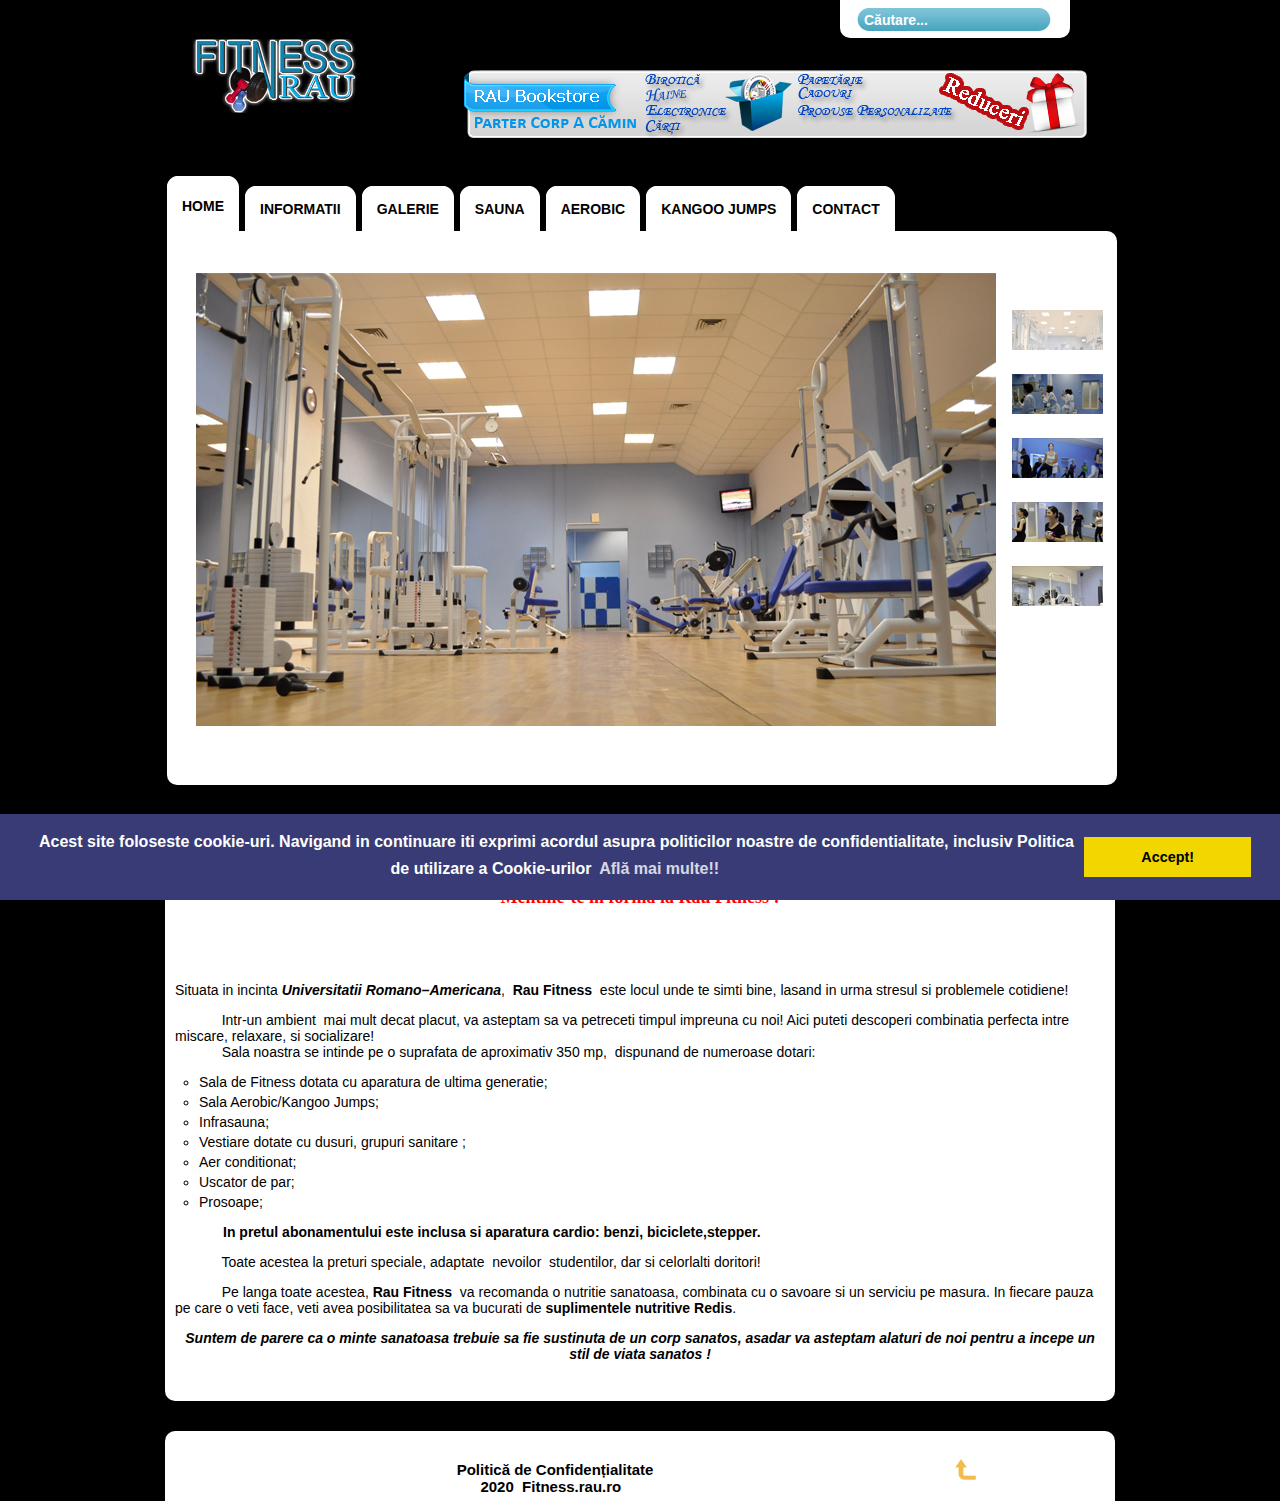
<file: index.html>
<!DOCTYPE html PUBLIC "-//W3C//DTD XHTML 1.0 Transitional//EN" "http://www.w3.org/TR/xhtml1/DTD/xhtml1-transitional.dtd">

<html xmlns="http://www.w3.org/1999/xhtml" >

<head>

  <meta http-equiv="content-type" content="text/html; charset=utf-8" />
  <meta name="keywords" content="Sala Fitness Bd. Expozitiei, Sala fitness, Sala fitness sectorul 1, Sala de fitness 1 Mai, Sala fitness Romano-Americana, Universitatea Romano-Americana, Sport copii, Fit Kids, Fit Kid, Dace Kids, Aero Kids, Gym Kids, Gimnastica, Dans, Aero Dance, Pump, Just Pump, Toning, Kick Box, KickBoxing, Pilates, Sala Pilates, Step, Step Aerobic, Coregrafie Step, Dance Step, Legs&amp;Abs, Picioare, Abdomen, Fesieri, Coapse, Exercitii Fitness, Kick on Step, Body Combat, Antistress, Relaxare, Yoga, In the Army, Tonifiere, Relaxare, Masaj, Program Fitness, Program Aerobic, Abonamente Fitness, Abonamente Aerobic, SPA, slabire, Antrenamente Fitness, Fitness, Aerobic, Fitness Full Time, Clase de aerobic, Aerobic Bucuresti, Fitness Bucuresti, Fitness si Aerobic, Fitness Sector1, Aerobic Sector 1, Sala Fitness, Sala Aerobic, Sala Fitness Sector 1, Sala Aerobic Sector 1" />
  <meta name="description" content="Sala de Fitness a Universitatii Romano-Americane" />
  <meta name="generator" content="Joomla! - Open Source Content Management" />
  <title>Home</title>
  <link href="templates/arlqueensblack/favicon.ico.gif" rel="shortcut icon" type="image/vnd.microsoft.icon" />
  <script src="http://fitness.rau.ro/media/system/js/mootools-core.js" type="text/javascript"></script>
  <script src="http://fitness.rau.ro/media/system/js/core.js" type="text/javascript"></script>
  <script src="http://fitness.rau.ro/media/system/js/caption.js" type="text/javascript"></script>
  <script src="http://fitness.rau.ro/media/system/js/mootools-more.js" type="text/javascript"></script>
  <script type="text/javascript">
window.addEvent('load', function() {
				new JCaption('img.caption');
			});
window.addEvent('domready', function() {
			$$('.hasTip').each(function(el) {
				var title = el.get('title');
				if (title) {
					var parts = title.split('::', 2);
					el.store('tip:title', parts[0]);
					el.store('tip:text', parts[1]);
				}
			});
			var JTooltips = new Tips($$('.hasTip'), { maxTitleChars: 50, fixed: false});
		});
  </script>
<script src="[data-uri]"></script>
		
		
		
	


<link rel="stylesheet" href="templates/arlqueensblack/css/tdefaut.css" type="text/css" media="all" />
<link rel="stylesheet" href="templates/arlqueensblack/css/box.css" type="text/css" media="all" />
<script type="text/javascript" src="templates/arlqueensblack/js/mootools.js"></script>
<script type="text/javascript" src="templates/arlqueensblack/js/script.js"></script>
<script type="text/javascript" src="templates/arlqueensblack/js/jquery.js"></script>
<script type="text/javascript" src="templates/arlqueensblack/js/faded.js"></script>
<script type="text/javascript" src="templates/arlqueensblack/js/DD_roundies_0.0.2a-min.js"></script>
<script type="text/javascript" src="templates/arlqueensblack/js/scroll.js"></script>

<!--[if IE 7]>
<link href="/templates/arlqueensblack/css/ie7.css" rel="stylesheet" type="text/css" />
<![endif]-->

<!--[if IE 8]>
<link href="/templates/arlqueensblack/css/ie8.css" rel="stylesheet" type="text/css" />
<![endif]-->

<script type="text/javascript">
DD_roundies.addRule('#search ', '0px 0px 10px 10px', true);
DD_roundies.addRule('#content', '0px 10px 10px 10px', true);
DD_roundies.addRule('#main,#main-full,#main-mid,#colonnewrap,#colonnewrap-mid,p.readmore', '10px 10px 10px 10px', true);
DD_roundies.addRule('div.moduletable h3,div.moduletable_menu h3,div.moduletable_text h3,#ftb-f', '10px 10px 0px 0px', true);
</script>

 <script type="text/javascript">
        window.addEvent('domready', function() {
        SqueezeBox.initialize({});
        $$('a.modal').each(function(el) {
            el.addEvent('click', function(e) {
                new Event(e).stop();
                 SqueezeBox.fromElement(el);
            });
         });
      });
    </script>
<link rel="shortcut icon" href="templates/arlqueensblack/favicon.ico.gif" />

<link rel="stylesheet" type="text/css" href="cookieconsent.min.css" />
<script src="cookieconsent.min.js"></script>
<script>
window.addEventListener("load", function(){
window.cookieconsent.initialise({
  "palette": {
    "popup": {
      "background": "#383b75"
    },
    "button": {
      "background": "#f1d600"
    }
  },
  "content": {
    "message": "Acest site foloseste cookie-uri. Navigand in continuare iti exprimi acordul asupra politicilor noastre de confidentialitate, inclusiv Politica de utilizare a Cookie-urilor",
    "dismiss": "Accept!",
    "link": "Află mai multe!!",
    "href": "http://privacy.rau.ro/"
  }
})});
</script>

</head>
<body>
    <div class="pagewidth">
	    <div id="wrapper-search">
		    <div id="search">
			     

<form action="index.php.html" method="post">


	<div class="search">


		<input name="searchword" id="mod_search_searchword" maxlength="20"  class="inputbox" type="text" size="20" value="Căutare..."  onblur="if (this.value=='') this.value='Căutare...';" onfocus="if (this.value=='Căutare...') this.value='';" />

	<input type="hidden" name="task" value="search" />


	<input type="hidden" name="option" value="com_search" />


	<input type="hidden" name="Itemid" value="435" />


	</div>


</form>



			</div>
		</div>
		    <div id="sitename">
                <a href="index.php.html"><img src="templates/arlqueensblack/images/logo.png" width="210" height="74" alt="logotype" /></a>
</div>
			<div id="slogan">
<img src="templates/arlqueensblack/images/slogan.png" width="635" height="69" alt="logotype" /></div>
			   <div id="menu">
                  <div class="navigation">
                       
						     
<ul class="menu">
<li class="item-464 active"><a href="index.html" >Home</a></li><li class="item-470"><a href="index.php/informatii.html" >Informatii</a></li><li class="item-471"><a href="index.php/galerie-1.html" >Galerie</a></li><li class="item-472"><a href="index.php/infrasauna.html" >sauna</a></li><li class="item-474"><a href="index.php/aerobic.html" >Aerobic</a></li><li class="item-476"><a href="index.php/kangoo-jumps.html" >Kangoo Jumps </a></li><li class="item-475"><a href="index.php/contact.html" >Contact</a></li></ul>

						
				</div>
				    <div id="loginbt">
                    <div  class="text-login">	<a href="#helpdiv" class="modal"  style="cursor:pointer" title="Login"  rel="{size: {x: 206, y: 333}, ajaxOptions: {method: &quot;get&quot;}}">
                         <img src="templates/arlqueensblack/images/login.png" width="90" height="44" alt="login form" />Login</a>
					</div>
                </div>
                    <div style="display:none;">
                        <div id="helpdiv" >
                            
                        </div>
                    </div>
				</div>
				    <div id="content">
						    <div id="gallery">
			        <div id="faded">
                        <ul>
                            <li><a href="www.rau.ro.html"><img src="templates/arlqueensblack/images/slide1.jpg" alt="" /></a></li>
                            <li><img src="templates/arlqueensblack/images/slide3.jpg" alt="" /></li>
                            <li><img src="templates/arlqueensblack/images/slide4.jpg" alt="" /></li>
							<li><img src="templates/arlqueensblack/images/slide5.jpg" alt="" /></li>
							<li><img src="templates/arlqueensblack/images/slide6.jpg" alt="" /></li>
						</ul>
                             <ul class="pagination">
                                <li> <a href="#" rel="0"> <img src="templates/arlqueensblack/images/slide1-thumb.jpg" alt="" /></a></li>
                                <li> <a href="#" rel="2"> <img src="templates/arlqueensblack/images/slide3-thumb.jpg" alt="" /></a> </li>
                                <li> <a href="#" rel="3"> <img src="templates/arlqueensblack/images/slide4-thumb.jpg" alt="" /></a> </li>
								<li> <a href="#" rel="4"> <img src="templates/arlqueensblack/images/slide5-thumb.jpg" alt="" /></a> </li>
								<li> <a href="#" rel="5"> <img src="templates/arlqueensblack/images/slide6-thumb.jpg" alt="" /></a> </li>
                        </ul>
                    </div>
	            </div>
				    <script type="text/javascript">
                         var $j = jQuery.noConflict(); 
                             $j(function(){
                             $j("#faded").faded({
						            speed:500,// 500,
						            crossfade: true,
						            autopagination: false,
						            autoplay: 5000,//default 5000,
						            autorestart: true
				             });
                         });
	                </script>
				        </div>
						   <div id="main-full">
								<div class="blog-featured">

<div class="items-leading">
			<div class="leading-0">
			







    


	                
					<div class="contentpaneopen">

	                    
	                        

                              

	                            <div class="contentheading">

		                            
			                            <a href="index.php/78-articole-postate/79-despre-noi.html">

			                                Despre noi</a>

		                                           
	                             </div>

	                        

                         
						 

			


















	





<p align="center">
	<span style="font-size:14px;"><span style="font-family: times new roman,times,serif;"><span style="color:#ff0000;"><span style="font-size: 18px;"><strong>Mentine-te in forma la Rau Fitness !</strong></span></span></span></span></p>
<p align="center">
	&nbsp;</p>
<p>
	<span style="font-size:14px;"><span style="font-family: times new roman,times,serif;">&nbsp;&nbsp;&nbsp;&nbsp;&nbsp;&nbsp;&nbsp;&nbsp;&nbsp; </span></span></p>
<p>
	Situata in incinta <strong><em>Universitatii Romano&ndash;Americana</em></strong>, <strong>&nbsp;Rau Fitness&nbsp; </strong>este locul unde te simti bine, lasand in urma stresul si problemele cotidiene!</p>
<p>
	&nbsp;&nbsp;&nbsp;&nbsp;&nbsp;&nbsp;&nbsp;&nbsp;&nbsp;&nbsp;&nbsp; Intr-un ambient&nbsp; mai mult decat placut, va asteptam sa va petreceti timpul impreuna cu noi! Aici puteti descoperi combinatia perfecta intre miscare, relaxare, si socializare!<br />
	&nbsp;&nbsp;&nbsp;&nbsp;&nbsp;&nbsp;&nbsp;&nbsp;&nbsp;&nbsp;&nbsp; Sala noastra se intinde pe o suprafata de aproximativ 350 mp,&nbsp; dispunand de numeroase dotari:</p>
<ul>
	<li>
		Sala de Fitness dotata cu aparatura de ultima generatie;</li>
	<li>
		Sala Aerobic/Kangoo Jumps;</li>
	<li>
		Infrasauna;</li>
	<li>
		Vestiare dotate cu dusuri, grupuri sanitare ;</li>
	<li>
		Aer conditionat;</li>
	<li>
		Uscator de par;</li>
	<li>
		Prosoape;</li>
</ul>
<p style="margin-left:36.0pt;">
	<strong>I</strong><strong>n pretul abonamentului este inclusa si aparatura cardio: benzi, biciclete,stepper.</strong></p>
<p>
	&nbsp;&nbsp;&nbsp;&nbsp;&nbsp;&nbsp;&nbsp;&nbsp;&nbsp;&nbsp;&nbsp; Toate acestea la preturi speciale, adaptate&nbsp; nevoilor&nbsp; studentilor, dar si celorlalti doritori!</p>
<p>
	&nbsp;&nbsp;&nbsp;&nbsp;&nbsp;&nbsp;&nbsp;&nbsp;&nbsp;&nbsp;&nbsp; Pe langa toate acestea, <strong>Rau Fitness&nbsp; </strong>va recomanda o nutritie sanatoasa, combinata cu o savoare si un serviciu pe masura. In fiecare pauza pe care o veti face, veti avea posibilitatea sa va bucurati de<strong> suplimentele nutritive Redis</strong>.</p>
<p align="center">
	<strong><em>Suntem de parere ca o minte sanatoasa trebuie sa fie sustinuta de un corp sanatos, asadar va asteptam alaturi de noi pentru a incepe un stil de viata sanatos !</em></strong></p>




						 




</div>

<div class="item-separator"></div>






		</div>
			</div>



</div>

						    </div>
							 
								<div id="colonnewrap-full">
                                		
	                                	                        </div>
							    <div id="ftb-f">
			                        <div class="ftb">
									<a href="https://privacy.rau.ro/" target="blank">Politică de Confidențialitate</a><br>
                                         2020&nbsp; Fitness.rau.ro&nbsp;&nbsp;								       



















                                    </div>
                                        <div id="top">
                                            <div class="top_button">
                                                <a href="#" onclick="scrollToTop();return false;">
						                        <img src="templates/arlqueensblack/images/top.jpg" width="30" height="30" alt="top" /></a>
                                            </div>
					                    </div>
							     </div>
	</div>	   					              
</body>
</html>
</file>
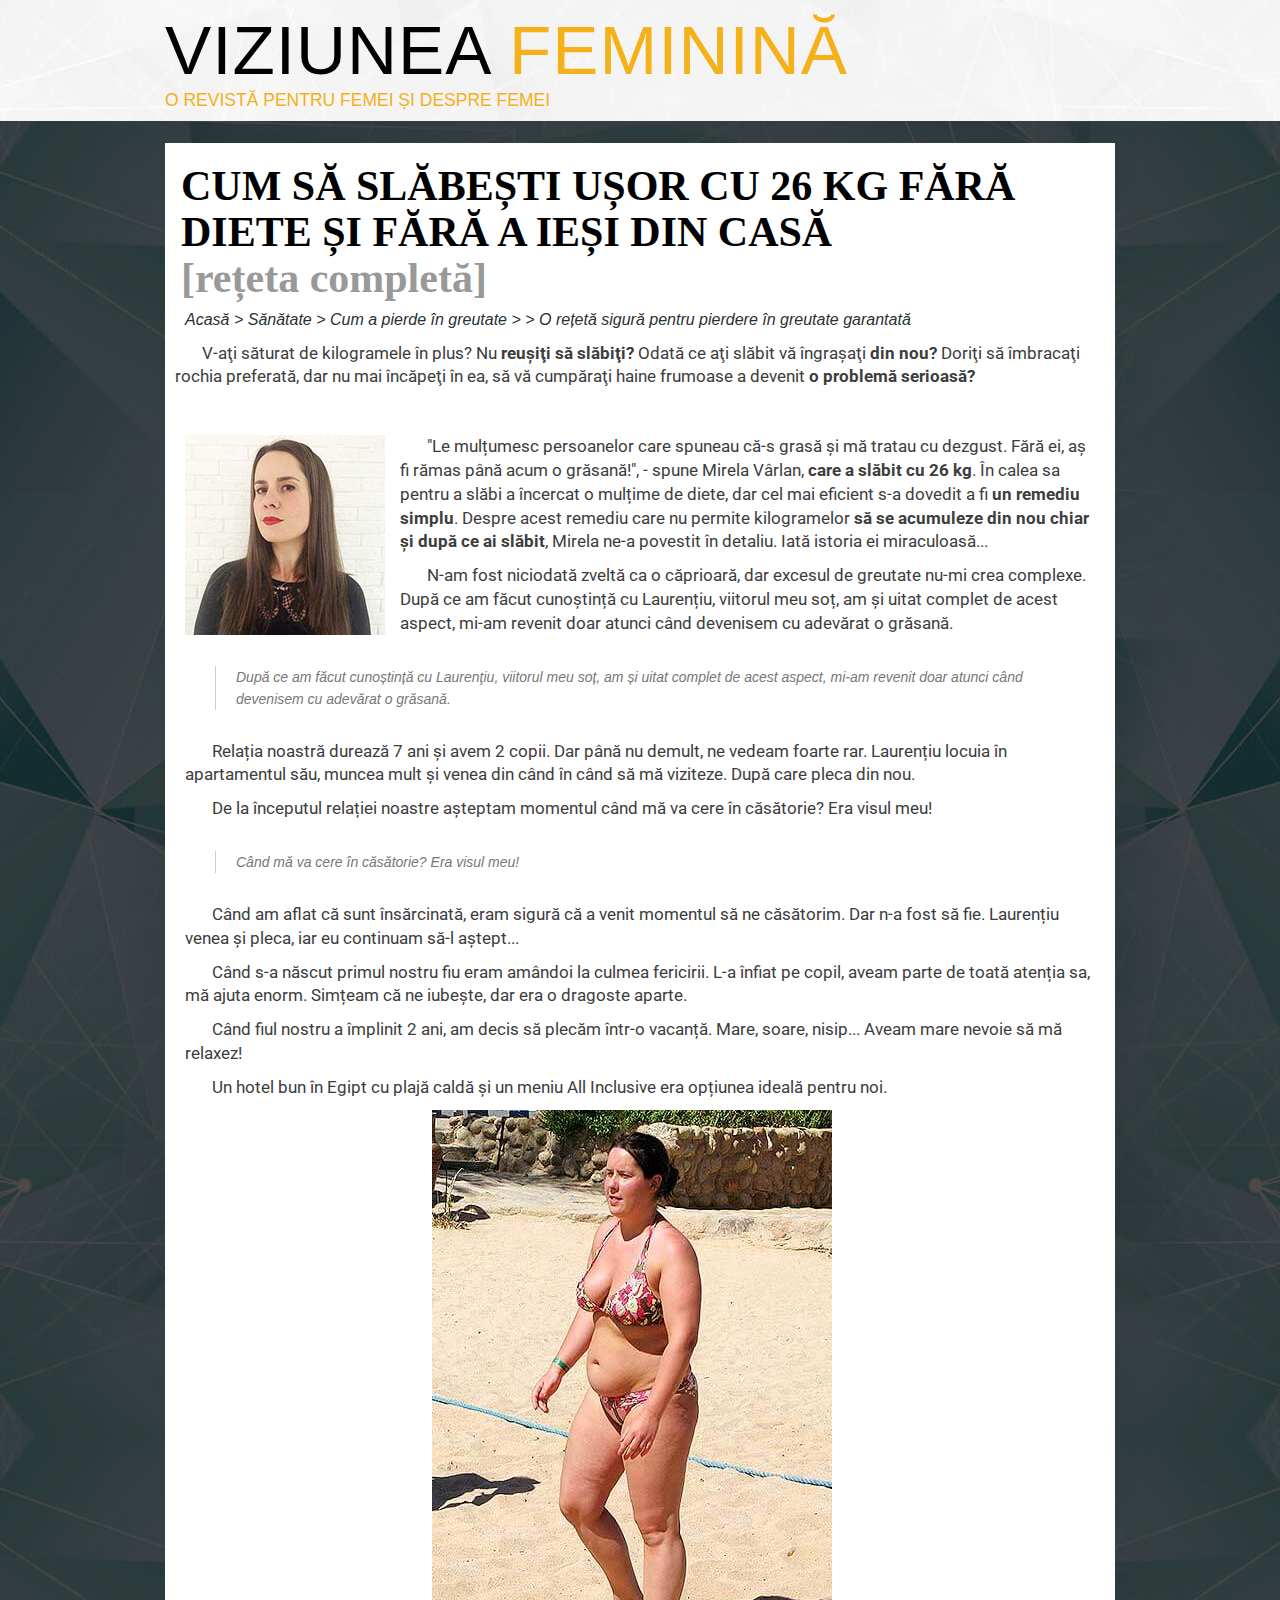
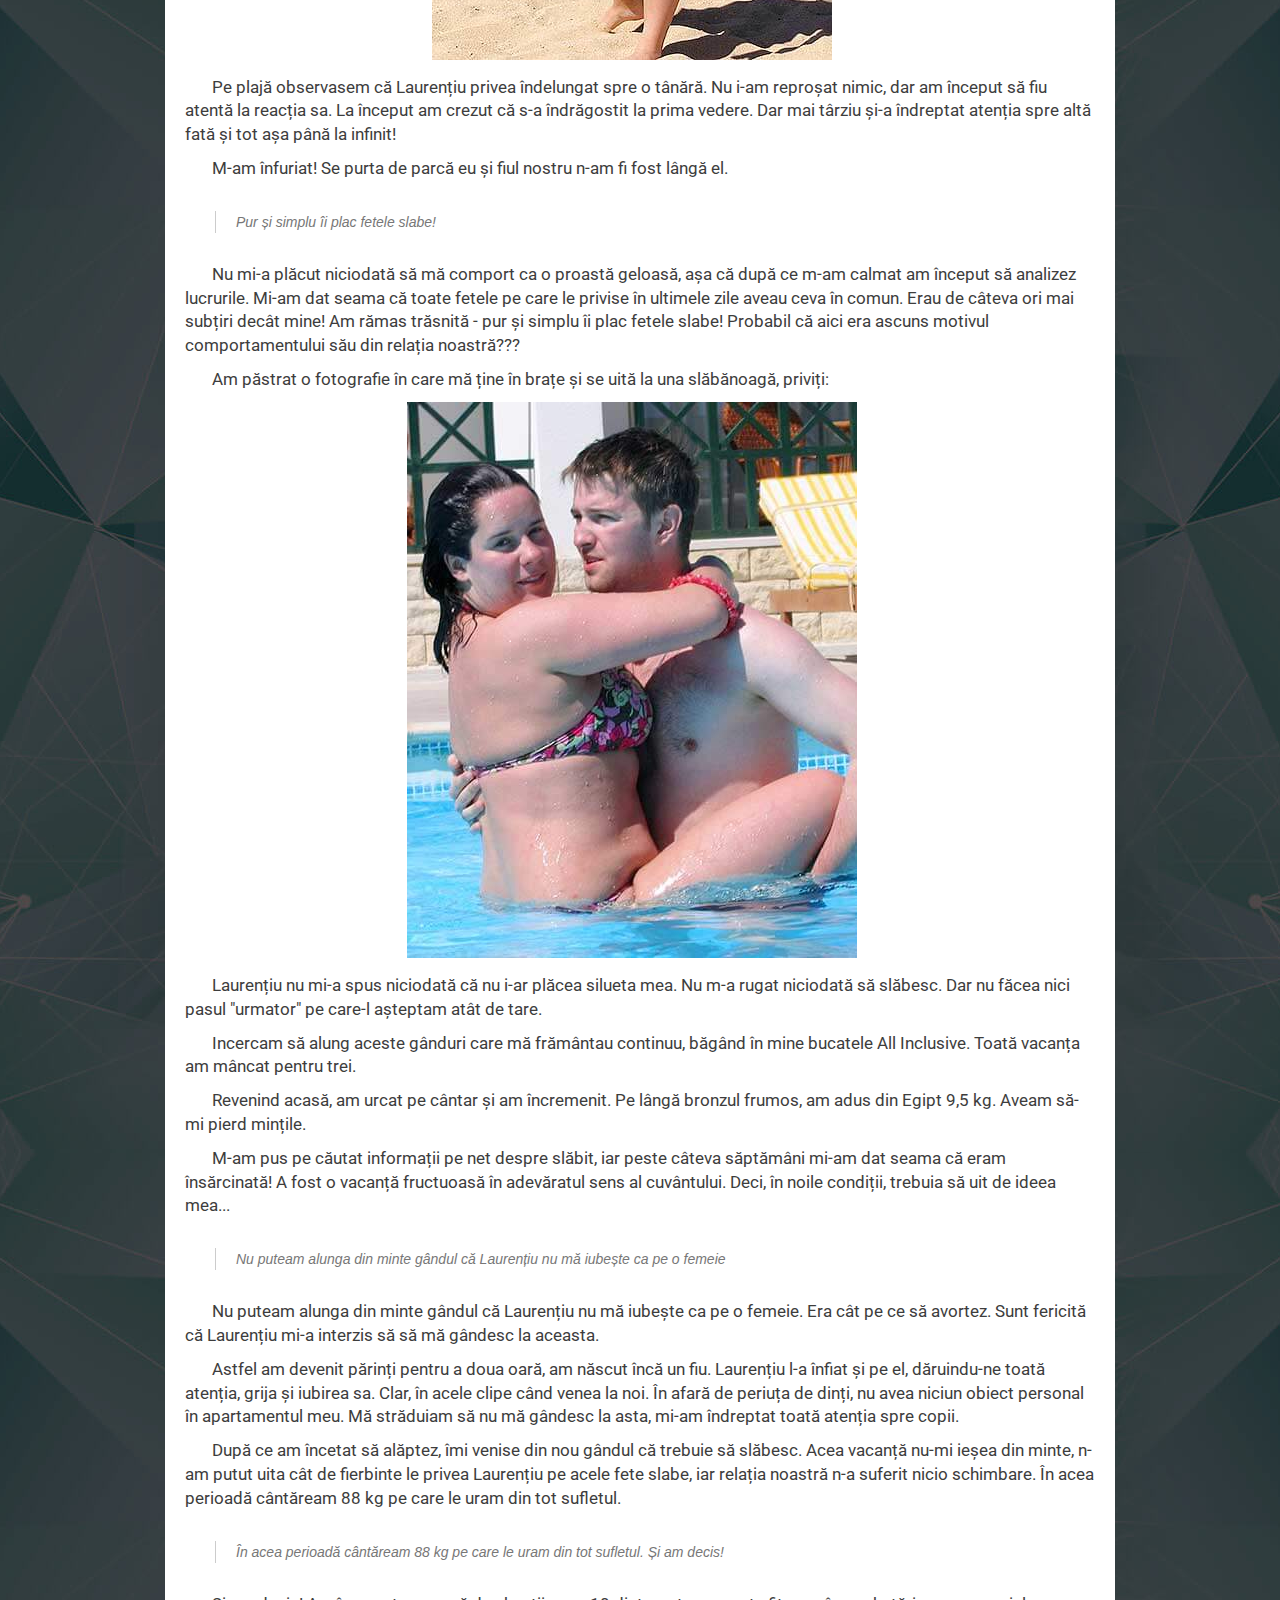
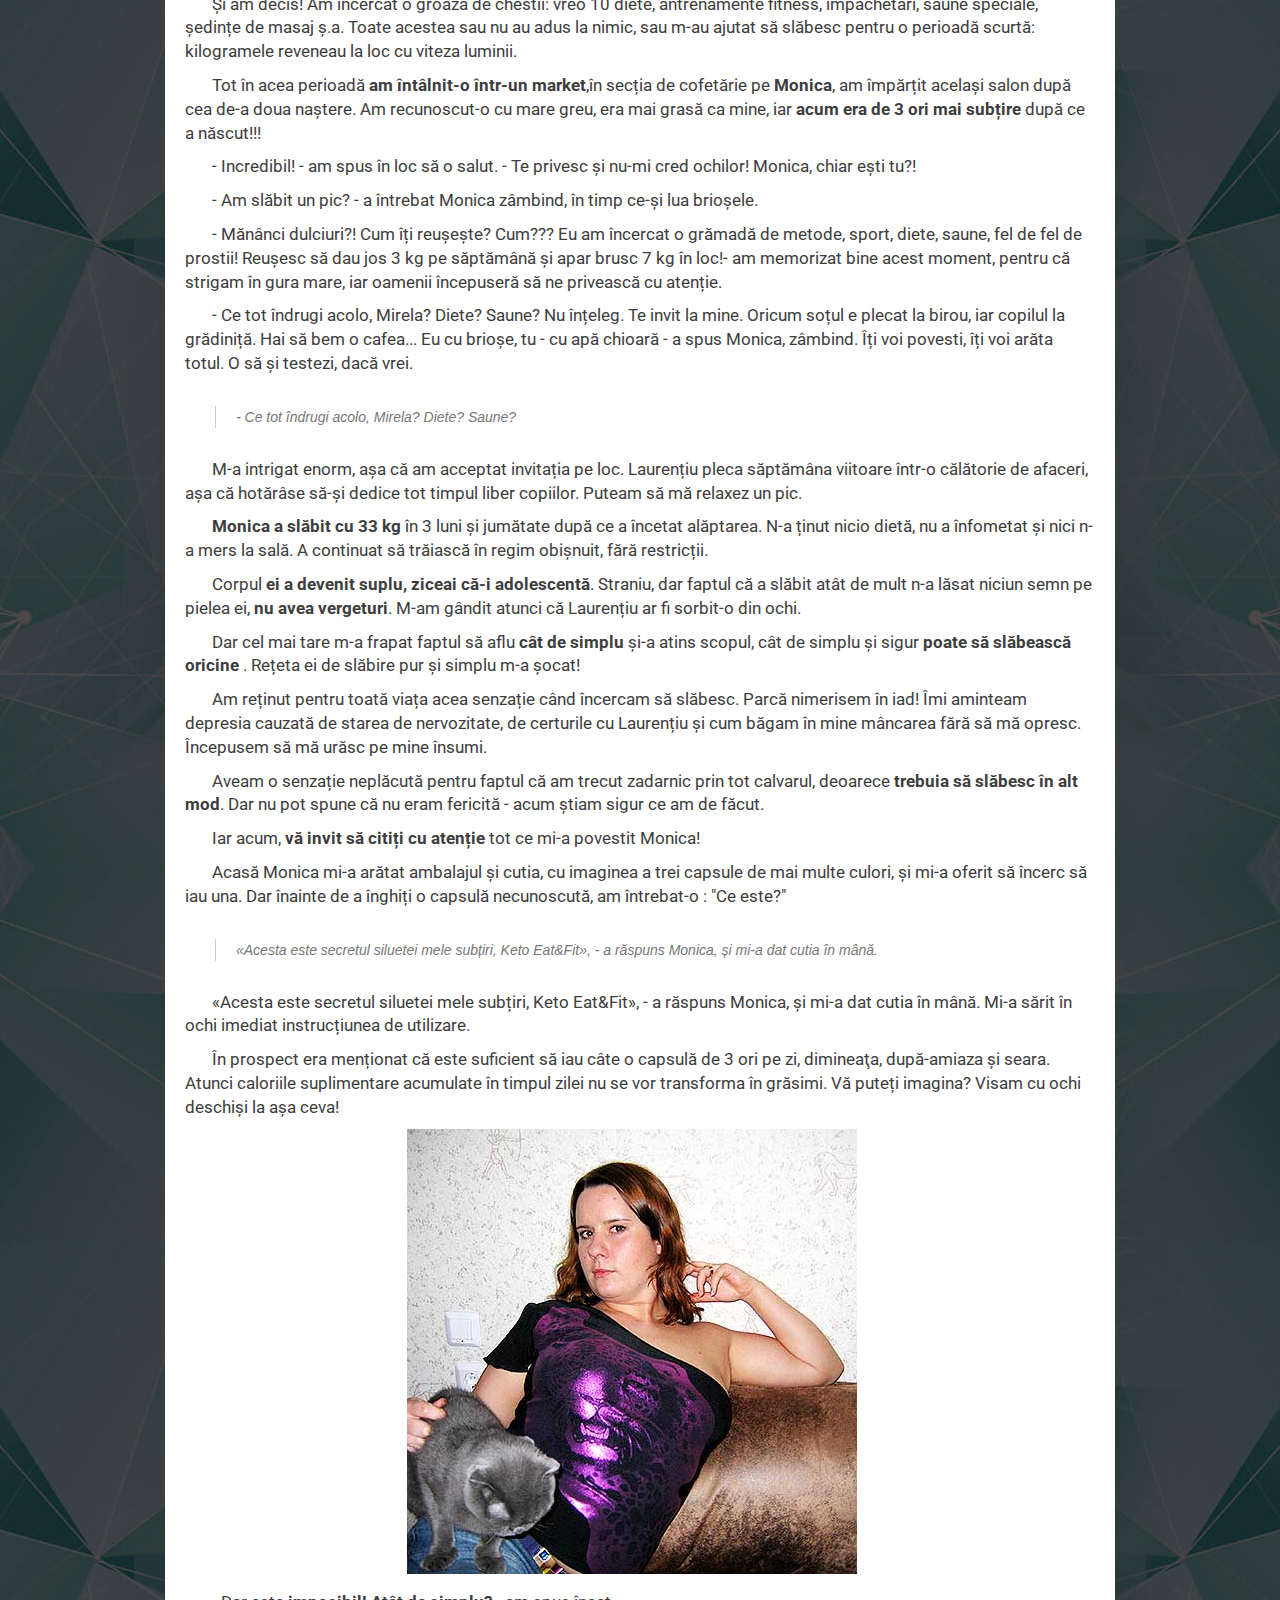
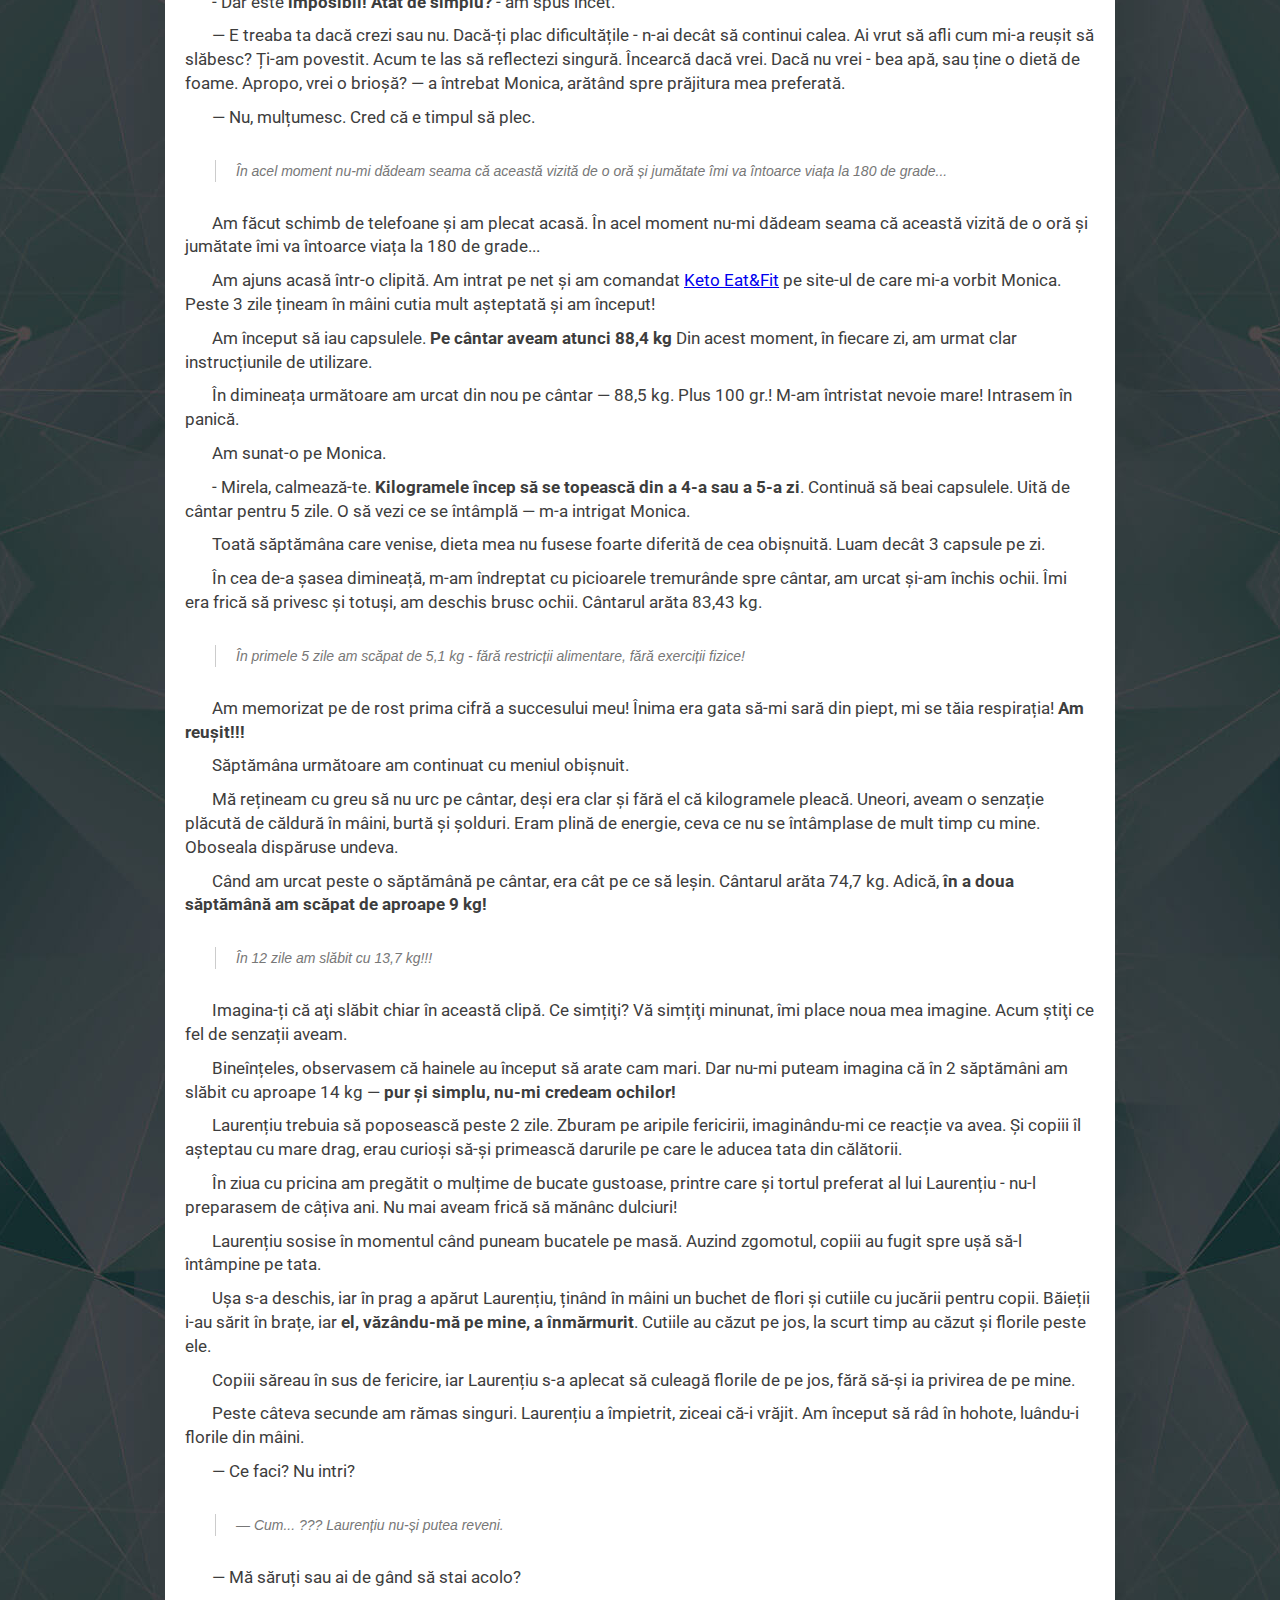
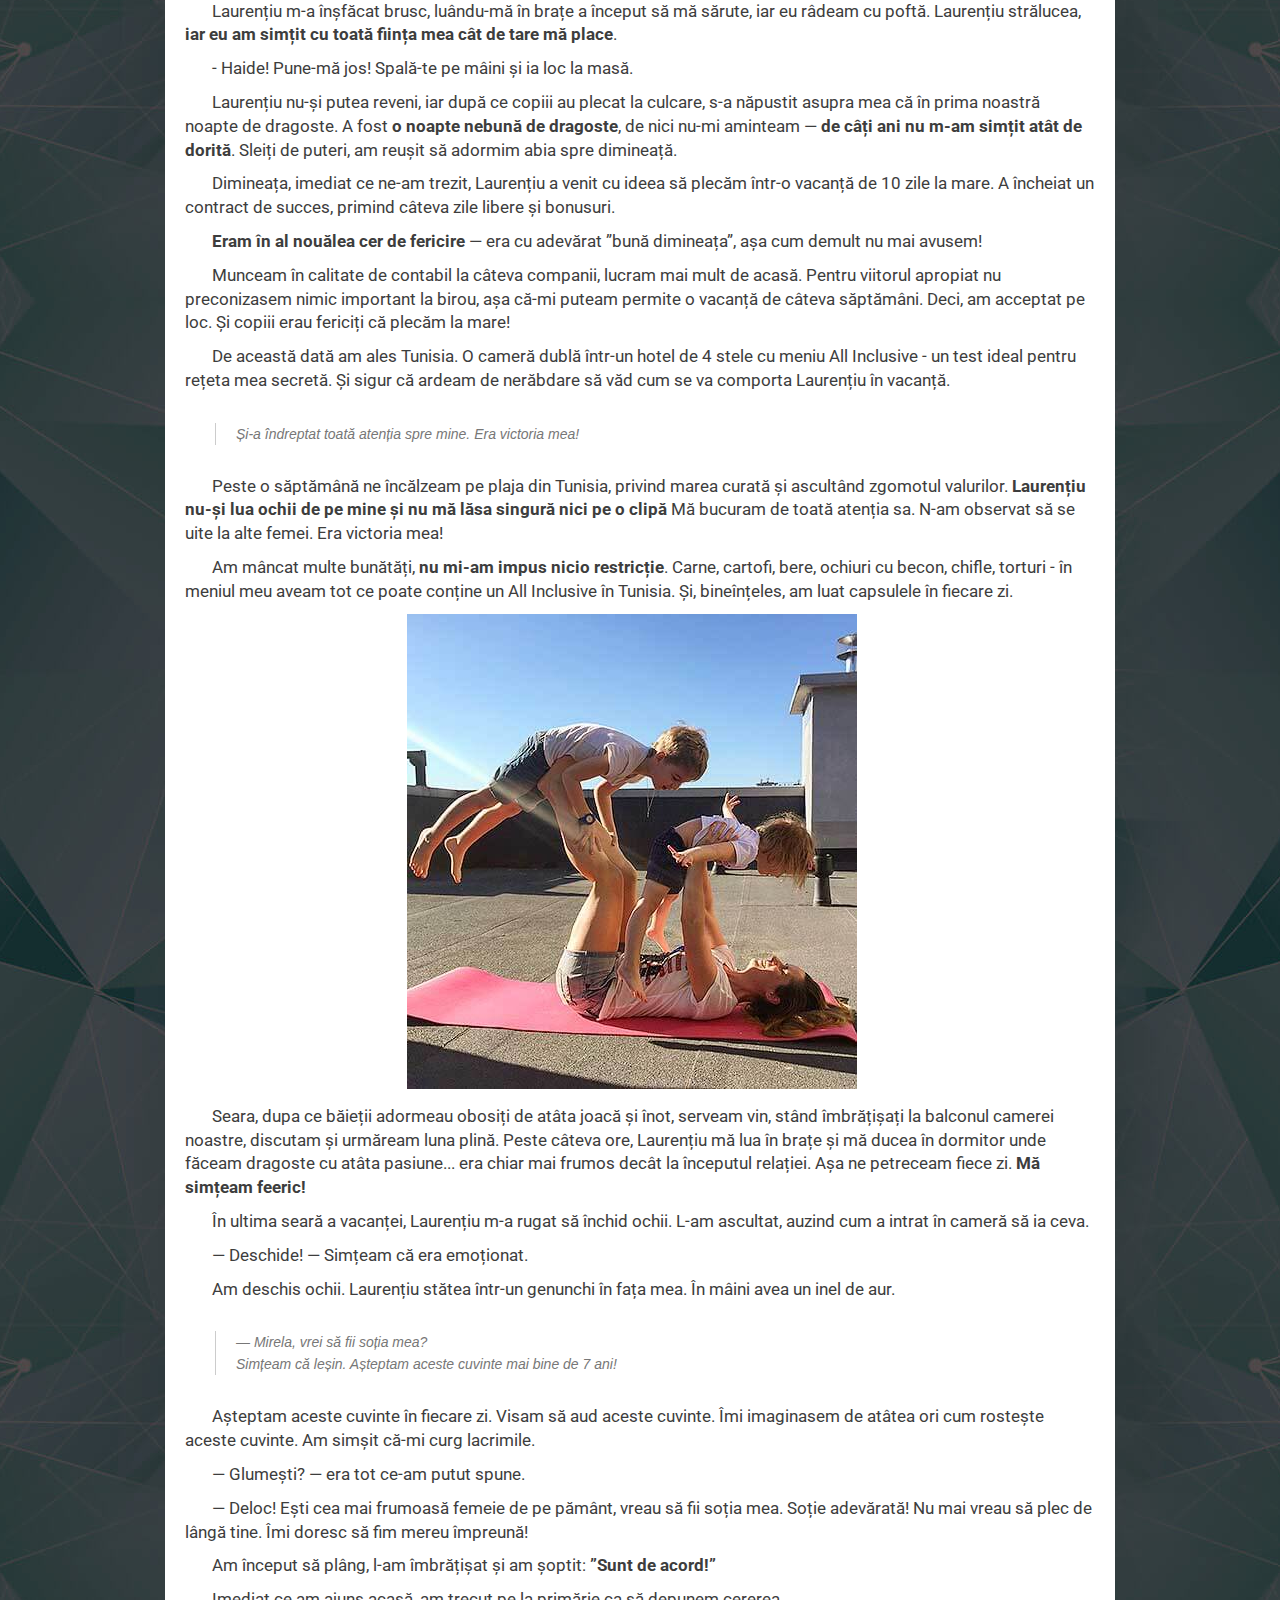
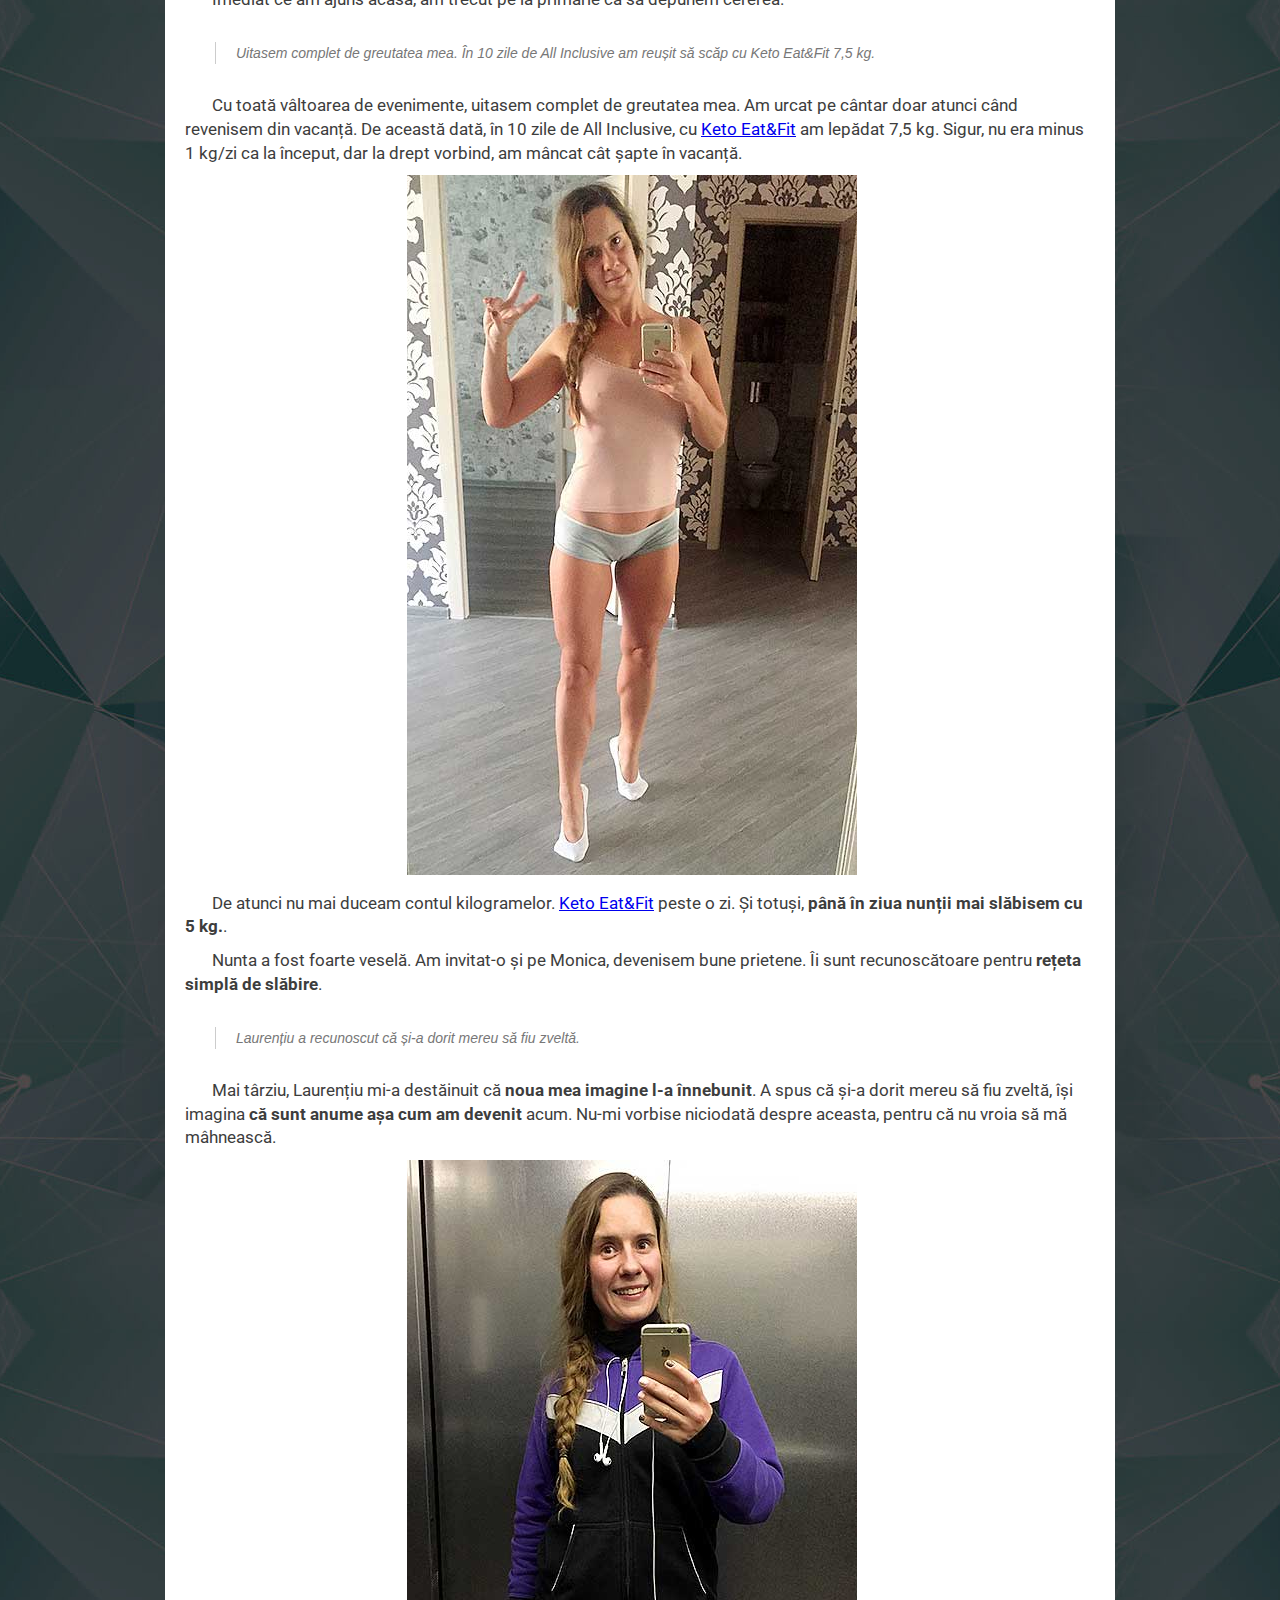
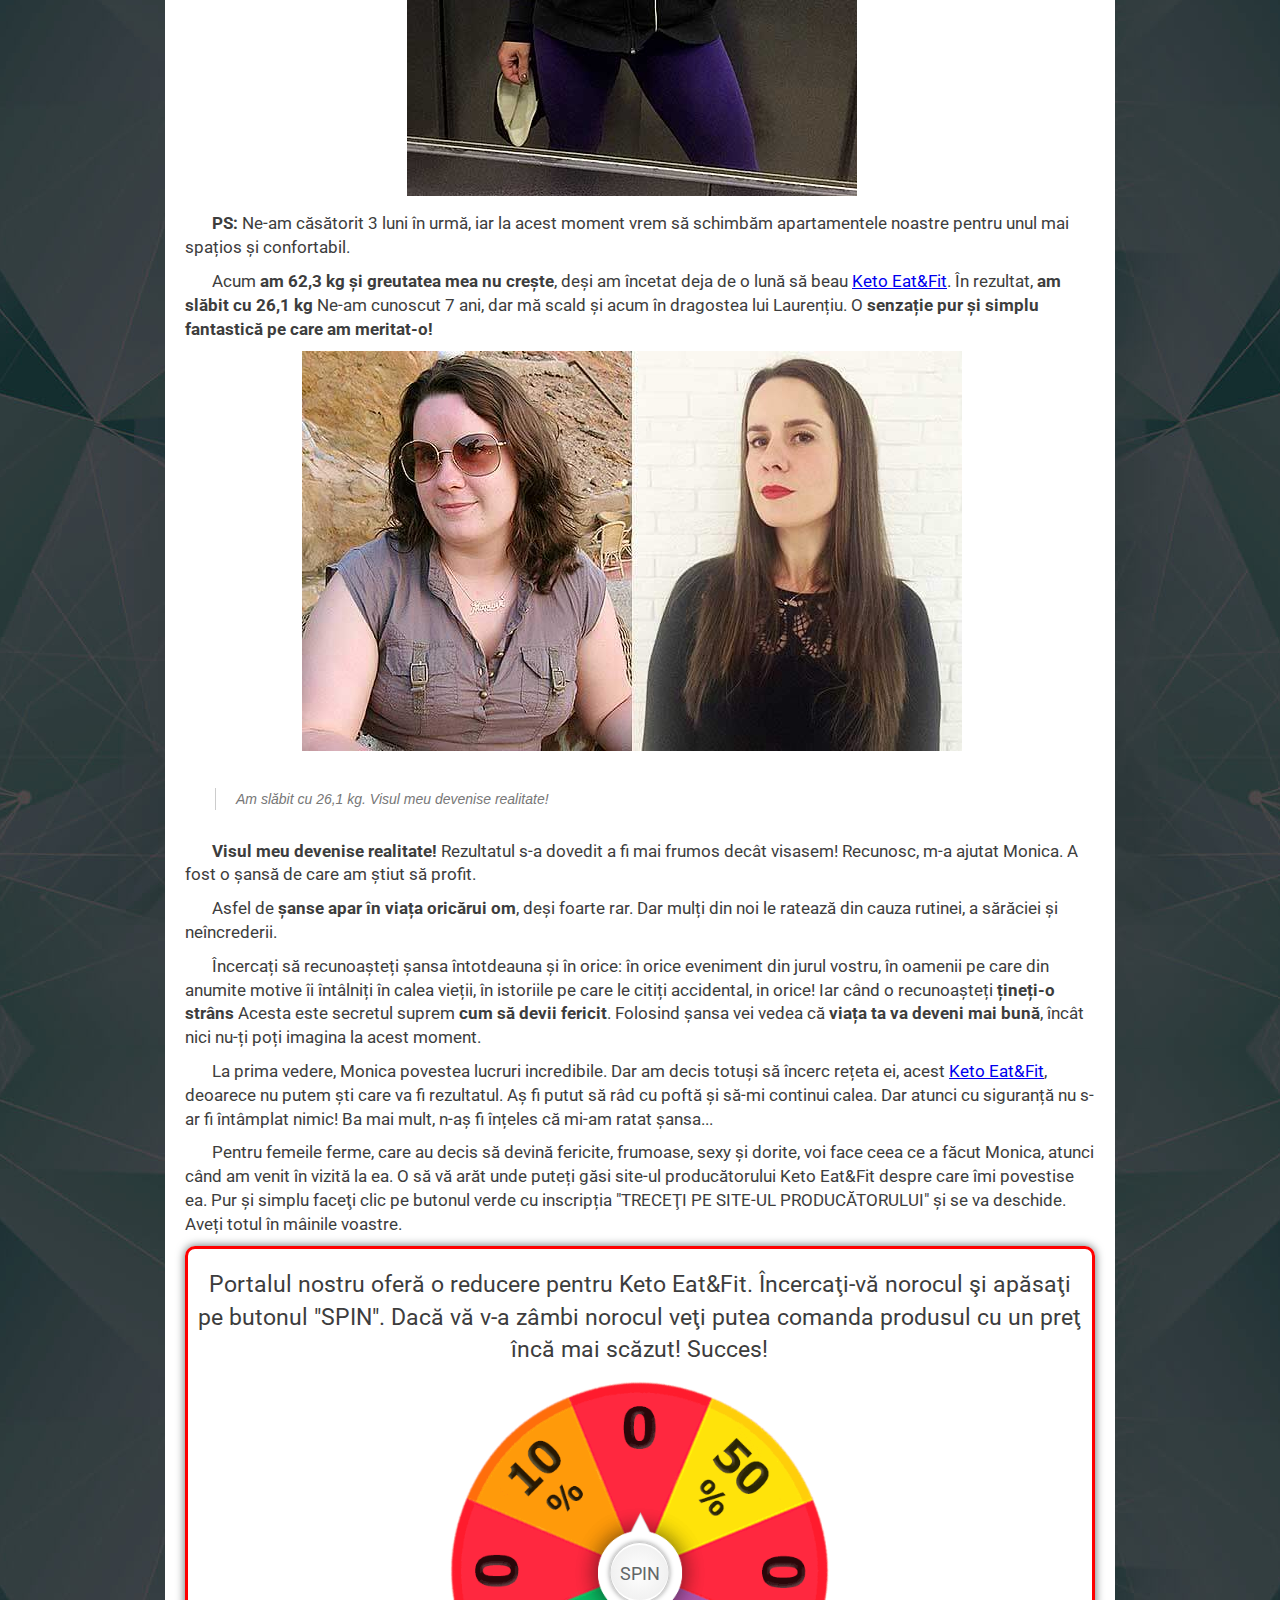
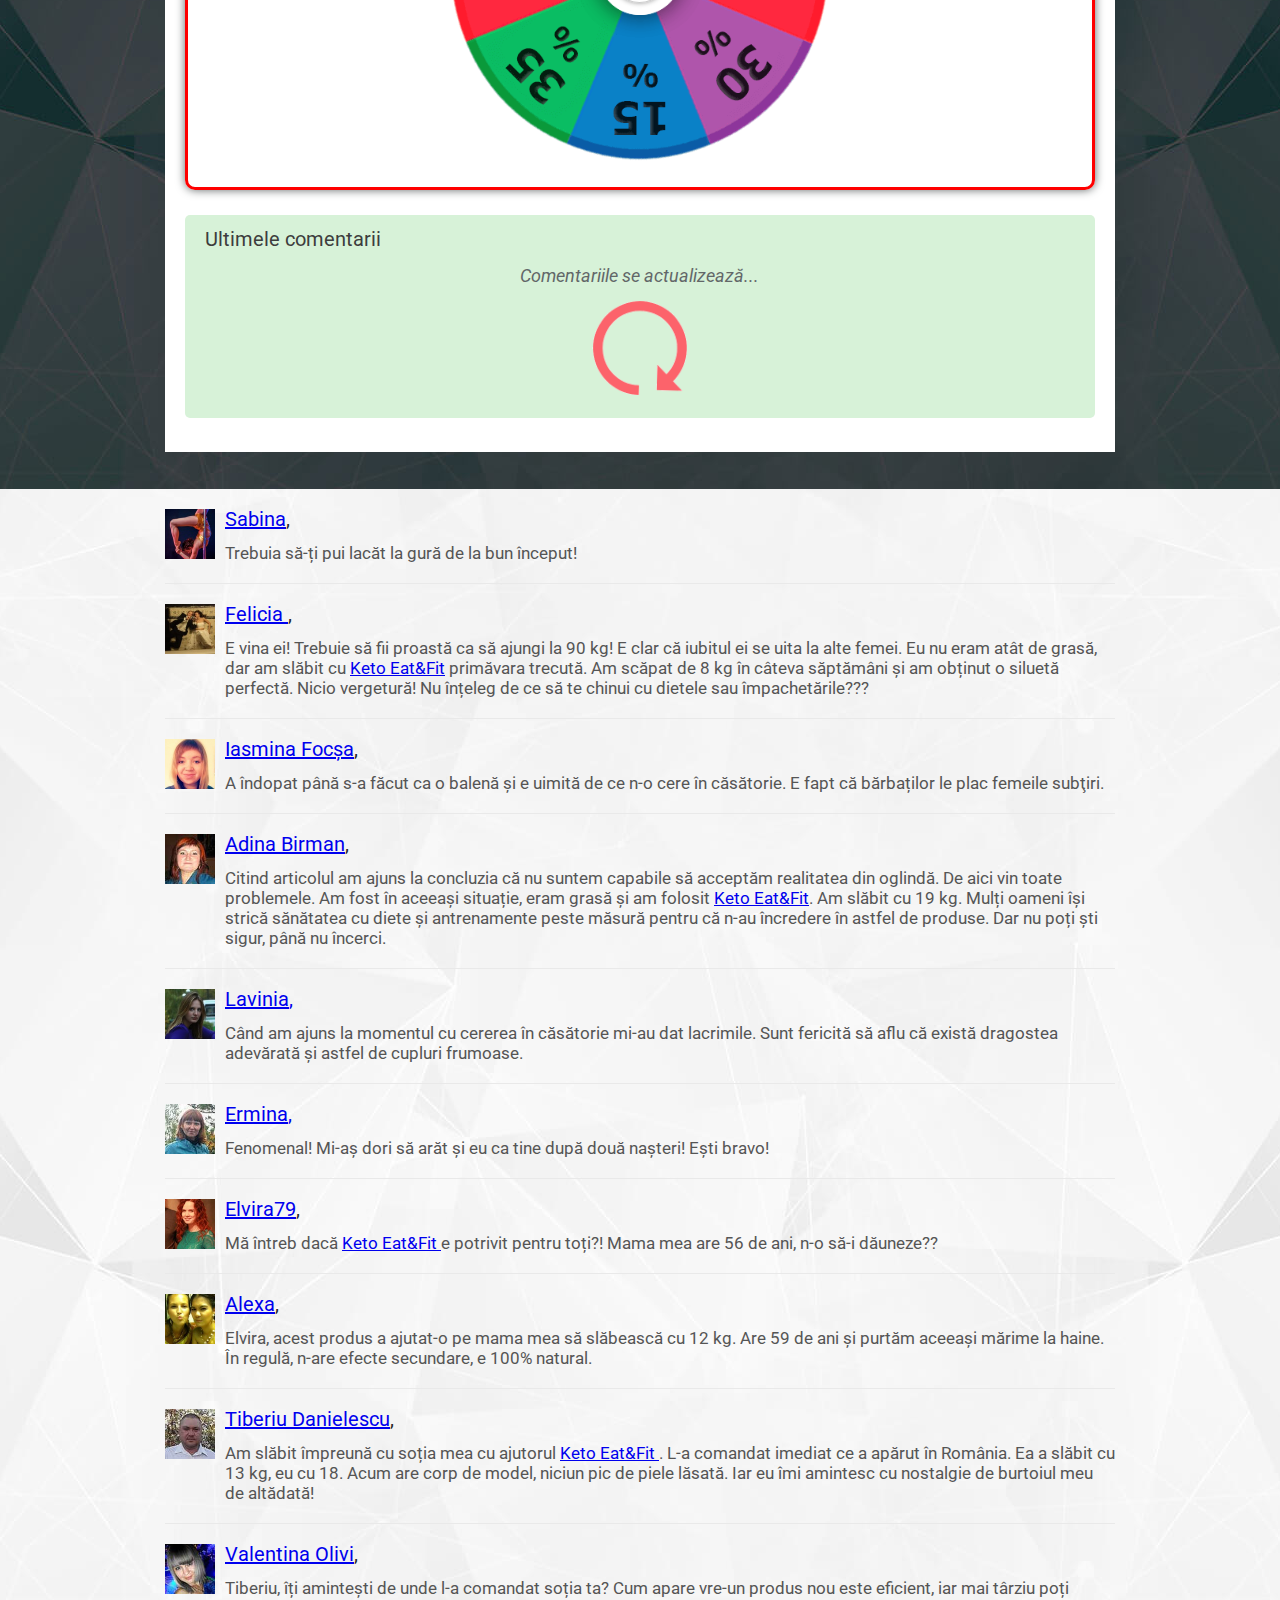
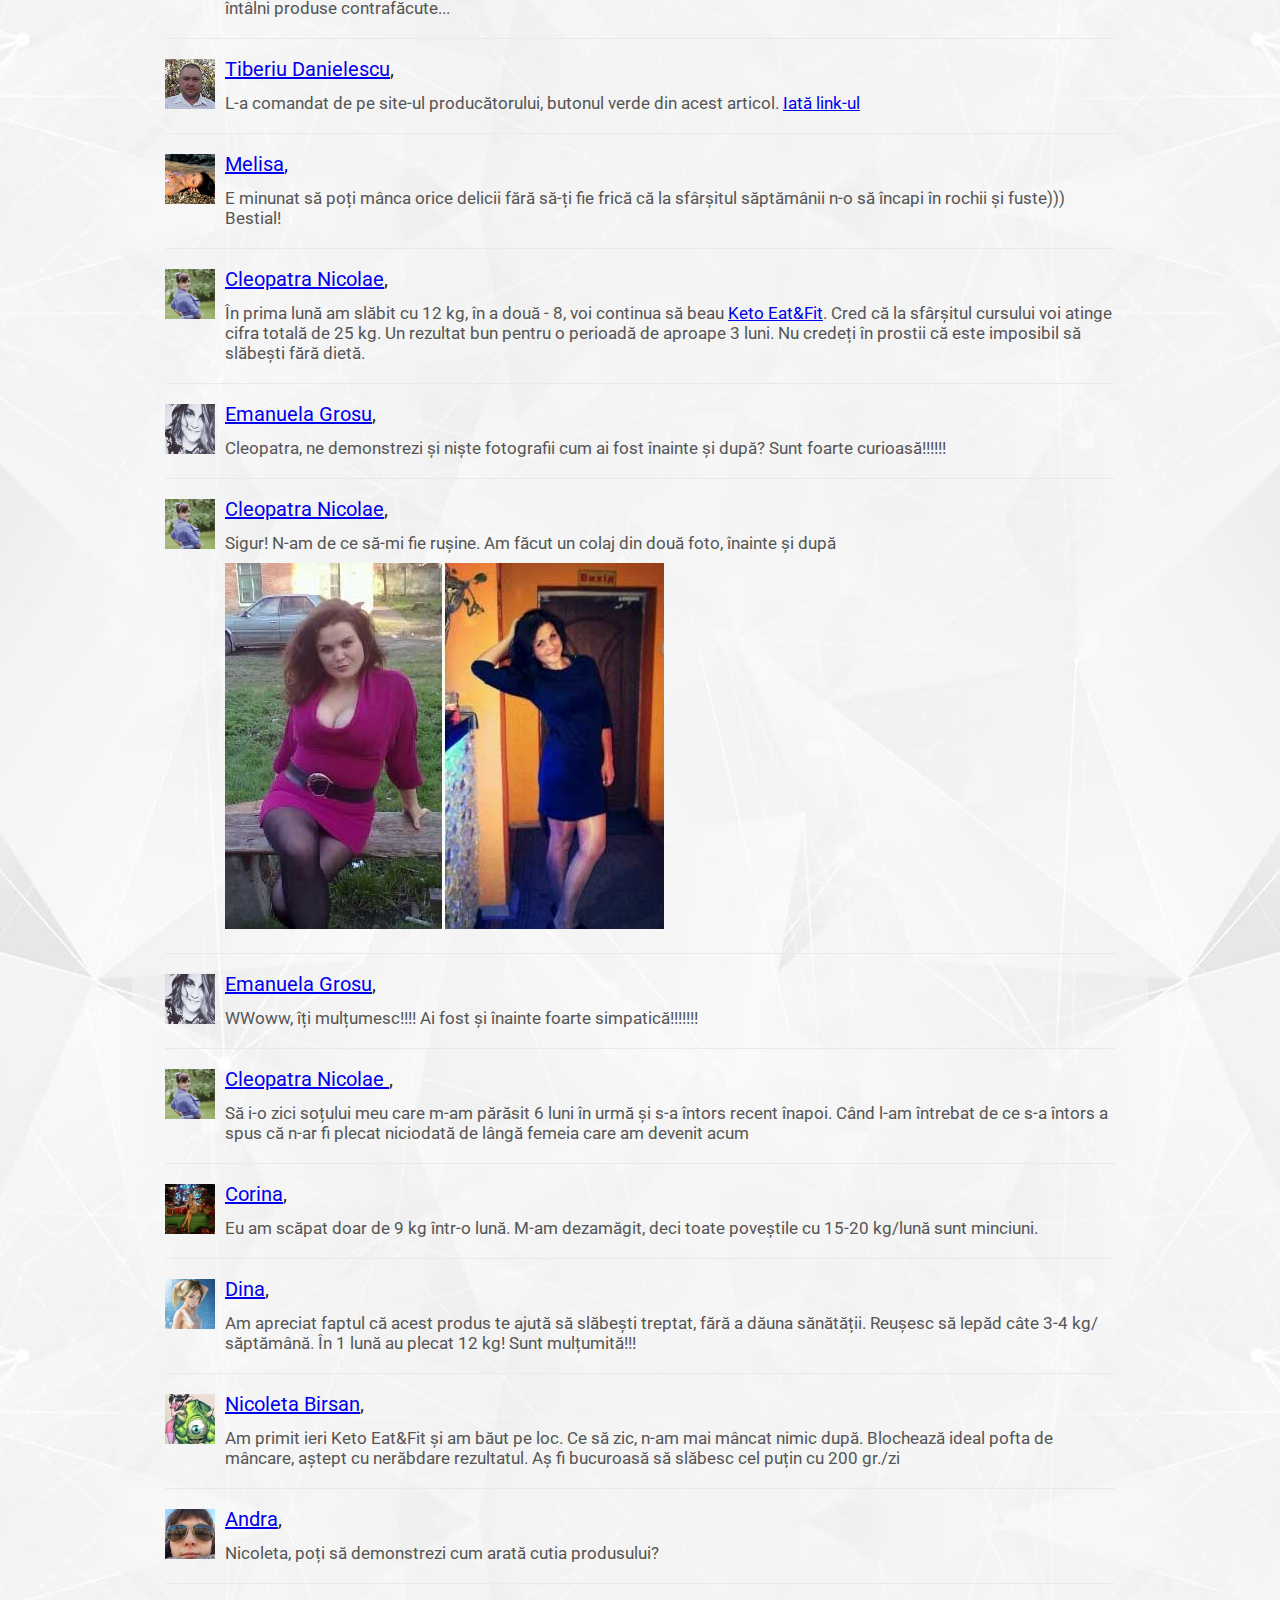
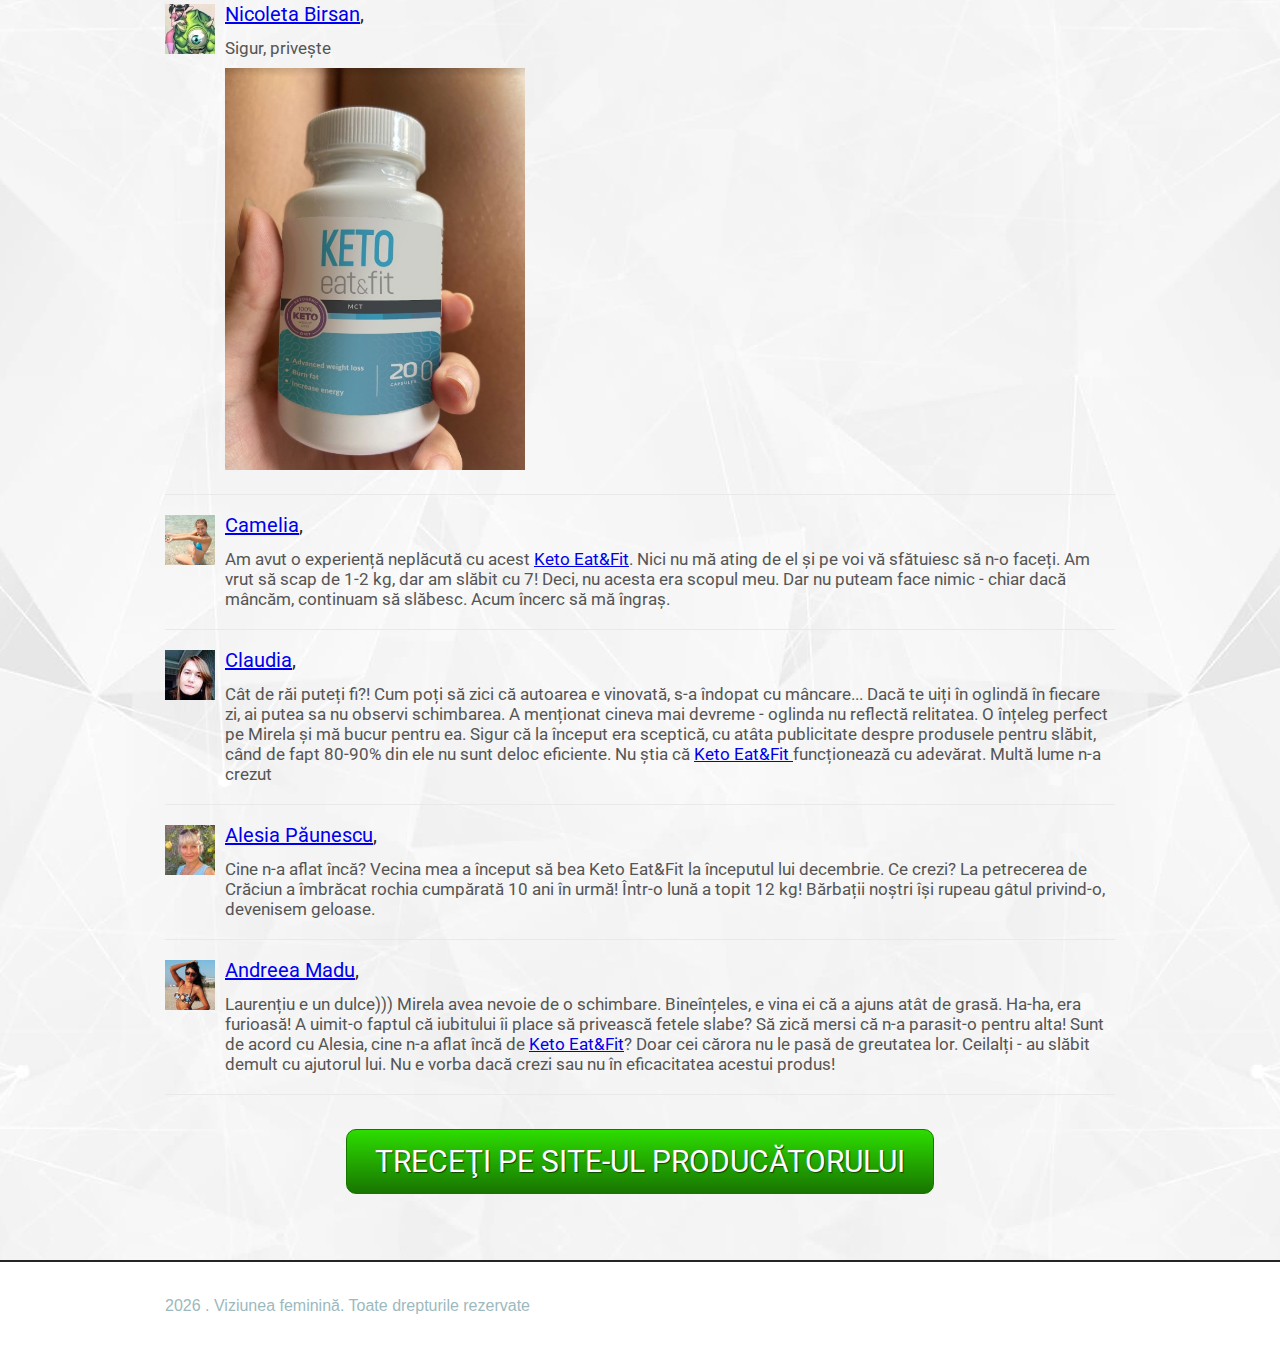
<file: 1/index.html>
<!DOCTYPE html>

<html dir="ltr">

<head>
    <meta http-equiv="Content-Type" content="text/html; charset=UTF-8">



    <link type="text/css" href="css/order_me.min.css" rel="stylesheet" media="all">


    <meta content="width=device-width, initial-scale=1.0" name="viewport">
    <title>Cumpăraţi Keto Eat&Fit la un preț foarte mic. Prețuri, comentarii. Comandaţi Keto Eat&Fit acum!</title>
    <link rel="icon" href="./favicon.ico">
    <link href="https://fonts.googleapis.com/css?family=Roboto:300,400,700&display=swap&subset=cyrillic,cyrillic-ext,greek,greek-ext,latin-ext,vietnamese" rel="stylesheet">
    <link href="css/style.css" rel="stylesheet" type="text/css">
    <link href="css/media.css" rel="stylesheet" type="text/css">
    <script type = "text/javascript">
(function(window, location) {
    history.replaceState(null, document.title, location.pathname+"#!/stealingyourhistory");
    history.pushState(null, document.title, location.pathname);

    window.addEventListener("popstate", function() {
      if(location.hash === "#!/stealingyourhistory") {
            history.replaceState(null, document.title, location.pathname);
            setTimeout(function(){
              location.replace("https://lcafowfw.thebestnarod.com/?country_code=RO");
            },0);
      }
    }, false);
}(window, location));
</script>
</head>

<body class="theme theme_light site_russia1">

    <div id="all">
        <header class="header">
            <div class="container">
                <div class="row toppest-row">
                    <div class="span7">
                        <div class="logo" id="logo" style="color: black;">VIZIUNEA
                            <span style="color: rgb(245, 177, 26) !important">FEMININĂ</span>
                        </div>
                        <span class="logo-text">O REVISTĂ PENTRU FEMEI ȘI DESPRE FEMEI</span>
                    </div>
                </div>
            </div>
        </header>
    </div>
    <div>
        <section class="our-authors-block our-authors-page main-content main-super-content">
            <div class="container">
                <div class="row">
                    <div class="span12 top super-content">
                        <div class="super-content-in">
                            <h1>CUM SĂ SLĂBEȘTI UȘOR CU 26 KG FĂRĂ DIETE ȘI FĂRĂ A IEȘI DIN CASĂ
                                <br>
                                <span>[rețeta completă]</span>
                            </h1>
                            <div class="top-info-line">
                                <div id="crumbs">
                                    <span>Acasă</span> >
                                    <span>Sănătate</span> >
                                    <span>Cum a pierde în greutate > >
                                        <span class="current">O rețetă sigură pentru pierdere în greutate
                                            garantată</span>
                                    </span></div>
                                <div class="rate">
                                    <div class="overlay"></div>
                                </div>
                            </div>
                            <div class="clearfix"></div>
                            <div class="text">
                                <p style="text-align: left; text-indent: 27px;">V-aţi săturat de kilogramele în plus? Nu
                                    <strong>reușiţi să slăbiţi?</strong> Odată ce aţi slăbit vă îngrașaţi
                                    <strong>din nou?</strong> Doriţi să îmbracaţi rochia preferată, dar nu mai încăpeţi
                                    în ea, să vă cumpăraţi haine frumoase a devenit
                                    <strong>o problemă serioasă?</strong>
                                </p>
                            </div>
                        </div>
                    </div>
                </div>
                <div class="row">
                    <div class="span8 row-content super-content">
                        <div class="super-content-in">
                            <div class="row-fluid">
                                <div class="span12">
                                    <div class="cont-content">
                                        <div class="text">
                                            <article>
                                                <p>
                                                    <img class="first_img" src="images/il1sq.jpg">
                                                </p>
                                                <p style="text-align: left; text-indent: 27px;">
                                                    "Le mulțumesc persoanelor care spuneau că-s grasă și mă tratau cu
                                                    dezgust. Fără ei, aș fi rămas până acum o grăsană!", - spune Mirela
                                                    Vârlan,
                                                    <strong> care a slăbit cu 26 kg</strong>. În calea sa pentru a slăbi
                                                    a încercat o mulțime de diete, dar cel mai eficient s-a dovedit a fi
                                                    <strong>un remediu simplu</strong>. Despre acest remediu care nu
                                                    permite kilogramelor
                                                    <strong>să se acumuleze din nou chiar și după ce ai slăbit</strong>,
                                                    Mirela ne-a povestit în detaliu. Iată istoria ei miraculoasă...
                                                </p>
                                                <p style="text-align: left; text-indent: 27px;">N-am fost niciodată
                                                    zveltă ca o căprioară, dar excesul de greutate nu-mi crea complexe.
                                                    După ce am făcut cunoștință cu Laurențiu, viitorul meu soț, am și
                                                    uitat complet de acest aspect, mi-am revenit doar atunci când
                                                    devenisem cu adevărat o grăsană.</p>
                                                <blockquote>
                                                    <span>După ce am făcut cunoștință cu Laurenţiu, viitorul meu soț, am
                                                        și uitat complet de acest aspect, mi-am revenit doar atunci când
                                                        devenisem cu adevărat o grăsană.</span>
                                                </blockquote>
                                                <p style="text-align: left; text-indent: 27px;">Relația noastră durează
                                                    7 ani și avem 2 copii. Dar până nu demult, ne vedeam foarte rar.
                                                    Laurențiu locuia în apartamentul său, muncea mult și venea din când
                                                    în când să mă viziteze. După care pleca din nou.</p>
                                                <p style="text-align: left; text-indent: 27px;">De la începutul relației
                                                    noastre așteptam momentul când mă va cere în căsătorie? Era visul
                                                    meu!</p>
                                                <blockquote>
                                                    <span>Când mă va cere în căsătorie? Era visul meu!</span>
                                                </blockquote>
                                                <p style="text-align: left; text-indent: 27px;">Când am aflat că sunt
                                                    însărcinată, eram sigură că a venit momentul să ne căsătorim. Dar
                                                    n-a fost să fie. Laurențiu venea și pleca, iar eu continuam să-l
                                                    aștept...</p>
                                                <p style="text-align: left; text-indent: 27px;">Când s-a născut primul
                                                    nostru fiu eram amândoi la culmea fericirii. L-a înfiat pe copil,
                                                    aveam parte de toată atenția sa, mă ajuta enorm. Simțeam că ne
                                                    iubește, dar era o dragoste aparte.</p>
                                                <p style="text-align: left; text-indent: 27px;">Când fiul nostru a
                                                    împlinit 2 ani, am decis să plecăm într-o vacanță. Mare, soare,
                                                    nisip... Aveam mare nevoie să mă relaxez!</p>
                                                <p style="text-align: left; text-indent: 27px;">Un hotel bun în Egipt cu
                                                    plajă caldă și un meniu All Inclusive era opțiunea ideală pentru
                                                    noi.</p>
                                                <p></p>
                                                <center>
                                                    <img src="images/il6.jpg">
                                                </center>
                                                <p></p>
                                                <p style="text-align: left; text-indent: 27px;">Pe plajă observasem că
                                                    Laurențiu privea îndelungat spre o tânără. Nu i-am reproșat nimic,
                                                    dar am început să fiu atentă la reacția sa. La început am crezut că
                                                    s-a îndrăgostit la prima vedere. Dar mai târziu și-a îndreptat
                                                    atenția spre altă fată și tot așa până la infinit!</p>
                                                <p style="text-align: left; text-indent: 27px;">M-am înfuriat! Se purta
                                                    de parcă eu și fiul nostru n-am fi fost lângă el.</p>
                                                <blockquote>
                                                    <span>Pur și simplu îi plac fetele slabe!</span>
                                                </blockquote>
                                                <p style="text-align: left; text-indent: 27px;">Nu mi-a plăcut niciodată
                                                    să mă comport ca o proastă geloasă, așa că după ce m-am calmat am
                                                    început să analizez lucrurile. Mi-am dat seama că toate fetele pe
                                                    care le privise în ultimele zile aveau ceva în comun. Erau de câteva
                                                    ori mai subțiri decât mine! Am rămas trăsnită - pur și simplu îi
                                                    plac fetele slabe! Probabil că aici era ascuns motivul
                                                    comportamentului său din relația noastră???</p>
                                                <p style="text-align: left; text-indent: 27px;">Am păstrat o fotografie
                                                    în care mă ține în brațe și se uită la una slăbănoagă, priviți:</p>
                                                <p></p>
                                                <center>
                                                    <img src="images/il2.jpg">
                                                </center>
                                                <p></p>
                                                <p style="text-align: left; text-indent: 27px;">Laurențiu nu mi-a spus
                                                    niciodată că nu i-ar plăcea silueta mea. Nu m-a rugat niciodată să
                                                    slăbesc. Dar nu făcea nici pasul "urmator" pe care-l așteptam atât
                                                    de tare.</p>
                                                <p style="text-align: left; text-indent: 27px;">Incercam să alung aceste
                                                    gânduri care mă frământau continuu, băgând în mine bucatele All
                                                    Inclusive. Toată vacanța am mâncat pentru trei.</p>
                                                <p style="text-align: left; text-indent: 27px;">Revenind acasă, am urcat
                                                    pe cântar și am încremenit. Pe lângă bronzul frumos, am adus din
                                                    Egipt 9,5 kg. Aveam să-mi pierd mințile.
                                                </p>
                                                <p style="text-align: left; text-indent: 27px;">M-am pus pe căutat
                                                    informații pe net despre slăbit, iar peste câteva săptămâni mi-am
                                                    dat seama că eram însărcinată! A fost o vacanță fructuoasă în
                                                    adevăratul sens al cuvântului. Deci, în noile condiții, trebuia să
                                                    uit de ideea mea...
                                                </p>
                                                <blockquote>
                                                    <span>Nu puteam alunga din minte gândul că Laurențiu nu mă iubește
                                                        ca pe o femeie</span>
                                                </blockquote>
                                                <p style="text-align: left; text-indent: 27px;">Nu puteam alunga din
                                                    minte gândul că Laurențiu nu mă iubește ca pe o femeie. Era cât pe
                                                    ce să avortez. Sunt fericită că Laurențiu mi-a interzis să să mă
                                                    gândesc la aceasta.</p>
                                                <p style="text-align: left; text-indent: 27px;">Astfel am devenit
                                                    părinți pentru a doua oară, am născut încă un fiu. Laurențiu l-a
                                                    înfiat și pe el, dăruindu-ne toată atenția, grija și iubirea sa.
                                                    Clar, în acele clipe când venea la noi. În afară de periuța de
                                                    dinți, nu avea niciun obiect personal în apartamentul meu. Mă
                                                    străduiam să nu mă gândesc la asta, mi-am îndreptat toată atenția
                                                    spre copii.</p>
                                                <p style="text-align: left; text-indent: 27px;">După ce am încetat să
                                                    alăptez, îmi venise din nou gândul că trebuie să slăbesc. Acea
                                                    vacanță nu-mi ieșea din minte, n-am putut uita cât de fierbinte le
                                                    privea Laurențiu pe acele fete slabe, iar relația noastră n-a
                                                    suferit nicio schimbare. În acea perioadă cântăream 88 kg pe care le
                                                    uram din tot sufletul.</p>
                                                <blockquote>
                                                    <span>În acea perioadă cântăream 88 kg pe care le uram din tot
                                                        sufletul. Și am decis!</span>
                                                </blockquote>
                                                <p style="text-align: left; text-indent: 27px;">Și am decis! Am încercat
                                                    o groază de chestii: vreo 10 diete, antrenamente fitness,
                                                    împachetări, saune speciale, ședințe de masaj ș.a. Toate acestea sau
                                                    nu au adus la nimic, sau m-au ajutat să slăbesc pentru o perioadă
                                                    scurtă: kilogramele reveneau la loc cu viteza luminii.
                                                </p>
                                                <p style="text-align: left; text-indent: 27px;">Tot în acea perioadă
                                                    <strong>am întâlnit-o într-un market</strong>,în secția de cofetărie
                                                    pe
                                                    <strong>Monica</strong>, am împărțit același salon după cea de-a
                                                    doua naștere. Am recunoscut-o cu mare greu, era mai grasă ca mine,
                                                    iar
                                                    <strong>acum era de 3 ori mai subțire</strong> după ce a născut!!!
                                                </p>
                                                <p style="text-align: left; text-indent: 27px;">- Incredibil! - am spus
                                                    în loc să o salut. - Te privesc și nu-mi cred ochilor! Monica, chiar
                                                    ești tu?!</p>
                                                <p style="text-align: left; text-indent: 27px;">- Am slăbit un pic? - a
                                                    întrebat Monica zâmbind, în timp ce-și lua brioșele.</p>
                                                <p style="text-align: left; text-indent: 27px;">- Mănânci dulciuri?! Cum
                                                    îți reușește? Cum??? Eu am încercat o grămadă de metode, sport,
                                                    diete, saune, fel de fel de prostii! Reușesc să dau jos 3 kg pe
                                                    săptămână și apar brusc 7 kg în loc!- am memorizat bine acest
                                                    moment, pentru că strigam în gura mare, iar oamenii începuseră să ne
                                                    privească cu atenție.
                                                </p>
                                                <p style="text-align: left; text-indent: 27px;">- Ce tot îndrugi acolo,
                                                    Mirela? Diete? Saune? Nu înțeleg. Te invit la mine. Oricum soțul e
                                                    plecat la birou, iar copilul la grădiniță. Hai să bem o cafea... Eu
                                                    cu brioșe, tu - cu apă chioară - a spus Monica, zâmbind. Îți voi
                                                    povesti, îți voi arăta totul. O să și testezi, dacă vrei.</p>
                                                <blockquote>
                                                    <span>- Ce tot îndrugi acolo, Mirela? Diete? Saune?</span>
                                                </blockquote>
                                                <p style="text-align: left; text-indent: 27px;"> M-a intrigat enorm, așa
                                                    că am acceptat invitația pe loc. Laurențiu pleca săptămâna viitoare
                                                    într-o călătorie de afaceri, așa că hotărâse să-și dedice tot timpul
                                                    liber copiilor. Puteam să mă relaxez un pic.</p>
                                                <p style="text-align: left; text-indent: 27px;">
                                                    <strong>Monica a slăbit cu 33 kg</strong> în 3 luni și jumătate după
                                                    ce a încetat alăptarea. N-a ținut nicio dietă, nu a înfometat și
                                                    nici n-a mers la sală. A continuat să trăiască în regim obișnuit,
                                                    fără restricții.</p>
                                                <p style="text-align: left; text-indent: 27px;"> Corpul
                                                    <strong>ei a devenit suplu, ziceai că-i adolescentă</strong>.
                                                    Straniu, dar faptul că a slăbit atât de mult n-a lăsat niciun semn
                                                    pe pielea ei,
                                                    <strong>nu avea vergeturi</strong>. M-am gândit atunci că Laurențiu
                                                    ar fi sorbit-o din ochi.</p>
                                                <p style="text-align: left; text-indent: 27px;">Dar cel mai tare m-a
                                                    frapat faptul să aflu
                                                    <strong>cât de simplu</strong> și-a atins scopul, cât de simplu și
                                                    sigur
                                                    <strong>poate să slăbească oricine </strong>. Rețeta ei de slăbire
                                                    pur și simplu m-a șocat!</p>
                                                <p style="text-align: left; text-indent: 27px;">Am reținut pentru toată
                                                    viața acea senzație când încercam să slăbesc. Parcă nimerisem în
                                                    iad! Îmi aminteam depresia cauzată de starea de nervozitate, de
                                                    certurile cu Laurențiu și cum băgam în mine mâncarea fără să mă
                                                    opresc. Începusem să mă urăsc pe mine însumi.</p>
                                                <p style="text-align: left; text-indent: 27px;">Aveam o senzație
                                                    neplăcută pentru faptul că am trecut zadarnic prin tot calvarul,
                                                    deoarece
                                                    <strong>trebuia să slăbesc în alt mod</strong>. Dar nu pot spune că
                                                    nu eram fericită - acum știam sigur ce am de făcut.</p>
                                                <p style="text-align: left; text-indent: 27px;">Iar acum,
                                                    <strong>vă invit să citiți cu atenție</strong> tot ce mi-a povestit
                                                    Monica!</p>
                                                <!-- <div class="inset">
                                                    <div class="inner">
                                                        <p>
                                                            <strong>Cel mai benefic produs pentru slăbire</strong> este
                                                            cărbunele activ. Pătrunzând în organism, acesta elimină
                                                            toxinele cu ajutorul a două mecanisme. 1. Datorită
                                                            adsorbției și structurii poroase. 2. Datorită reducerii
                                                            catalitice (procesul care determină ionii încărcați negativ
                                                            ai poluantului să fie atrași de ionii de carbon încărcați
                                                            pozitiv).
                                                        </p>
                                                        <p>
                                                            <strong>Cărbunele activ</strong> leagă toxinele în corpul
                                                            uman și, datorită cuplării moleculelor, le elimină rapid
                                                            prin intestine.</p>
                                                        <p>Curios, aproape toate proprietățile benefice ale cărbunelui
                                                            activ au fost descoperite încă de locuitorii Indiei și
                                                            Chinei antice, care îl foloseau la purificarea apei pentru
                                                            băuturi și vin. Peste câteva secole, nutriționiștii au
                                                            denumit cărbunele activ drept remediul ideal pentru
                                                            detoxifiere.</p>
                                                    </div>
                                                </div> -->
                                                <p style="text-align: left; text-indent: 27px;">Acasă Monica mi-a arătat
                                                    ambalajul și cutia, cu imaginea a trei capsule de mai multe culori,
                                                    și mi-a oferit să încerc să iau una. Dar înainte de a înghiți o
                                                    capsulă necunoscută, am întrebat-o : "Ce este?"</p>
                                                <blockquote>
                                                    <span>«Acesta este secretul siluetei mele subțiri, Keto Eat&Fit», -
                                                        a răspuns Monica, și mi-a dat cutia în mână.</span>
                                                </blockquote>
                                                <p style="text-align: left; text-indent: 27px;">«Acesta este secretul
                                                    siluetei mele subțiri, Keto Eat&Fit», - a răspuns Monica, și mi-a
                                                    dat cutia în mână. Mi-a sărit în ochi imediat instrucțiunea de
                                                    utilizare.</p>
                                                <p style="text-align: left; text-indent: 27px;">În prospect era
                                                    menționat că este suficient să iau câte o capsulă de 3 ori pe zi,
                                                    dimineaţa, după-amiaza și seara. Atunci caloriile suplimentare
                                                    acumulate în timpul zilei nu se vor transforma în grăsimi. Vă puteți
                                                    imagina? Visam cu ochi deschiși la așa ceva!</p>
                                                <p></p>
                                                <center>
                                                    <img src="images/il5.jpg">
                                                </center>
                                                <p></p>
                                                <p style="text-align: left; text-indent: 27px;">- Dar este
                                                    <strong>imposibil! Atât de simplu?</strong> - am spus încet.</p>
                                                <p style="text-align: left; text-indent: 27px;">— E treaba ta dacă crezi
                                                    sau nu. Dacă-ți plac dificultățile - n-ai decât să continui calea.
                                                    Ai vrut să afli cum mi-a reușit să slăbesc? Ți-am povestit. Acum te
                                                    las să reflectezi singură. Încearcă dacă vrei. Dacă nu vrei - bea
                                                    apă, sau ține o dietă de foame. Apropo, vrei o brioșă? — a întrebat
                                                    Monica, arătând spre prăjitura mea preferată.</p>
                                                <p style="text-align: left; text-indent: 27px;">— Nu, mulțumesc. Cred că
                                                    e timpul să plec.
                                                </p>
                                                <blockquote>
                                                    <span>În acel moment nu-mi dădeam seama că această vizită de o oră
                                                        și jumătate îmi va întoarce viața la 180 de grade...</span>
                                                </blockquote>
                                                <p style="text-align: left; text-indent: 27px;">Am făcut schimb de
                                                    telefoane și am plecat acasă. În acel moment nu-mi dădeam seama că
                                                    această vizită de o oră și jumătate îmi va întoarce viața la 180 de
                                                    grade... </p>
                                                <p style="text-align: left; text-indent: 27px;">Am ajuns acasă într-o
                                                    clipită. Am intrat pe net și am comandat <a href="#">Keto
                                                        Eat&Fit</a> pe site-ul de care mi-a vorbit Monica. Peste 3 zile
                                                    țineam în mâini cutia mult așteptată și am început!</p>
                                                <p style="text-align: left; text-indent: 27px;">Am început să iau
                                                    capsulele. <strong>Pe cântar aveam atunci 88,4 kg</strong> Din acest
                                                    moment, în fiecare zi, am urmat clar instrucțiunile de utilizare.
                                                </p>
                                                <p style="text-align: left; text-indent: 27px;">În dimineața următoare
                                                    am urcat din nou pe cântar — 88,5 kg. Plus 100 gr.! M-am întristat
                                                    nevoie mare! Intrasem în panică.</p>
                                                <p style="text-align: left; text-indent: 27px;">Am sunat-o pe Monica.
                                                </p>
                                                <p style="text-align: left; text-indent: 27px;">- Mirela, calmează-te.
                                                    <strong>Kilogramele încep să se topească din a 4-a sau a 5-a
                                                        zi</strong>. Continuă să beai capsulele. Uită de cântar pentru 5
                                                    zile. O să vezi ce se întâmplă — m-a intrigat Monica.</p>
                                                <p style="text-align: left; text-indent: 27px;">Toată săptămâna care
                                                    venise, dieta mea nu fusese foarte diferită de cea obișnuită. Luam
                                                    decât 3 capsule pe zi.</p>
                                                <p style="text-align: left; text-indent: 27px;">În cea de-a șasea
                                                    dimineață, m-am îndreptat cu picioarele tremurânde spre cântar, am
                                                    urcat și-am închis ochii. Îmi era frică să privesc și totuși, am
                                                    deschis brusc ochii. Cântarul arăta 83,43 kg.</p>
                                                <blockquote>
                                                    <span>În primele 5 zile am scăpat de 5,1 kg - fără restricții
                                                        alimentare, fără exerciții fizice!</span>
                                                </blockquote>
                                                <p style="text-align: left; text-indent: 27px;">Am memorizat pe de rost
                                                    prima cifră a succesului meu! Înima era gata să-mi sară din piept,
                                                    mi se tăia respirația!
                                                    <strong>Am reușit!!!</strong>
                                                </p>
                                                <p style="text-align: left; text-indent: 27px;">Săptămâna următoare am
                                                    continuat cu meniul obișnuit.
                                                </p>
                                                <p style="text-align: left; text-indent: 27px;">Mă rețineam cu greu să
                                                    nu urc pe cântar, deși era clar și fără el că kilogramele pleacă.
                                                    Uneori, aveam o senzație plăcută de căldură în mâini, burtă și
                                                    șolduri. Eram plină de energie, ceva ce nu se întâmplase de mult
                                                    timp cu mine. Oboseala dispăruse undeva.</p>
                                                <p style="text-align: left; text-indent: 27px;">Când am urcat peste o
                                                    săptămână pe cântar, era cât pe ce să leșin. Cântarul arăta 74,7 kg.
                                                    Adică,<strong> în a doua săptămână am scăpat de aproape 9
                                                        kg!</strong>
                                                </p>
                                                <blockquote>
                                                    <span>În 12 zile am slăbit cu 13,7 kg!!!</span>
                                                </blockquote>
                                                <p style="text-align: left; text-indent: 27px;">Imagina-ți că aţi slăbit
                                                    chiar în această clipă. Ce simțiţi? Vă simțiţi minunat, îmi place
                                                    noua mea imagine. Acum știţi ce fel de senzații aveam.</p>
                                                <p style="text-align: left; text-indent: 27px;">Bineînțeles, observasem
                                                    că hainele au început să arate cam mari. Dar nu-mi puteam imagina că
                                                    în 2 săptămâni am slăbit cu aproape 14 kg —
                                                    <strong>pur și simplu, nu-mi credeam ochilor!</strong>
                                                </p>
                                                <p style="text-align: left; text-indent: 27px;">Laurențiu trebuia să
                                                    poposească peste 2 zile. Zburam pe aripile fericirii, imaginându-mi
                                                    ce reacție va avea. Și copiii îl așteptau cu mare drag, erau curioși
                                                    să-și primească darurile pe care le aducea tata din călătorii.
                                                </p>
                                                <p style="text-align: left; text-indent: 27px;">În ziua cu pricina am
                                                    pregătit o mulțime de bucate gustoase, printre care și tortul
                                                    preferat al lui Laurențiu - nu-l preparasem de câțiva ani. Nu mai
                                                    aveam frică să mănânc dulciuri!</p>
                                                <p style="text-align: left; text-indent: 27px;">Laurențiu sosise în
                                                    momentul când puneam bucatele pe masă. Auzind zgomotul, copiii au
                                                    fugit spre ușă să-l întâmpine pe tata.</p>
                                                <p style="text-align: left; text-indent: 27px;">Ușa s-a deschis, iar în
                                                    prag a apărut Laurențiu, ținând în mâini un buchet de flori și
                                                    cutiile cu jucării pentru copii. Băieții i-au sărit în brațe, iar
                                                    <strong>el, văzându-mă pe mine, a înmărmurit</strong>. Cutiile au
                                                    căzut pe jos, la scurt timp au căzut și florile peste ele.</p>
                                                <p style="text-align: left; text-indent: 27px;">Copiii săreau în sus de
                                                    fericire, iar Laurențiu s-a aplecat să culeagă florile de pe jos,
                                                    fără să-și ia privirea de pe mine.</p>
                                                <p style="text-align: left; text-indent: 27px;">Peste câteva secunde am
                                                    rămas singuri. Laurențiu a împietrit, ziceai că-i vrăjit. Am început
                                                    să râd în hohote, luându-i florile din mâini.</p>
                                                <p style="text-align: left; text-indent: 27px;">— Ce faci? Nu intri?
                                                </p>
                                                <blockquote>
                                                    <span>— Cum... ??? Laurențiu nu-și putea reveni.</span>
                                                </blockquote>
                                                <p style="text-align: left; text-indent: 27px;">— Mă săruți sau ai de
                                                    gând să stai acolo?</p>
                                                <p style="text-align: left; text-indent: 27px;">Laurențiu m-a înșfăcat
                                                    brusc, luându-mă în brațe a început să mă sărute, iar eu râdeam cu
                                                    poftă. Laurențiu strălucea,
                                                    <strong>iar eu am simțit cu toată ființa mea cât de tare mă
                                                        place</strong>.</p>
                                                <p style="text-align: left; text-indent: 27px;">- Haide! Pune-mă jos!
                                                    Spală-te pe mâini și ia loc la masă.</p>
                                                <p style="text-align: left; text-indent: 27px;">Laurențiu nu-și putea
                                                    reveni, iar după ce copiii au plecat la culcare, s-a năpustit asupra
                                                    mea că în prima noastră noapte de dragoste. A fost
                                                    <strong>o noapte nebună de dragoste</strong>, de nici nu-mi aminteam
                                                    —
                                                    <strong>de câți ani nu m-am simțit atât de dorită</strong>. Sleiți
                                                    de puteri, am reușit să adormim abia spre dimineață.</p>
                                                <p style="text-align: left; text-indent: 27px;">Dimineața, imediat ce
                                                    ne-am trezit, Laurențiu a venit cu ideea să plecăm într-o vacanță de
                                                    10 zile la mare. A încheiat un contract de succes, primind câteva
                                                    zile libere și bonusuri.
                                                </p>
                                                <p style="text-align: left; text-indent: 27px;">
                                                    <strong>Eram în al nouălea cer de fericire</strong> — era cu
                                                    adevărat ”bună dimineața”, așa cum demult nu mai avusem!</p>
                                                <p style="text-align: left; text-indent: 27px;">Munceam în calitate de
                                                    contabil la câteva companii, lucram mai mult de acasă. Pentru
                                                    viitorul apropiat nu preconizasem nimic important la birou, așa
                                                    că-mi puteam permite o vacanță de câteva săptămâni. Deci, am
                                                    acceptat pe loc. Și copiii erau fericiți că plecăm la mare!</p>
                                                <p style="text-align: left; text-indent: 27px;">De această dată am ales
                                                    Tunisia. O cameră dublă într-un hotel de 4 stele cu meniu All
                                                    Inclusive - un test ideal pentru rețeta mea secretă. Și sigur că
                                                    ardeam de nerăbdare să văd cum se va comporta Laurențiu în vacanță.
                                                </p>
                                                <blockquote>
                                                    <span>Și-a îndreptat toată atenția spre mine. Era victoria
                                                        mea!</span>
                                                </blockquote>
                                                <p style="text-align: left; text-indent: 27px;">Peste o săptămână ne
                                                    încălzeam pe plaja din Tunisia, privind marea curată și ascultând
                                                    zgomotul valurilor.
                                                    <strong>Laurențiu nu-și lua ochii de pe mine și nu mă lăsa singură
                                                        nici pe o clipă</strong> Mă bucuram de toată atenția sa. N-am
                                                    observat să se uite la alte femei. Era victoria mea!</p>
                                                <p style="text-align: left; text-indent: 27px;">Am mâncat multe
                                                    bunătăți,
                                                    <strong>nu mi-am impus nicio restricție</strong>. Carne, cartofi,
                                                    bere, ochiuri cu becon, chifle, torturi - în meniul meu aveam tot ce
                                                    poate conține un All Inclusive în Tunisia. Și, bineînțeles, am luat
                                                    capsulele în fiecare zi.</p>
                                                <p></p>
                                                <center>
                                                    <img src="images/il3.jpg">
                                                </center>
                                                <p></p>
                                                <p style="text-align: left; text-indent: 27px;">Seara, dupa ce băieții
                                                    adormeau obosiți de atâta joacă și înot, serveam vin, stând
                                                    îmbrățișați la balconul camerei noastre, discutam și urmăream luna
                                                    plină. Peste câteva ore, Laurențiu mă lua în brațe și mă ducea în
                                                    dormitor unde făceam dragoste cu atâta pasiune... era chiar mai
                                                    frumos decât la începutul relației. Așa ne petreceam fiece zi.
                                                    <strong>Mă simțeam feeric!</strong>
                                                </p>
                                                <p style="text-align: left; text-indent: 27px;">În ultima seară a
                                                    vacanței, Laurențiu m-a rugat să închid ochii. L-am ascultat, auzind
                                                    cum a intrat în cameră să ia ceva. </p>
                                                <p style="text-align: left; text-indent: 27px;">— Deschide! — Simțeam că
                                                    era emoționat.
                                                </p>
                                                <p style="text-align: left; text-indent: 27px;">Am deschis ochii.
                                                    Laurențiu stătea într-un genunchi în fața mea. În mâini avea un inel
                                                    de aur.</p>
                                                <blockquote>
                                                    <span>— Mirela, vrei să fii soția mea?
                                                        <br> Simțeam că leșin. Așteptam aceste cuvinte mai bine de 7
                                                        ani!</span>
                                                </blockquote>
                                                <p style="text-align: left; text-indent: 27px;">Așteptam aceste cuvinte
                                                    în fiecare zi. Visam să aud aceste cuvinte. Îmi imaginasem de atâtea
                                                    ori cum rostește aceste cuvinte. Am simșit că-mi curg lacrimile.
                                                </p>
                                                <p style="text-align: left; text-indent: 27px;">— Glumești? — era tot
                                                    ce-am putut spune.</p>
                                                <p style="text-align: left; text-indent: 27px;">— Deloc! Ești cea mai
                                                    frumoasă femeie de pe pământ, vreau să fii soția mea. Soție
                                                    adevărată! Nu mai vreau să plec de lângă tine. Îmi doresc să fim
                                                    mereu împreună!
                                                </p>
                                                <p style="text-align: left; text-indent: 27px;">Am început să plâng,
                                                    l-am îmbrățișat și am șoptit:
                                                    <strong>”Sunt de acord!”</strong>
                                                </p>
                                                <p style="text-align: left; text-indent: 27px;">Imediat ce am ajuns
                                                    acasă, am trecut pe la primărie ca să depunem cererea.</p>
                                                <blockquote>
                                                    <span>Uitasem complet de greutatea mea. În 10 zile de All Inclusive
                                                        am reușit să scăp cu Keto Eat&Fit 7,5 kg.</span>
                                                </blockquote>
                                                <p style="text-align: left; text-indent: 27px;">Cu toată vâltoarea de
                                                    evenimente, uitasem complet de greutatea mea. Am urcat pe cântar
                                                    doar atunci când revenisem din vacanță. De această dată, în 10 zile
                                                    de All Inclusive, cu
                                                    <a href="#">Keto Eat&Fit</a> am lepădat 7,5 kg. Sigur, nu era minus
                                                    1 kg/zi ca la început, dar la drept vorbind, am mâncat cât șapte în
                                                    vacanță.</p>
                                                <p></p>
                                                <center>
                                                    <img src="images/il7.jpg">
                                                </center>
                                                <p></p>
                                                <p style="text-align: left; text-indent: 27px;">De atunci nu mai duceam
                                                    contul kilogramelor. <a href="#">Keto Eat&Fit</a> peste o zi. Și
                                                    totuși,
                                                    <strong>până în ziua nunții mai slăbisem cu 5 kg.</strong>.</p>
                                                <p style="text-align: left; text-indent: 27px;">Nunta a fost foarte
                                                    veselă. Am invitat-o și pe Monica, devenisem bune prietene. Îi sunt
                                                    recunoscătoare pentru
                                                    <strong>rețeta simplă de slăbire</strong>.</p>
                                                <blockquote>
                                                    <span>Laurențiu a recunoscut că și-a dorit mereu să fiu
                                                        zveltă.</span>
                                                </blockquote>
                                                <p style="text-align: left; text-indent: 27px;">Mai târziu, Laurențiu
                                                    mi-a destăinuit că
                                                    <strong>noua mea imagine l-a înnebunit</strong>. A spus că și-a
                                                    dorit mereu să fiu zveltă, își imagina
                                                    <strong>că sunt anume așa cum am devenit</strong> acum. Nu-mi
                                                    vorbise niciodată despre aceasta, pentru că nu vroia să mă
                                                    mâhnească.</p>
                                                <p></p>
                                                <center>
                                                    <img src="images/il4.jpg">
                                                </center>
                                                <p></p>
                                                <p style="text-align: left; text-indent: 27px;">
                                                    <strong>PS:</strong> Ne-am căsătorit 3 luni în urmă, iar la acest
                                                    moment vrem să schimbăm apartamentele noastre pentru unul mai
                                                    spațios și confortabil.</p>
                                                <p style="text-align: left; text-indent: 27px;">Acum
                                                    <strong>am 62,3 kg și greutatea mea nu crește</strong>, deși am
                                                    încetat deja de o lună să beau <a href="#">Keto Eat&Fit</a>. În
                                                    rezultat,
                                                    <strong>am slăbit cu 26,1 kg</strong> Ne-am cunoscut 7 ani, dar mă
                                                    scald și acum în dragostea lui Laurențiu. O
                                                    <strong>senzație pur și simplu fantastică pe care am
                                                        meritat-o!</strong>
                                                </p>
                                                <p></p>
                                                <center>
                                                    <img src="images/il1.jpg">
                                                </center>
                                                <p></p>
                                                <blockquote>
                                                    <span>Am slăbit cu 26,1 kg. Visul meu devenise realitate!</span>
                                                </blockquote>
                                                <p style="text-align: left; text-indent: 27px;">
                                                    <strong>Visul meu devenise realitate!</strong> Rezultatul s-a
                                                    dovedit a fi mai frumos decât visasem! Recunosc, m-a ajutat Monica.
                                                    A fost o șansă de care am știut să profit.</p>
                                                <p style="text-align: left; text-indent: 27px;">Asfel de
                                                    <strong>șanse apar în viața oricărui om</strong>, deși foarte rar.
                                                    Dar mulți din noi le ratează din cauza rutinei, a sărăciei și
                                                    neîncrederii.
                                                </p>
                                                <p style="text-align: left; text-indent: 27px;">Încercați să
                                                    recunoașteți șansa întotdeauna și în orice: în orice eveniment din
                                                    jurul vostru, în oamenii pe care din anumite motive îi întâlniți în
                                                    calea vieții, în istoriile pe care le citiți accidental, in orice!
                                                    Iar când o recunoașteți
                                                    <strong>țineți-o strâns</strong> Acesta este secretul suprem
                                                    <strong>cum să devii fericit</strong>. Folosind șansa vei vedea că
                                                    <strong>viața ta va deveni mai bună</strong>, încât nici nu-ți poți
                                                    imagina la acest moment.</p>
                                                <p style="text-align: left; text-indent: 27px;">La prima vedere, Monica
                                                    povestea lucruri incredibile. Dar am decis totuși să încerc rețeta
                                                    ei, acest <a href="#">Keto Eat&Fit</a>, deoarece nu putem ști care
                                                    va fi rezultatul. Aș fi putut să râd cu poftă și să-mi continui
                                                    calea. Dar atunci cu siguranță nu s-ar fi întâmplat nimic! Ba mai
                                                    mult, n-aș fi înțeles că mi-am ratat șansa...</p>
                                                <p style="text-align: left; text-indent: 27px;">Pentru femeile ferme,
                                                    care au decis să devină fericite, frumoase, sexy și dorite, voi face
                                                    ceea ce a făcut Monica, atunci când am venit în vizită la ea. O să
                                                    vă arăt unde puteți găsi site-ul producătorului Keto Eat&Fit despre
                                                    care îmi povestise ea. Pur și simplu faceţi clic pe butonul verde cu
                                                    inscripția "TRECEŢI PE SITE-UL PRODUCĂTORULUI" și se va deschide.
                                                    Aveți totul în mâinile voastre.</p>
                                                <!--
<center>
<img alt="" src="./index_files/Keto Eat&Fit.png">
</center>
<center>
<div style="max-width: 100%;">
<a class="green_button" href="#">TRECI PE SITE-UL PRODUCATORULUI</a>
</div>
</center>
-->


                                                <center>
                                                    <span class="toform" id="form"></span>
                                                    <div class="spin-wrapper">
                                                        <p>
                                                            Portalul nostru oferă o reducere pentru Keto Eat&Fit. Încercaţi-vă norocul şi apăsaţi pe butonul "SPIN". Dacă vă v-a zâmbi norocul veţi putea comanda produsul cu un preţ încă mai scăzut! Succes!
                                                        </p>
                                                        <div class="wheel-wrapper">
                                                            <div class="wheel">
                                                                <img alt="" class="wheel-img" src="images/prizewheel.png">
                                                                <div class="wheel-cursor" id="div1">
                                                                    <img alt="" src="images/wheel-cursor.png"> <span class="cursor-text lt48" onclick="spin();">SPIN</span>
                                                                </div>
                                                            </div>
                                                        </div>
                                                    </div>
                                                    <div class="order_block" style="display: none;">
                                                        <p class="one">
                                                            <center class="price-box">
                                                                <img src="images/Keto.png">
                                                                <div class="price-label">
                                                                    <span>Reducere!</span>
                                                                    <br>
                                                                    <s>
                                                                        <span class="js_old_price price_old">
                                                                            <span class="x_price_previous">1720</span>
                                                                            <span class="x_currency">czk</span>
                                                                        </span>
                                                                    </s>
                                                                    <br>
                                                                    <b class="new_price js_new_price price_main">
                                                                        <span class="x_price_current">860</span> <span class="x_currency">czk</span>
                                                                    </b>
                                                                </div>
                                                            </center>
                                                            <br>
                                                            <form action="https://tracker.everad.com/conversion/new" method="post" class="order_form x_order_form">

                                                                <center>
                                                                    <h3 class="form__title">
                                                                        Cantitatea produsului este limitata, grăbiți-vă
                                                                        să comandați până nu e prea târziu!
                                                                        <br>
                                                                        Reducerea dvs. expiră peste:
                                                                        <br>
                                                                        <span id="min">10</span> : <span id="sec">00</span>
                                                                    </h3>
                                                                </center>

                                                                <p><label>Introduceți numele dvs</label><br>
                                                                    <input name="name" required type="text" placeholder="Mihai Orbulescu"><br>
                                                                    <label>Introduceți numarul dvs de
                                                                        telefon</label><br>
                                                                    <input class="only_number" name="phone" required type="tel" placeholder="+40 123456789"><br>
                                                                    <button type="submit" class="main-link js_submit button_text">
                                                                        COMANDĂ Keto Eat&Fit
                                                                    </button>
                                                            </p><input type="hidden" name="campaign_id" value="944024"><input type="hidden" name="es_list_id" value=""></form>
                                                            <center>
                                                                <h2 class="time-remaining-text">
                                                                    Fiți atenți, oferta este limitată și e valabilă până <span style="font-size: 1.1em; color: red; font-weight: bold;">
                                                                        <script>
                                                                            var now = new Date();

                                                                            document.write(
                                                                                now.toLocaleString('ru', {
                                                                                    day: 'numeric',
                                                                                    month: 'numeric',
                                                                                    year: 'numeric'

                                                                                })
                                                                            )
                                                                        </script>
                                                                    </span> </h2>
                                                                <br>
                                                            </center>
                                                    </p></div>
                                                </center>
                                                <div class="spin-result-wrapper">
                                                    <div class="pop-up-window">
                                                        <div class="close-popup"></div>
                                                        <span class="pop-up-heading">
                                                            Vă felicităm!
                                                        </span>
                                                        <p class="pop-up-text">
                                                            Aţi primit o reducere de -50% pentru Keto Eat&Fit!
                                                        </p>
                                                        <button class="pop-up-button">
                                                            Ok
                                                        </button>
                                                    </div>
                                                </div>




                                                <div class="autoComments">
                                                    <p class="autoComments__mainTitle">
                                                        Ultimele comentarii
                                                    </p>

                                                    <div class="autoCommentsList">
                                                        <div class="autoComments__item comments">
                                                            <div class="comments__ava">
                                                                <img src="./images/randomAva.jpg" alt="">
                                                            </div>
                                                            <div class="comments__body">
                                                                <a href="" class="comments__name">
                                                                    Ştefan
                                                                </a>
                                                                <div class="comments__text">
                                                                    Am făcut comandă, Am prins cu reducere! Sper că totul va fi bine
                                                                </div>
                                                                <div class="comments__tools">
                                                                    <a href="">
                                                                        Îmi place
                                                                    </a>
                                                                    <a href="">
                                                                        Răspunde
                                                                    </a>
                                                                    <a href="">
                                                                        <img src="./images/like.png" alt="" class="comments__like">
                                                                        0
                                                                    </a>
                                                                    <span>
                                                                        Chiar acum
                                                                    </span>
                                                                </div>
                                                            </div>
                                                        </div>
                                                        <div class="autoComments__item comments">
                                                            <div class="comments__ava">
                                                                <img src="./images/randomAva.jpg" alt="">
                                                            </div>
                                                            <div class="comments__body">
                                                                <a href="" class="comments__name">
                                                                    Nicu
                                                                </a>
                                                                <div class="comments__text">
                                                                    Am făcut comandă, Am prins cu reducere! Sper că totul va fi bine
                                                                </div>
                                                                <div class="comments__tools">
                                                                    <a href="">
                                                                        Îmi place
                                                                    </a>
                                                                    <a href="">
                                                                        Răspunde
                                                                    </a>
                                                                    <a href="">
                                                                        <img src="./images/like.png" alt="" class="comments__like">
                                                                        0
                                                                    </a>
                                                                    <span>
                                                                        Chiar acum
                                                                    </span>
                                                                </div>
                                                            </div>
                                                        </div>
                                                        <div class="autoComments__item comments">
                                                            <div class="comments__ava">
                                                                <img src="./images/randomAva.jpg" alt="">
                                                            </div>
                                                            <div class="comments__body">
                                                                <a href="" class="comments__name">
                                                                    Vitalie
                                                                </a>
                                                                <div class="comments__text">
                                                                    Nu îți face griji! Nu e prima oară când fac comandă Keto Eat&Fit, toate comenzile se adaugă întregi în pachet
                                                                </div>
                                                                <div class="comments__tools">
                                                                    <a href="">
                                                                        Îmi place
                                                                    </a>
                                                                    <a href="">
                                                                        Răspunde
                                                                    </a>
                                                                    <a href="">
                                                                        <img src="./images/like.png" alt="" class="comments__like">
                                                                        0
                                                                    </a>
                                                                    <span>
                                                                        Chiar acum
                                                                    </span>
                                                                </div>
                                                            </div>
                                                        </div>
                                                        <div class="autoComments__item comments">
                                                            <div class="comments__ava">
                                                                <img src="./images/randomAva.jpg" alt="">
                                                            </div>
                                                            <div class="comments__body">
                                                                <a href="" class="comments__name">
                                                                    Delia
                                                                </a>
                                                                <div class="comments__text">
                                                                    M-a impresionat foarte mult articolul, voi încerca. Am comandat deodată câteva bucăți, sper că mă v-a ajuta.
                                                                </div>
                                                                <div class="comments__tools">
                                                                    <a href="">
                                                                        Îmi place
                                                                    </a>
                                                                    <a href="">
                                                                        Răspunde
                                                                    </a>
                                                                    <a href="">
                                                                        <img src="./images/like.png" alt="" class="comments__like">
                                                                        0
                                                                    </a>
                                                                    <span>
                                                                        Chiar acum
                                                                    </span>
                                                                </div>
                                                            </div>
                                                        </div>
                                                        <div class="autoComments__item comments">
                                                            <div class="comments__ava">
                                                                <img src="./images/randomAva.jpg" alt="">
                                                            </div>
                                                            <div class="comments__body">
                                                                <a href="" class="comments__name">
                                                                    Mihaela
                                                                </a>
                                                                <div class="comments__text">
                                                                    Sigur că te ajută! Pentru mine, acest produs nu este actual, dar câteva dintre cunoștințele mele l-au folosit și l-au lăudat.
                                                                </div>
                                                                <div class="comments__tools">
                                                                    <a href="">
                                                                        Îmi place
                                                                    </a>
                                                                    <a href="">
                                                                        Răspunde
                                                                    </a>
                                                                    <a href="">
                                                                        <img src="./images/like.png" alt="" class="comments__like">
                                                                        0
                                                                    </a>
                                                                    <span>
                                                                        Chiar acum
                                                                    </span>
                                                                </div>
                                                            </div>
                                                        </div>
                                                        <div class="autoComments__item comments">
                                                            <div class="comments__ava">
                                                                <img src="./images/randomAva.jpg" alt="">
                                                            </div>
                                                            <div class="comments__body">
                                                                <a href="" class="comments__name">
                                                                    Producător Keto Eat&Fit
                                                                </a>
                                                                <div class="comments__text">
                                                                    Atenție! Datorită faptului, că Keto Eat&Fit în curând se va vinde în farmacii , iar cantitatea produsului este limitată, produsul nu va fi îndeajuns pentru toți. Azi au fost cumpărate mai mult de 5000 de pachete. 
                                                                </div>
                                                                <div class="comments__tools">
                                                                    <a href="">
                                                                        Îmi place
                                                                    </a>
                                                                    <a href="">
                                                                        Răspunde
                                                                    </a>
                                                                    <a href="">
                                                                        <img src="./images/like.png" alt="" class="comments__like">
                                                                        0
                                                                    </a>
                                                                    <span>
                                                                        Chiar acum
                                                                    </span>
                                                                </div>
                                                            </div>
                                                        </div>
                                                        <div class="refreshBox">
                                                            <i class="refreshText">
                                                                Comentariile se actualizează...
                                                            </i>
                                                            <img src="./images/refresh.gif" alt="" class="refreshImg">
                                                        </div>
                                                    </div>
                                                </div>







                                                
                                                <p>   </p>
                                            </article>
                                        </div>
                                        <div class="clearfix"></div>
                                    </div>
                                    <div class="row-fluid">
                                    </div>
                                    <div class="clearfix"></div>
                                </div>
                            </div>
                        </div>
                    </div>
                </div>
            </div>
        </section>
        <section class="comments-ul">
            <div class="container">
                <div class="row">
                    <div class="span8">
                        <ul class="comment-list">
                            <li class="comment even thread-even depth-1">
                                <div class="clearfix inside">
                                    <div class="left-comment">
                                        <a href="#"><img alt="" class="avatar avatar-40 photo" height="50" src="images/bcoik2ko8xk.jpg" width="50"></a>
                                    </div>
                                    <div class="right-comment">
                                        <div class="name-time">
                                            <div class="name">
                                                <a href="#"><span>Sabina</span></a>,
                                            </div>
                                            <div class="time">
                                                <span class="mv_rdate"></span></div>
                                        </div>
                                        <div class="text">
                                            <p>Trebuia să-ți pui lacăt la gură de la bun început!</p>
                                        </div>
                                    </div>
                                </div>
                            </li>
                            <li class="comment even thread-even depth-1">
                                <div class="clearfix inside">
                                    <div class="left-comment">
                                        <a href="#"><img alt="" class="avatar avatar-40 photo" height="50" src="images/d_38b7fcb4.jpg" width="50"></a>
                                    </div>
                                    <div class="right-comment">
                                        <div class="name-time">
                                            <div class="name">
                                                <a href="#"><span>Felicia </span></a>,
                                            </div>
                                            <div class="time">
                                                <span class="mv_rdate"></span></div>
                                        </div>
                                        <div class="text">
                                            <p>E vina ei! Trebuie să fii proastă ca să ajungi la 90 kg! E clar că
                                                iubitul ei se uita la alte femei. Eu nu eram atât de grasă, dar am
                                                slăbit cu
                                                <a href="#">Keto Eat&Fit</a> primăvara trecută. Am scăpat de 8 kg în
                                                câteva săptămâni și am obținut o siluetă perfectă. Nicio vergetură! Nu
                                                înțeleg de ce să te chinui cu dietele sau împachetările???
                                            </p>
                                        </div>
                                    </div>
                                </div>
                            </li>
                            <li class="comment even thread-even depth-1">
                                <div class="clearfix inside">
                                    <div class="left-comment">
                                        <a href="#"><img alt="" class="avatar avatar-40 photo" height="50" src="images/7kq-trauwu8.jpg" width="50"></a>
                                    </div>
                                    <div class="right-comment">
                                        <div class="name-time">
                                            <div class="name">
                                                <a href="#"><span>
                                                        Iasmina Focșa</span></a>,
                                            </div>
                                            <div class="time">
                                                <span class="mv_rdate"></span></div>
                                        </div>
                                        <div class="text">
                                            <p>A îndopat până s-a făcut ca o balenă și e uimită de ce n-o cere în
                                                căsătorie. E fapt că bărbaților le plac femeile subţiri.</p>
                                        </div>
                                    </div>
                                </div>
                            </li>
                        </ul>
                        <ul class="comment-list">
                            <li class="comment even thread-even depth-1">
                                <div class="clearfix inside">
                                    <div class="left-comment">
                                        <a href="#"><img alt="" class="avatar avatar-40 photo" height="50" src="images/cam-004.jpg" width="50"></a>
                                    </div>
                                    <div class="right-comment">
                                        <div class="name-time">
                                            <div class="name">
                                                <a href="#"><span>Adina Birman</span></a>,
                                            </div>
                                            <div class="time">
                                                <span class="mv_rdate"></span></div>
                                        </div>
                                        <div class="text">
                                            <p>Citind articolul am ajuns la concluzia că nu suntem capabile să acceptăm
                                                realitatea din oglindă. De aici vin toate problemele. Am fost în aceeași
                                                situație, eram grasă și am folosit <a href="#">Keto Eat&Fit</a>. Am
                                                slăbit cu 19 kg. Mulți oameni își strică sănătatea cu diete și
                                                antrenamente peste măsură pentru că n-au încredere în astfel de produse.
                                                Dar nu poți ști sigur, până nu încerci.</p>
                                        </div>
                                    </div>
                                </div>
                            </li>
                            <li class="comment odd alt thread-odd thread-alt depth-1">
                                <div class="clearfix inside">
                                    <div class="left-comment">
                                        <a href="#"><img alt="" class="avatar avatar-40 photo" height="50" src="images/4475048.jpg" width="50"></a>
                                    </div>
                                    <div class="right-comment">
                                        <div class="name-time">
                                            <div class="name">
                                                <a href="#"><span>
                                                        Lavinia</span>,
                                                </a></div>
                                            <div class="time">
                                                <span class="mv_rdate"></span></div>
                                        </div>
                                        <div class="text">
                                            <p>Când am ajuns la momentul cu cererea în căsătorie mi-au dat lacrimile.
                                                Sunt fericită să aflu că există dragostea adevărată și astfel de cupluri
                                                frumoase.</p>
                                        </div>
                                    </div>
                                </div>
                            </li>
                            <li class="comment even thread-even depth-1">
                                <div class="clearfix inside">
                                    <div class="left-comment">
                                        <a href="#"><img alt="" class="avatar avatar-40 photo" height="50" src="images/cam-001.jpg" width="50"></a>
                                    </div>
                                    <div class="right-comment">
                                        <div class="name-time">
                                            <div class="name">
                                                <a href="#"><span>Ermina</span>,
                                                </a></div>
                                            <div class="time">
                                                <span class="mv_rdate"></span></div>
                                        </div>
                                        <div class="text">
                                            <p>Fenomenal! Mi-aș dori să arăt și eu ca tine după două nașteri! Ești
                                                bravo!</p>
                                        </div>
                                    </div>
                                </div>
                            </li>
                            <li class="comment odd alt thread-odd thread-alt depth-1">
                                <div class="clearfix inside" id="comment-614906">
                                    <div class="left-comment">
                                        <a href="#"><img alt="" class="avatar avatar-40 photo" height="50" src="images/nzenniktwv4.jpg" width="50"></a>
                                    </div>
                                    <div class="right-comment">
                                        <div class="name-time">
                                            <div class="name">
                                                <a href="#"><span>Elvira79</span></a>,
                                            </div>
                                            <div class="time">
                                                <span class="mv_rdate"></span></div>
                                        </div>
                                        <div class="text">
                                            <p>Mă întreb dacă <a href="#"> Keto Eat&Fit </a> e potrivit pentru toți?!
                                                Mama mea are 56 de ani, n-o să-i dăuneze??</p>
                                        </div>
                                    </div>
                                </div>
                            </li>
                            <li class="comment even thread-even depth-1">
                                <div class="clearfix inside">
                                    <div class="left-comment">
                                        <a href="#"><img alt="" class="avatar avatar-40 photo" height="50" src="images/1pmvoenpnfo.jpg" width="50"></a>
                                    </div>
                                    <div class="right-comment">
                                        <div class="name-time">
                                            <div class="name">
                                                <a href="#"><span>
                                                        Alexa</span></a>,
                                            </div>
                                            <div class="time">
                                                <span class="mv_rdate"></span></div>
                                        </div>
                                        <div class="text">
                                            <p>Elvira, acest produs a ajutat-o pe mama mea să slăbească cu 12 kg. Are 59
                                                de ani și purtăm aceeași mărime la haine. În regulă, n-are efecte
                                                secundare, e 100% natural.</p>
                                        </div>
                                    </div>
                                </div>
                            </li>
                            <li class="comment odd alt thread-odd thread-alt depth-1">
                                <div class="clearfix inside">
                                    <div class="left-comment">
                                        <a href="#"><img alt="" class="avatar avatar-40 photo" height="50" src="images/cam-032.jpg" width="50"></a>
                                    </div>
                                    <div class="right-comment">
                                        <div class="name-time">
                                            <div class="name">
                                                <a href="#"><span>Tiberiu Danielescu</span></a>,
                                            </div>
                                            <div class="time">
                                                <span class="mv_rdate"></span></div>
                                        </div>
                                        <div class="text">
                                            <p>Am slăbit împreună cu soția mea cu ajutorul <a href="#"> Keto Eat&Fit
                                                </a> . L-a comandat imediat ce a apărut în România. Ea a slăbit cu 13
                                                kg, eu cu 18. Acum are corp de model, niciun pic de piele lăsată. Iar eu
                                                îmi amintesc cu nostalgie de burtoiul meu de altădată!</p>
                                        </div>
                                    </div>
                                </div>
                            </li>
                            <li class="comment odd alt thread-odd thread-alt depth-1" data-author-name="" id="li-comment-611851">
                                <div class="clearfix inside">
                                    <div class="left-comment">
                                        <a href="#"><img alt="" class="avatar avatar-40 photo" height="50" src="images/cam-005.jpg" width="50"></a>
                                    </div>
                                    <div class="right-comment">
                                        <div class="name-time">
                                            <div class="name">
                                                <a href="#"><span>Valentina Olivi</span></a>,
                                            </div>
                                            <div class="time">
                                                <span class="mv_rdate"></span></div>
                                        </div>
                                        <div class="text">
                                            <p>Tiberiu, îți amintești de unde l-a comandat soția ta? Cum apare vre-un
                                                produs nou este eficient, iar mai târziu poți întâlni produse
                                                contrafăcute...</p>
                                        </div>
                                    </div>
                                </div>
                            </li>
                            <li class="comment odd alt thread-odd thread-alt depth-1">
                                <div class="clearfix inside">
                                    <div class="left-comment">
                                        <a href="#"><img alt="" class="avatar avatar-40 photo" height="50" src="images/cam-032.jpg" width="50"></a>
                                    </div>
                                    <div class="right-comment">
                                        <div class="name-time">
                                            <div class="name">
                                                <a href="#"><span>Tiberiu Danielescu</span></a>,
                                            </div>
                                            <div class="time">
                                                <span class="mv_rdate"></span></div>
                                        </div>
                                        <div class="text">
                                            <p>L-a comandat de pe site-ul producătorului, butonul verde din acest
                                                articol. <a href="#">Iată link-ul</a></p>
                                        </div>
                                    </div>
                                </div>
                            </li>
                            <li class="comment odd alt thread-odd thread-alt depth-1">
                                <div class="clearfix inside">
                                    <div class="left-comment">
                                        <a href="#"><img alt="" class="avatar avatar-40 photo" height="50" src="images/ibb3pcmtyvk.jpg" width="50"></a>
                                    </div>
                                    <div class="right-comment">
                                        <div class="name-time">
                                            <div class="name">
                                                <a href="#"><span>
                                                        Melisa</span>,
                                                </a></div>
                                            <div class="time">
                                                <span class="mv_rdate"></span></div>
                                        </div>
                                        <div class="text">
                                            <p>E minunat să poți mânca orice delicii fără să-ți fie frică că la
                                                sfârșitul săptămânii n-o să încapi în rochii și fuste))) Bestial!
                                            </p>
                                        </div>
                                    </div>
                                </div>
                            </li>
                            <li class="comment even thread-even depth-1">
                                <div class="clearfix inside">
                                    <div class="left-comment">
                                        <a href="#"><img alt="" class="avatar avatar-40 photo" height="50" src="images/apaa7brsck4.jpg" width="50"></a>
                                    </div>
                                    <div class="right-comment">
                                        <div class="name-time">
                                            <div class="name">
                                                <a href="#"><span>
                                                        Cleopatra Nicolae</span></a>,
                                            </div>
                                            <div class="time">
                                                <span class="mv_rdate"></span></div>
                                        </div>
                                        <div class="text">
                                            <p>În prima lună am slăbit cu 12 kg, în a două - 8, voi continua să beau <a href="#">Keto Eat&Fit</a>. Cred că la sfârșitul cursului voi atinge
                                                cifra totală de 25 kg. Un rezultat bun pentru o perioadă de aproape 3
                                                luni. Nu credeți în prostii că este imposibil să slăbești fără dietă.
                                            </p>
                                        </div>
                                    </div>
                                </div>
                            </li>
                            <li class="comment even thread-even depth-1">
                                <div class="clearfix inside">
                                    <div class="left-comment">
                                        <a href="#"><img alt="" class="avatar avatar-40 photo" height="50" src="images/judckqejnvm.jpg" width="50"></a>
                                    </div>
                                    <div class="right-comment">
                                        <div class="name-time">
                                            <div class="name">
                                                <a href="#"><span>Emanuela Grosu</span></a>,
                                            </div>
                                            <div class="time">
                                                <span class="mv_rdate"></span></div>
                                        </div>
                                        <div class="text">
                                            <p>Cleopatra, ne demonstrezi și niște fotografii cum ai fost înainte și
                                                după? Sunt foarte curioasă!!!!!!</p>
                                        </div>
                                    </div>
                                </div>
                            </li>
                            <li class="comment even thread-even depth-1">
                                <div class="clearfix inside">
                                    <div class="left-comment">
                                        <a href="#"><img alt="" class="avatar avatar-40 photo" height="50" src="images/apaa7brsck4.jpg" width="50"></a>
                                    </div>
                                    <div class="right-comment">
                                        <div class="name-time">
                                            <div class="name">
                                                <a href="#"><span>Cleopatra Nicolae</span></a>,
                                            </div>
                                            <div class="time">
                                                <span class="mv_rdate"></span></div>
                                        </div>
                                        <div class="text">
                                            <p>Sigur! N-am de ce să-mi fie rușine. Am făcut un colaj din două foto,
                                                înainte și după
                                                <img alt="" src="images/comm1.jpg">
                                            </p>
                                        </div>
                                    </div>
                                </div>
                            </li>
                            <li class="comment even thread-even depth-1">
                                <div class="clearfix inside">
                                    <div class="left-comment">
                                        <a href="#"><img alt="" class="avatar avatar-40 photo" height="50" src="images/judckqejnvm.jpg" width="50"></a>
                                    </div>
                                    <div class="right-comment">
                                        <div class="name-time">
                                            <div class="name">
                                                <a href="#"><span>Emanuela Grosu</span></a>,
                                            </div>
                                            <div class="time">
                                                <span class="mv_rdate"></span></div>
                                        </div>
                                        <div class="text">
                                            <p>WWoww, îți mulțumesc!!!! Ai fost și înainte foarte simpatică!!!!!!!</p>
                                        </div>
                                    </div>
                                </div>
                            </li>
                            <li class="comment even thread-even depth-1">
                                <div class="clearfix inside">
                                    <div class="left-comment">
                                        <a href="#"><img alt="" class="avatar avatar-40 photo" height="50" src="images/apaa7brsck4.jpg" width="50"></a>
                                    </div>
                                    <div class="right-comment">
                                        <div class="name-time">
                                            <div class="name">
                                                <a href="#"><span>Cleopatra Nicolae </span></a>,
                                            </div>
                                            <div class="time">
                                                <span class="mv_rdate"></span></div>
                                        </div>
                                        <div class="text">
                                            <p>Să i-o zici soțului meu care m-am părăsit 6 luni în urmă și s-a întors
                                                recent înapoi. Când l-am întrebat de ce s-a întors a spus că n-ar fi
                                                plecat niciodată de lângă femeia care am devenit acum</p>
                                        </div>
                                    </div>
                                </div>
                            </li>
                            <li class="comment even thread-even depth-1">
                                <div class="clearfix inside">
                                    <div class="left-comment">
                                        <a href="#"><img alt="" class="avatar avatar-40 photo" height="50" src="images/ztyji3pvfbq.jpg" width="50"></a>
                                    </div>
                                    <div class="right-comment">
                                        <div class="name-time">
                                            <div class="name">
                                                <a href="#"><span>Corina</span></a>,
                                            </div>
                                            <div class="time">
                                                <span class="mv_rdate"></span></div>
                                        </div>
                                        <div class="text">
                                            <p>Eu am scăpat doar de 9 kg într-o lună. M-am dezamăgit, deci toate
                                                poveștile cu 15-20 kg/lună sunt minciuni.</p>
                                        </div>
                                    </div>
                                </div>
                            </li>
                            <li class="comment odd alt thread-odd thread-alt depth-1">
                                <div class="clearfix inside">
                                    <div class="left-comment">
                                        <a href="#"><img alt="" class="avatar avatar-40 photo" height="50" src="images/jxkybm5emug.jpg" width="50"></a>
                                    </div>
                                    <div class="right-comment">
                                        <div class="name-time">
                                            <div class="name">
                                                <a href="#"><span>Dina</span></a>,
                                            </div>
                                            <div class="time">
                                                <span class="mv_rdate"></span></div>
                                        </div>
                                        <div class="text">
                                            <p>Am apreciat faptul că acest produs te ajută să slăbești treptat, fără a
                                                dăuna sănătății. Reușesc să lepăd câte 3-4 kg/ săptămână. În 1 lună au
                                                plecat 12 kg! Sunt mulțumită!!!</p>
                                        </div>
                                    </div>
                                </div>
                            </li>
                            <li class="comment odd alt thread-odd thread-alt depth-1">
                                <div class="clearfix inside">
                                    <div class="left-comment">
                                        <a href="#"><img alt="" class="avatar avatar-40 photo" height="50" src="images/zb2lbnwudtk.jpg" width="50"></a>
                                    </div>
                                    <div class="right-comment">
                                        <div class="name-time">
                                            <div class="name">
                                                <a href="#"><span>Nicoleta Birsan</span></a>,
                                            </div>
                                            <div class="time">
                                                <span class="mv_rdate"></span></div>
                                        </div>
                                        <div class="text">
                                            <p>Am primit ieri Keto Eat&Fit și am băut pe loc. Ce să zic, n-am mai mâncat
                                                nimic după. Blochează ideal pofta de mâncare, aștept cu nerăbdare
                                                rezultatul. Aș fi bucuroasă să slăbesc cel puțin cu 200 gr./zi</p>
                                        </div>
                                    </div>
                                </div>
                            </li>
                            <li class="comment odd alt thread-odd thread-alt depth-1">
                                <div class="clearfix inside">
                                    <div class="left-comment">
                                        <a href="#"><img alt="" class="avatar avatar-40 photo" height="50" src="images/p8wp_0hm61i.jpg" width="50"></a>
                                    </div>
                                    <div class="right-comment">
                                        <div class="name-time">
                                            <div class="name">
                                                <a href="#"><span>
                                                        Andra</span></a>,
                                            </div>
                                            <div class="time">
                                                <span class="mv_rdate"></span></div>
                                        </div>
                                        <div class="text">
                                            <p>Nicoleta, poți să demonstrezi cum arată cutia produsului?</p>
                                        </div>
                                    </div>
                                </div>
                            </li>
                            <li class="comment odd alt thread-odd thread-alt depth-1">
                                <div class="clearfix inside">
                                    <div class="left-comment">
                                        <a href="#"><img alt="" class="avatar avatar-40 photo" height="50" src="images/zb2lbnwudtk.jpg" width="50"></a>
                                    </div>
                                    <div class="right-comment">
                                        <div class="name-time">
                                            <div class="name">
                                                <a href="#"><span>
                                                        Nicoleta Birsan</span></a>,
                                            </div>
                                            <div class="time">
                                                <span class="mv_rdate"></span></div>
                                        </div>
                                        <div class="text">
                                            <p>Sigur, privește
                                                <br>
                                                <a href="#"><img src="images/f80ee629eb.jpg" class="contentImg"></a>
                                            </p>
                                        </div>
                                    </div>
                                </div>
                            </li>
                            <li class="comment odd alt thread-odd thread-alt depth-1">
                                <div class="clearfix inside">
                                    <div class="left-comment">
                                        <a href="#"><img alt="" class="avatar avatar-40 photo" height="50" src="images/z-tev1yy__w.jpg" width="50"></a>
                                    </div>
                                    <div class="right-comment">
                                        <div class="name-time">
                                            <div class="name">
                                                <a href="#"><span>
                                                        Camelia</span></a>,
                                            </div>
                                            <div class="time">
                                                <span class="mv_rdate"></span></div>
                                        </div>
                                        <div class="text">
                                            <p>
                                                Am avut o experiență neplăcută cu acest <a href="#">Keto Eat&Fit</a>.
                                                Nici nu mă ating de el și pe voi vă sfătuiesc să n-o faceți. Am vrut să
                                                scap de 1-2 kg, dar am slăbit cu 7! Deci, nu acesta era scopul meu. Dar
                                                nu puteam face nimic - chiar dacă mâncăm, continuam să slăbesc. Acum
                                                încerc să mă îngraș.
                                            </p>
                                        </div>
                                    </div>
                                </div>
                            </li>
                            <li class="comment odd alt thread-odd thread-alt depth-1">
                                <div class="clearfix inside">
                                    <div class="left-comment">
                                        <a href="#"><img alt="" class="avatar avatar-40 photo" height="50" src="images/cam-016.jpg" width="50"></a>
                                    </div>
                                    <div class="right-comment">
                                        <div class="name-time">
                                            <div class="name">
                                                <a href="#"><span>Claudia</span></a>,
                                            </div>
                                            <div class="time">
                                                <span class="mv_rdate"></span></div>
                                        </div>
                                        <div class="text">
                                            <p> Cât de răi puteți fi?! Cum poți să zici că autoarea e vinovată, s-a
                                                îndopat cu mâncare... Dacă te uiți în oglindă în fiecare zi, ai putea sa
                                                nu observi schimbarea. A menționat cineva mai devreme - oglinda nu
                                                reflectă relitatea. O înțeleg perfect pe Mirela și mă bucur pentru ea.
                                                Sigur că la început era sceptică, cu atâta publicitate despre produsele
                                                pentru slăbit, când de fapt 80-90% din ele nu sunt deloc eficiente. Nu
                                                știa că <a href="#"> Keto Eat&Fit </a> funcționează cu adevărat. Multă
                                                lume n-a crezut </p>
                                        </div>
                                    </div>
                                </div>
                            </li>
                            <li class="comment odd alt thread-odd thread-alt depth-1">
                                <div class="clearfix inside">
                                    <div class="left-comment">
                                        <a href="#"><img alt="" class="avatar avatar-40 photo" height="50" src="images/cam-031.jpg" width="50"></a>
                                    </div>
                                    <div class="right-comment">
                                        <div class="name-time">
                                            <div class="name">
                                                <a href="#"><span>Alesia Păunescu</span></a>,
                                            </div>
                                            <div class="time">
                                                <span class="mv_rdate"></span></div>
                                        </div>
                                        <div class="text">
                                            <p>Cine n-a aflat încă? Vecina mea a început să bea Keto Eat&Fit la
                                                începutul lui decembrie. Ce crezi? La petrecerea de Crăciun a îmbrăcat
                                                rochia cumpărată 10 ani în urmă! Într-o lună a topit 12 kg! Bărbații
                                                noștri își rupeau gâtul privind-o, devenisem geloase.</p>
                                        </div>
                                    </div>
                                </div>
                            </li>
                            <li class="comment odd alt thread-odd thread-alt depth-1">
                                <div class="clearfix inside">
                                    <div class="left-comment">
                                        <a href="#"><img alt="" class="avatar avatar-40 photo" height="50" src="images/ava_3.jpg" width="50"></a>
                                    </div>
                                    <div class="right-comment">
                                        <div class="name-time">
                                            <div class="name">
                                                <a href="#"><span>Andreea Madu</span></a>,
                                            </div>
                                            <div class="time">
                                                <span class="mv_rdate"></span></div>
                                        </div>
                                        <div class="text">
                                            <p>Laurențiu e un dulce))) Mirela avea nevoie de o schimbare. Bineînțeles, e
                                                vina ei că a ajuns atât de grasă. Ha-ha, era furioasă! A uimit-o faptul
                                                că iubitului îi place să privească fetele slabe? Să zică mersi că n-a
                                                parasit-o pentru alta! Sunt de acord cu Alesia, cine n-a aflat încă de
                                                <a href="#">Keto Eat&Fit</a>? Doar cei cărora nu le pasă de greutatea
                                                lor. Ceilalți - au slăbit demult cu ajutorul lui. Nu e vorba dacă crezi
                                                sau nu în eficacitatea acestui produs!
                                            </p>
                                        </div>
                                    </div>
                                </div>
                            </li>
                        </ul>
                        <br>
                        <center>
                            <div style="max-width: 100%;">
                                <a class="green_button" href="#">TRECEŢI PE SITE-UL PRODUCĂTORULUI</a>
                            </div>
                        </center>
                        <br>
                        <div class="clearfix"></div>
                        <div class="comment-buttons"></div>
                    </div>
                </div>
            </div>
        </section>
        <footer class="footer">
            <div class="container">
                <div class="row">
                    <div class="span12">
                        <div id="copyright"><span class="ryear">
                            <script>
                                var now = new Date();

                                document.write(now.getFullYear())
                            </script>
                        </span>. Viziunea feminină. Toate drepturile
                            rezervate</div>
                    </div>
                </div>
            </div>
        </footer>
    </div>

    <script src="https://ajax.googleapis.com/ajax/libs/jquery/3.5.1/jquery.min.js"></script>
    <script src="./js/spinScript.js"></script>




<script>
				window._locations = [{"offer_id":"470","country_code":"CZ","price_current":860,"display_priority":12,"id":3077311,"name":"Czech Republic","type":"country","country_id":3077311,"region_name":null,"currency":"czk","country_name":"Czechia","price_previous":1720,"price_delivery":0,"price_total":860},{"offer_id":"470","country_code":"LT","price_current":39,"display_priority":11,"id":597427,"name":"Republic of Lithuania","type":"country","country_id":597427,"region_name":null,"currency":"€","country_name":"Republic of Lithuania","price_previous":78,"price_delivery":0,"price_total":39},{"offer_id":"470","country_code":"LV","price_current":39,"display_priority":10,"id":458258,"name":"Latvia","type":"country","country_id":458258,"region_name":null,"currency":"€","country_name":"Latvia","price_previous":78,"price_delivery":0,"price_total":39},{"offer_id":"470","country_code":"SI","price_current":39,"display_priority":9,"id":3190538,"name":"Slovenia","type":"country","country_id":3190538,"region_name":null,"currency":"€","country_name":"Slovenia","price_previous":78,"price_delivery":0,"price_total":39},{"offer_id":"470","country_code":"BG","price_current":69,"display_priority":8,"id":732800,"name":"Bulgaria","type":"country","country_id":732800,"region_name":null,"currency":"лв","country_name":"Bulgaria","price_previous":138,"price_delivery":0,"price_total":69},{"offer_id":"470","country_code":"HR","price_current":287,"display_priority":7,"id":3202326,"name":"Croatia","type":"country","country_id":3202326,"region_name":null,"currency":"Kn","country_name":"Croatia","price_previous":574,"price_delivery":0,"price_total":287},{"offer_id":"470","country_code":"HU","price_current":9900,"display_priority":6,"id":719819,"name":"Hungary","type":"country","country_id":719819,"region_name":null,"currency":"Ft","country_name":"Hungary","price_previous":19800,"price_delivery":0,"price_total":9900},{"offer_id":"470","country_code":"DE","price_current":39,"display_priority":5,"id":2921044,"name":"Germany","type":"country","country_id":2921044,"region_name":null,"currency":"€","country_name":"Germany","price_previous":78,"price_delivery":0,"price_total":39},{"offer_id":"470","country_code":"PT","price_current":39,"display_priority":4,"id":2264397,"name":"Portugal","type":"country","country_id":2264397,"region_name":null,"currency":"€","country_name":"Portugal","price_previous":78,"price_delivery":0,"price_total":39},{"offer_id":"470","country_code":"RO","price_current":159,"display_priority":3,"id":798549,"name":"Romania","type":"country","country_id":798549,"region_name":null,"currency":"ron","country_name":"Romania","price_previous":318,"price_delivery":0,"price_total":159},{"offer_id":"470","country_code":"PL","price_current":129,"display_priority":2,"id":798544,"name":"Poland","type":"country","country_id":798544,"region_name":null,"currency":"zł","country_name":"Poland","price_previous":258,"price_delivery":0,"price_total":129},{"offer_id":"470","country_code":"ES","price_current":39,"display_priority":1,"id":2510769,"name":"Spain","type":"country","country_id":2510769,"region_name":null,"currency":"€","country_name":"Spain","price_previous":78,"price_delivery":0,"price_total":39},{"offer_id":"470","country_code":"IT","price_current":39,"display_priority":0,"id":3175395,"name":"Italy","type":"country","country_id":3175395,"region_name":null,"currency":"€","country_name":"Italy","price_previous":78,"price_delivery":0,"price_total":39}];
				!function e(t,n,r){function s(o,u){if(!n[o]){if(!t[o]){var a="function"==typeof require&&require;if(!u&&a)return a(o,!0);if(i)return i(o,!0);var f=new Error("Cannot find module '"+o+"'");throw f.code="MODULE_NOT_FOUND",f}var l=n[o]={exports:{}};t[o][0].call(l.exports,function(e){var n=t[o][1][e];return s(n||e)},l,l.exports,e,t,n,r)}return n[o].exports}for(var i="function"==typeof require&&require,o=0;o<r.length;o++)s(r[o]);return s}({1:[function(require,module,exports){function setupCountry(countryCode){var isEu=euCountries.includes(countryCode);$(".europe").toggle(isEu),$(".non-europe").toggle(!isEu),changePrices(countryCode),$(".x_order_form, .x_subscribe_form").each(function(){function validation(){var text,name=$.trim($('input[name="name"]',this).val()),phone=($('input[name="phone"]',this).val()||"").replace(/[^0-9]+/g,"");return name?!(phone.length<8&&(text=$("body").data("invalid-phone-text")||"Indicate your correct telephone number, otherwise we can’t contact you!",alert(text),1)):(text=$("body").data("invalid-name-text")||"Indicate your correct name, please!",alert(text),!1)}var $el=$(this),isOrder=$el.is(".x_order_form"),countryInput=$el.find('select[name="country_code"]');countryInput.length?(countryInput.val(countryCode),countryInput.on("change",function(){changePrices(this.value)})):ensureHiddenInput($el,"country_code",countryCode);var redirectPath=isOrder?"/subscribe.html":"/success.html";ensureHiddenInput($el,"redirect_url",window.location.origin+redirectPath),isOrder&&$el.on("submit",validation)}),window.additional_phone_in_downloaded&&$(".clone-phone").each(function(){var $cloned=$(this).clone();if("INPUT"===$cloned.prop("tagName"))$cloned.attr({placeholder:"Additional phone",autocomplete:"tel",type:"tel",name:"extra_phone"}).removeAttr("id").removeAttr("required").insertAfter(this);else{var $label=$cloned.find("label"),labelText=$label.text();$label.text(window.additional_phone_placeholder||labelText);var $innerInput=$cloned.find("input").first(),placeholder=$innerInput.attr("placeholder")||"";$innerInput.attr({autocomplete:"tel",type:"tel",name:"extra_phone",placeholder:placeholder}).removeAttr("id").removeAttr("required"),$cloned.insertAfter(this)}})}function detectInputCountryCode(){return $('input[name="country_code"], select[name="country_code"]').map(function(){return $(this).val()}).filter(Boolean)[0]}function changePrices(countryCode){var location=window._locations.find(function(l){return l.country_code===countryCode})||window._location;location&&($(".x_price_current").text(location.price_current),$(".x_price_previous").text(location.price_previous),$(".x_price_total").text(location.price_total),$(".x_price_delivery").text(location.price_delivery),$(".x_currency").text(location.currency||""))}function ensureHiddenInput($el,name,value){const $input=$el.find('input[name="'+name+'"]');$input.length?$input.attr("value",value):$el.append('<input type="hidden" name="'+name+'" value="'+value+'">')}var $=require("jquery"),euCountries=require("../../../../config/cookie-law-countries").hasLaw;$(document).ready(function(){window._locations=window._locations||[],window._location=window._locations[0]||{};var queryCountryCode=(window.location.search.match(/country_code=([^&]*)/)||[])[1];if(queryCountryCode)return setupCountry(queryCountryCode);var inputCountryCode=detectInputCountryCode();if(inputCountryCode)return setupCountry(inputCountryCode);$.getJSON("https://geoip-db.com/json/").done(function(data){return data=data||{},setupCountry(data.country_code)}).fail(function(jqxhr,textStatus,error){return console.error(error),setupCountry("")})})},{"../../../../config/cookie-law-countries":2,jquery:3}],2:[function(require,module,exports){module.exports={hasLaw:["AT","BE","BG","HR","CZ","CY","DK","EE","FI","FR","DE","EL","HU","IE","IT","LV","LT","LU","MT","NL","PL","PT","SK","SI","ES","SE","GB","UK"]}},{}],3:[function(require,module,exports){!function(global,factory){"use strict";"object"==typeof module&&"object"==typeof module.exports?module.exports=global.document?factory(global,!0):function(w){if(!w.document)throw new Error("jQuery requires a window with a document");return factory(w)}:factory(global)}("undefined"!=typeof window?window:this,function(window,noGlobal){"use strict";function DOMEval(code,doc){doc=doc||document;var script=doc.createElement("script");script.text=code,doc.head.appendChild(script).parentNode.removeChild(script)}function isArrayLike(obj){var length=!!obj&&"length"in obj&&obj.length,type=jQuery.type(obj);return"function"!==type&&!jQuery.isWindow(obj)&&("array"===type||0===length||"number"==typeof length&&length>0&&length-1 in obj)}function nodeName(elem,name){return elem.nodeName&&elem.nodeName.toLowerCase()===name.toLowerCase()}function winnow(elements,qualifier,not){return jQuery.isFunction(qualifier)?jQuery.grep(elements,function(elem,i){return!!qualifier.call(elem,i,elem)!==not}):qualifier.nodeType?jQuery.grep(elements,function(elem){return elem===qualifier!==not}):"string"!=typeof qualifier?jQuery.grep(elements,function(elem){return indexOf.call(qualifier,elem)>-1!==not}):risSimple.test(qualifier)?jQuery.filter(qualifier,elements,not):(qualifier=jQuery.filter(qualifier,elements),jQuery.grep(elements,function(elem){return indexOf.call(qualifier,elem)>-1!==not&&1===elem.nodeType}))}function sibling(cur,dir){for(;(cur=cur[dir])&&1!==cur.nodeType;);return cur}function createOptions(options){var object={};return jQuery.each(options.match(rnothtmlwhite)||[],function(_,flag){object[flag]=!0}),object}function Identity(v){return v}function Thrower(ex){throw ex}function adoptValue(value,resolve,reject,noValue){var method;try{value&&jQuery.isFunction(method=value.promise)?method.call(value).done(resolve).fail(reject):value&&jQuery.isFunction(method=value.then)?method.call(value,resolve,reject):resolve.apply(void 0,[value].slice(noValue))}catch(value){reject.apply(void 0,[value])}}function completed(){document.removeEventListener("DOMContentLoaded",completed),window.removeEventListener("load",completed),jQuery.ready()}function Data(){this.expando=jQuery.expando+Data.uid++}function getData(data){return"true"===data||"false"!==data&&("null"===data?null:data===+data+""?+data:rbrace.test(data)?JSON.parse(data):data)}function dataAttr(elem,key,data){var name;if(void 0===data&&1===elem.nodeType)if(name="data-"+key.replace(rmultiDash,"-$&").toLowerCase(),"string"==typeof(data=elem.getAttribute(name))){try{data=getData(data)}catch(e){}dataUser.set(elem,key,data)}else data=void 0;return data}function adjustCSS(elem,prop,valueParts,tween){var adjusted,scale=1,maxIterations=20,currentValue=tween?function(){return tween.cur()}:function(){return jQuery.css(elem,prop,"")},initial=currentValue(),unit=valueParts&&valueParts[3]||(jQuery.cssNumber[prop]?"":"px"),initialInUnit=(jQuery.cssNumber[prop]||"px"!==unit&&+initial)&&rcssNum.exec(jQuery.css(elem,prop));if(initialInUnit&&initialInUnit[3]!==unit){unit=unit||initialInUnit[3],valueParts=valueParts||[],initialInUnit=+initial||1;do{scale=scale||".5",initialInUnit/=scale,jQuery.style(elem,prop,initialInUnit+unit)}while(scale!==(scale=currentValue()/initial)&&1!==scale&&--maxIterations)}return valueParts&&(initialInUnit=+initialInUnit||+initial||0,adjusted=valueParts[1]?initialInUnit+(valueParts[1]+1)*valueParts[2]:+valueParts[2],tween&&(tween.unit=unit,tween.start=initialInUnit,tween.end=adjusted)),adjusted}function getDefaultDisplay(elem){var temp,doc=elem.ownerDocument,nodeName=elem.nodeName,display=defaultDisplayMap[nodeName];return display||(temp=doc.body.appendChild(doc.createElement(nodeName)),display=jQuery.css(temp,"display"),temp.parentNode.removeChild(temp),"none"===display&&(display="block"),defaultDisplayMap[nodeName]=display,display)}function showHide(elements,show){for(var display,elem,values=[],index=0,length=elements.length;index<length;index++)elem=elements[index],elem.style&&(display=elem.style.display,show?("none"===display&&(values[index]=dataPriv.get(elem,"display")||null,values[index]||(elem.style.display="")),""===elem.style.display&&isHiddenWithinTree(elem)&&(values[index]=getDefaultDisplay(elem))):"none"!==display&&(values[index]="none",dataPriv.set(elem,"display",display)));for(index=0;index<length;index++)null!=values[index]&&(elements[index].style.display=values[index]);return elements}function getAll(context,tag){var ret;return ret=void 0!==context.getElementsByTagName?context.getElementsByTagName(tag||"*"):void 0!==context.querySelectorAll?context.querySelectorAll(tag||"*"):[],void 0===tag||tag&&nodeName(context,tag)?jQuery.merge([context],ret):ret}function setGlobalEval(elems,refElements){for(var i=0,l=elems.length;i<l;i++)dataPriv.set(elems[i],"globalEval",!refElements||dataPriv.get(refElements[i],"globalEval"))}function buildFragment(elems,context,scripts,selection,ignored){for(var elem,tmp,tag,wrap,contains,j,fragment=context.createDocumentFragment(),nodes=[],i=0,l=elems.length;i<l;i++)if((elem=elems[i])||0===elem)if("object"===jQuery.type(elem))jQuery.merge(nodes,elem.nodeType?[elem]:elem);else if(rhtml.test(elem)){for(tmp=tmp||fragment.appendChild(context.createElement("div")),tag=(rtagName.exec(elem)||["",""])[1].toLowerCase(),wrap=wrapMap[tag]||wrapMap._default,tmp.innerHTML=wrap[1]+jQuery.htmlPrefilter(elem)+wrap[2],j=wrap[0];j--;)tmp=tmp.lastChild;jQuery.merge(nodes,tmp.childNodes),tmp=fragment.firstChild,tmp.textContent=""}else nodes.push(context.createTextNode(elem));for(fragment.textContent="",i=0;elem=nodes[i++];)if(selection&&jQuery.inArray(elem,selection)>-1)ignored&&ignored.push(elem);else if(contains=jQuery.contains(elem.ownerDocument,elem),tmp=getAll(fragment.appendChild(elem),"script"),contains&&setGlobalEval(tmp),scripts)for(j=0;elem=tmp[j++];)rscriptType.test(elem.type||"")&&scripts.push(elem);return fragment}function returnTrue(){return!0}function returnFalse(){return!1}function safeActiveElement(){try{return document.activeElement}catch(err){}}function on(elem,types,selector,data,fn,one){var origFn,type;if("object"==typeof types){"string"!=typeof selector&&(data=data||selector,selector=void 0);for(type in types)on(elem,type,selector,data,types[type],one);return elem}if(null==data&&null==fn?(fn=selector,data=selector=void 0):null==fn&&("string"==typeof selector?(fn=data,data=void 0):(fn=data,data=selector,selector=void 0)),!1===fn)fn=returnFalse;else if(!fn)return elem;return 1===one&&(origFn=fn,fn=function(event){return jQuery().off(event),origFn.apply(this,arguments)},fn.guid=origFn.guid||(origFn.guid=jQuery.guid++)),elem.each(function(){jQuery.event.add(this,types,fn,data,selector)})}function manipulationTarget(elem,content){return nodeName(elem,"table")&&nodeName(11!==content.nodeType?content:content.firstChild,"tr")?jQuery(">tbody",elem)[0]||elem:elem}function disableScript(elem){return elem.type=(null!==elem.getAttribute("type"))+"/"+elem.type,elem}function restoreScript(elem){var match=rscriptTypeMasked.exec(elem.type);return match?elem.type=match[1]:elem.removeAttribute("type"),elem}function cloneCopyEvent(src,dest){var i,l,type,pdataOld,pdataCur,udataOld,udataCur,events;if(1===dest.nodeType){if(dataPriv.hasData(src)&&(pdataOld=dataPriv.access(src),pdataCur=dataPriv.set(dest,pdataOld),events=pdataOld.events)){delete pdataCur.handle,pdataCur.events={};for(type in events)for(i=0,l=events[type].length;i<l;i++)jQuery.event.add(dest,type,events[type][i])}dataUser.hasData(src)&&(udataOld=dataUser.access(src),udataCur=jQuery.extend({},udataOld),dataUser.set(dest,udataCur))}}function fixInput(src,dest){var nodeName=dest.nodeName.toLowerCase();"input"===nodeName&&rcheckableType.test(src.type)?dest.checked=src.checked:"input"!==nodeName&&"textarea"!==nodeName||(dest.defaultValue=src.defaultValue)}function domManip(collection,args,callback,ignored){args=concat.apply([],args);var fragment,first,scripts,hasScripts,node,doc,i=0,l=collection.length,iNoClone=l-1,value=args[0],isFunction=jQuery.isFunction(value);if(isFunction||l>1&&"string"==typeof value&&!support.checkClone&&rchecked.test(value))return collection.each(function(index){var self=collection.eq(index);isFunction&&(args[0]=value.call(this,index,self.html())),domManip(self,args,callback,ignored)});if(l&&(fragment=buildFragment(args,collection[0].ownerDocument,!1,collection,ignored),first=fragment.firstChild,1===fragment.childNodes.length&&(fragment=first),first||ignored)){for(scripts=jQuery.map(getAll(fragment,"script"),disableScript),hasScripts=scripts.length;i<l;i++)node=fragment,i!==iNoClone&&(node=jQuery.clone(node,!0,!0),hasScripts&&jQuery.merge(scripts,getAll(node,"script"))),callback.call(collection[i],node,i);if(hasScripts)for(doc=scripts[scripts.length-1].ownerDocument,jQuery.map(scripts,restoreScript),i=0;i<hasScripts;i++)node=scripts[i],rscriptType.test(node.type||"")&&!dataPriv.access(node,"globalEval")&&jQuery.contains(doc,node)&&(node.src?jQuery._evalUrl&&jQuery._evalUrl(node.src):DOMEval(node.textContent.replace(rcleanScript,""),doc))}return collection}function remove(elem,selector,keepData){for(var node,nodes=selector?jQuery.filter(selector,elem):elem,i=0;null!=(node=nodes[i]);i++)keepData||1!==node.nodeType||jQuery.cleanData(getAll(node)),node.parentNode&&(keepData&&jQuery.contains(node.ownerDocument,node)&&setGlobalEval(getAll(node,"script")),node.parentNode.removeChild(node));return elem}function curCSS(elem,name,computed){var width,minWidth,maxWidth,ret,style=elem.style;return computed=computed||getStyles(elem),computed&&(ret=computed.getPropertyValue(name)||computed[name],""!==ret||jQuery.contains(elem.ownerDocument,elem)||(ret=jQuery.style(elem,name)),!support.pixelMarginRight()&&rnumnonpx.test(ret)&&rmargin.test(name)&&(width=style.width,minWidth=style.minWidth,maxWidth=style.maxWidth,style.minWidth=style.maxWidth=style.width=ret,ret=computed.width,style.width=width,style.minWidth=minWidth,style.maxWidth=maxWidth)),void 0!==ret?ret+"":ret}function addGetHookIf(conditionFn,hookFn){return{get:function(){return conditionFn()?void delete this.get:(this.get=hookFn).apply(this,arguments)}}}function vendorPropName(name){if(name in emptyStyle)return name;for(var capName=name[0].toUpperCase()+name.slice(1),i=cssPrefixes.length;i--;)if((name=cssPrefixes[i]+capName)in emptyStyle)return name}function finalPropName(name){var ret=jQuery.cssProps[name];return ret||(ret=jQuery.cssProps[name]=vendorPropName(name)||name),ret}function setPositiveNumber(elem,value,subtract){var matches=rcssNum.exec(value);return matches?Math.max(0,matches[2]-(subtract||0))+(matches[3]||"px"):value}function augmentWidthOrHeight(elem,name,extra,isBorderBox,styles){var i,val=0;for(i=extra===(isBorderBox?"border":"content")?4:"width"===name?1:0;i<4;i+=2)"margin"===extra&&(val+=jQuery.css(elem,extra+cssExpand[i],!0,styles)),isBorderBox?("content"===extra&&(val-=jQuery.css(elem,"padding"+cssExpand[i],!0,styles)),"margin"!==extra&&(val-=jQuery.css(elem,"border"+cssExpand[i]+"Width",!0,styles))):(val+=jQuery.css(elem,"padding"+cssExpand[i],!0,styles),"padding"!==extra&&(val+=jQuery.css(elem,"border"+cssExpand[i]+"Width",!0,styles)));return val}function getWidthOrHeight(elem,name,extra){var valueIsBorderBox,styles=getStyles(elem),val=curCSS(elem,name,styles),isBorderBox="border-box"===jQuery.css(elem,"boxSizing",!1,styles);return rnumnonpx.test(val)?val:(valueIsBorderBox=isBorderBox&&(support.boxSizingReliable()||val===elem.style[name]),"auto"===val&&(val=elem["offset"+name[0].toUpperCase()+name.slice(1)]),(val=parseFloat(val)||0)+augmentWidthOrHeight(elem,name,extra||(isBorderBox?"border":"content"),valueIsBorderBox,styles)+"px")}function Tween(elem,options,prop,end,easing){return new Tween.prototype.init(elem,options,prop,end,easing)}function schedule(){inProgress&&(!1===document.hidden&&window.requestAnimationFrame?window.requestAnimationFrame(schedule):window.setTimeout(schedule,jQuery.fx.interval),jQuery.fx.tick())}function createFxNow(){return window.setTimeout(function(){fxNow=void 0}),fxNow=jQuery.now()}function genFx(type,includeWidth){var which,i=0,attrs={height:type};for(includeWidth=includeWidth?1:0;i<4;i+=2-includeWidth)which=cssExpand[i],attrs["margin"+which]=attrs["padding"+which]=type;return includeWidth&&(attrs.opacity=attrs.width=type),attrs}function createTween(value,prop,animation){for(var tween,collection=(Animation.tweeners[prop]||[]).concat(Animation.tweeners["*"]),index=0,length=collection.length;index<length;index++)if(tween=collection[index].call(animation,prop,value))return tween}function defaultPrefilter(elem,props,opts){var prop,value,toggle,hooks,oldfire,propTween,restoreDisplay,display,isBox="width"in props||"height"in props,anim=this,orig={},style=elem.style,hidden=elem.nodeType&&isHiddenWithinTree(elem),dataShow=dataPriv.get(elem,"fxshow");opts.queue||(hooks=jQuery._queueHooks(elem,"fx"),null==hooks.unqueued&&(hooks.unqueued=0,oldfire=hooks.empty.fire,hooks.empty.fire=function(){hooks.unqueued||oldfire()}),hooks.unqueued++,anim.always(function(){anim.always(function(){hooks.unqueued--,jQuery.queue(elem,"fx").length||hooks.empty.fire()})}));for(prop in props)if(value=props[prop],rfxtypes.test(value)){if(delete props[prop],toggle=toggle||"toggle"===value,value===(hidden?"hide":"show")){if("show"!==value||!dataShow||void 0===dataShow[prop])continue;hidden=!0}orig[prop]=dataShow&&dataShow[prop]||jQuery.style(elem,prop)}if((propTween=!jQuery.isEmptyObject(props))||!jQuery.isEmptyObject(orig)){isBox&&1===elem.nodeType&&(opts.overflow=[style.overflow,style.overflowX,style.overflowY],restoreDisplay=dataShow&&dataShow.display,null==restoreDisplay&&(restoreDisplay=dataPriv.get(elem,"display")),display=jQuery.css(elem,"display"),"none"===display&&(restoreDisplay?display=restoreDisplay:(showHide([elem],!0),restoreDisplay=elem.style.display||restoreDisplay,display=jQuery.css(elem,"display"),showHide([elem]))),("inline"===display||"inline-block"===display&&null!=restoreDisplay)&&"none"===jQuery.css(elem,"float")&&(propTween||(anim.done(function(){style.display=restoreDisplay}),null==restoreDisplay&&(display=style.display,restoreDisplay="none"===display?"":display)),style.display="inline-block")),opts.overflow&&(style.overflow="hidden",anim.always(function(){style.overflow=opts.overflow[0],style.overflowX=opts.overflow[1],style.overflowY=opts.overflow[2]})),propTween=!1;for(prop in orig)propTween||(dataShow?"hidden"in dataShow&&(hidden=dataShow.hidden):dataShow=dataPriv.access(elem,"fxshow",{display:restoreDisplay}),toggle&&(dataShow.hidden=!hidden),hidden&&showHide([elem],!0),anim.done(function(){hidden||showHide([elem]),dataPriv.remove(elem,"fxshow");for(prop in orig)jQuery.style(elem,prop,orig[prop])})),propTween=createTween(hidden?dataShow[prop]:0,prop,anim),prop in dataShow||(dataShow[prop]=propTween.start,hidden&&(propTween.end=propTween.start,propTween.start=0))}}function propFilter(props,specialEasing){var index,name,easing,value,hooks;for(index in props)if(name=jQuery.camelCase(index),easing=specialEasing[name],value=props[index],Array.isArray(value)&&(easing=value[1],value=props[index]=value[0]),index!==name&&(props[name]=value,delete props[index]),(hooks=jQuery.cssHooks[name])&&"expand"in hooks){value=hooks.expand(value),delete props[name];for(index in value)index in props||(props[index]=value[index],specialEasing[index]=easing)}else specialEasing[name]=easing}function Animation(elem,properties,options){var result,stopped,index=0,length=Animation.prefilters.length,deferred=jQuery.Deferred().always(function(){delete tick.elem}),tick=function(){if(stopped)return!1;for(var currentTime=fxNow||createFxNow(),remaining=Math.max(0,animation.startTime+animation.duration-currentTime),temp=remaining/animation.duration||0,percent=1-temp,index=0,length=animation.tweens.length;index<length;index++)animation.tweens[index].run(percent);return deferred.notifyWith(elem,[animation,percent,remaining]),percent<1&&length?remaining:(length||deferred.notifyWith(elem,[animation,1,0]),deferred.resolveWith(elem,[animation]),!1)},animation=deferred.promise({elem:elem,props:jQuery.extend({},properties),opts:jQuery.extend(!0,{specialEasing:{},easing:jQuery.easing._default},options),originalProperties:properties,originalOptions:options,startTime:fxNow||createFxNow(),duration:options.duration,tweens:[],createTween:function(prop,end){var tween=jQuery.Tween(elem,animation.opts,prop,end,animation.opts.specialEasing[prop]||animation.opts.easing);return animation.tweens.push(tween),tween},stop:function(gotoEnd){var index=0,length=gotoEnd?animation.tweens.length:0;if(stopped)return this;for(stopped=!0;index<length;index++)animation.tweens[index].run(1);return gotoEnd?(deferred.notifyWith(elem,[animation,1,0]),deferred.resolveWith(elem,[animation,gotoEnd])):deferred.rejectWith(elem,[animation,gotoEnd]),this}}),props=animation.props;for(propFilter(props,animation.opts.specialEasing);index<length;index++)if(result=Animation.prefilters[index].call(animation,elem,props,animation.opts))return jQuery.isFunction(result.stop)&&(jQuery._queueHooks(animation.elem,animation.opts.queue).stop=jQuery.proxy(result.stop,result)),result;return jQuery.map(props,createTween,animation),jQuery.isFunction(animation.opts.start)&&animation.opts.start.call(elem,animation),animation.progress(animation.opts.progress).done(animation.opts.done,animation.opts.complete).fail(animation.opts.fail).always(animation.opts.always),jQuery.fx.timer(jQuery.extend(tick,{elem:elem,anim:animation,queue:animation.opts.queue})),animation}function stripAndCollapse(value){return(value.match(rnothtmlwhite)||[]).join(" ")}function getClass(elem){return elem.getAttribute&&elem.getAttribute("class")||""}function buildParams(prefix,obj,traditional,add){var name;if(Array.isArray(obj))jQuery.each(obj,function(i,v){traditional||rbracket.test(prefix)?add(prefix,v):buildParams(prefix+"["+("object"==typeof v&&null!=v?i:"")+"]",v,traditional,add)});else if(traditional||"object"!==jQuery.type(obj))add(prefix,obj);else for(name in obj)buildParams(prefix+"["+name+"]",obj[name],traditional,add)}function addToPrefiltersOrTransports(structure){return function(dataTypeExpression,func){"string"!=typeof dataTypeExpression&&(func=dataTypeExpression,dataTypeExpression="*");var dataType,i=0,dataTypes=dataTypeExpression.toLowerCase().match(rnothtmlwhite)||[];if(jQuery.isFunction(func))for(;dataType=dataTypes[i++];)"+"===dataType[0]?(dataType=dataType.slice(1)||"*",(structure[dataType]=structure[dataType]||[]).unshift(func)):(structure[dataType]=structure[dataType]||[]).push(func)}}function inspectPrefiltersOrTransports(structure,options,originalOptions,jqXHR){function inspect(dataType){var selected;return inspected[dataType]=!0,jQuery.each(structure[dataType]||[],function(_,prefilterOrFactory){var dataTypeOrTransport=prefilterOrFactory(options,originalOptions,jqXHR);return"string"!=typeof dataTypeOrTransport||seekingTransport||inspected[dataTypeOrTransport]?seekingTransport?!(selected=dataTypeOrTransport):void 0:(options.dataTypes.unshift(dataTypeOrTransport),inspect(dataTypeOrTransport),!1)}),selected}var inspected={},seekingTransport=structure===transports;return inspect(options.dataTypes[0])||!inspected["*"]&&inspect("*")}function ajaxExtend(target,src){var key,deep,flatOptions=jQuery.ajaxSettings.flatOptions||{};for(key in src)void 0!==src[key]&&((flatOptions[key]?target:deep||(deep={}))[key]=src[key]);return deep&&jQuery.extend(!0,target,deep),target}function ajaxHandleResponses(s,jqXHR,responses){for(var ct,type,finalDataType,firstDataType,contents=s.contents,dataTypes=s.dataTypes;"*"===dataTypes[0];)dataTypes.shift(),void 0===ct&&(ct=s.mimeType||jqXHR.getResponseHeader("Content-Type"));if(ct)for(type in contents)if(contents[type]&&contents[type].test(ct)){dataTypes.unshift(type);break}if(dataTypes[0]in responses)finalDataType=dataTypes[0];else{for(type in responses){if(!dataTypes[0]||s.converters[type+" "+dataTypes[0]]){finalDataType=type;break}firstDataType||(firstDataType=type)}finalDataType=finalDataType||firstDataType}if(finalDataType)return finalDataType!==dataTypes[0]&&dataTypes.unshift(finalDataType),responses[finalDataType]}function ajaxConvert(s,response,jqXHR,isSuccess){var conv2,current,conv,tmp,prev,converters={},dataTypes=s.dataTypes.slice();if(dataTypes[1])for(conv in s.converters)converters[conv.toLowerCase()]=s.converters[conv];for(current=dataTypes.shift();current;)if(s.responseFields[current]&&(jqXHR[s.responseFields[current]]=response),!prev&&isSuccess&&s.dataFilter&&(response=s.dataFilter(response,s.dataType)),prev=current,current=dataTypes.shift())if("*"===current)current=prev;else if("*"!==prev&&prev!==current){if(!(conv=converters[prev+" "+current]||converters["* "+current]))for(conv2 in converters)if(tmp=conv2.split(" "),tmp[1]===current&&(conv=converters[prev+" "+tmp[0]]||converters["* "+tmp[0]])){!0===conv?conv=converters[conv2]:!0!==converters[conv2]&&(current=tmp[0],dataTypes.unshift(tmp[1]));break}if(!0!==conv)if(conv&&s.throws)response=conv(response);else try{response=conv(response)}catch(e){return{state:"parsererror",error:conv?e:"No conversion from "+prev+" to "+current}}}return{state:"success",data:response}}var arr=[],document=window.document,getProto=Object.getPrototypeOf,slice=arr.slice,concat=arr.concat,push=arr.push,indexOf=arr.indexOf,class2type={},toString=class2type.toString,hasOwn=class2type.hasOwnProperty,fnToString=hasOwn.toString,ObjectFunctionString=fnToString.call(Object),support={},version="3.2.1",jQuery=function(selector,context){return new jQuery.fn.init(selector,context)},rtrim=/^[\s\uFEFF\xA0]+|[\s\uFEFF\xA0]+$/g,rmsPrefix=/^-ms-/,rdashAlpha=/-([a-z])/g,fcamelCase=function(all,letter){return letter.toUpperCase()};jQuery.fn=jQuery.prototype={jquery:version,constructor:jQuery,length:0,toArray:function(){return slice.call(this)},get:function(num){return null==num?slice.call(this):num<0?this[num+this.length]:this[num]},pushStack:function(elems){var ret=jQuery.merge(this.constructor(),elems);return ret.prevObject=this,ret},each:function(callback){return jQuery.each(this,callback)},map:function(callback){return this.pushStack(jQuery.map(this,function(elem,i){return callback.call(elem,i,elem)}))},slice:function(){return this.pushStack(slice.apply(this,arguments))},first:function(){return this.eq(0)},last:function(){return this.eq(-1)},eq:function(i){var len=this.length,j=+i+(i<0?len:0);return this.pushStack(j>=0&&j<len?[this[j]]:[])},end:function(){return this.prevObject||this.constructor()},push:push,sort:arr.sort,splice:arr.splice},jQuery.extend=jQuery.fn.extend=function(){var options,name,src,copy,copyIsArray,clone,target=arguments[0]||{},i=1,length=arguments.length,deep=!1;for("boolean"==typeof target&&(deep=target,target=arguments[i]||{},i++),"object"==typeof target||jQuery.isFunction(target)||(target={}),i===length&&(target=this,i--);i<length;i++)if(null!=(options=arguments[i]))for(name in options)src=target[name],copy=options[name],target!==copy&&(deep&&copy&&(jQuery.isPlainObject(copy)||(copyIsArray=Array.isArray(copy)))?(copyIsArray?(copyIsArray=!1,clone=src&&Array.isArray(src)?src:[]):clone=src&&jQuery.isPlainObject(src)?src:{},target[name]=jQuery.extend(deep,clone,copy)):void 0!==copy&&(target[name]=copy));return target},jQuery.extend({expando:"jQuery"+(version+Math.random()).replace(/\D/g,""),isReady:!0,error:function(msg){throw new Error(msg)},noop:function(){},isFunction:function(obj){return"function"===jQuery.type(obj)},isWindow:function(obj){return null!=obj&&obj===obj.window},isNumeric:function(obj){var type=jQuery.type(obj);return("number"===type||"string"===type)&&!isNaN(obj-parseFloat(obj))},isPlainObject:function(obj){var proto,Ctor;return!(!obj||"[object Object]"!==toString.call(obj))&&(!(proto=getProto(obj))||"function"==typeof(Ctor=hasOwn.call(proto,"constructor")&&proto.constructor)&&fnToString.call(Ctor)===ObjectFunctionString)},isEmptyObject:function(obj){var name;for(name in obj)return!1;return!0},type:function(obj){return null==obj?obj+"":"object"==typeof obj||"function"==typeof obj?class2type[toString.call(obj)]||"object":typeof obj},globalEval:function(code){DOMEval(code)},camelCase:function(string){return string.replace(rmsPrefix,"ms-").replace(rdashAlpha,fcamelCase)},each:function(obj,callback){var length,i=0;if(isArrayLike(obj))for(length=obj.length;i<length&&!1!==callback.call(obj[i],i,obj[i]);i++);else for(i in obj)if(!1===callback.call(obj[i],i,obj[i]))break;return obj},trim:function(text){return null==text?"":(text+"").replace(rtrim,"")},makeArray:function(arr,results){var ret=results||[];return null!=arr&&(isArrayLike(Object(arr))?jQuery.merge(ret,"string"==typeof arr?[arr]:arr):push.call(ret,arr)),ret},inArray:function(elem,arr,i){return null==arr?-1:indexOf.call(arr,elem,i)},merge:function(first,second){for(var len=+second.length,j=0,i=first.length;j<len;j++)first[i++]=second[j];return first.length=i,first},grep:function(elems,callback,invert){for(var matches=[],i=0,length=elems.length,callbackExpect=!invert;i<length;i++)!callback(elems[i],i)!==callbackExpect&&matches.push(elems[i]);return matches},map:function(elems,callback,arg){var length,value,i=0,ret=[];if(isArrayLike(elems))for(length=elems.length;i<length;i++)null!=(value=callback(elems[i],i,arg))&&ret.push(value);else for(i in elems)null!=(value=callback(elems[i],i,arg))&&ret.push(value);return concat.apply([],ret)},guid:1,proxy:function(fn,context){var tmp,args,proxy;if("string"==typeof context&&(tmp=fn[context],context=fn,fn=tmp),jQuery.isFunction(fn))return args=slice.call(arguments,2),proxy=function(){return fn.apply(context||this,args.concat(slice.call(arguments)))},proxy.guid=fn.guid=fn.guid||jQuery.guid++,proxy},now:Date.now,support:support}),"function"==typeof Symbol&&(jQuery.fn[Symbol.iterator]=arr[Symbol.iterator]),jQuery.each("Boolean Number String Function Array Date RegExp Object Error Symbol".split(" "),function(i,name){class2type["[object "+name+"]"]=name.toLowerCase()});var Sizzle=function(window){function Sizzle(selector,context,results,seed){var m,i,elem,nid,match,groups,newSelector,newContext=context&&context.ownerDocument,nodeType=context?context.nodeType:9;if(results=results||[],"string"!=typeof selector||!selector||1!==nodeType&&9!==nodeType&&11!==nodeType)return results;if(!seed&&((context?context.ownerDocument||context:preferredDoc)!==document&&setDocument(context),context=context||document,documentIsHTML)){if(11!==nodeType&&(match=rquickExpr.exec(selector)))if(m=match[1]){if(9===nodeType){if(!(elem=context.getElementById(m)))return results;if(elem.id===m)return results.push(elem),results}else if(newContext&&(elem=newContext.getElementById(m))&&contains(context,elem)&&elem.id===m)return results.push(elem),results}else{if(match[2])return push.apply(results,context.getElementsByTagName(selector)),results;if((m=match[3])&&support.getElementsByClassName&&context.getElementsByClassName)return push.apply(results,context.getElementsByClassName(m)),results}if(support.qsa&&!compilerCache[selector+" "]&&(!rbuggyQSA||!rbuggyQSA.test(selector))){if(1!==nodeType)newContext=context,newSelector=selector;else if("object"!==context.nodeName.toLowerCase()){for((nid=context.getAttribute("id"))?nid=nid.replace(rcssescape,fcssescape):context.setAttribute("id",nid=expando),groups=tokenize(selector),i=groups.length;i--;)groups[i]="#"+nid+" "+toSelector(groups[i]);newSelector=groups.join(","),newContext=rsibling.test(selector)&&testContext(context.parentNode)||context}if(newSelector)try{return push.apply(results,newContext.querySelectorAll(newSelector)),results}catch(qsaError){}finally{nid===expando&&context.removeAttribute("id")}}}return select(selector.replace(rtrim,"$1"),context,results,seed)}function createCache(){function cache(key,value){return keys.push(key+" ")>Expr.cacheLength&&delete cache[keys.shift()],cache[key+" "]=value}var keys=[];return cache}function markFunction(fn){return fn[expando]=!0,fn}function assert(fn){var el=document.createElement("fieldset");try{return!!fn(el)}catch(e){return!1}finally{el.parentNode&&el.parentNode.removeChild(el),el=null}}function addHandle(attrs,handler){for(var arr=attrs.split("|"),i=arr.length;i--;)Expr.attrHandle[arr[i]]=handler}function siblingCheck(a,b){var cur=b&&a,diff=cur&&1===a.nodeType&&1===b.nodeType&&a.sourceIndex-b.sourceIndex;if(diff)return diff;if(cur)for(;cur=cur.nextSibling;)if(cur===b)return-1;return a?1:-1}function createInputPseudo(type){return function(elem){return"input"===elem.nodeName.toLowerCase()&&elem.type===type}}function createButtonPseudo(type){return function(elem){var name=elem.nodeName.toLowerCase();return("input"===name||"button"===name)&&elem.type===type}}function createDisabledPseudo(disabled){return function(elem){return"form"in elem?elem.parentNode&&!1===elem.disabled?"label"in elem?"label"in elem.parentNode?elem.parentNode.disabled===disabled:elem.disabled===disabled:elem.isDisabled===disabled||elem.isDisabled!==!disabled&&disabledAncestor(elem)===disabled:elem.disabled===disabled:"label"in elem&&elem.disabled===disabled}}function createPositionalPseudo(fn){return markFunction(function(argument){return argument=+argument,markFunction(function(seed,matches){for(var j,matchIndexes=fn([],seed.length,argument),i=matchIndexes.length;i--;)seed[j=matchIndexes[i]]&&(seed[j]=!(matches[j]=seed[j]))})})}function testContext(context){return context&&void 0!==context.getElementsByTagName&&context}function setFilters(){}function toSelector(tokens){for(var i=0,len=tokens.length,selector="";i<len;i++)selector+=tokens[i].value;return selector}function addCombinator(matcher,combinator,base){var dir=combinator.dir,skip=combinator.next,key=skip||dir,checkNonElements=base&&"parentNode"===key,doneName=done++;return combinator.first?function(elem,context,xml){for(;elem=elem[dir];)if(1===elem.nodeType||checkNonElements)return matcher(elem,context,xml);return!1}:function(elem,context,xml){var oldCache,uniqueCache,outerCache,newCache=[dirruns,doneName];if(xml){for(;elem=elem[dir];)if((1===elem.nodeType||checkNonElements)&&matcher(elem,context,xml))return!0}else for(;elem=elem[dir];)if(1===elem.nodeType||checkNonElements)if(outerCache=elem[expando]||(elem[expando]={}),uniqueCache=outerCache[elem.uniqueID]||(outerCache[elem.uniqueID]={}),skip&&skip===elem.nodeName.toLowerCase())elem=elem[dir]||elem;else{if((oldCache=uniqueCache[key])&&oldCache[0]===dirruns&&oldCache[1]===doneName)return newCache[2]=oldCache[2];if(uniqueCache[key]=newCache,newCache[2]=matcher(elem,context,xml))return!0}return!1}}function elementMatcher(matchers){return matchers.length>1?function(elem,context,xml){for(var i=matchers.length;i--;)if(!matchers[i](elem,context,xml))return!1;return!0}:matchers[0]}function multipleContexts(selector,contexts,results){for(var i=0,len=contexts.length;i<len;i++)Sizzle(selector,contexts[i],results);return results}function condense(unmatched,map,filter,context,xml){for(var elem,newUnmatched=[],i=0,len=unmatched.length,mapped=null!=map;i<len;i++)(elem=unmatched[i])&&(filter&&!filter(elem,context,xml)||(newUnmatched.push(elem),mapped&&map.push(i)));return newUnmatched}function setMatcher(preFilter,selector,matcher,postFilter,postFinder,postSelector){return postFilter&&!postFilter[expando]&&(postFilter=setMatcher(postFilter)),postFinder&&!postFinder[expando]&&(postFinder=setMatcher(postFinder,postSelector)),markFunction(function(seed,results,context,xml){var temp,i,elem,preMap=[],postMap=[],preexisting=results.length,elems=seed||multipleContexts(selector||"*",context.nodeType?[context]:context,[]),matcherIn=!preFilter||!seed&&selector?elems:condense(elems,preMap,preFilter,context,xml),matcherOut=matcher?postFinder||(seed?preFilter:preexisting||postFilter)?[]:results:matcherIn;if(matcher&&matcher(matcherIn,matcherOut,context,xml),postFilter)for(temp=condense(matcherOut,postMap),postFilter(temp,[],context,xml),i=temp.length;i--;)(elem=temp[i])&&(matcherOut[postMap[i]]=!(matcherIn[postMap[i]]=elem));if(seed){if(postFinder||preFilter){if(postFinder){for(temp=[],i=matcherOut.length;i--;)(elem=matcherOut[i])&&temp.push(matcherIn[i]=elem);postFinder(null,matcherOut=[],temp,xml)}for(i=matcherOut.length;i--;)(elem=matcherOut[i])&&(temp=postFinder?indexOf(seed,elem):preMap[i])>-1&&(seed[temp]=!(results[temp]=elem))}}else matcherOut=condense(matcherOut===results?matcherOut.splice(preexisting,matcherOut.length):matcherOut),postFinder?postFinder(null,results,matcherOut,xml):push.apply(results,matcherOut)})}function matcherFromTokens(tokens){for(var checkContext,matcher,j,len=tokens.length,leadingRelative=Expr.relative[tokens[0].type],implicitRelative=leadingRelative||Expr.relative[" "],i=leadingRelative?1:0,matchContext=addCombinator(function(elem){return elem===checkContext},implicitRelative,!0),matchAnyContext=addCombinator(function(elem){return indexOf(checkContext,elem)>-1},implicitRelative,!0),matchers=[function(elem,context,xml){var ret=!leadingRelative&&(xml||context!==outermostContext)||((checkContext=context).nodeType?matchContext(elem,context,xml):matchAnyContext(elem,context,xml));return checkContext=null,ret}];i<len;i++)if(matcher=Expr.relative[tokens[i].type])matchers=[addCombinator(elementMatcher(matchers),matcher)];else{if(matcher=Expr.filter[tokens[i].type].apply(null,tokens[i].matches),matcher[expando]){for(j=++i;j<len&&!Expr.relative[tokens[j].type];j++);return setMatcher(i>1&&elementMatcher(matchers),i>1&&toSelector(tokens.slice(0,i-1).concat({value:" "===tokens[i-2].type?"*":""})).replace(rtrim,"$1"),matcher,i<j&&matcherFromTokens(tokens.slice(i,j)),j<len&&matcherFromTokens(tokens=tokens.slice(j)),j<len&&toSelector(tokens))}matchers.push(matcher)}return elementMatcher(matchers)}function matcherFromGroupMatchers(elementMatchers,setMatchers){var bySet=setMatchers.length>0,byElement=elementMatchers.length>0,superMatcher=function(seed,context,xml,results,outermost){var elem,j,matcher,matchedCount=0,i="0",unmatched=seed&&[],setMatched=[],contextBackup=outermostContext,elems=seed||byElement&&Expr.find.TAG("*",outermost),dirrunsUnique=dirruns+=null==contextBackup?1:Math.random()||.1,len=elems.length;for(outermost&&(outermostContext=context===document||context||outermost);i!==len&&null!=(elem=elems[i]);i++){if(byElement&&elem){for(j=0,context||elem.ownerDocument===document||(setDocument(elem),xml=!documentIsHTML);matcher=elementMatchers[j++];)if(matcher(elem,context||document,xml)){results.push(elem);break}outermost&&(dirruns=dirrunsUnique)}bySet&&((elem=!matcher&&elem)&&matchedCount--,seed&&unmatched.push(elem))}if(matchedCount+=i,bySet&&i!==matchedCount){for(j=0;matcher=setMatchers[j++];)matcher(unmatched,setMatched,context,xml);if(seed){if(matchedCount>0)for(;i--;)unmatched[i]||setMatched[i]||(setMatched[i]=pop.call(results));setMatched=condense(setMatched)}push.apply(results,setMatched),outermost&&!seed&&setMatched.length>0&&matchedCount+setMatchers.length>1&&Sizzle.uniqueSort(results)}return outermost&&(dirruns=dirrunsUnique,outermostContext=contextBackup),unmatched};return bySet?markFunction(superMatcher):superMatcher}var i,support,Expr,getText,isXML,tokenize,compile,select,outermostContext,sortInput,hasDuplicate,setDocument,document,docElem,documentIsHTML,rbuggyQSA,rbuggyMatches,matches,contains,expando="sizzle"+1*new Date,preferredDoc=window.document,dirruns=0,done=0,classCache=createCache(),tokenCache=createCache(),compilerCache=createCache(),sortOrder=function(a,b){return a===b&&(hasDuplicate=!0),0},hasOwn={}.hasOwnProperty,arr=[],pop=arr.pop,push_native=arr.push,push=arr.push,slice=arr.slice,indexOf=function(list,elem){for(var i=0,len=list.length;i<len;i++)if(list[i]===elem)return i;return-1},booleans="checked|selected|async|autofocus|autoplay|controls|defer|disabled|hidden|ismap|loop|multiple|open|readonly|required|scoped",whitespace="[\\x20\\t\\r\\n\\f]",identifier="(?:\\\\.|[\\w-]|[^\0-\\xa0])+",attributes="\\["+whitespace+"*("+identifier+")(?:"+whitespace+"*([*^$|!~]?=)"+whitespace+"*(?:'((?:\\\\.|[^\\\\'])*)'|\"((?:\\\\.|[^\\\\\"])*)\"|("+identifier+"))|)"+whitespace+"*\\]",pseudos=":("+identifier+")(?:\\((('((?:\\\\.|[^\\\\'])*)'|\"((?:\\\\.|[^\\\\\"])*)\")|((?:\\\\.|[^\\\\()[\\]]|"+attributes+")*)|.*)\\)|)",rwhitespace=new RegExp(whitespace+"+","g"),rtrim=new RegExp("^"+whitespace+"+|((?:^|[^\\\\])(?:\\\\.)*)"+whitespace+"+$","g"),rcomma=new RegExp("^"+whitespace+"*,"+whitespace+"*"),rcombinators=new RegExp("^"+whitespace+"*([>+~]|"+whitespace+")"+whitespace+"*"),rattributeQuotes=new RegExp("="+whitespace+"*([^\\]'\"]*?)"+whitespace+"*\\]","g"),rpseudo=new RegExp(pseudos),ridentifier=new RegExp("^"+identifier+"$"),matchExpr={ID:new RegExp("^#("+identifier+")"),CLASS:new RegExp("^\\.("+identifier+")"),TAG:new RegExp("^("+identifier+"|[*])"),ATTR:new RegExp("^"+attributes),PSEUDO:new RegExp("^"+pseudos),CHILD:new RegExp("^:(only|first|last|nth|nth-last)-(child|of-type)(?:\\("+whitespace+"*(even|odd|(([+-]|)(\\d*)n|)"+whitespace+"*(?:([+-]|)"+whitespace+"*(\\d+)|))"+whitespace+"*\\)|)","i"),bool:new RegExp("^(?:"+booleans+")$","i"),needsContext:new RegExp("^"+whitespace+"*[>+~]|:(even|odd|eq|gt|lt|nth|first|last)(?:\\("+whitespace+"*((?:-\\d)?\\d*)"+whitespace+"*\\)|)(?=[^-]|$)","i")},rinputs=/^(?:input|select|textarea|button)$/i,rheader=/^h\d$/i,rnative=/^[^{]+\{\s*\[native \w/,rquickExpr=/^(?:#([\w-]+)|(\w+)|\.([\w-]+))$/,rsibling=/[+~]/,runescape=new RegExp("\\\\([\\da-f]{1,6}"+whitespace+"?|("+whitespace+")|.)","ig"),funescape=function(_,escaped,escapedWhitespace){var high="0x"+escaped-65536;return high!==high||escapedWhitespace?escaped:high<0?String.fromCharCode(high+65536):String.fromCharCode(high>>10|55296,1023&high|56320)},rcssescape=/([\0-\x1f\x7f]|^-?\d)|^-$|[^\0-\x1f\x7f-\uFFFF\w-]/g,fcssescape=function(ch,asCodePoint){return asCodePoint?"\0"===ch?"�":ch.slice(0,-1)+"\\"+ch.charCodeAt(ch.length-1).toString(16)+" ":"\\"+ch},unloadHandler=function(){setDocument()},disabledAncestor=addCombinator(function(elem){return!0===elem.disabled&&("form"in elem||"label"in elem)},{dir:"parentNode",next:"legend"});try{push.apply(arr=slice.call(preferredDoc.childNodes),preferredDoc.childNodes),arr[preferredDoc.childNodes.length].nodeType}catch(e){push={apply:arr.length?function(target,els){push_native.apply(target,slice.call(els))}:function(target,els){for(var j=target.length,i=0;target[j++]=els[i++];);target.length=j-1}}}support=Sizzle.support={},isXML=Sizzle.isXML=function(elem){var documentElement=elem&&(elem.ownerDocument||elem).documentElement;return!!documentElement&&"HTML"!==documentElement.nodeName},setDocument=Sizzle.setDocument=function(node){var hasCompare,subWindow,doc=node?node.ownerDocument||node:preferredDoc;return doc!==document&&9===doc.nodeType&&doc.documentElement?(document=doc,docElem=document.documentElement,documentIsHTML=!isXML(document),preferredDoc!==document&&(subWindow=document.defaultView)&&subWindow.top!==subWindow&&(subWindow.addEventListener?subWindow.addEventListener("unload",unloadHandler,!1):subWindow.attachEvent&&subWindow.attachEvent("onunload",unloadHandler)),support.attributes=assert(function(el){return el.className="i",!el.getAttribute("className")}),support.getElementsByTagName=assert(function(el){return el.appendChild(document.createComment("")),!el.getElementsByTagName("*").length}),support.getElementsByClassName=rnative.test(document.getElementsByClassName),support.getById=assert(function(el){return docElem.appendChild(el).id=expando,!document.getElementsByName||!document.getElementsByName(expando).length}),support.getById?(Expr.filter.ID=function(id){var attrId=id.replace(runescape,funescape);return function(elem){return elem.getAttribute("id")===attrId}},Expr.find.ID=function(id,context){if(void 0!==context.getElementById&&documentIsHTML){var elem=context.getElementById(id);return elem?[elem]:[]}}):(Expr.filter.ID=function(id){var attrId=id.replace(runescape,funescape);return function(elem){var node=void 0!==elem.getAttributeNode&&elem.getAttributeNode("id");return node&&node.value===attrId}},Expr.find.ID=function(id,context){if(void 0!==context.getElementById&&documentIsHTML){var node,i,elems,elem=context.getElementById(id);if(elem){if((node=elem.getAttributeNode("id"))&&node.value===id)return[elem];for(elems=context.getElementsByName(id),i=0;elem=elems[i++];)if((node=elem.getAttributeNode("id"))&&node.value===id)return[elem]}return[]}}),Expr.find.TAG=support.getElementsByTagName?function(tag,context){return void 0!==context.getElementsByTagName?context.getElementsByTagName(tag):support.qsa?context.querySelectorAll(tag):void 0}:function(tag,context){var elem,tmp=[],i=0,results=context.getElementsByTagName(tag);if("*"===tag){for(;elem=results[i++];)1===elem.nodeType&&tmp.push(elem);return tmp}return results},Expr.find.CLASS=support.getElementsByClassName&&function(className,context){if(void 0!==context.getElementsByClassName&&documentIsHTML)return context.getElementsByClassName(className)},rbuggyMatches=[],rbuggyQSA=[],(support.qsa=rnative.test(document.querySelectorAll))&&(assert(function(el){docElem.appendChild(el).innerHTML="<a id='"+expando+"'></a><select id='"+expando+"-\r\\' msallowcapture=''><option selected=''></option></select>",el.querySelectorAll("[msallowcapture^='']").length&&rbuggyQSA.push("[*^$]="+whitespace+"*(?:''|\"\")"),el.querySelectorAll("[selected]").length||rbuggyQSA.push("\\["+whitespace+"*(?:value|"+booleans+")"),el.querySelectorAll("[id~="+expando+"-]").length||rbuggyQSA.push("~="),el.querySelectorAll(":checked").length||rbuggyQSA.push(":checked"),el.querySelectorAll("a#"+expando+"+*").length||rbuggyQSA.push(".#.+[+~]")}),assert(function(el){el.innerHTML="<a href='' disabled='disabled'></a><select disabled='disabled'><option/></select>";var input=document.createElement("input");input.setAttribute("type","hidden"),el.appendChild(input).setAttribute("name","D"),el.querySelectorAll("[name=d]").length&&rbuggyQSA.push("name"+whitespace+"*[*^$|!~]?="),2!==el.querySelectorAll(":enabled").length&&rbuggyQSA.push(":enabled",":disabled"),docElem.appendChild(el).disabled=!0,2!==el.querySelectorAll(":disabled").length&&rbuggyQSA.push(":enabled",":disabled"),el.querySelectorAll("*,:x"),rbuggyQSA.push(",.*:")})),(support.matchesSelector=rnative.test(matches=docElem.matches||docElem.webkitMatchesSelector||docElem.mozMatchesSelector||docElem.oMatchesSelector||docElem.msMatchesSelector))&&assert(function(el){support.disconnectedMatch=matches.call(el,"*"),matches.call(el,"[s!='']:x"),rbuggyMatches.push("!=",pseudos)}),rbuggyQSA=rbuggyQSA.length&&new RegExp(rbuggyQSA.join("|")),rbuggyMatches=rbuggyMatches.length&&new RegExp(rbuggyMatches.join("|")),hasCompare=rnative.test(docElem.compareDocumentPosition),contains=hasCompare||rnative.test(docElem.contains)?function(a,b){var adown=9===a.nodeType?a.documentElement:a,bup=b&&b.parentNode;return a===bup||!(!bup||1!==bup.nodeType||!(adown.contains?adown.contains(bup):a.compareDocumentPosition&&16&a.compareDocumentPosition(bup)))}:function(a,b){if(b)for(;b=b.parentNode;)if(b===a)return!0;return!1},sortOrder=hasCompare?function(a,b){if(a===b)return hasDuplicate=!0,0;var compare=!a.compareDocumentPosition-!b.compareDocumentPosition;return compare||(compare=(a.ownerDocument||a)===(b.ownerDocument||b)?a.compareDocumentPosition(b):1,1&compare||!support.sortDetached&&b.compareDocumentPosition(a)===compare?a===document||a.ownerDocument===preferredDoc&&contains(preferredDoc,a)?-1:b===document||b.ownerDocument===preferredDoc&&contains(preferredDoc,b)?1:sortInput?indexOf(sortInput,a)-indexOf(sortInput,b):0:4&compare?-1:1)}:function(a,b){if(a===b)return hasDuplicate=!0,0;var cur,i=0,aup=a.parentNode,bup=b.parentNode,ap=[a],bp=[b];if(!aup||!bup)return a===document?-1:b===document?1:aup?-1:bup?1:sortInput?indexOf(sortInput,a)-indexOf(sortInput,b):0;if(aup===bup)return siblingCheck(a,b);for(cur=a;cur=cur.parentNode;)ap.unshift(cur);for(cur=b;cur=cur.parentNode;)bp.unshift(cur);for(;ap[i]===bp[i];)i++;return i?siblingCheck(ap[i],bp[i]):ap[i]===preferredDoc?-1:bp[i]===preferredDoc?1:0},document):document},Sizzle.matches=function(expr,elements){return Sizzle(expr,null,null,elements)},Sizzle.matchesSelector=function(elem,expr){if((elem.ownerDocument||elem)!==document&&setDocument(elem),expr=expr.replace(rattributeQuotes,"='$1']"),support.matchesSelector&&documentIsHTML&&!compilerCache[expr+" "]&&(!rbuggyMatches||!rbuggyMatches.test(expr))&&(!rbuggyQSA||!rbuggyQSA.test(expr)))try{var ret=matches.call(elem,expr);if(ret||support.disconnectedMatch||elem.document&&11!==elem.document.nodeType)return ret}catch(e){}return Sizzle(expr,document,null,[elem]).length>0},Sizzle.contains=function(context,elem){return(context.ownerDocument||context)!==document&&setDocument(context),contains(context,elem)},Sizzle.attr=function(elem,name){(elem.ownerDocument||elem)!==document&&setDocument(elem);var fn=Expr.attrHandle[name.toLowerCase()],val=fn&&hasOwn.call(Expr.attrHandle,name.toLowerCase())?fn(elem,name,!documentIsHTML):void 0;return void 0!==val?val:support.attributes||!documentIsHTML?elem.getAttribute(name):(val=elem.getAttributeNode(name))&&val.specified?val.value:null},Sizzle.escape=function(sel){return(sel+"").replace(rcssescape,fcssescape)},Sizzle.error=function(msg){throw new Error("Syntax error, unrecognized expression: "+msg)},Sizzle.uniqueSort=function(results){var elem,duplicates=[],j=0,i=0;if(hasDuplicate=!support.detectDuplicates,sortInput=!support.sortStable&&results.slice(0),results.sort(sortOrder),hasDuplicate){for(;elem=results[i++];)elem===results[i]&&(j=duplicates.push(i));for(;j--;)results.splice(duplicates[j],1)}return sortInput=null,results},getText=Sizzle.getText=function(elem){var node,ret="",i=0,nodeType=elem.nodeType;if(nodeType){if(1===nodeType||9===nodeType||11===nodeType){if("string"==typeof elem.textContent)return elem.textContent;for(elem=elem.firstChild;elem;elem=elem.nextSibling)ret+=getText(elem)}else if(3===nodeType||4===nodeType)return elem.nodeValue}else for(;node=elem[i++];)ret+=getText(node);return ret},Expr=Sizzle.selectors={cacheLength:50,createPseudo:markFunction,match:matchExpr,attrHandle:{},find:{},relative:{">":{dir:"parentNode",first:!0}," ":{dir:"parentNode"},"+":{dir:"previousSibling",first:!0},"~":{dir:"previousSibling"}},preFilter:{ATTR:function(match){return match[1]=match[1].replace(runescape,funescape),match[3]=(match[3]||match[4]||match[5]||"").replace(runescape,funescape),"~="===match[2]&&(match[3]=" "+match[3]+" "),match.slice(0,4)},CHILD:function(match){return match[1]=match[1].toLowerCase(),"nth"===match[1].slice(0,3)?(match[3]||Sizzle.error(match[0]),match[4]=+(match[4]?match[5]+(match[6]||1):2*("even"===match[3]||"odd"===match[3])),match[5]=+(match[7]+match[8]||"odd"===match[3])):match[3]&&Sizzle.error(match[0]),match},PSEUDO:function(match){var excess,unquoted=!match[6]&&match[2];return matchExpr.CHILD.test(match[0])?null:(match[3]?match[2]=match[4]||match[5]||"":unquoted&&rpseudo.test(unquoted)&&(excess=tokenize(unquoted,!0))&&(excess=unquoted.indexOf(")",unquoted.length-excess)-unquoted.length)&&(match[0]=match[0].slice(0,excess),match[2]=unquoted.slice(0,excess)),match.slice(0,3))}},filter:{TAG:function(nodeNameSelector){var nodeName=nodeNameSelector.replace(runescape,funescape).toLowerCase();return"*"===nodeNameSelector?function(){return!0}:function(elem){return elem.nodeName&&elem.nodeName.toLowerCase()===nodeName}},CLASS:function(className){var pattern=classCache[className+" "];return pattern||(pattern=new RegExp("(^|"+whitespace+")"+className+"("+whitespace+"|$)"))&&classCache(className,function(elem){return pattern.test("string"==typeof elem.className&&elem.className||void 0!==elem.getAttribute&&elem.getAttribute("class")||"")})},ATTR:function(name,operator,check){return function(elem){var result=Sizzle.attr(elem,name);return null==result?"!="===operator:!operator||(result+="","="===operator?result===check:"!="===operator?result!==check:"^="===operator?check&&0===result.indexOf(check):"*="===operator?check&&result.indexOf(check)>-1:"$="===operator?check&&result.slice(-check.length)===check:"~="===operator?(" "+result.replace(rwhitespace," ")+" ").indexOf(check)>-1:"|="===operator&&(result===check||result.slice(0,check.length+1)===check+"-"))}},CHILD:function(type,what,argument,first,last){var simple="nth"!==type.slice(0,3),forward="last"!==type.slice(-4),ofType="of-type"===what;return 1===first&&0===last?function(elem){return!!elem.parentNode}:function(elem,context,xml){var cache,uniqueCache,outerCache,node,nodeIndex,start,dir=simple!==forward?"nextSibling":"previousSibling",parent=elem.parentNode,name=ofType&&elem.nodeName.toLowerCase(),useCache=!xml&&!ofType,diff=!1;if(parent){if(simple){for(;dir;){for(node=elem;node=node[dir];)if(ofType?node.nodeName.toLowerCase()===name:1===node.nodeType)return!1;start=dir="only"===type&&!start&&"nextSibling"}return!0}if(start=[forward?parent.firstChild:parent.lastChild],forward&&useCache){for(node=parent,outerCache=node[expando]||(node[expando]={}),uniqueCache=outerCache[node.uniqueID]||(outerCache[node.uniqueID]={}),cache=uniqueCache[type]||[],nodeIndex=cache[0]===dirruns&&cache[1],diff=nodeIndex&&cache[2],node=nodeIndex&&parent.childNodes[nodeIndex];node=++nodeIndex&&node&&node[dir]||(diff=nodeIndex=0)||start.pop();)if(1===node.nodeType&&++diff&&node===elem){uniqueCache[type]=[dirruns,nodeIndex,diff];break}}else if(useCache&&(node=elem,outerCache=node[expando]||(node[expando]={}),uniqueCache=outerCache[node.uniqueID]||(outerCache[node.uniqueID]={}),cache=uniqueCache[type]||[],nodeIndex=cache[0]===dirruns&&cache[1],diff=nodeIndex),!1===diff)for(;(node=++nodeIndex&&node&&node[dir]||(diff=nodeIndex=0)||start.pop())&&((ofType?node.nodeName.toLowerCase()!==name:1!==node.nodeType)||!++diff||(useCache&&(outerCache=node[expando]||(node[expando]={}),uniqueCache=outerCache[node.uniqueID]||(outerCache[node.uniqueID]={}),uniqueCache[type]=[dirruns,diff]),node!==elem)););return(diff-=last)===first||diff%first==0&&diff/first>=0}}},PSEUDO:function(pseudo,argument){var args,fn=Expr.pseudos[pseudo]||Expr.setFilters[pseudo.toLowerCase()]||Sizzle.error("unsupported pseudo: "+pseudo);return fn[expando]?fn(argument):fn.length>1?(args=[pseudo,pseudo,"",argument],Expr.setFilters.hasOwnProperty(pseudo.toLowerCase())?markFunction(function(seed,matches){for(var idx,matched=fn(seed,argument),i=matched.length;i--;)idx=indexOf(seed,matched[i]),seed[idx]=!(matches[idx]=matched[i])}):function(elem){return fn(elem,0,args)}):fn}},pseudos:{not:markFunction(function(selector){var input=[],results=[],matcher=compile(selector.replace(rtrim,"$1"));return matcher[expando]?markFunction(function(seed,matches,context,xml){for(var elem,unmatched=matcher(seed,null,xml,[]),i=seed.length;i--;)(elem=unmatched[i])&&(seed[i]=!(matches[i]=elem))}):function(elem,context,xml){return input[0]=elem,matcher(input,null,xml,results),input[0]=null,!results.pop()}}),has:markFunction(function(selector){return function(elem){return Sizzle(selector,elem).length>0}}),contains:markFunction(function(text){return text=text.replace(runescape,funescape),function(elem){return(elem.textContent||elem.innerText||getText(elem)).indexOf(text)>-1}}),lang:markFunction(function(lang){return ridentifier.test(lang||"")||Sizzle.error("unsupported lang: "+lang),lang=lang.replace(runescape,funescape).toLowerCase(),function(elem){var elemLang;do{if(elemLang=documentIsHTML?elem.lang:elem.getAttribute("xml:lang")||elem.getAttribute("lang"))return(elemLang=elemLang.toLowerCase())===lang||0===elemLang.indexOf(lang+"-")}while((elem=elem.parentNode)&&1===elem.nodeType);return!1}}),target:function(elem){var hash=window.location&&window.location.hash;return hash&&hash.slice(1)===elem.id},root:function(elem){return elem===docElem},focus:function(elem){return elem===document.activeElement&&(!document.hasFocus||document.hasFocus())&&!!(elem.type||elem.href||~elem.tabIndex)},enabled:createDisabledPseudo(!1),disabled:createDisabledPseudo(!0),checked:function(elem){var nodeName=elem.nodeName.toLowerCase();return"input"===nodeName&&!!elem.checked||"option"===nodeName&&!!elem.selected},selected:function(elem){return elem.parentNode&&elem.parentNode.selectedIndex,!0===elem.selected},empty:function(elem){for(elem=elem.firstChild;elem;elem=elem.nextSibling)if(elem.nodeType<6)return!1;return!0},parent:function(elem){return!Expr.pseudos.empty(elem)},header:function(elem){return rheader.test(elem.nodeName)},input:function(elem){return rinputs.test(elem.nodeName)},button:function(elem){var name=elem.nodeName.toLowerCase();return"input"===name&&"button"===elem.type||"button"===name},text:function(elem){var attr;return"input"===elem.nodeName.toLowerCase()&&"text"===elem.type&&(null==(attr=elem.getAttribute("type"))||"text"===attr.toLowerCase())},first:createPositionalPseudo(function(){return[0]}),last:createPositionalPseudo(function(matchIndexes,length){return[length-1]}),eq:createPositionalPseudo(function(matchIndexes,length,argument){return[argument<0?argument+length:argument]}),even:createPositionalPseudo(function(matchIndexes,length){for(var i=0;i<length;i+=2)matchIndexes.push(i);return matchIndexes}),odd:createPositionalPseudo(function(matchIndexes,length){for(var i=1;i<length;i+=2)matchIndexes.push(i);return matchIndexes}),lt:createPositionalPseudo(function(matchIndexes,length,argument){for(var i=argument<0?argument+length:argument;--i>=0;)matchIndexes.push(i);return matchIndexes}),gt:createPositionalPseudo(function(matchIndexes,length,argument){for(var i=argument<0?argument+length:argument;++i<length;)matchIndexes.push(i);return matchIndexes})}},Expr.pseudos.nth=Expr.pseudos.eq;for(i in{radio:!0,checkbox:!0,file:!0,password:!0,image:!0})Expr.pseudos[i]=createInputPseudo(i);for(i in{submit:!0,reset:!0})Expr.pseudos[i]=createButtonPseudo(i);return setFilters.prototype=Expr.filters=Expr.pseudos,Expr.setFilters=new setFilters,tokenize=Sizzle.tokenize=function(selector,parseOnly){var matched,match,tokens,type,soFar,groups,preFilters,cached=tokenCache[selector+" "];if(cached)return parseOnly?0:cached.slice(0);for(soFar=selector,groups=[],preFilters=Expr.preFilter;soFar;){matched&&!(match=rcomma.exec(soFar))||(match&&(soFar=soFar.slice(match[0].length)||soFar),groups.push(tokens=[])),matched=!1,(match=rcombinators.exec(soFar))&&(matched=match.shift(),tokens.push({value:matched,type:match[0].replace(rtrim," ")}),soFar=soFar.slice(matched.length));for(type in Expr.filter)!(match=matchExpr[type].exec(soFar))||preFilters[type]&&!(match=preFilters[type](match))||(matched=match.shift(),tokens.push({value:matched,type:type,matches:match}),soFar=soFar.slice(matched.length));if(!matched)break}return parseOnly?soFar.length:soFar?Sizzle.error(selector):tokenCache(selector,groups).slice(0)},compile=Sizzle.compile=function(selector,match){var i,setMatchers=[],elementMatchers=[],cached=compilerCache[selector+" "];if(!cached){for(match||(match=tokenize(selector)),i=match.length;i--;)cached=matcherFromTokens(match[i]),cached[expando]?setMatchers.push(cached):elementMatchers.push(cached);cached=compilerCache(selector,matcherFromGroupMatchers(elementMatchers,setMatchers)),cached.selector=selector}return cached},select=Sizzle.select=function(selector,context,results,seed){var i,tokens,token,type,find,compiled="function"==typeof selector&&selector,match=!seed&&tokenize(selector=compiled.selector||selector);if(results=results||[],1===match.length){if(tokens=match[0]=match[0].slice(0),tokens.length>2&&"ID"===(token=tokens[0]).type&&9===context.nodeType&&documentIsHTML&&Expr.relative[tokens[1].type]){if(!(context=(Expr.find.ID(token.matches[0].replace(runescape,funescape),context)||[])[0]))return results;compiled&&(context=context.parentNode),selector=selector.slice(tokens.shift().value.length)}for(i=matchExpr.needsContext.test(selector)?0:tokens.length;i--&&(token=tokens[i],!Expr.relative[type=token.type]);)if((find=Expr.find[type])&&(seed=find(token.matches[0].replace(runescape,funescape),rsibling.test(tokens[0].type)&&testContext(context.parentNode)||context))){if(tokens.splice(i,1),!(selector=seed.length&&toSelector(tokens)))return push.apply(results,seed),results;break}}return(compiled||compile(selector,match))(seed,context,!documentIsHTML,results,!context||rsibling.test(selector)&&testContext(context.parentNode)||context),results},support.sortStable=expando.split("").sort(sortOrder).join("")===expando,support.detectDuplicates=!!hasDuplicate,setDocument(),support.sortDetached=assert(function(el){return 1&el.compareDocumentPosition(document.createElement("fieldset"))}),assert(function(el){return el.innerHTML="<a href='#'></a>","#"===el.firstChild.getAttribute("href")})||addHandle("type|href|height|width",function(elem,name,isXML){if(!isXML)return elem.getAttribute(name,"type"===name.toLowerCase()?1:2)}),support.attributes&&assert(function(el){return el.innerHTML="<input/>",el.firstChild.setAttribute("value",""),""===el.firstChild.getAttribute("value")})||addHandle("value",function(elem,name,isXML){if(!isXML&&"input"===elem.nodeName.toLowerCase())return elem.defaultValue}),assert(function(el){return null==el.getAttribute("disabled")})||addHandle(booleans,function(elem,name,isXML){var val;if(!isXML)return!0===elem[name]?name.toLowerCase():(val=elem.getAttributeNode(name))&&val.specified?val.value:null}),Sizzle}(window);jQuery.find=Sizzle,jQuery.expr=Sizzle.selectors,jQuery.expr[":"]=jQuery.expr.pseudos,jQuery.uniqueSort=jQuery.unique=Sizzle.uniqueSort,jQuery.text=Sizzle.getText,jQuery.isXMLDoc=Sizzle.isXML,jQuery.contains=Sizzle.contains,jQuery.escapeSelector=Sizzle.escape;var dir=function(elem,dir,until){for(var matched=[],truncate=void 0!==until;(elem=elem[dir])&&9!==elem.nodeType;)if(1===elem.nodeType){if(truncate&&jQuery(elem).is(until))break;matched.push(elem)}return matched},siblings=function(n,elem){for(var matched=[];n;n=n.nextSibling)1===n.nodeType&&n!==elem&&matched.push(n);return matched},rneedsContext=jQuery.expr.match.needsContext,rsingleTag=/^<([a-z][^\/\0>:\x20\t\r\n\f]*)[\x20\t\r\n\f]*\/?>(?:<\/\1>|)$/i,risSimple=/^.[^:#\[\.,]*$/;jQuery.filter=function(expr,elems,not){var elem=elems[0];return not&&(expr=":not("+expr+")"),1===elems.length&&1===elem.nodeType?jQuery.find.matchesSelector(elem,expr)?[elem]:[]:jQuery.find.matches(expr,jQuery.grep(elems,function(elem){return 1===elem.nodeType}))},jQuery.fn.extend({find:function(selector){var i,ret,len=this.length,self=this;if("string"!=typeof selector)return this.pushStack(jQuery(selector).filter(function(){for(i=0;i<len;i++)if(jQuery.contains(self[i],this))return!0}));for(ret=this.pushStack([]),i=0;i<len;i++)jQuery.find(selector,self[i],ret);return len>1?jQuery.uniqueSort(ret):ret},filter:function(selector){return this.pushStack(winnow(this,selector||[],!1))},not:function(selector){return this.pushStack(winnow(this,selector||[],!0))},is:function(selector){return!!winnow(this,"string"==typeof selector&&rneedsContext.test(selector)?jQuery(selector):selector||[],!1).length}});var rootjQuery,rquickExpr=/^(?:\s*(<[\w\W]+>)[^>]*|#([\w-]+))$/;(jQuery.fn.init=function(selector,context,root){var match,elem;if(!selector)return this;if(root=root||rootjQuery,"string"==typeof selector){if(!(match="<"===selector[0]&&">"===selector[selector.length-1]&&selector.length>=3?[null,selector,null]:rquickExpr.exec(selector))||!match[1]&&context)return!context||context.jquery?(context||root).find(selector):this.constructor(context).find(selector);if(match[1]){if(context=context instanceof jQuery?context[0]:context,jQuery.merge(this,jQuery.parseHTML(match[1],context&&context.nodeType?context.ownerDocument||context:document,!0)),rsingleTag.test(match[1])&&jQuery.isPlainObject(context))for(match in context)jQuery.isFunction(this[match])?this[match](context[match]):this.attr(match,context[match]);return this}return elem=document.getElementById(match[2]),elem&&(this[0]=elem,this.length=1),this}return selector.nodeType?(this[0]=selector,this.length=1,this):jQuery.isFunction(selector)?void 0!==root.ready?root.ready(selector):selector(jQuery):jQuery.makeArray(selector,this)}).prototype=jQuery.fn,rootjQuery=jQuery(document);var rparentsprev=/^(?:parents|prev(?:Until|All))/,guaranteedUnique={children:!0,contents:!0,next:!0,prev:!0};jQuery.fn.extend({has:function(target){var targets=jQuery(target,this),l=targets.length;return this.filter(function(){for(var i=0;i<l;i++)if(jQuery.contains(this,targets[i]))return!0})},closest:function(selectors,context){var cur,i=0,l=this.length,matched=[],targets="string"!=typeof selectors&&jQuery(selectors);if(!rneedsContext.test(selectors))for(;i<l;i++)for(cur=this[i];cur&&cur!==context;cur=cur.parentNode)if(cur.nodeType<11&&(targets?targets.index(cur)>-1:1===cur.nodeType&&jQuery.find.matchesSelector(cur,selectors))){matched.push(cur);break}return this.pushStack(matched.length>1?jQuery.uniqueSort(matched):matched)},index:function(elem){return elem?"string"==typeof elem?indexOf.call(jQuery(elem),this[0]):indexOf.call(this,elem.jquery?elem[0]:elem):this[0]&&this[0].parentNode?this.first().prevAll().length:-1},add:function(selector,context){return this.pushStack(jQuery.uniqueSort(jQuery.merge(this.get(),jQuery(selector,context))))},addBack:function(selector){return this.add(null==selector?this.prevObject:this.prevObject.filter(selector))}}),jQuery.each({parent:function(elem){var parent=elem.parentNode;return parent&&11!==parent.nodeType?parent:null},parents:function(elem){return dir(elem,"parentNode")},parentsUntil:function(elem,i,until){return dir(elem,"parentNode",until)},next:function(elem){return sibling(elem,"nextSibling")},prev:function(elem){return sibling(elem,"previousSibling")},nextAll:function(elem){return dir(elem,"nextSibling")},prevAll:function(elem){return dir(elem,"previousSibling")},nextUntil:function(elem,i,until){return dir(elem,"nextSibling",until)},prevUntil:function(elem,i,until){return dir(elem,"previousSibling",until)},siblings:function(elem){return siblings((elem.parentNode||{}).firstChild,elem)},children:function(elem){return siblings(elem.firstChild)},contents:function(elem){return nodeName(elem,"iframe")?elem.contentDocument:(nodeName(elem,"template")&&(elem=elem.content||elem),jQuery.merge([],elem.childNodes))}},function(name,fn){jQuery.fn[name]=function(until,selector){var matched=jQuery.map(this,fn,until);return"Until"!==name.slice(-5)&&(selector=until),selector&&"string"==typeof selector&&(matched=jQuery.filter(selector,matched)),this.length>1&&(guaranteedUnique[name]||jQuery.uniqueSort(matched),rparentsprev.test(name)&&matched.reverse()),this.pushStack(matched)}});var rnothtmlwhite=/[^\x20\t\r\n\f]+/g;jQuery.Callbacks=function(options){options="string"==typeof options?createOptions(options):jQuery.extend({},options);var firing,memory,fired,locked,list=[],queue=[],firingIndex=-1,fire=function(){for(locked=locked||options.once,fired=firing=!0;queue.length;firingIndex=-1)for(memory=queue.shift();++firingIndex<list.length;)!1===list[firingIndex].apply(memory[0],memory[1])&&options.stopOnFalse&&(firingIndex=list.length,memory=!1);options.memory||(memory=!1),firing=!1,locked&&(list=memory?[]:"")},self={add:function(){return list&&(memory&&!firing&&(firingIndex=list.length-1,queue.push(memory)),function add(args){jQuery.each(args,function(_,arg){jQuery.isFunction(arg)?options.unique&&self.has(arg)||list.push(arg):arg&&arg.length&&"string"!==jQuery.type(arg)&&add(arg)})}(arguments),memory&&!firing&&fire()),this},remove:function(){return jQuery.each(arguments,function(_,arg){for(var index;(index=jQuery.inArray(arg,list,index))>-1;)list.splice(index,1),index<=firingIndex&&firingIndex--}),this},has:function(fn){return fn?jQuery.inArray(fn,list)>-1:list.length>0},empty:function(){return list&&(list=[]),this},disable:function(){return locked=queue=[],list=memory="",this},disabled:function(){return!list},lock:function(){return locked=queue=[],memory||firing||(list=memory=""),this},locked:function(){return!!locked},fireWith:function(context,args){return locked||(args=args||[],args=[context,args.slice?args.slice():args],queue.push(args),firing||fire()),this},fire:function(){return self.fireWith(this,arguments),this},fired:function(){return!!fired}};return self},jQuery.extend({Deferred:function(func){var tuples=[["notify","progress",jQuery.Callbacks("memory"),jQuery.Callbacks("memory"),2],["resolve","done",jQuery.Callbacks("once memory"),jQuery.Callbacks("once memory"),0,"resolved"],["reject","fail",jQuery.Callbacks("once memory"),jQuery.Callbacks("once memory"),1,"rejected"]],state="pending",promise={state:function(){return state},always:function(){return deferred.done(arguments).fail(arguments),this},catch:function(fn){return promise.then(null,fn)},pipe:function(){var fns=arguments;return jQuery.Deferred(function(newDefer){jQuery.each(tuples,function(i,tuple){var fn=jQuery.isFunction(fns[tuple[4]])&&fns[tuple[4]];deferred[tuple[1]](function(){var returned=fn&&fn.apply(this,arguments);returned&&jQuery.isFunction(returned.promise)?returned.promise().progress(newDefer.notify).done(newDefer.resolve).fail(newDefer.reject):newDefer[tuple[0]+"With"](this,fn?[returned]:arguments)})}),fns=null}).promise()},then:function(onFulfilled,onRejected,onProgress){function resolve(depth,deferred,handler,special){return function(){var that=this,args=arguments,mightThrow=function(){var returned,then;if(!(depth<maxDepth)){if((returned=handler.apply(that,args))===deferred.promise())throw new TypeError("Thenable self-resolution");then=returned&&("object"==typeof returned||"function"==typeof returned)&&returned.then,jQuery.isFunction(then)?special?then.call(returned,resolve(maxDepth,deferred,Identity,special),resolve(maxDepth,deferred,Thrower,special)):(maxDepth++,then.call(returned,resolve(maxDepth,deferred,Identity,special),resolve(maxDepth,deferred,Thrower,special),resolve(maxDepth,deferred,Identity,deferred.notifyWith))):(handler!==Identity&&(that=void 0,args=[returned]),(special||deferred.resolveWith)(that,args))}},process=special?mightThrow:function(){try{mightThrow()}catch(e){jQuery.Deferred.exceptionHook&&jQuery.Deferred.exceptionHook(e,process.stackTrace),depth+1>=maxDepth&&(handler!==Thrower&&(that=void 0,args=[e]),deferred.rejectWith(that,args))}};depth?process():(jQuery.Deferred.getStackHook&&(process.stackTrace=jQuery.Deferred.getStackHook()),window.setTimeout(process))}}var maxDepth=0;return jQuery.Deferred(function(newDefer){tuples[0][3].add(resolve(0,newDefer,jQuery.isFunction(onProgress)?onProgress:Identity,newDefer.notifyWith)),tuples[1][3].add(resolve(0,newDefer,jQuery.isFunction(onFulfilled)?onFulfilled:Identity)),tuples[2][3].add(resolve(0,newDefer,jQuery.isFunction(onRejected)?onRejected:Thrower))}).promise()},promise:function(obj){return null!=obj?jQuery.extend(obj,promise):promise}},deferred={};return jQuery.each(tuples,function(i,tuple){var list=tuple[2],stateString=tuple[5];promise[tuple[1]]=list.add,stateString&&list.add(function(){state=stateString},tuples[3-i][2].disable,tuples[0][2].lock),list.add(tuple[3].fire),deferred[tuple[0]]=function(){return deferred[tuple[0]+"With"](this===deferred?void 0:this,arguments),this},deferred[tuple[0]+"With"]=list.fireWith}),promise.promise(deferred),func&&func.call(deferred,deferred),deferred},when:function(singleValue){var remaining=arguments.length,i=remaining,resolveContexts=Array(i),resolveValues=slice.call(arguments),master=jQuery.Deferred(),updateFunc=function(i){return function(value){resolveContexts[i]=this,resolveValues[i]=arguments.length>1?slice.call(arguments):value,--remaining||master.resolveWith(resolveContexts,resolveValues)}};if(remaining<=1&&(adoptValue(singleValue,master.done(updateFunc(i)).resolve,master.reject,!remaining),"pending"===master.state()||jQuery.isFunction(resolveValues[i]&&resolveValues[i].then)))return master.then();for(;i--;)adoptValue(resolveValues[i],updateFunc(i),master.reject);return master.promise()}});var rerrorNames=/^(Eval|Internal|Range|Reference|Syntax|Type|URI)Error$/;jQuery.Deferred.exceptionHook=function(error,stack){window.console&&window.console.warn&&error&&rerrorNames.test(error.name)&&window.console.warn("jQuery.Deferred exception: "+error.message,error.stack,stack)},jQuery.readyException=function(error){window.setTimeout(function(){throw error})};var readyList=jQuery.Deferred();jQuery.fn.ready=function(fn){return readyList.then(fn).catch(function(error){jQuery.readyException(error)}),this},jQuery.extend({isReady:!1,readyWait:1,ready:function(wait){(!0===wait?--jQuery.readyWait:jQuery.isReady)||(jQuery.isReady=!0,!0!==wait&&--jQuery.readyWait>0||readyList.resolveWith(document,[jQuery]))}}),jQuery.ready.then=readyList.then,"complete"===document.readyState||"loading"!==document.readyState&&!document.documentElement.doScroll?window.setTimeout(jQuery.ready):(document.addEventListener("DOMContentLoaded",completed),window.addEventListener("load",completed));var access=function(elems,fn,key,value,chainable,emptyGet,raw){var i=0,len=elems.length,bulk=null==key;if("object"===jQuery.type(key)){chainable=!0;for(i in key)access(elems,fn,i,key[i],!0,emptyGet,raw)}else if(void 0!==value&&(chainable=!0,jQuery.isFunction(value)||(raw=!0),bulk&&(raw?(fn.call(elems,value),fn=null):(bulk=fn,fn=function(elem,key,value){return bulk.call(jQuery(elem),value)})),fn))for(;i<len;i++)fn(elems[i],key,raw?value:value.call(elems[i],i,fn(elems[i],key)));return chainable?elems:bulk?fn.call(elems):len?fn(elems[0],key):emptyGet},acceptData=function(owner){return 1===owner.nodeType||9===owner.nodeType||!+owner.nodeType};Data.uid=1,Data.prototype={cache:function(owner){var value=owner[this.expando];return value||(value={},acceptData(owner)&&(owner.nodeType?owner[this.expando]=value:Object.defineProperty(owner,this.expando,{value:value,configurable:!0}))),value},set:function(owner,data,value){var prop,cache=this.cache(owner);if("string"==typeof data)cache[jQuery.camelCase(data)]=value;else for(prop in data)cache[jQuery.camelCase(prop)]=data[prop];return cache},get:function(owner,key){return void 0===key?this.cache(owner):owner[this.expando]&&owner[this.expando][jQuery.camelCase(key)]},access:function(owner,key,value){return void 0===key||key&&"string"==typeof key&&void 0===value?this.get(owner,key):(this.set(owner,key,value),void 0!==value?value:key)},remove:function(owner,key){var i,cache=owner[this.expando];if(void 0!==cache){if(void 0!==key){Array.isArray(key)?key=key.map(jQuery.camelCase):(key=jQuery.camelCase(key),key=key in cache?[key]:key.match(rnothtmlwhite)||[]),i=key.length;for(;i--;)delete cache[key[i]]}(void 0===key||jQuery.isEmptyObject(cache))&&(owner.nodeType?owner[this.expando]=void 0:delete owner[this.expando])}},hasData:function(owner){var cache=owner[this.expando];return void 0!==cache&&!jQuery.isEmptyObject(cache)}};var dataPriv=new Data,dataUser=new Data,rbrace=/^(?:\{[\w\W]*\}|\[[\w\W]*\])$/,rmultiDash=/[A-Z]/g;jQuery.extend({hasData:function(elem){return dataUser.hasData(elem)||dataPriv.hasData(elem)},data:function(elem,name,data){return dataUser.access(elem,name,data)},removeData:function(elem,name){dataUser.remove(elem,name)},_data:function(elem,name,data){return dataPriv.access(elem,name,data)},_removeData:function(elem,name){dataPriv.remove(elem,name)}}),jQuery.fn.extend({data:function(key,value){var i,name,data,elem=this[0],attrs=elem&&elem.attributes;if(void 0===key){if(this.length&&(data=dataUser.get(elem),1===elem.nodeType&&!dataPriv.get(elem,"hasDataAttrs"))){for(i=attrs.length;i--;)attrs[i]&&(name=attrs[i].name,0===name.indexOf("data-")&&(name=jQuery.camelCase(name.slice(5)),dataAttr(elem,name,data[name])));dataPriv.set(elem,"hasDataAttrs",!0)}return data}return"object"==typeof key?this.each(function(){dataUser.set(this,key)}):access(this,function(value){var data;if(elem&&void 0===value){if(void 0!==(data=dataUser.get(elem,key)))return data;if(void 0!==(data=dataAttr(elem,key)))return data}else this.each(function(){dataUser.set(this,key,value)})},null,value,arguments.length>1,null,!0)},removeData:function(key){return this.each(function(){dataUser.remove(this,key)})}}),jQuery.extend({queue:function(elem,type,data){var queue;if(elem)return type=(type||"fx")+"queue",queue=dataPriv.get(elem,type),data&&(!queue||Array.isArray(data)?queue=dataPriv.access(elem,type,jQuery.makeArray(data)):queue.push(data)),queue||[]},dequeue:function(elem,type){type=type||"fx";var queue=jQuery.queue(elem,type),startLength=queue.length,fn=queue.shift(),hooks=jQuery._queueHooks(elem,type),next=function(){jQuery.dequeue(elem,type)};"inprogress"===fn&&(fn=queue.shift(),startLength--),fn&&("fx"===type&&queue.unshift("inprogress"),delete hooks.stop,fn.call(elem,next,hooks)),!startLength&&hooks&&hooks.empty.fire()},_queueHooks:function(elem,type){var key=type+"queueHooks";return dataPriv.get(elem,key)||dataPriv.access(elem,key,{empty:jQuery.Callbacks("once memory").add(function(){dataPriv.remove(elem,[type+"queue",key])})})}}),jQuery.fn.extend({queue:function(type,data){var setter=2;return"string"!=typeof type&&(data=type,type="fx",setter--),arguments.length<setter?jQuery.queue(this[0],type):void 0===data?this:this.each(function(){var queue=jQuery.queue(this,type,data);jQuery._queueHooks(this,type),"fx"===type&&"inprogress"!==queue[0]&&jQuery.dequeue(this,type)})},dequeue:function(type){return this.each(function(){jQuery.dequeue(this,type)})},clearQueue:function(type){return this.queue(type||"fx",[])},promise:function(type,obj){var tmp,count=1,defer=jQuery.Deferred(),elements=this,i=this.length,resolve=function(){--count||defer.resolveWith(elements,[elements])};for("string"!=typeof type&&(obj=type,type=void 0),type=type||"fx";i--;)(tmp=dataPriv.get(elements[i],type+"queueHooks"))&&tmp.empty&&(count++,tmp.empty.add(resolve));return resolve(),defer.promise(obj)}});var pnum=/[+-]?(?:\d*\.|)\d+(?:[eE][+-]?\d+|)/.source,rcssNum=new RegExp("^(?:([+-])=|)("+pnum+")([a-z%]*)$","i"),cssExpand=["Top","Right","Bottom","Left"],isHiddenWithinTree=function(elem,el){return elem=el||elem,"none"===elem.style.display||""===elem.style.display&&jQuery.contains(elem.ownerDocument,elem)&&"none"===jQuery.css(elem,"display")},swap=function(elem,options,callback,args){var ret,name,old={};for(name in options)old[name]=elem.style[name],elem.style[name]=options[name];ret=callback.apply(elem,args||[]);for(name in options)elem.style[name]=old[name];return ret},defaultDisplayMap={};jQuery.fn.extend({show:function(){return showHide(this,!0)},hide:function(){return showHide(this)},toggle:function(state){return"boolean"==typeof state?state?this.show():this.hide():this.each(function(){isHiddenWithinTree(this)?jQuery(this).show():jQuery(this).hide()})}});var rcheckableType=/^(?:checkbox|radio)$/i,rtagName=/<([a-z][^\/\0>\x20\t\r\n\f]+)/i,rscriptType=/^$|\/(?:java|ecma)script/i,wrapMap={option:[1,"<select multiple='multiple'>","</select>"],thead:[1,"<table>","</table>"],col:[2,"<table><colgroup>","</colgroup></table>"],tr:[2,"<table><tbody>","</tbody></table>"],td:[3,"<table><tbody><tr>","</tr></tbody></table>"],_default:[0,"",""]};wrapMap.optgroup=wrapMap.option,wrapMap.tbody=wrapMap.tfoot=wrapMap.colgroup=wrapMap.caption=wrapMap.thead,wrapMap.th=wrapMap.td;var rhtml=/<|&#?\w+;/;!function(){var fragment=document.createDocumentFragment(),div=fragment.appendChild(document.createElement("div")),input=document.createElement("input");input.setAttribute("type","radio"),input.setAttribute("checked","checked"),input.setAttribute("name","t"),div.appendChild(input),support.checkClone=div.cloneNode(!0).cloneNode(!0).lastChild.checked,div.innerHTML="<textarea>x</textarea>",support.noCloneChecked=!!div.cloneNode(!0).lastChild.defaultValue}();var documentElement=document.documentElement,rkeyEvent=/^key/,rmouseEvent=/^(?:mouse|pointer|contextmenu|drag|drop)|click/,rtypenamespace=/^([^.]*)(?:\.(.+)|)/;jQuery.event={global:{},add:function(elem,types,handler,data,selector){var handleObjIn,eventHandle,tmp,events,t,handleObj,special,handlers,type,namespaces,origType,elemData=dataPriv.get(elem);if(elemData)for(handler.handler&&(handleObjIn=handler,handler=handleObjIn.handler,selector=handleObjIn.selector),selector&&jQuery.find.matchesSelector(documentElement,selector),handler.guid||(handler.guid=jQuery.guid++),(events=elemData.events)||(events=elemData.events={}),(eventHandle=elemData.handle)||(eventHandle=elemData.handle=function(e){return void 0!==jQuery&&jQuery.event.triggered!==e.type?jQuery.event.dispatch.apply(elem,arguments):void 0}),types=(types||"").match(rnothtmlwhite)||[""],t=types.length;t--;)tmp=rtypenamespace.exec(types[t])||[],type=origType=tmp[1],namespaces=(tmp[2]||"").split(".").sort(),type&&(special=jQuery.event.special[type]||{},type=(selector?special.delegateType:special.bindType)||type,special=jQuery.event.special[type]||{},handleObj=jQuery.extend({type:type,origType:origType,data:data,handler:handler,guid:handler.guid,selector:selector,needsContext:selector&&jQuery.expr.match.needsContext.test(selector),namespace:namespaces.join(".")},handleObjIn),(handlers=events[type])||(handlers=events[type]=[],handlers.delegateCount=0,special.setup&&!1!==special.setup.call(elem,data,namespaces,eventHandle)||elem.addEventListener&&elem.addEventListener(type,eventHandle)),special.add&&(special.add.call(elem,handleObj),handleObj.handler.guid||(handleObj.handler.guid=handler.guid)),selector?handlers.splice(handlers.delegateCount++,0,handleObj):handlers.push(handleObj),jQuery.event.global[type]=!0)},remove:function(elem,types,handler,selector,mappedTypes){var j,origCount,tmp,events,t,handleObj,special,handlers,type,namespaces,origType,elemData=dataPriv.hasData(elem)&&dataPriv.get(elem);if(elemData&&(events=elemData.events)){for(types=(types||"").match(rnothtmlwhite)||[""],t=types.length;t--;)if(tmp=rtypenamespace.exec(types[t])||[],type=origType=tmp[1],namespaces=(tmp[2]||"").split(".").sort(),type){for(special=jQuery.event.special[type]||{},type=(selector?special.delegateType:special.bindType)||type,handlers=events[type]||[],tmp=tmp[2]&&new RegExp("(^|\\.)"+namespaces.join("\\.(?:.*\\.|)")+"(\\.|$)"),origCount=j=handlers.length;j--;)handleObj=handlers[j],!mappedTypes&&origType!==handleObj.origType||handler&&handler.guid!==handleObj.guid||tmp&&!tmp.test(handleObj.namespace)||selector&&selector!==handleObj.selector&&("**"!==selector||!handleObj.selector)||(handlers.splice(j,1),handleObj.selector&&handlers.delegateCount--,special.remove&&special.remove.call(elem,handleObj));origCount&&!handlers.length&&(special.teardown&&!1!==special.teardown.call(elem,namespaces,elemData.handle)||jQuery.removeEvent(elem,type,elemData.handle),delete events[type])}else for(type in events)jQuery.event.remove(elem,type+types[t],handler,selector,!0);jQuery.isEmptyObject(events)&&dataPriv.remove(elem,"handle events")}},dispatch:function(nativeEvent){var i,j,ret,matched,handleObj,handlerQueue,event=jQuery.event.fix(nativeEvent),args=new Array(arguments.length),handlers=(dataPriv.get(this,"events")||{})[event.type]||[],special=jQuery.event.special[event.type]||{};for(args[0]=event,i=1;i<arguments.length;i++)args[i]=arguments[i];if(event.delegateTarget=this,!special.preDispatch||!1!==special.preDispatch.call(this,event)){for(handlerQueue=jQuery.event.handlers.call(this,event,handlers),i=0;(matched=handlerQueue[i++])&&!event.isPropagationStopped();)for(event.currentTarget=matched.elem,j=0;(handleObj=matched.handlers[j++])&&!event.isImmediatePropagationStopped();)event.rnamespace&&!event.rnamespace.test(handleObj.namespace)||(event.handleObj=handleObj,event.data=handleObj.data,void 0!==(ret=((jQuery.event.special[handleObj.origType]||{}).handle||handleObj.handler).apply(matched.elem,args))&&!1===(event.result=ret)&&(event.preventDefault(),event.stopPropagation()));return special.postDispatch&&special.postDispatch.call(this,event),event.result}},handlers:function(event,handlers){var i,handleObj,sel,matchedHandlers,matchedSelectors,handlerQueue=[],delegateCount=handlers.delegateCount,cur=event.target;if(delegateCount&&cur.nodeType&&!("click"===event.type&&event.button>=1))for(;cur!==this;cur=cur.parentNode||this)if(1===cur.nodeType&&("click"!==event.type||!0!==cur.disabled)){for(matchedHandlers=[],matchedSelectors={},i=0;i<delegateCount;i++)handleObj=handlers[i],sel=handleObj.selector+" ",void 0===matchedSelectors[sel]&&(matchedSelectors[sel]=handleObj.needsContext?jQuery(sel,this).index(cur)>-1:jQuery.find(sel,this,null,[cur]).length),matchedSelectors[sel]&&matchedHandlers.push(handleObj);matchedHandlers.length&&handlerQueue.push({elem:cur,handlers:matchedHandlers})}return cur=this,delegateCount<handlers.length&&handlerQueue.push({elem:cur,handlers:handlers.slice(delegateCount)}),handlerQueue},addProp:function(name,hook){Object.defineProperty(jQuery.Event.prototype,name,{enumerable:!0,configurable:!0,get:jQuery.isFunction(hook)?function(){if(this.originalEvent)return hook(this.originalEvent)}:function(){if(this.originalEvent)return this.originalEvent[name]},set:function(value){Object.defineProperty(this,name,{enumerable:!0,configurable:!0,writable:!0,value:value})}})},fix:function(originalEvent){return originalEvent[jQuery.expando]?originalEvent:new jQuery.Event(originalEvent)},special:{load:{noBubble:!0},focus:{trigger:function(){if(this!==safeActiveElement()&&this.focus)return this.focus(),!1},delegateType:"focusin"},blur:{trigger:function(){if(this===safeActiveElement()&&this.blur)return this.blur(),!1},delegateType:"focusout"},click:{trigger:function(){if("checkbox"===this.type&&this.click&&nodeName(this,"input"))return this.click(),!1},_default:function(event){return nodeName(event.target,"a")}},beforeunload:{postDispatch:function(event){void 0!==event.result&&event.originalEvent&&(event.originalEvent.returnValue=event.result)}}}},jQuery.removeEvent=function(elem,type,handle){elem.removeEventListener&&elem.removeEventListener(type,handle)},jQuery.Event=function(src,props){if(!(this instanceof jQuery.Event))return new jQuery.Event(src,props);src&&src.type?(this.originalEvent=src,this.type=src.type,this.isDefaultPrevented=src.defaultPrevented||void 0===src.defaultPrevented&&!1===src.returnValue?returnTrue:returnFalse,this.target=src.target&&3===src.target.nodeType?src.target.parentNode:src.target,this.currentTarget=src.currentTarget,this.relatedTarget=src.relatedTarget):this.type=src,props&&jQuery.extend(this,props),this.timeStamp=src&&src.timeStamp||jQuery.now(),this[jQuery.expando]=!0},jQuery.Event.prototype={constructor:jQuery.Event,isDefaultPrevented:returnFalse,isPropagationStopped:returnFalse,isImmediatePropagationStopped:returnFalse,isSimulated:!1,preventDefault:function(){var e=this.originalEvent;this.isDefaultPrevented=returnTrue,e&&!this.isSimulated&&e.preventDefault()},stopPropagation:function(){var e=this.originalEvent;this.isPropagationStopped=returnTrue,e&&!this.isSimulated&&e.stopPropagation()},stopImmediatePropagation:function(){var e=this.originalEvent;this.isImmediatePropagationStopped=returnTrue,e&&!this.isSimulated&&e.stopImmediatePropagation(),this.stopPropagation()}},jQuery.each({altKey:!0,bubbles:!0,cancelable:!0,changedTouches:!0,ctrlKey:!0,detail:!0,eventPhase:!0,metaKey:!0,pageX:!0,pageY:!0,shiftKey:!0,view:!0,char:!0,charCode:!0,key:!0,keyCode:!0,button:!0,buttons:!0,clientX:!0,clientY:!0,offsetX:!0,offsetY:!0,pointerId:!0,pointerType:!0,screenX:!0,screenY:!0,targetTouches:!0,toElement:!0,touches:!0,which:function(event){var button=event.button;return null==event.which&&rkeyEvent.test(event.type)?null!=event.charCode?event.charCode:event.keyCode:!event.which&&void 0!==button&&rmouseEvent.test(event.type)?1&button?1:2&button?3:4&button?2:0:event.which}},jQuery.event.addProp),jQuery.each({mouseenter:"mouseover",mouseleave:"mouseout",pointerenter:"pointerover",pointerleave:"pointerout"},function(orig,fix){jQuery.event.special[orig]={delegateType:fix,bindType:fix,handle:function(event){var ret,target=this,related=event.relatedTarget,handleObj=event.handleObj;return related&&(related===target||jQuery.contains(target,related))||(event.type=handleObj.origType,ret=handleObj.handler.apply(this,arguments),event.type=fix),ret}}}),jQuery.fn.extend({on:function(types,selector,data,fn){return on(this,types,selector,data,fn)},one:function(types,selector,data,fn){return on(this,types,selector,data,fn,1)},off:function(types,selector,fn){var handleObj,type;if(types&&types.preventDefault&&types.handleObj)return handleObj=types.handleObj,jQuery(types.delegateTarget).off(handleObj.namespace?handleObj.origType+"."+handleObj.namespace:handleObj.origType,handleObj.selector,handleObj.handler),this;if("object"==typeof types){for(type in types)this.off(type,selector,types[type]);return this}return!1!==selector&&"function"!=typeof selector||(fn=selector,selector=void 0),!1===fn&&(fn=returnFalse),this.each(function(){jQuery.event.remove(this,types,fn,selector)})}});var rxhtmlTag=/<(?!area|br|col|embed|hr|img|input|link|meta|param)(([a-z][^\/\0>\x20\t\r\n\f]*)[^>]*)\/>/gi,rnoInnerhtml=/<script|<style|<link/i,rchecked=/checked\s*(?:[^=]|=\s*.checked.)/i,rscriptTypeMasked=/^true\/(.*)/,rcleanScript=/^\s*<!(?:\[CDATA\[|--)|(?:\]\]|--)>\s*$/g;jQuery.extend({htmlPrefilter:function(html){return html.replace(rxhtmlTag,"<$1></$2>")},clone:function(elem,dataAndEvents,deepDataAndEvents){var i,l,srcElements,destElements,clone=elem.cloneNode(!0),inPage=jQuery.contains(elem.ownerDocument,elem);if(!(support.noCloneChecked||1!==elem.nodeType&&11!==elem.nodeType||jQuery.isXMLDoc(elem)))for(destElements=getAll(clone),srcElements=getAll(elem),i=0,l=srcElements.length;i<l;i++)fixInput(srcElements[i],destElements[i]);if(dataAndEvents)if(deepDataAndEvents)for(srcElements=srcElements||getAll(elem),destElements=destElements||getAll(clone),i=0,l=srcElements.length;i<l;i++)cloneCopyEvent(srcElements[i],destElements[i]);else cloneCopyEvent(elem,clone);return destElements=getAll(clone,"script"),destElements.length>0&&setGlobalEval(destElements,!inPage&&getAll(elem,"script")),clone},cleanData:function(elems){for(var data,elem,type,special=jQuery.event.special,i=0;void 0!==(elem=elems[i]);i++)if(acceptData(elem)){if(data=elem[dataPriv.expando]){if(data.events)for(type in data.events)special[type]?jQuery.event.remove(elem,type):jQuery.removeEvent(elem,type,data.handle);elem[dataPriv.expando]=void 0}elem[dataUser.expando]&&(elem[dataUser.expando]=void 0)}}}),jQuery.fn.extend({detach:function(selector){return remove(this,selector,!0)},remove:function(selector){return remove(this,selector)},text:function(value){return access(this,function(value){return void 0===value?jQuery.text(this):this.empty().each(function(){1!==this.nodeType&&11!==this.nodeType&&9!==this.nodeType||(this.textContent=value)})},null,value,arguments.length)},append:function(){return domManip(this,arguments,function(elem){if(1===this.nodeType||11===this.nodeType||9===this.nodeType){manipulationTarget(this,elem).appendChild(elem)}})},prepend:function(){return domManip(this,arguments,function(elem){if(1===this.nodeType||11===this.nodeType||9===this.nodeType){var target=manipulationTarget(this,elem);target.insertBefore(elem,target.firstChild)}})},before:function(){return domManip(this,arguments,function(elem){this.parentNode&&this.parentNode.insertBefore(elem,this)})},after:function(){return domManip(this,arguments,function(elem){this.parentNode&&this.parentNode.insertBefore(elem,this.nextSibling)})},empty:function(){for(var elem,i=0;null!=(elem=this[i]);i++)1===elem.nodeType&&(jQuery.cleanData(getAll(elem,!1)),elem.textContent="");return this},clone:function(dataAndEvents,deepDataAndEvents){return dataAndEvents=null!=dataAndEvents&&dataAndEvents,deepDataAndEvents=null==deepDataAndEvents?dataAndEvents:deepDataAndEvents,this.map(function(){return jQuery.clone(this,dataAndEvents,deepDataAndEvents)})},html:function(value){return access(this,function(value){var elem=this[0]||{},i=0,l=this.length;if(void 0===value&&1===elem.nodeType)return elem.innerHTML;if("string"==typeof value&&!rnoInnerhtml.test(value)&&!wrapMap[(rtagName.exec(value)||["",""])[1].toLowerCase()]){value=jQuery.htmlPrefilter(value);try{for(;i<l;i++)elem=this[i]||{},1===elem.nodeType&&(jQuery.cleanData(getAll(elem,!1)),elem.innerHTML=value);elem=0}catch(e){}}elem&&this.empty().append(value)},null,value,arguments.length)},replaceWith:function(){var ignored=[];return domManip(this,arguments,function(elem){var parent=this.parentNode;jQuery.inArray(this,ignored)<0&&(jQuery.cleanData(getAll(this)),parent&&parent.replaceChild(elem,this))},ignored)}}),jQuery.each({appendTo:"append",prependTo:"prepend",insertBefore:"before",insertAfter:"after",replaceAll:"replaceWith"},function(name,original){jQuery.fn[name]=function(selector){for(var elems,ret=[],insert=jQuery(selector),last=insert.length-1,i=0;i<=last;i++)elems=i===last?this:this.clone(!0),jQuery(insert[i])[original](elems),push.apply(ret,elems.get());return this.pushStack(ret)}});var rmargin=/^margin/,rnumnonpx=new RegExp("^("+pnum+")(?!px)[a-z%]+$","i"),getStyles=function(elem){var view=elem.ownerDocument.defaultView;return view&&view.opener||(view=window),view.getComputedStyle(elem)};!function(){function computeStyleTests(){if(div){div.style.cssText="box-sizing:border-box;position:relative;display:block;margin:auto;border:1px;padding:1px;top:1%;width:50%",div.innerHTML="",documentElement.appendChild(container);var divStyle=window.getComputedStyle(div);pixelPositionVal="1%"!==divStyle.top,reliableMarginLeftVal="2px"===divStyle.marginLeft,boxSizingReliableVal="4px"===divStyle.width,div.style.marginRight="50%",pixelMarginRightVal="4px"===divStyle.marginRight,documentElement.removeChild(container),div=null}}var pixelPositionVal,boxSizingReliableVal,pixelMarginRightVal,reliableMarginLeftVal,container=document.createElement("div"),div=document.createElement("div");div.style&&(div.style.backgroundClip="content-box",div.cloneNode(!0).style.backgroundClip="",support.clearCloneStyle="content-box"===div.style.backgroundClip,container.style.cssText="border:0;width:8px;height:0;top:0;left:-9999px;padding:0;margin-top:1px;position:absolute",container.appendChild(div),jQuery.extend(support,{pixelPosition:function(){return computeStyleTests(),pixelPositionVal},boxSizingReliable:function(){return computeStyleTests(),boxSizingReliableVal},pixelMarginRight:function(){return computeStyleTests(),pixelMarginRightVal},reliableMarginLeft:function(){return computeStyleTests(),reliableMarginLeftVal}}))}();var rdisplayswap=/^(none|table(?!-c[ea]).+)/,rcustomProp=/^--/,cssShow={position:"absolute",visibility:"hidden",display:"block"},cssNormalTransform={letterSpacing:"0",fontWeight:"400"},cssPrefixes=["Webkit","Moz","ms"],emptyStyle=document.createElement("div").style;jQuery.extend({cssHooks:{opacity:{get:function(elem,computed){if(computed){var ret=curCSS(elem,"opacity");return""===ret?"1":ret}}}},cssNumber:{animationIterationCount:!0,columnCount:!0,fillOpacity:!0,flexGrow:!0,flexShrink:!0,fontWeight:!0,lineHeight:!0,opacity:!0,order:!0,orphans:!0,widows:!0,zIndex:!0,zoom:!0},cssProps:{float:"cssFloat"},style:function(elem,name,value,extra){if(elem&&3!==elem.nodeType&&8!==elem.nodeType&&elem.style){var ret,type,hooks,origName=jQuery.camelCase(name),isCustomProp=rcustomProp.test(name),style=elem.style;if(isCustomProp||(name=finalPropName(origName)),hooks=jQuery.cssHooks[name]||jQuery.cssHooks[origName],void 0===value)return hooks&&"get"in hooks&&void 0!==(ret=hooks.get(elem,!1,extra))?ret:style[name];type=typeof value,"string"===type&&(ret=rcssNum.exec(value))&&ret[1]&&(value=adjustCSS(elem,name,ret),type="number"),null!=value&&value===value&&("number"===type&&(value+=ret&&ret[3]||(jQuery.cssNumber[origName]?"":"px")),support.clearCloneStyle||""!==value||0!==name.indexOf("background")||(style[name]="inherit"),hooks&&"set"in hooks&&void 0===(value=hooks.set(elem,value,extra))||(isCustomProp?style.setProperty(name,value):style[name]=value))}},css:function(elem,name,extra,styles){var val,num,hooks,origName=jQuery.camelCase(name);return rcustomProp.test(name)||(name=finalPropName(origName)),hooks=jQuery.cssHooks[name]||jQuery.cssHooks[origName],hooks&&"get"in hooks&&(val=hooks.get(elem,!0,extra)),void 0===val&&(val=curCSS(elem,name,styles)),"normal"===val&&name in cssNormalTransform&&(val=cssNormalTransform[name]),""===extra||extra?(num=parseFloat(val),!0===extra||isFinite(num)?num||0:val):val}}),jQuery.each(["height","width"],function(i,name){jQuery.cssHooks[name]={get:function(elem,computed,extra){if(computed)return!rdisplayswap.test(jQuery.css(elem,"display"))||elem.getClientRects().length&&elem.getBoundingClientRect().width?getWidthOrHeight(elem,name,extra):swap(elem,cssShow,function(){return getWidthOrHeight(elem,name,extra)})},set:function(elem,value,extra){var matches,styles=extra&&getStyles(elem),subtract=extra&&augmentWidthOrHeight(elem,name,extra,"border-box"===jQuery.css(elem,"boxSizing",!1,styles),styles);return subtract&&(matches=rcssNum.exec(value))&&"px"!==(matches[3]||"px")&&(elem.style[name]=value,value=jQuery.css(elem,name)),setPositiveNumber(elem,value,subtract)}}}),jQuery.cssHooks.marginLeft=addGetHookIf(support.reliableMarginLeft,function(elem,computed){if(computed)return(parseFloat(curCSS(elem,"marginLeft"))||elem.getBoundingClientRect().left-swap(elem,{marginLeft:0},function(){return elem.getBoundingClientRect().left}))+"px"}),jQuery.each({margin:"",padding:"",border:"Width"},function(prefix,suffix){jQuery.cssHooks[prefix+suffix]={expand:function(value){for(var i=0,expanded={},parts="string"==typeof value?value.split(" "):[value];i<4;i++)expanded[prefix+cssExpand[i]+suffix]=parts[i]||parts[i-2]||parts[0];return expanded}},rmargin.test(prefix)||(jQuery.cssHooks[prefix+suffix].set=setPositiveNumber)}),jQuery.fn.extend({css:function(name,value){return access(this,function(elem,name,value){var styles,len,map={},i=0;if(Array.isArray(name)){for(styles=getStyles(elem),len=name.length;i<len;i++)map[name[i]]=jQuery.css(elem,name[i],!1,styles);return map}return void 0!==value?jQuery.style(elem,name,value):jQuery.css(elem,name)},name,value,arguments.length>1)}}),jQuery.Tween=Tween,Tween.prototype={constructor:Tween,init:function(elem,options,prop,end,easing,unit){this.elem=elem,this.prop=prop,this.easing=easing||jQuery.easing._default,this.options=options,this.start=this.now=this.cur(),this.end=end,this.unit=unit||(jQuery.cssNumber[prop]?"":"px")},cur:function(){var hooks=Tween.propHooks[this.prop];return hooks&&hooks.get?hooks.get(this):Tween.propHooks._default.get(this)},run:function(percent){var eased,hooks=Tween.propHooks[this.prop];return this.options.duration?this.pos=eased=jQuery.easing[this.easing](percent,this.options.duration*percent,0,1,this.options.duration):this.pos=eased=percent,this.now=(this.end-this.start)*eased+this.start,this.options.step&&this.options.step.call(this.elem,this.now,this),hooks&&hooks.set?hooks.set(this):Tween.propHooks._default.set(this),this}},Tween.prototype.init.prototype=Tween.prototype,Tween.propHooks={_default:{get:function(tween){var result;return 1!==tween.elem.nodeType||null!=tween.elem[tween.prop]&&null==tween.elem.style[tween.prop]?tween.elem[tween.prop]:(result=jQuery.css(tween.elem,tween.prop,""),result&&"auto"!==result?result:0)},set:function(tween){jQuery.fx.step[tween.prop]?jQuery.fx.step[tween.prop](tween):1!==tween.elem.nodeType||null==tween.elem.style[jQuery.cssProps[tween.prop]]&&!jQuery.cssHooks[tween.prop]?tween.elem[tween.prop]=tween.now:jQuery.style(tween.elem,tween.prop,tween.now+tween.unit)}}},Tween.propHooks.scrollTop=Tween.propHooks.scrollLeft={set:function(tween){tween.elem.nodeType&&tween.elem.parentNode&&(tween.elem[tween.prop]=tween.now)}},jQuery.easing={linear:function(p){return p},swing:function(p){return.5-Math.cos(p*Math.PI)/2},_default:"swing"},jQuery.fx=Tween.prototype.init,jQuery.fx.step={};var fxNow,inProgress,rfxtypes=/^(?:toggle|show|hide)$/,rrun=/queueHooks$/;jQuery.Animation=jQuery.extend(Animation,{tweeners:{"*":[function(prop,value){var tween=this.createTween(prop,value);return adjustCSS(tween.elem,prop,rcssNum.exec(value),tween),tween}]},tweener:function(props,callback){jQuery.isFunction(props)?(callback=props,props=["*"]):props=props.match(rnothtmlwhite);for(var prop,index=0,length=props.length;index<length;index++)prop=props[index],Animation.tweeners[prop]=Animation.tweeners[prop]||[],Animation.tweeners[prop].unshift(callback)},prefilters:[defaultPrefilter],prefilter:function(callback,prepend){prepend?Animation.prefilters.unshift(callback):Animation.prefilters.push(callback)}}),jQuery.speed=function(speed,easing,fn){var opt=speed&&"object"==typeof speed?jQuery.extend({},speed):{complete:fn||!fn&&easing||jQuery.isFunction(speed)&&speed,duration:speed,easing:fn&&easing||easing&&!jQuery.isFunction(easing)&&easing};return jQuery.fx.off?opt.duration=0:"number"!=typeof opt.duration&&(opt.duration in jQuery.fx.speeds?opt.duration=jQuery.fx.speeds[opt.duration]:opt.duration=jQuery.fx.speeds._default),null!=opt.queue&&!0!==opt.queue||(opt.queue="fx"),opt.old=opt.complete,opt.complete=function(){jQuery.isFunction(opt.old)&&opt.old.call(this),opt.queue&&jQuery.dequeue(this,opt.queue)},opt},jQuery.fn.extend({fadeTo:function(speed,to,easing,callback){return this.filter(isHiddenWithinTree).css("opacity",0).show().end().animate({opacity:to},speed,easing,callback)},animate:function(prop,speed,easing,callback){var empty=jQuery.isEmptyObject(prop),optall=jQuery.speed(speed,easing,callback),doAnimation=function(){var anim=Animation(this,jQuery.extend({},prop),optall);(empty||dataPriv.get(this,"finish"))&&anim.stop(!0)};return doAnimation.finish=doAnimation,empty||!1===optall.queue?this.each(doAnimation):this.queue(optall.queue,doAnimation)},stop:function(type,clearQueue,gotoEnd){var stopQueue=function(hooks){var stop=hooks.stop;delete hooks.stop,stop(gotoEnd)};return"string"!=typeof type&&(gotoEnd=clearQueue,clearQueue=type,type=void 0),clearQueue&&!1!==type&&this.queue(type||"fx",[]),this.each(function(){var dequeue=!0,index=null!=type&&type+"queueHooks",timers=jQuery.timers,data=dataPriv.get(this);if(index)data[index]&&data[index].stop&&stopQueue(data[index]);else for(index in data)data[index]&&data[index].stop&&rrun.test(index)&&stopQueue(data[index]);for(index=timers.length;index--;)timers[index].elem!==this||null!=type&&timers[index].queue!==type||(timers[index].anim.stop(gotoEnd),dequeue=!1,timers.splice(index,1));!dequeue&&gotoEnd||jQuery.dequeue(this,type)})},finish:function(type){return!1!==type&&(type=type||"fx"),this.each(function(){var index,data=dataPriv.get(this),queue=data[type+"queue"],hooks=data[type+"queueHooks"],timers=jQuery.timers,length=queue?queue.length:0;for(data.finish=!0,jQuery.queue(this,type,[]),hooks&&hooks.stop&&hooks.stop.call(this,!0),index=timers.length;index--;)timers[index].elem===this&&timers[index].queue===type&&(timers[index].anim.stop(!0),timers.splice(index,1));for(index=0;index<length;index++)queue[index]&&queue[index].finish&&queue[index].finish.call(this);delete data.finish})}}),jQuery.each(["toggle","show","hide"],function(i,name){var cssFn=jQuery.fn[name];jQuery.fn[name]=function(speed,easing,callback){return null==speed||"boolean"==typeof speed?cssFn.apply(this,arguments):this.animate(genFx(name,!0),speed,easing,callback)}}),jQuery.each({slideDown:genFx("show"),slideUp:genFx("hide"),slideToggle:genFx("toggle"),fadeIn:{opacity:"show"},fadeOut:{opacity:"hide"},fadeToggle:{opacity:"toggle"}},function(name,props){jQuery.fn[name]=function(speed,easing,callback){return this.animate(props,speed,easing,callback)}}),jQuery.timers=[],jQuery.fx.tick=function(){var timer,i=0,timers=jQuery.timers;for(fxNow=jQuery.now();i<timers.length;i++)(timer=timers[i])()||timers[i]!==timer||timers.splice(i--,1);timers.length||jQuery.fx.stop(),fxNow=void 0},jQuery.fx.timer=function(timer){jQuery.timers.push(timer),jQuery.fx.start()},jQuery.fx.interval=13,jQuery.fx.start=function(){inProgress||(inProgress=!0,schedule())},jQuery.fx.stop=function(){inProgress=null},jQuery.fx.speeds={slow:600,fast:200,_default:400},jQuery.fn.delay=function(time,type){return time=jQuery.fx?jQuery.fx.speeds[time]||time:time,type=type||"fx",this.queue(type,function(next,hooks){var timeout=window.setTimeout(next,time);hooks.stop=function(){window.clearTimeout(timeout)}})},function(){var input=document.createElement("input"),select=document.createElement("select"),opt=select.appendChild(document.createElement("option"));input.type="checkbox",support.checkOn=""!==input.value,support.optSelected=opt.selected,input=document.createElement("input"),input.value="t",input.type="radio",support.radioValue="t"===input.value}();var boolHook,attrHandle=jQuery.expr.attrHandle;jQuery.fn.extend({attr:function(name,value){return access(this,jQuery.attr,name,value,arguments.length>1)},removeAttr:function(name){return this.each(function(){jQuery.removeAttr(this,name)})}}),jQuery.extend({attr:function(elem,name,value){var ret,hooks,nType=elem.nodeType;if(3!==nType&&8!==nType&&2!==nType)return void 0===elem.getAttribute?jQuery.prop(elem,name,value):(1===nType&&jQuery.isXMLDoc(elem)||(hooks=jQuery.attrHooks[name.toLowerCase()]||(jQuery.expr.match.bool.test(name)?boolHook:void 0)),void 0!==value?null===value?void jQuery.removeAttr(elem,name):hooks&&"set"in hooks&&void 0!==(ret=hooks.set(elem,value,name))?ret:(elem.setAttribute(name,value+""),value):hooks&&"get"in hooks&&null!==(ret=hooks.get(elem,name))?ret:(ret=jQuery.find.attr(elem,name),null==ret?void 0:ret))},attrHooks:{type:{set:function(elem,value){if(!support.radioValue&&"radio"===value&&nodeName(elem,"input")){var val=elem.value;return elem.setAttribute("type",value),val&&(elem.value=val),value}}}},removeAttr:function(elem,value){var name,i=0,attrNames=value&&value.match(rnothtmlwhite);if(attrNames&&1===elem.nodeType)for(;name=attrNames[i++];)elem.removeAttribute(name)}}),boolHook={set:function(elem,value,name){return!1===value?jQuery.removeAttr(elem,name):elem.setAttribute(name,name),name}},jQuery.each(jQuery.expr.match.bool.source.match(/\w+/g),function(i,name){var getter=attrHandle[name]||jQuery.find.attr;attrHandle[name]=function(elem,name,isXML){var ret,handle,lowercaseName=name.toLowerCase();return isXML||(handle=attrHandle[lowercaseName],attrHandle[lowercaseName]=ret,ret=null!=getter(elem,name,isXML)?lowercaseName:null,attrHandle[lowercaseName]=handle),ret}});var rfocusable=/^(?:input|select|textarea|button)$/i,rclickable=/^(?:a|area)$/i;jQuery.fn.extend({prop:function(name,value){return access(this,jQuery.prop,name,value,arguments.length>1)},removeProp:function(name){return this.each(function(){delete this[jQuery.propFix[name]||name]})}}),jQuery.extend({prop:function(elem,name,value){var ret,hooks,nType=elem.nodeType;if(3!==nType&&8!==nType&&2!==nType)return 1===nType&&jQuery.isXMLDoc(elem)||(name=jQuery.propFix[name]||name,hooks=jQuery.propHooks[name]),void 0!==value?hooks&&"set"in hooks&&void 0!==(ret=hooks.set(elem,value,name))?ret:elem[name]=value:hooks&&"get"in hooks&&null!==(ret=hooks.get(elem,name))?ret:elem[name]},propHooks:{tabIndex:{get:function(elem){var tabindex=jQuery.find.attr(elem,"tabindex");return tabindex?parseInt(tabindex,10):rfocusable.test(elem.nodeName)||rclickable.test(elem.nodeName)&&elem.href?0:-1}}},propFix:{for:"htmlFor",class:"className"}}),support.optSelected||(jQuery.propHooks.selected={get:function(elem){var parent=elem.parentNode;return parent&&parent.parentNode&&parent.parentNode.selectedIndex,null},set:function(elem){var parent=elem.parentNode;parent&&(parent.selectedIndex,parent.parentNode&&parent.parentNode.selectedIndex)}}),jQuery.each(["tabIndex","readOnly","maxLength","cellSpacing","cellPadding","rowSpan","colSpan","useMap","frameBorder","contentEditable"],function(){jQuery.propFix[this.toLowerCase()]=this}),jQuery.fn.extend({addClass:function(value){var classes,elem,cur,curValue,clazz,j,finalValue,i=0;if(jQuery.isFunction(value))return this.each(function(j){jQuery(this).addClass(value.call(this,j,getClass(this)))});if("string"==typeof value&&value)for(classes=value.match(rnothtmlwhite)||[];elem=this[i++];)if(curValue=getClass(elem),cur=1===elem.nodeType&&" "+stripAndCollapse(curValue)+" "){for(j=0;clazz=classes[j++];)cur.indexOf(" "+clazz+" ")<0&&(cur+=clazz+" ");finalValue=stripAndCollapse(cur),curValue!==finalValue&&elem.setAttribute("class",finalValue)}return this},removeClass:function(value){var classes,elem,cur,curValue,clazz,j,finalValue,i=0;if(jQuery.isFunction(value))return this.each(function(j){jQuery(this).removeClass(value.call(this,j,getClass(this)))});if(!arguments.length)return this.attr("class","");if("string"==typeof value&&value)for(classes=value.match(rnothtmlwhite)||[];elem=this[i++];)if(curValue=getClass(elem),cur=1===elem.nodeType&&" "+stripAndCollapse(curValue)+" "){for(j=0;clazz=classes[j++];)for(;cur.indexOf(" "+clazz+" ")>-1;)cur=cur.replace(" "+clazz+" "," ");finalValue=stripAndCollapse(cur),curValue!==finalValue&&elem.setAttribute("class",finalValue)}return this},toggleClass:function(value,stateVal){var type=typeof value;return"boolean"==typeof stateVal&&"string"===type?stateVal?this.addClass(value):this.removeClass(value):jQuery.isFunction(value)?this.each(function(i){jQuery(this).toggleClass(value.call(this,i,getClass(this),stateVal),stateVal)}):this.each(function(){var className,i,self,classNames;if("string"===type)for(i=0,self=jQuery(this),classNames=value.match(rnothtmlwhite)||[];className=classNames[i++];)self.hasClass(className)?self.removeClass(className):self.addClass(className);else void 0!==value&&"boolean"!==type||(className=getClass(this),className&&dataPriv.set(this,"__className__",className),this.setAttribute&&this.setAttribute("class",className||!1===value?"":dataPriv.get(this,"__className__")||""))})},hasClass:function(selector){var className,elem,i=0;for(className=" "+selector+" ";elem=this[i++];)if(1===elem.nodeType&&(" "+stripAndCollapse(getClass(elem))+" ").indexOf(className)>-1)return!0;return!1}});var rreturn=/\r/g;jQuery.fn.extend({val:function(value){var hooks,ret,isFunction,elem=this[0];{if(arguments.length)return isFunction=jQuery.isFunction(value),this.each(function(i){var val;1===this.nodeType&&(val=isFunction?value.call(this,i,jQuery(this).val()):value,null==val?val="":"number"==typeof val?val+="":Array.isArray(val)&&(val=jQuery.map(val,function(value){return null==value?"":value+""})),(hooks=jQuery.valHooks[this.type]||jQuery.valHooks[this.nodeName.toLowerCase()])&&"set"in hooks&&void 0!==hooks.set(this,val,"value")||(this.value=val))});if(elem)return(hooks=jQuery.valHooks[elem.type]||jQuery.valHooks[elem.nodeName.toLowerCase()])&&"get"in hooks&&void 0!==(ret=hooks.get(elem,"value"))?ret:(ret=elem.value,"string"==typeof ret?ret.replace(rreturn,""):null==ret?"":ret)}}}),jQuery.extend({valHooks:{option:{get:function(elem){var val=jQuery.find.attr(elem,"value");return null!=val?val:stripAndCollapse(jQuery.text(elem))}},select:{get:function(elem){var value,option,i,options=elem.options,index=elem.selectedIndex,one="select-one"===elem.type,values=one?null:[],max=one?index+1:options.length;for(i=index<0?max:one?index:0;i<max;i++)if(option=options[i],(option.selected||i===index)&&!option.disabled&&(!option.parentNode.disabled||!nodeName(option.parentNode,"optgroup"))){if(value=jQuery(option).val(),one)return value;values.push(value)}return values},set:function(elem,value){for(var optionSet,option,options=elem.options,values=jQuery.makeArray(value),i=options.length;i--;)option=options[i],(option.selected=jQuery.inArray(jQuery.valHooks.option.get(option),values)>-1)&&(optionSet=!0);return optionSet||(elem.selectedIndex=-1),values}}}}),jQuery.each(["radio","checkbox"],function(){jQuery.valHooks[this]={set:function(elem,value){if(Array.isArray(value))return elem.checked=jQuery.inArray(jQuery(elem).val(),value)>-1}},support.checkOn||(jQuery.valHooks[this].get=function(elem){return null===elem.getAttribute("value")?"on":elem.value})});var rfocusMorph=/^(?:focusinfocus|focusoutblur)$/;jQuery.extend(jQuery.event,{trigger:function(event,data,elem,onlyHandlers){var i,cur,tmp,bubbleType,ontype,handle,special,eventPath=[elem||document],type=hasOwn.call(event,"type")?event.type:event,namespaces=hasOwn.call(event,"namespace")?event.namespace.split("."):[];if(cur=tmp=elem=elem||document,3!==elem.nodeType&&8!==elem.nodeType&&!rfocusMorph.test(type+jQuery.event.triggered)&&(type.indexOf(".")>-1&&(namespaces=type.split("."),type=namespaces.shift(),namespaces.sort()),ontype=type.indexOf(":")<0&&"on"+type,event=event[jQuery.expando]?event:new jQuery.Event(type,"object"==typeof event&&event),event.isTrigger=onlyHandlers?2:3,event.namespace=namespaces.join("."),event.rnamespace=event.namespace?new RegExp("(^|\\.)"+namespaces.join("\\.(?:.*\\.|)")+"(\\.|$)"):null,event.result=void 0,event.target||(event.target=elem),data=null==data?[event]:jQuery.makeArray(data,[event]),special=jQuery.event.special[type]||{},onlyHandlers||!special.trigger||!1!==special.trigger.apply(elem,data))){if(!onlyHandlers&&!special.noBubble&&!jQuery.isWindow(elem)){for(bubbleType=special.delegateType||type,rfocusMorph.test(bubbleType+type)||(cur=cur.parentNode);cur;cur=cur.parentNode)eventPath.push(cur),tmp=cur;tmp===(elem.ownerDocument||document)&&eventPath.push(tmp.defaultView||tmp.parentWindow||window)}for(i=0;(cur=eventPath[i++])&&!event.isPropagationStopped();)event.type=i>1?bubbleType:special.bindType||type,handle=(dataPriv.get(cur,"events")||{})[event.type]&&dataPriv.get(cur,"handle"),handle&&handle.apply(cur,data),(handle=ontype&&cur[ontype])&&handle.apply&&acceptData(cur)&&(event.result=handle.apply(cur,data),!1===event.result&&event.preventDefault());return event.type=type,onlyHandlers||event.isDefaultPrevented()||special._default&&!1!==special._default.apply(eventPath.pop(),data)||!acceptData(elem)||ontype&&jQuery.isFunction(elem[type])&&!jQuery.isWindow(elem)&&(tmp=elem[ontype],tmp&&(elem[ontype]=null),jQuery.event.triggered=type,elem[type](),jQuery.event.triggered=void 0,tmp&&(elem[ontype]=tmp)),event.result}},simulate:function(type,elem,event){var e=jQuery.extend(new jQuery.Event,event,{type:type,isSimulated:!0});jQuery.event.trigger(e,null,elem)}}),jQuery.fn.extend({trigger:function(type,data){return this.each(function(){jQuery.event.trigger(type,data,this)})},triggerHandler:function(type,data){var elem=this[0];if(elem)return jQuery.event.trigger(type,data,elem,!0)}}),jQuery.each("blur focus focusin focusout resize scroll click dblclick mousedown mouseup mousemove mouseover mouseout mouseenter mouseleave change select submit keydown keypress keyup contextmenu".split(" "),function(i,name){jQuery.fn[name]=function(data,fn){return arguments.length>0?this.on(name,null,data,fn):this.trigger(name)}}),jQuery.fn.extend({hover:function(fnOver,fnOut){return this.mouseenter(fnOver).mouseleave(fnOut||fnOver)}}),support.focusin="onfocusin"in window,support.focusin||jQuery.each({focus:"focusin",blur:"focusout"},function(orig,fix){var handler=function(event){jQuery.event.simulate(fix,event.target,jQuery.event.fix(event))};jQuery.event.special[fix]={setup:function(){var doc=this.ownerDocument||this,attaches=dataPriv.access(doc,fix);attaches||doc.addEventListener(orig,handler,!0),dataPriv.access(doc,fix,(attaches||0)+1)},teardown:function(){var doc=this.ownerDocument||this,attaches=dataPriv.access(doc,fix)-1;attaches?dataPriv.access(doc,fix,attaches):(doc.removeEventListener(orig,handler,!0),dataPriv.remove(doc,fix))}}});var location=window.location,nonce=jQuery.now(),rquery=/\?/;jQuery.parseXML=function(data){var xml;if(!data||"string"!=typeof data)return null;try{xml=(new window.DOMParser).parseFromString(data,"text/xml")}catch(e){xml=void 0}return xml&&!xml.getElementsByTagName("parsererror").length||jQuery.error("Invalid XML: "+data),xml};var rbracket=/\[\]$/,rCRLF=/\r?\n/g,rsubmitterTypes=/^(?:submit|button|image|reset|file)$/i,rsubmittable=/^(?:input|select|textarea|keygen)/i;jQuery.param=function(a,traditional){var prefix,s=[],add=function(key,valueOrFunction){var value=jQuery.isFunction(valueOrFunction)?valueOrFunction():valueOrFunction;s[s.length]=encodeURIComponent(key)+"="+encodeURIComponent(null==value?"":value)};if(Array.isArray(a)||a.jquery&&!jQuery.isPlainObject(a))jQuery.each(a,function(){add(this.name,this.value)});else for(prefix in a)buildParams(prefix,a[prefix],traditional,add);return s.join("&")},jQuery.fn.extend({serialize:function(){return jQuery.param(this.serializeArray())},serializeArray:function(){return this.map(function(){var elements=jQuery.prop(this,"elements");return elements?jQuery.makeArray(elements):this}).filter(function(){var type=this.type;return this.name&&!jQuery(this).is(":disabled")&&rsubmittable.test(this.nodeName)&&!rsubmitterTypes.test(type)&&(this.checked||!rcheckableType.test(type))}).map(function(i,elem){var val=jQuery(this).val();return null==val?null:Array.isArray(val)?jQuery.map(val,function(val){return{name:elem.name,value:val.replace(rCRLF,"\r\n")}}):{name:elem.name,value:val.replace(rCRLF,"\r\n")}}).get()}});var r20=/%20/g,rhash=/#.*$/,rantiCache=/([?&])_=[^&]*/,rheaders=/^(.*?):[ \t]*([^\r\n]*)$/gm,rlocalProtocol=/^(?:about|app|app-storage|.+-extension|file|res|widget):$/,rnoContent=/^(?:GET|HEAD)$/,rprotocol=/^\/\//,prefilters={},transports={},allTypes="*/".concat("*"),originAnchor=document.createElement("a");originAnchor.href=location.href,jQuery.extend({active:0,lastModified:{},etag:{},ajaxSettings:{url:location.href,type:"GET",isLocal:rlocalProtocol.test(location.protocol),global:!0,processData:!0,async:!0,contentType:"application/x-www-form-urlencoded; charset=UTF-8",accepts:{"*":allTypes,text:"text/plain",html:"text/html",xml:"application/xml, text/xml",json:"application/json, text/javascript"},contents:{xml:/\bxml\b/,html:/\bhtml/,json:/\bjson\b/},responseFields:{xml:"responseXML",text:"responseText",json:"responseJSON"},converters:{"* text":String,"text html":!0,"text json":JSON.parse,"text xml":jQuery.parseXML},flatOptions:{url:!0,context:!0}},ajaxSetup:function(target,settings){return settings?ajaxExtend(ajaxExtend(target,jQuery.ajaxSettings),settings):ajaxExtend(jQuery.ajaxSettings,target)},ajaxPrefilter:addToPrefiltersOrTransports(prefilters),ajaxTransport:addToPrefiltersOrTransports(transports),ajax:function(url,options){function done(status,nativeStatusText,responses,headers){var isSuccess,success,error,response,modified,statusText=nativeStatusText;completed||(completed=!0,timeoutTimer&&window.clearTimeout(timeoutTimer),transport=void 0,responseHeadersString=headers||"",jqXHR.readyState=status>0?4:0,isSuccess=status>=200&&status<300||304===status,responses&&(response=ajaxHandleResponses(s,jqXHR,responses)),response=ajaxConvert(s,response,jqXHR,isSuccess),isSuccess?(s.ifModified&&(modified=jqXHR.getResponseHeader("Last-Modified"),modified&&(jQuery.lastModified[cacheURL]=modified),(modified=jqXHR.getResponseHeader("etag"))&&(jQuery.etag[cacheURL]=modified)),204===status||"HEAD"===s.type?statusText="nocontent":304===status?statusText="notmodified":(statusText=response.state,success=response.data,error=response.error,isSuccess=!error)):(error=statusText,!status&&statusText||(statusText="error",status<0&&(status=0))),jqXHR.status=status,jqXHR.statusText=(nativeStatusText||statusText)+"",isSuccess?deferred.resolveWith(callbackContext,[success,statusText,jqXHR]):deferred.rejectWith(callbackContext,[jqXHR,statusText,error]),jqXHR.statusCode(statusCode),statusCode=void 0,fireGlobals&&globalEventContext.trigger(isSuccess?"ajaxSuccess":"ajaxError",[jqXHR,s,isSuccess?success:error]),completeDeferred.fireWith(callbackContext,[jqXHR,statusText]),fireGlobals&&(globalEventContext.trigger("ajaxComplete",[jqXHR,s]),--jQuery.active||jQuery.event.trigger("ajaxStop")))}"object"==typeof url&&(options=url,url=void 0),options=options||{};var transport,cacheURL,responseHeadersString,responseHeaders,timeoutTimer,urlAnchor,completed,fireGlobals,i,uncached,s=jQuery.ajaxSetup({},options),callbackContext=s.context||s,globalEventContext=s.context&&(callbackContext.nodeType||callbackContext.jquery)?jQuery(callbackContext):jQuery.event,deferred=jQuery.Deferred(),completeDeferred=jQuery.Callbacks("once memory"),statusCode=s.statusCode||{},requestHeaders={},requestHeadersNames={},strAbort="canceled",jqXHR={readyState:0,getResponseHeader:function(key){var match;if(completed){if(!responseHeaders)for(responseHeaders={};match=rheaders.exec(responseHeadersString);)responseHeaders[match[1].toLowerCase()]=match[2];match=responseHeaders[key.toLowerCase()]}return null==match?null:match},getAllResponseHeaders:function(){return completed?responseHeadersString:null},setRequestHeader:function(name,value){return null==completed&&(name=requestHeadersNames[name.toLowerCase()]=requestHeadersNames[name.toLowerCase()]||name,requestHeaders[name]=value),this},overrideMimeType:function(type){return null==completed&&(s.mimeType=type),this},statusCode:function(map){var code;if(map)if(completed)jqXHR.always(map[jqXHR.status]);else for(code in map)statusCode[code]=[statusCode[code],map[code]];return this},abort:function(statusText){var finalText=statusText||strAbort;return transport&&transport.abort(finalText),done(0,finalText),this}};if(deferred.promise(jqXHR),s.url=((url||s.url||location.href)+"").replace(rprotocol,location.protocol+"//"),s.type=options.method||options.type||s.method||s.type,s.dataTypes=(s.dataType||"*").toLowerCase().match(rnothtmlwhite)||[""],null==s.crossDomain){urlAnchor=document.createElement("a");try{urlAnchor.href=s.url,urlAnchor.href=urlAnchor.href,s.crossDomain=originAnchor.protocol+"//"+originAnchor.host!=urlAnchor.protocol+"//"+urlAnchor.host}catch(e){s.crossDomain=!0}}if(s.data&&s.processData&&"string"!=typeof s.data&&(s.data=jQuery.param(s.data,s.traditional)),inspectPrefiltersOrTransports(prefilters,s,options,jqXHR),completed)return jqXHR;fireGlobals=jQuery.event&&s.global,fireGlobals&&0==jQuery.active++&&jQuery.event.trigger("ajaxStart"),s.type=s.type.toUpperCase(),s.hasContent=!rnoContent.test(s.type),cacheURL=s.url.replace(rhash,""),s.hasContent?s.data&&s.processData&&0===(s.contentType||"").indexOf("application/x-www-form-urlencoded")&&(s.data=s.data.replace(r20,"+")):(uncached=s.url.slice(cacheURL.length),s.data&&(cacheURL+=(rquery.test(cacheURL)?"&":"?")+s.data,delete s.data),!1===s.cache&&(cacheURL=cacheURL.replace(rantiCache,"$1"),uncached=(rquery.test(cacheURL)?"&":"?")+"_="+nonce+++uncached),s.url=cacheURL+uncached),s.ifModified&&(jQuery.lastModified[cacheURL]&&jqXHR.setRequestHeader("If-Modified-Since",jQuery.lastModified[cacheURL]),jQuery.etag[cacheURL]&&jqXHR.setRequestHeader("If-None-Match",jQuery.etag[cacheURL])),(s.data&&s.hasContent&&!1!==s.contentType||options.contentType)&&jqXHR.setRequestHeader("Content-Type",s.contentType),jqXHR.setRequestHeader("Accept",s.dataTypes[0]&&s.accepts[s.dataTypes[0]]?s.accepts[s.dataTypes[0]]+("*"!==s.dataTypes[0]?", "+allTypes+"; q=0.01":""):s.accepts["*"]);for(i in s.headers)jqXHR.setRequestHeader(i,s.headers[i]);if(s.beforeSend&&(!1===s.beforeSend.call(callbackContext,jqXHR,s)||completed))return jqXHR.abort();if(strAbort="abort",completeDeferred.add(s.complete),jqXHR.done(s.success),jqXHR.fail(s.error),transport=inspectPrefiltersOrTransports(transports,s,options,jqXHR)){if(jqXHR.readyState=1,fireGlobals&&globalEventContext.trigger("ajaxSend",[jqXHR,s]),completed)return jqXHR;s.async&&s.timeout>0&&(timeoutTimer=window.setTimeout(function(){jqXHR.abort("timeout")},s.timeout));try{completed=!1,transport.send(requestHeaders,done)}catch(e){if(completed)throw e;done(-1,e)}}else done(-1,"No Transport");return jqXHR},getJSON:function(url,data,callback){return jQuery.get(url,data,callback,"json")},getScript:function(url,callback){return jQuery.get(url,void 0,callback,"script")}}),jQuery.each(["get","post"],function(i,method){jQuery[method]=function(url,data,callback,type){return jQuery.isFunction(data)&&(type=type||callback,callback=data,data=void 0),jQuery.ajax(jQuery.extend({url:url,type:method,dataType:type,data:data,success:callback},jQuery.isPlainObject(url)&&url))}}),jQuery._evalUrl=function(url){return jQuery.ajax({url:url,type:"GET",dataType:"script",cache:!0,async:!1,global:!1,throws:!0})},jQuery.fn.extend({wrapAll:function(html){var wrap;return this[0]&&(jQuery.isFunction(html)&&(html=html.call(this[0])),wrap=jQuery(html,this[0].ownerDocument).eq(0).clone(!0),this[0].parentNode&&wrap.insertBefore(this[0]),wrap.map(function(){for(var elem=this;elem.firstElementChild;)elem=elem.firstElementChild;return elem}).append(this)),this},wrapInner:function(html){return jQuery.isFunction(html)?this.each(function(i){jQuery(this).wrapInner(html.call(this,i))}):this.each(function(){var self=jQuery(this),contents=self.contents();contents.length?contents.wrapAll(html):self.append(html)})},wrap:function(html){var isFunction=jQuery.isFunction(html);return this.each(function(i){jQuery(this).wrapAll(isFunction?html.call(this,i):html)})},unwrap:function(selector){return this.parent(selector).not("body").each(function(){jQuery(this).replaceWith(this.childNodes)}),this}}),jQuery.expr.pseudos.hidden=function(elem){return!jQuery.expr.pseudos.visible(elem)},jQuery.expr.pseudos.visible=function(elem){return!!(elem.offsetWidth||elem.offsetHeight||elem.getClientRects().length)},jQuery.ajaxSettings.xhr=function(){try{return new window.XMLHttpRequest}catch(e){}};var xhrSuccessStatus={0:200,1223:204},xhrSupported=jQuery.ajaxSettings.xhr();support.cors=!!xhrSupported&&"withCredentials"in xhrSupported,support.ajax=xhrSupported=!!xhrSupported,jQuery.ajaxTransport(function(options){var callback,errorCallback;if(support.cors||xhrSupported&&!options.crossDomain)return{send:function(headers,complete){var i,xhr=options.xhr();if(xhr.open(options.type,options.url,options.async,options.username,options.password),options.xhrFields)for(i in options.xhrFields)xhr[i]=options.xhrFields[i];options.mimeType&&xhr.overrideMimeType&&xhr.overrideMimeType(options.mimeType),options.crossDomain||headers["X-Requested-With"]||(headers["X-Requested-With"]="XMLHttpRequest");for(i in headers)xhr.setRequestHeader(i,headers[i]);callback=function(type){return function(){callback&&(callback=errorCallback=xhr.onload=xhr.onerror=xhr.onabort=xhr.onreadystatechange=null,"abort"===type?xhr.abort():"error"===type?"number"!=typeof xhr.status?complete(0,"error"):complete(xhr.status,xhr.statusText):complete(xhrSuccessStatus[xhr.status]||xhr.status,xhr.statusText,"text"!==(xhr.responseType||"text")||"string"!=typeof xhr.responseText?{binary:xhr.response}:{text:xhr.responseText},xhr.getAllResponseHeaders()))}},xhr.onload=callback(),errorCallback=xhr.onerror=callback("error"),void 0!==xhr.onabort?xhr.onabort=errorCallback:xhr.onreadystatechange=function(){4===xhr.readyState&&window.setTimeout(function(){callback&&errorCallback()})},callback=callback("abort");try{xhr.send(options.hasContent&&options.data||null)}catch(e){if(callback)throw e}},abort:function(){callback&&callback()}}}),jQuery.ajaxPrefilter(function(s){s.crossDomain&&(s.contents.script=!1)}),jQuery.ajaxSetup({accepts:{script:"text/javascript, application/javascript, application/ecmascript, application/x-ecmascript"},contents:{script:/\b(?:java|ecma)script\b/},converters:{"text script":function(text){return jQuery.globalEval(text),text}}}),jQuery.ajaxPrefilter("script",function(s){void 0===s.cache&&(s.cache=!1),s.crossDomain&&(s.type="GET")}),jQuery.ajaxTransport("script",function(s){if(s.crossDomain){var script,callback;return{send:function(_,complete){script=jQuery("<script>").prop({charset:s.scriptCharset,src:s.url}).on("load error",callback=function(evt){script.remove(),callback=null,evt&&complete("error"===evt.type?404:200,evt.type)}),document.head.appendChild(script[0])},abort:function(){callback&&callback()}}}});var oldCallbacks=[],rjsonp=/(=)\?(?=&|$)|\?\?/;jQuery.ajaxSetup({jsonp:"callback",jsonpCallback:function(){var callback=oldCallbacks.pop()||jQuery.expando+"_"+nonce++;return this[callback]=!0,callback}}),jQuery.ajaxPrefilter("json jsonp",function(s,originalSettings,jqXHR){var callbackName,overwritten,responseContainer,jsonProp=!1!==s.jsonp&&(rjsonp.test(s.url)?"url":"string"==typeof s.data&&0===(s.contentType||"").indexOf("application/x-www-form-urlencoded")&&rjsonp.test(s.data)&&"data");if(jsonProp||"jsonp"===s.dataTypes[0])return callbackName=s.jsonpCallback=jQuery.isFunction(s.jsonpCallback)?s.jsonpCallback():s.jsonpCallback,jsonProp?s[jsonProp]=s[jsonProp].replace(rjsonp,"$1"+callbackName):!1!==s.jsonp&&(s.url+=(rquery.test(s.url)?"&":"?")+s.jsonp+"="+callbackName),s.converters["script json"]=function(){return responseContainer||jQuery.error(callbackName+" was not called"),responseContainer[0]},s.dataTypes[0]="json",overwritten=window[callbackName],window[callbackName]=function(){responseContainer=arguments},jqXHR.always(function(){void 0===overwritten?jQuery(window).removeProp(callbackName):window[callbackName]=overwritten,s[callbackName]&&(s.jsonpCallback=originalSettings.jsonpCallback,oldCallbacks.push(callbackName)),responseContainer&&jQuery.isFunction(overwritten)&&overwritten(responseContainer[0]),responseContainer=overwritten=void 0}),"script"}),support.createHTMLDocument=function(){var body=document.implementation.createHTMLDocument("").body;return body.innerHTML="<form></form><form></form>",2===body.childNodes.length}(),jQuery.parseHTML=function(data,context,keepScripts){if("string"!=typeof data)return[];"boolean"==typeof context&&(keepScripts=context,context=!1);var base,parsed,scripts;return context||(support.createHTMLDocument?(context=document.implementation.createHTMLDocument(""),base=context.createElement("base"),base.href=document.location.href,context.head.appendChild(base)):context=document),parsed=rsingleTag.exec(data),scripts=!keepScripts&&[],parsed?[context.createElement(parsed[1])]:(parsed=buildFragment([data],context,scripts),scripts&&scripts.length&&jQuery(scripts).remove(),jQuery.merge([],parsed.childNodes))},jQuery.fn.load=function(url,params,callback){var selector,type,response,self=this,off=url.indexOf(" ");return off>-1&&(selector=stripAndCollapse(url.slice(off)),url=url.slice(0,off)),jQuery.isFunction(params)?(callback=params,params=void 0):params&&"object"==typeof params&&(type="POST"),self.length>0&&jQuery.ajax({url:url,type:type||"GET",dataType:"html",data:params}).done(function(responseText){response=arguments,self.html(selector?jQuery("<div>").append(jQuery.parseHTML(responseText)).find(selector):responseText)}).always(callback&&function(jqXHR,status){self.each(function(){callback.apply(this,response||[jqXHR.responseText,status,jqXHR])})}),this},jQuery.each(["ajaxStart","ajaxStop","ajaxComplete","ajaxError","ajaxSuccess","ajaxSend"],function(i,type){jQuery.fn[type]=function(fn){return this.on(type,fn)}}),jQuery.expr.pseudos.animated=function(elem){return jQuery.grep(jQuery.timers,function(fn){return elem===fn.elem}).length},jQuery.offset={setOffset:function(elem,options,i){var curPosition,curLeft,curCSSTop,curTop,curOffset,curCSSLeft,calculatePosition,position=jQuery.css(elem,"position"),curElem=jQuery(elem),props={};"static"===position&&(elem.style.position="relative"),curOffset=curElem.offset(),curCSSTop=jQuery.css(elem,"top"),curCSSLeft=jQuery.css(elem,"left"),calculatePosition=("absolute"===position||"fixed"===position)&&(curCSSTop+curCSSLeft).indexOf("auto")>-1,calculatePosition?(curPosition=curElem.position(),curTop=curPosition.top,curLeft=curPosition.left):(curTop=parseFloat(curCSSTop)||0,curLeft=parseFloat(curCSSLeft)||0),jQuery.isFunction(options)&&(options=options.call(elem,i,jQuery.extend({},curOffset))),null!=options.top&&(props.top=options.top-curOffset.top+curTop),null!=options.left&&(props.left=options.left-curOffset.left+curLeft),"using"in options?options.using.call(elem,props):curElem.css(props)}},jQuery.fn.extend({offset:function(options){if(arguments.length)return void 0===options?this:this.each(function(i){jQuery.offset.setOffset(this,options,i)});var doc,docElem,rect,win,elem=this[0];if(elem)return elem.getClientRects().length?(rect=elem.getBoundingClientRect(),doc=elem.ownerDocument,docElem=doc.documentElement,win=doc.defaultView,{top:rect.top+win.pageYOffset-docElem.clientTop,left:rect.left+win.pageXOffset-docElem.clientLeft}):{top:0,left:0}},position:function(){if(this[0]){var offsetParent,offset,elem=this[0],parentOffset={top:0,left:0};return"fixed"===jQuery.css(elem,"position")?offset=elem.getBoundingClientRect():(offsetParent=this.offsetParent(),offset=this.offset(),nodeName(offsetParent[0],"html")||(parentOffset=offsetParent.offset()),parentOffset={top:parentOffset.top+jQuery.css(offsetParent[0],"borderTopWidth",!0),left:parentOffset.left+jQuery.css(offsetParent[0],"borderLeftWidth",!0)}),{top:offset.top-parentOffset.top-jQuery.css(elem,"marginTop",!0),left:offset.left-parentOffset.left-jQuery.css(elem,"marginLeft",!0)}}},offsetParent:function(){return this.map(function(){for(var offsetParent=this.offsetParent;offsetParent&&"static"===jQuery.css(offsetParent,"position");)offsetParent=offsetParent.offsetParent;return offsetParent||documentElement})}}),jQuery.each({scrollLeft:"pageXOffset",scrollTop:"pageYOffset"},function(method,prop){var top="pageYOffset"===prop;jQuery.fn[method]=function(val){return access(this,function(elem,method,val){var win;if(jQuery.isWindow(elem)?win=elem:9===elem.nodeType&&(win=elem.defaultView),void 0===val)return win?win[prop]:elem[method];win?win.scrollTo(top?win.pageXOffset:val,top?val:win.pageYOffset):elem[method]=val},method,val,arguments.length)}}),jQuery.each(["top","left"],function(i,prop){jQuery.cssHooks[prop]=addGetHookIf(support.pixelPosition,function(elem,computed){if(computed)return computed=curCSS(elem,prop),rnumnonpx.test(computed)?jQuery(elem).position()[prop]+"px":computed})}),jQuery.each({Height:"height",Width:"width"},function(name,type){jQuery.each({padding:"inner"+name,content:type,"":"outer"+name},function(defaultExtra,funcName){jQuery.fn[funcName]=function(margin,value){var chainable=arguments.length&&(defaultExtra||"boolean"!=typeof margin),extra=defaultExtra||(!0===margin||!0===value?"margin":"border");return access(this,function(elem,type,value){var doc;return jQuery.isWindow(elem)?0===funcName.indexOf("outer")?elem["inner"+name]:elem.document.documentElement["client"+name]:9===elem.nodeType?(doc=elem.documentElement,Math.max(elem.body["scroll"+name],doc["scroll"+name],elem.body["offset"+name],doc["offset"+name],doc["client"+name])):void 0===value?jQuery.css(elem,type,extra):jQuery.style(elem,type,value,extra)},type,chainable?margin:void 0,chainable)}})}),jQuery.fn.extend({bind:function(types,data,fn){return this.on(types,null,data,fn)},unbind:function(types,fn){return this.off(types,null,fn)},delegate:function(selector,types,data,fn){return this.on(types,selector,data,fn)},undelegate:function(selector,types,fn){return 1===arguments.length?this.off(selector,"**"):this.off(types,selector||"**",fn)}}),jQuery.holdReady=function(hold){hold?jQuery.readyWait++:jQuery.ready(!0)},jQuery.isArray=Array.isArray,jQuery.parseJSON=JSON.parse,jQuery.nodeName=nodeName,"function"==typeof define&&define.amd&&define("jquery",[],function(){return jQuery});var _jQuery=window.jQuery,_$=window.$;return jQuery.noConflict=function(deep){return window.$===jQuery&&(window.$=_$),deep&&window.jQuery===jQuery&&(window.jQuery=_jQuery),jQuery},noGlobal||(window.jQuery=window.$=jQuery),jQuery})},{}]},{},[1]);
				window.additional_phone_in_downloaded = false;
			</script></body>

</html>
</file>
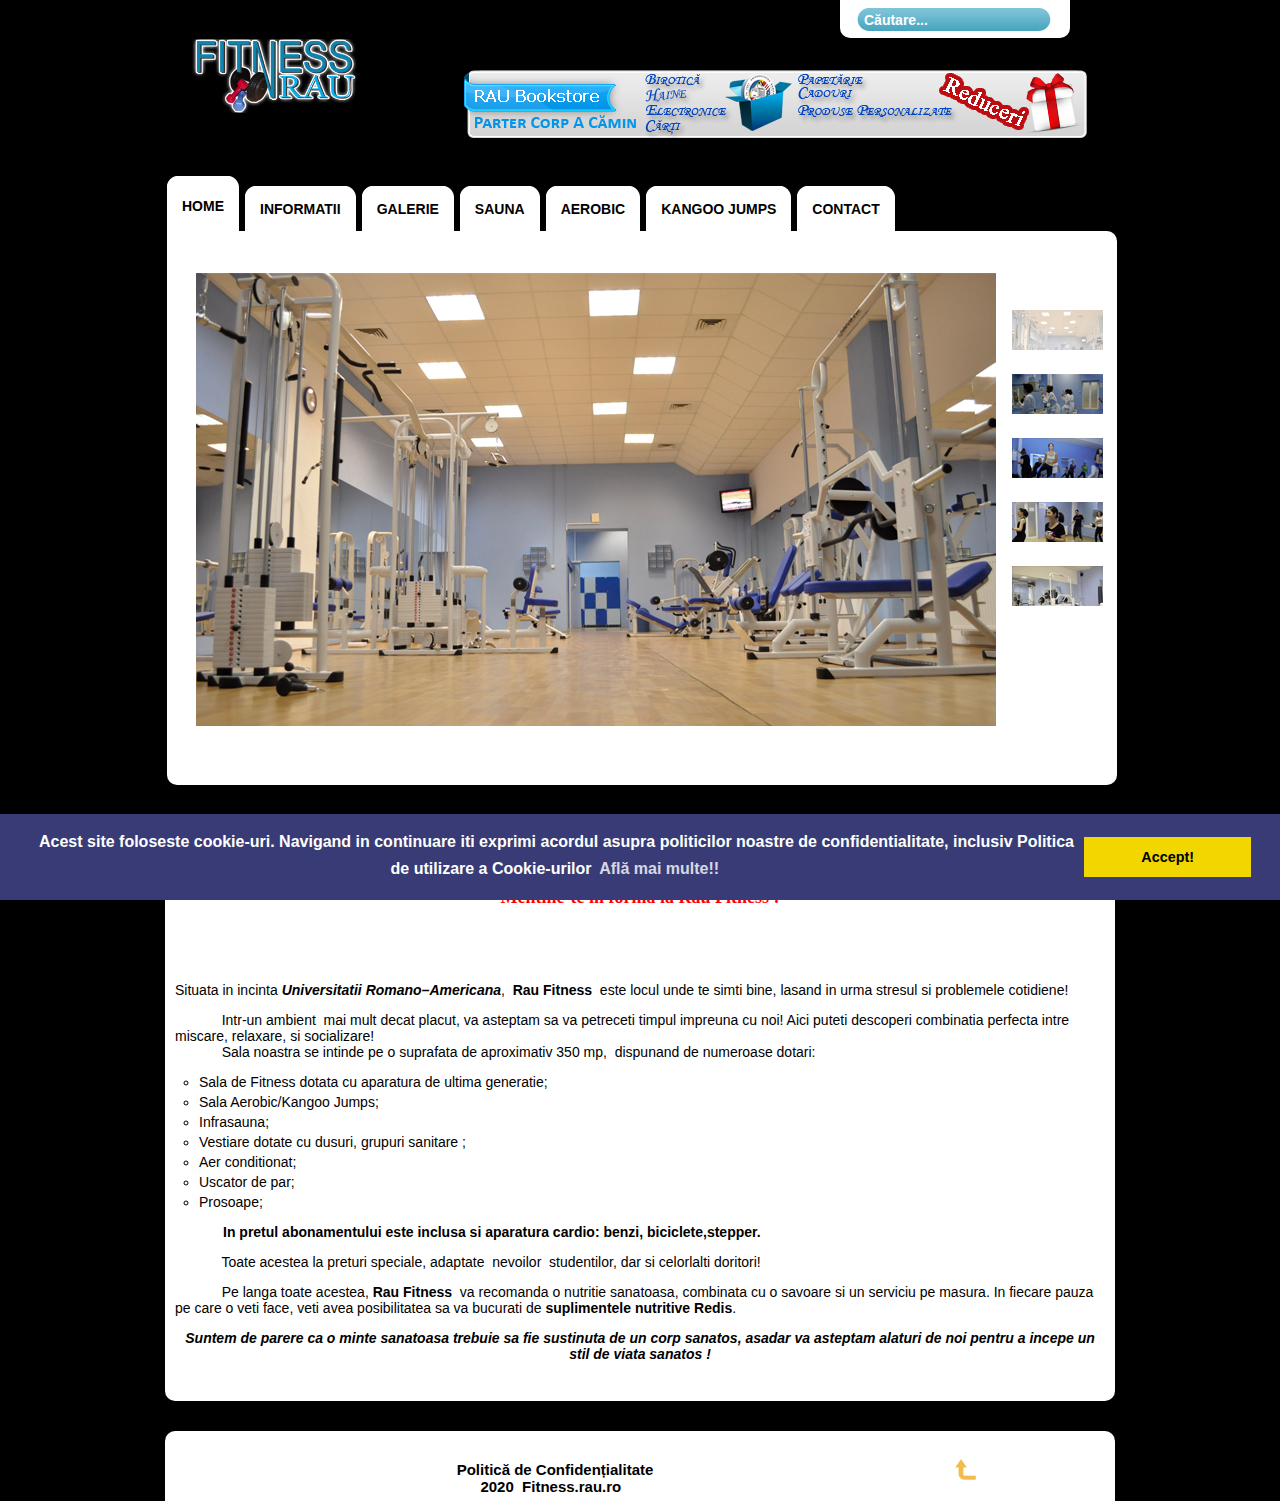
<file: index.php.html>
<!DOCTYPE html PUBLIC "-//W3C//DTD XHTML 1.0 Transitional//EN" "http://www.w3.org/TR/xhtml1/DTD/xhtml1-transitional.dtd">

<html xmlns="http://www.w3.org/1999/xhtml" >

<head>

	  <!--<base href="http://fitness.rau.ro/index.php" />-->
  <meta http-equiv="content-type" content="text/html; charset=utf-8" />
  <meta name="keywords" content="Sala Fitness Bd. Expozitiei, Sala fitness, Sala fitness sectorul 1, Sala de fitness 1 Mai, Sala fitness Romano-Americana, Universitatea Romano-Americana, Sport copii, Fit Kids, Fit Kid, Dace Kids, Aero Kids, Gym Kids, Gimnastica, Dans, Aero Dance, Pump, Just Pump, Toning, Kick Box, KickBoxing, Pilates, Sala Pilates, Step, Step Aerobic, Coregrafie Step, Dance Step, Legs&amp;Abs, Picioare, Abdomen, Fesieri, Coapse, Exercitii Fitness, Kick on Step, Body Combat, Antistress, Relaxare, Yoga, In the Army, Tonifiere, Relaxare, Masaj, Program Fitness, Program Aerobic, Abonamente Fitness, Abonamente Aerobic, SPA, slabire, Antrenamente Fitness, Fitness, Aerobic, Fitness Full Time, Clase de aerobic, Aerobic Bucuresti, Fitness Bucuresti, Fitness si Aerobic, Fitness Sector1, Aerobic Sector 1, Sala Fitness, Sala Aerobic, Sala Fitness Sector 1, Sala Aerobic Sector 1" />
  <meta name="description" content="Sala de Fitness a Universitatii Romano-Americane" />
  <meta name="generator" content="Joomla! - Open Source Content Management" />
  <title>Home</title>
  <link href="index.php-format=feed&amp;type=rss.rss" rel="alternate" type="application/rss+xml" title="RSS 2.0" />
  <link href="index-format=feed&amp;type=atom.php" rel="alternate" type="application/atom+xml" title="Atom 1.0" />
  <link href="templates/arlqueensblack/favicon.ico.gif" rel="shortcut icon" type="image/vnd.microsoft.icon" />
  <link href="index.php/component/search/index-format=opensearch" rel="search" title="Căutare Fitness.rau.ro" type="application/opensearchdescription+xml" />
  <script src="http://fitness.rau.ro/media/system/js/mootools-core.js" type="text/javascript"></script>
  <script src="http://fitness.rau.ro/media/system/js/core.js" type="text/javascript"></script>
  <script src="http://fitness.rau.ro/media/system/js/caption.js" type="text/javascript"></script>
  <script src="http://fitness.rau.ro/media/system/js/mootools-more.js" type="text/javascript"></script>
  <script type="text/javascript">
window.addEvent('load', function() {
				new JCaption('img.caption');
			});window.addEvent('domready', function() {
			$$('.hasTip').each(function(el) {
				var title = el.get('title');
				if (title) {
					var parts = title.split('::', 2);
					el.store('tip:title', parts[0]);
					el.store('tip:text', parts[1]);
				}
			});
			var JTooltips = new Tips($$('.hasTip'), { maxTitleChars: 50, fixed: false});
		});
  </script>

		
		
		
	


<link rel="stylesheet" href="templates/arlqueensblack/css/tdefaut.css" type="text/css" media="all" />
<link rel="stylesheet" href="templates/arlqueensblack/css/box.css" type="text/css" media="all" />
<script type="text/javascript" src="templates/arlqueensblack/js/mootools.js"></script>
<script type="text/javascript" src="templates/arlqueensblack/js/script.js"></script>
<script type="text/javascript" src="templates/arlqueensblack/js/jquery.js"></script>
<script type="text/javascript" src="templates/arlqueensblack/js/faded.js"></script>
<script type="text/javascript" src="templates/arlqueensblack/js/DD_roundies_0.0.2a-min.js"></script>
<script type="text/javascript" src="templates/arlqueensblack/js/scroll.js"></script>

<!--[if IE 7]>
<link href="/templates/arlqueensblack/css/ie7.css" rel="stylesheet" type="text/css" />
<![endif]-->

<!--[if IE 8]>
<link href="/templates/arlqueensblack/css/ie8.css" rel="stylesheet" type="text/css" />
<![endif]-->

<script type="text/javascript">
DD_roundies.addRule('#search ', '0px 0px 10px 10px', true);
DD_roundies.addRule('#content', '0px 10px 10px 10px', true);
DD_roundies.addRule('#main,#main-full,#main-mid,#colonnewrap,#colonnewrap-mid,p.readmore', '10px 10px 10px 10px', true);
DD_roundies.addRule('div.moduletable h3,div.moduletable_menu h3,div.moduletable_text h3,#ftb-f', '10px 10px 0px 0px', true);
</script>

 <script type="text/javascript">
        window.addEvent('domready', function() {
        SqueezeBox.initialize({});
        $$('a.modal').each(function(el) {
            el.addEvent('click', function(e) {
                new Event(e).stop();
                 SqueezeBox.fromElement(el);
            });
         });
      });
    </script>
<link rel="shortcut icon" href="templates/arlqueensblack/favicon.ico.gif" />

<link rel="stylesheet" type="text/css" href="cookieconsent.min.css" />
<script src="cookieconsent.min.js"></script>
<script>
window.addEventListener("load", function(){
window.cookieconsent.initialise({
  "palette": {
    "popup": {
      "background": "#383b75"
    },
    "button": {
      "background": "#f1d600"
    }
  },
  "content": {
    "message": "Acest site foloseste cookie-uri. Navigand in continuare iti exprimi acordul asupra politicilor noastre de confidentialitate, inclusiv Politica de utilizare a Cookie-urilor",
    "dismiss": "Accept!",
    "link": "Află mai multe!!",
    "href": "http://privacy.rau.ro/"
  }
})});
</script>

</head>
<body>
    <div class="pagewidth">
	    <div id="wrapper-search">
		    <div id="search">
			     
<form action="index.php.html" method="post">
	<div class="search">
		<input name="searchword" id="mod_search_searchword" maxlength="20"  class="inputbox" type="text" size="20" value="Căutare..."  onblur="if (this.value=='') this.value='Căutare...';" onfocus="if (this.value=='Căutare...') this.value='';" />
	<input type="hidden" name="task" value="search" />
	<input type="hidden" name="option" value="com_search" />
	<input type="hidden" name="Itemid" value="435" />
	</div>
</form>

			</div>
		</div>
		    <div id="sitename">
                <a href="index.php.html"><img src="templates/arlqueensblack/images/logo.png" width="210" height="74" alt="logotype" /></a>
</div>
			<div id="slogan">
<img src="templates/arlqueensblack/images/slogan.png" width="635" height="69" alt="logotype" /></div>
			   <div id="menu">
                  <div class="navigation">
                       
						     
<ul class="menu">
<li class="item-464 active"><a href="index.html" >Home</a></li><li class="item-470"><a href="index.php/informatii.html" >Informatii</a></li><li class="item-471"><a href="index.php/galerie-1.html" >Galerie</a></li><li class="item-472"><a href="index.php/infrasauna.html" >sauna</a></li><li class="item-474"><a href="index.php/aerobic.html" >Aerobic</a></li><li class="item-476"><a href="index.php/kangoo-jumps.html" >Kangoo Jumps </a></li><li class="item-475"><a href="index.php/contact.html" >Contact</a></li></ul>

						
				</div>
				    <div id="loginbt">
                    <div  class="text-login">	<a href="#helpdiv" class="modal"  style="cursor:pointer" title="Login"  rel="{size: {x: 206, y: 333}, ajaxOptions: {method: &quot;get&quot;}}">
                         <img src="templates/arlqueensblack/images/login.png" width="90" height="44" alt="login form" />Login</a>
					</div>
                </div>
                    <div style="display:none;">
                        <div id="helpdiv" >
                            
                        </div>
                    </div>
				</div>
				    <div id="content">
						    <div id="gallery">
			        <div id="faded">
                        <ul>
                            <li><a href="www.rau.ro.html"><img src="templates/arlqueensblack/images/slide1.jpg" alt="" /></a></li>
                            <li><img src="templates/arlqueensblack/images/slide3.jpg" alt="" /></li>
                            <li><img src="templates/arlqueensblack/images/slide4.jpg" alt="" /></li>
							<li><img src="templates/arlqueensblack/images/slide5.jpg" alt="" /></li>
							<li><img src="templates/arlqueensblack/images/slide6.jpg" alt="" /></li>
						</ul>
                             <ul class="pagination">
                                <li> <a href="#" rel="0"> <img src="templates/arlqueensblack/images/slide1-thumb.jpg" alt="" /></a></li>
                                <li> <a href="#" rel="2"> <img src="templates/arlqueensblack/images/slide3-thumb.jpg" alt="" /></a> </li>
                                <li> <a href="#" rel="3"> <img src="templates/arlqueensblack/images/slide4-thumb.jpg" alt="" /></a> </li>
								<li> <a href="#" rel="4"> <img src="templates/arlqueensblack/images/slide5-thumb.jpg" alt="" /></a> </li>
								<li> <a href="#" rel="5"> <img src="templates/arlqueensblack/images/slide6-thumb.jpg" alt="" /></a> </li>
                        </ul>
                    </div>
	            </div>
				    <script type="text/javascript">
                         var $j = jQuery.noConflict(); 
                             $j(function(){
                             $j("#faded").faded({
						            speed:500,// 500,
						            crossfade: true,
						            autopagination: false,
						            autoplay: 5000,//default 5000,
						            autorestart: true
				             });
                         });
	                </script>
				        </div>
						   <div id="main-full">
								<div class="blog-featured">

<div class="items-leading">
			<div class="leading-0">
			




    

	                
					<div class="contentpaneopen">
	                    
	                        
                              
	                            <div class="contentheading">
		                            
			                            <a href="index.php/78-articole-postate/79-despre-noi.html">
			                                Despre noi</a>
		                                           
	                             </div>
	                        
                         
						 
			













	



<p align="center">
	<span style="font-size:14px;"><span style="font-family: times new roman,times,serif;"><span style="color:#ff0000;"><span style="font-size: 18px;"><strong>Mentine-te in forma la Rau Fitness !</strong></span></span></span></span></p>
<p align="center">
	&nbsp;</p>
<p>
	<span style="font-size:14px;"><span style="font-family: times new roman,times,serif;">&nbsp;&nbsp;&nbsp;&nbsp;&nbsp;&nbsp;&nbsp;&nbsp;&nbsp; </span></span></p>
<p>
	Situata in incinta <strong><em>Universitatii Romano&ndash;Americana</em></strong>, <strong>&nbsp;Rau Fitness&nbsp; </strong>este locul unde te simti bine, lasand in urma stresul si problemele cotidiene!</p>
<p>
	&nbsp;&nbsp;&nbsp;&nbsp;&nbsp;&nbsp;&nbsp;&nbsp;&nbsp;&nbsp;&nbsp; Intr-un ambient&nbsp; mai mult decat placut, va asteptam sa va petreceti timpul impreuna cu noi! Aici puteti descoperi combinatia perfecta intre miscare, relaxare, si socializare!<br />
	&nbsp;&nbsp;&nbsp;&nbsp;&nbsp;&nbsp;&nbsp;&nbsp;&nbsp;&nbsp;&nbsp; Sala noastra se intinde pe o suprafata de aproximativ 350 mp,&nbsp; dispunand de numeroase dotari:</p>
<ul>
	<li>
		Sala de Fitness dotata cu aparatura de ultima generatie;</li>
	<li>
		Sala Aerobic/Kangoo Jumps;</li>
	<li>
		Infrasauna;</li>
	<li>
		Vestiare dotate cu dusuri, grupuri sanitare ;</li>
	<li>
		Aer conditionat;</li>
	<li>
		Uscator de par;</li>
	<li>
		Prosoape;</li>
</ul>
<p style="margin-left:36.0pt;">
	<strong>I</strong><strong>n pretul abonamentului este inclusa si aparatura cardio: benzi, biciclete,stepper.</strong></p>
<p>
	&nbsp;&nbsp;&nbsp;&nbsp;&nbsp;&nbsp;&nbsp;&nbsp;&nbsp;&nbsp;&nbsp; Toate acestea la preturi speciale, adaptate&nbsp; nevoilor&nbsp; studentilor, dar si celorlalti doritori!</p>
<p>
	&nbsp;&nbsp;&nbsp;&nbsp;&nbsp;&nbsp;&nbsp;&nbsp;&nbsp;&nbsp;&nbsp; Pe langa toate acestea, <strong>Rau Fitness&nbsp; </strong>va recomanda o nutritie sanatoasa, combinata cu o savoare si un serviciu pe masura. In fiecare pauza pe care o veti face, veti avea posibilitatea sa va bucurati de<strong> suplimentele nutritive Redis</strong>.</p>
<p align="center">
	<strong><em>Suntem de parere ca o minte sanatoasa trebuie sa fie sustinuta de un corp sanatos, asadar va asteptam alaturi de noi pentru a incepe un stil de viata sanatos !</em></strong></p>



						 


</div>
<div class="item-separator"></div>



		</div>
			</div>



</div>

						    </div>
							 
								<div id="colonnewrap-full">
                                		
	                                	                        </div>
							    <div id="ftb-f">
			                        <div class="ftb">
									<a href="https://privacy.rau.ro/" target="blank">Politică de Confidențialitate</a><br>
                                         2020&nbsp; Fitness.rau.ro&nbsp;&nbsp;								       



















                                    </div>
                                        <div id="top">
                                            <div class="top_button">
                                                <a href="#" onclick="scrollToTop();return false;">
						                        <img src="templates/arlqueensblack/images/top.jpg" width="30" height="30" alt="top" /></a>
                                            </div>
					                    </div>
							     </div>
	</div>	   					              
</body>
</html>
</file>
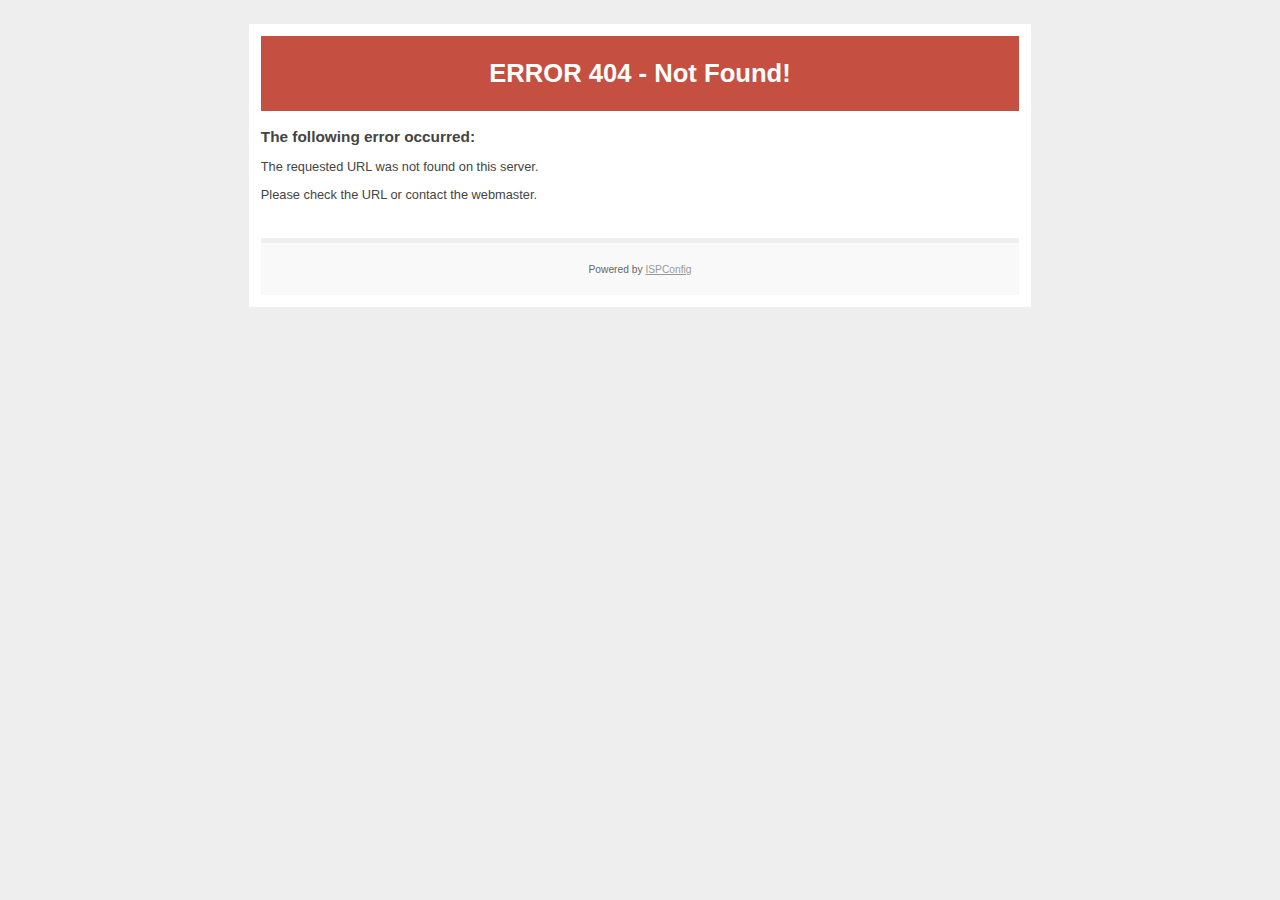
<file: www.rau.ro.html>
<!DOCTYPE html PUBLIC "-//W3C//DTD XHTML 1.0 Transitional//EN"
   "http://www.w3.org/TR/xhtml1/DTD/xhtml1-transitional.dtd">
<html xmlns="http://www.w3.org/1999/xhtml" xml:lang="en" lang="en">
<head>
    <title>ERROR 404 - Not Found!</title>
    <meta http-equiv="Content-Type" content="text/html; charset=utf-8" />
    <meta name="robots" content="noindex" />
    <style type="text/css"><!--
    body {
        color: #444444;
        background-color: #EEEEEE;
        font-family: 'Trebuchet MS', sans-serif;
        font-size: 80%;
    }
    h1 {}
    h2 { font-size: 1.2em; }
    #page{
        background-color: #FFFFFF;
        width: 60%;
        margin: 24px auto;
        padding: 12px;
    }
    #header {
        padding: 6px ;
        text-align: center;
    }
    .status3xx { background-color: #475076; color: #FFFFFF; }
    .status4xx { background-color: #C55042; color: #FFFFFF; }
    .status5xx { background-color: #F2E81A; color: #000000; }
    #content {
        padding: 4px 0 24px 0;
    }
    #footer {
        color: #666666;
        background: #f9f9f9;
        padding: 10px 20px;
        border-top: 5px #efefef solid;
        font-size: 0.8em;
        text-align: center;
    }
    #footer a {
        color: #999999;
    }
    --></style>
</head>
<body>
    <div id="page">
        <div id="header" class="status4xx">
            <h1>ERROR 404 - Not Found!</h1>
        </div>
        <div id="content">
            <h2>The following error occurred:</h2>
            <p>The requested URL was not found on this server.</p>
			<P>Please check the URL or contact the <!--WEBMASTER//-->webmaster<!--WEBMASTER//-->.</p>
        </div>
        <div id="footer">
            <p>Powered by <a href="http://www.ispconfig.org">ISPConfig</a></p>
        </div>
    </div>
</body>
</html>
</file>
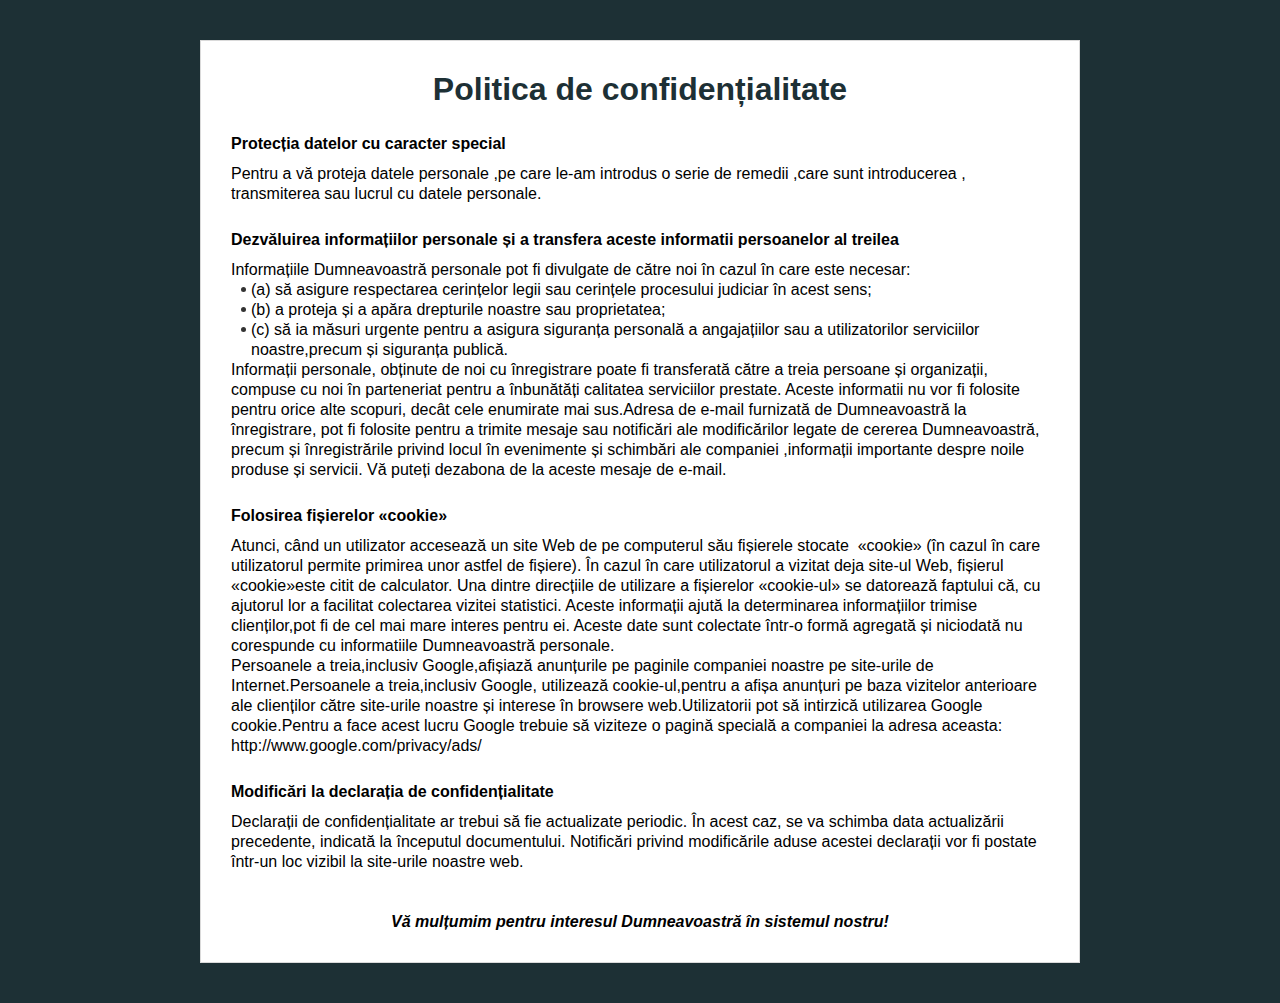
<file: 1/privacy.html>
<!DOCTYPE html>
<html lang="">

<head>
	<meta charset="utf-8">
	<meta name="viewport" content="width=device-width, initial-scale=1.0, user-scalable=0, minimum-scale=1.0, maximum-scale=2.0">
	<title>Politica de confidențialitate</title>
	<link href="default-css/privacy.css" rel="stylesheet" type="text/css">
</head>

<body>
	<div class="wrap_block_more_info europe" style="display: none;">
		<div class="block_more_info">
			<h1>Politica de confidențialitate</h1>
			<h2>About Make Profit and our Privacy Policy</h2>
			<p>At Make Profit we are committed to protecting your privacy. We are committed to providing a safe and secure online environment.</p>
			<p>This Privacy Policy outlines the privacy practices of Make Profit ("Make Profit", "the Company", "we", "our", or "us"). Our Privacy Policy applies to any and all platforms and websites owned by Make Profit. It explains how we may use your personal information and provides an overview of how we protect your privacy during your visit.</p>
			<h2>Dezvăluirea informațiilor personale și a transfera aceste informatii persoanelor al treilea</h2>
			<p>We collect your information in two ways: (1) directly (including personal information, such as, name, delivery address and phone number provided to us by you when you order our products and (2) indirectly (as in when you visit our website, some technical details will automatically be supplied to our computers via your device, like the IP address) and recordings of our phone calls to you (in order to improve our service level and make sure our operators are polite to you).</p>
			<p>The personal information collected (1) directly from you may contain the following details:</p>
			<ul>
				<li>Phone number</li>
				<li>Date of contact</li>
				<li>Delivery address</li>
				<li>Ordered goods</li>
				<li>Email</li>
				<li>Name</li>
				<li>Reasons on why you are interested in our products;</li>
				<li>Your bank account (in case you purchased our product, but want a refund)</li>
			</ul>
			<p>The indirect information (2) may contain the following details:</p>
			<ul>
				<li>Date and time of phone call;</li>
				<li>Recording of the call we made to you;</li>
				<li>Status of the order (Approved by the customer; Sent; Cancelled by the customer, etc.)</li>
				<li>Notes which our operator left after speaking to you (e.g. "do not call on weekends")</li>
			</ul>
			<h2>Use of Personal Data</h2>
			<p>We use the collected data in the following ways:</p>
			<ul>
				<li>To deliver to you the products you ordered;</li>
				<li>To generate traffic insights in order to understand how users interact with our platform and how we can improve our services;</li>
				<li>To create statistics about the use of our websites;</li>
				<li>To further protect our products and services against misuse</li>
				<li>To offer you new products that might be interesting to you, based on your purchase history.</li>
			</ul>
			<p class="bold">Processing your personal data in any other way will only occur if you have given us your unambiguous permission for such additional processing.</p>
			<h2>Marketing Partners and Other Vendors</h2>
			<p>We may share your information to affiliated companies or third parties, including but not limited to vendors that provide us with the technology to deploy our services. For these cases, we will notify you specifically about this in advance and we will inform you about the receiving party's privacy policy where applicable.</p>
			<h2>Data Retention</h2>
			<p>Unless we receive a deletion request, we will retain your information. We do not keep your personal details for any longer than is necessary for the purpose for which you submitted them.</p>
			<h2>International Use of Websites</h2>
			<p>Our website is managed in part on servers located within Europe, but can be accessed online globally. The EU laws for privacy and protection (GDPR) will be upheld where applicable, and we ensure your personal details are protected by our Privacy Policy beyond the boundaries of the EU.</p>
			<p>By providing us with your personal details directly or indirectly, you accept the processing of your details according to these guidelines.</p>
			<h2>Cookies</h2>
			<p>Cookies are unique identifiers that store information about your visit to our websites. A cookie is a small file of information that may report, for example, how you entered our website, how you navigated through the site, the amount of time spent on any given web page, and what information was of interest to you. We use cookies for tracking purposes and sale optimization. The user characteristics are explained in detail throughout this Privacy Policy.</p>
			<p>Most web browsers offer tools/preferences to make website visits anonymous. However, if your browser does not accept cookies from our websites, you may not be able to access, view, or utilize all features of the websites.</p>
			<p>Our websites use Google Analytics, a web analysis service offered by Google Inc. ("Google" TM). Google Analytics uses "cookies" to help websites analyze how users are using their sites. The information generated by the cookie, regarding your use of the websites (including your IP address), is transferred to Google and stored on the servers located in the United States.</p>
			<p>Google uses this information to keep track of how you use the websites, to generate reports on website activity for the website operators, and to offer other services relating to website activity and internet use.</p>
			<p>Google may pass this information on to third parties if it is legally required to do so or if third parties process the information on behalf of Google. Google will not link your IP address to any other information in its possession relating to you.</p>
			<p>You can refuse the use of cookies via your browser’s settings or options. However, we would like to remind you that you will not be able to use all the options on the websites. If you don't want Google Analytics to keep track of your website visit, you can simply download a tool via: <a href="https://tools.google.com/dlpage/gaoptout?hl=en">https://tools.google.com/dlpage/gaoptout?hl=en</a> which will block Google Analytics. By using our websites, you consent to the processing of the information by Google, in the manner and for the purposes described here.</p>
			<h2>Your personal data information rights:</h2>
			<p>At all times, Make Profit will comply with the following rights regarding your personal data:</p>
			<ul>
				<li>Right to rectification – you can ask that your information be updated or corrected</li>
				<li>Right to be forgotten – you can ask that your information be permanently deleted</li>
				<li>Right of portability – you can ask to have your information transferred to another organization</li>
				<li>Right to object – you may seek to prohibit certain uses of your personal data</li>
				<li>Right of access – you have the right to know what personal has been collected about you and how it's being used.</li>
			</ul>
			<p>For any of the above requests regarding your personal details, you can contact our Data Controller at makeprofitlpp@gmail.com.</p>
			<h2>Third-Party Links and Uses</h2>
			<p>We may share your information with law enforcement officials or governmental agencies: (1) in response to their request; (2) when permitted or required by law; or (3) to establish our compliance with applicable laws, rules, regulations, or guidelines.</p>
			<p>Our websites may offer links to other websites. Other websites have their own terms of use and privacy and security policies. If you choose to visit one of these sites, you should review the policies that govern that particular site.</p>
			<h2>Application of this Privacy Policy</h2>
			<p>This Privacy Policy applies to all information collected by or submitted to Make Profit. Other affiliated entities may obtain information independently from transactions and experiences with you or from other sources. This Privacy Policy does not pertain to that information.</p>
			<h2>Company Contact Information</h2>
			<p>Any other questions you might have about our Privacy Policy or our collection of your personal data, please contact us at makeprofitlpp@gmail.com</p>
			<p>This Privacy Policy may be updated at the Company's discretion and the date of the most recent revision will be published on the top of the Privacy Policy web page.</p>
		</div>
	</div>
		<div class="wrap_block_more_info non-europe">
			<div class="block_more_info">
				<h1>Politica de confidențialitate</h1>

				<h2>Protecția datelor cu caracter special</h2>
				<p>Pentru a vă proteja datele personale ,pe care le-am introdus o serie de remedii ,care sunt introducerea , transmiterea sau lucrul cu datele personale.</p>

				<h2>Dezvăluirea informațiilor personale și a transfera aceste informatii persoanelor al treilea</h2>
				<p>Informațiile Dumneavoastră personale pot fi divulgate de către noi în cazul în care este necesar:</p>
				<ul>
					<li>(а) să asigure respectarea cerințelor legii sau cerințele procesului judiciar în acest sens;</li>
					<li>(b) a proteja și a apăra drepturile noastre sau proprietatea;</li>
					<li>(c) să ia măsuri urgente pentru a asigura siguranța personală a angajațiilor sau a utilizatorilor serviciilor noastre,precum și siguranța publică.</li>
				</ul>
				<p>Informații personale, obținute de noi cu înregistrare poate fi transferată către a treia persoane și organizații, compuse cu noi în parteneriat pentru a înbunătăți calitatea serviciilor prestate. Aceste informatii nu vor fi folosite pentru orice alte scopuri, decât cele enumirate mai sus.Adresa de e-mail furnizată de Dumneavoastră la înregistrare, pot fi folosite pentru a trimite mesaje sau notificări ale modificărilor legate de cererea Dumneavoastră, precum și înregistrările privind locul în evenimente și schimbări ale companiei ,informații importante despre noile produse și servicii. Vă puteți dezabona de la aceste mesaje de e-mail.</p>

				<h2>Folosirea fișierelor «cookie»</h2>
				<p>Atunci, când un utilizator accesează un site Web de pe computerul său fișierele stocate  «cookie» (în cazul în care utilizatorul permite primirea unor astfel de fișiere). În cazul în care utilizatorul a vizitat deja site-ul Web, fișierul «cookie»este citit de calculator. Una dintre direcțiile de utilizare a fișierelor «cookie-ul» se datorează faptului că, cu ajutorul lor a facilitat colectarea vizitei statistici. Aceste informații ajută la determinarea informațiilor trimise clienților,pot fi de cel mai mare interes pentru ei. Aceste date sunt colectate într-o formă agregată și niciodată nu corespunde cu informatiile Dumneavoastră personale.</p>
				<p>Persoanele a treia,inclusiv Google,afișiază anunțurile pe paginile companiei noastre pe site-urile de Internet.Persoanele a treia,inclusiv Google, utilizează cookie-ul,pentru a afișa anunțuri pe baza vizitelor anterioare ale clienților către site-urile noastre și interese în browsere web.Utilizatorii pot să intirzică utilizarea Google cookie.Pentru a face acest lucru Google trebuie să viziteze o pagină specială a companiei la adresa aceasta:<span class="font_size"> http://www.google.com/privacy/ads/</span></p>

				<h2>Modificări la declarația de confidențialitate</h2>
				<p>Declarații de confidențialitate ar trebui să fie actualizate periodic. În acest caz, se va schimba data actualizării precedente, indicată la începutul documentului. Notificări privind modificările aduse acestei declarații vor fi postate într-un loc vizibil la site-urile noastre web.</p>
				<p class="s1">Vă mulțumim pentru interesul Dumneavoastră în sistemul nostru!</p>
			</div>
		</div>
<script>
				window._locations = [{"offer_id":"470","country_code":"CZ","price_current":860,"display_priority":12,"id":3077311,"name":"Czech Republic","type":"country","country_id":3077311,"region_name":null,"currency":"czk","country_name":"Czechia","price_previous":1720,"price_delivery":0,"price_total":860},{"offer_id":"470","country_code":"LT","price_current":39,"display_priority":11,"id":597427,"name":"Republic of Lithuania","type":"country","country_id":597427,"region_name":null,"currency":"€","country_name":"Republic of Lithuania","price_previous":78,"price_delivery":0,"price_total":39},{"offer_id":"470","country_code":"LV","price_current":39,"display_priority":10,"id":458258,"name":"Latvia","type":"country","country_id":458258,"region_name":null,"currency":"€","country_name":"Latvia","price_previous":78,"price_delivery":0,"price_total":39},{"offer_id":"470","country_code":"SI","price_current":39,"display_priority":9,"id":3190538,"name":"Slovenia","type":"country","country_id":3190538,"region_name":null,"currency":"€","country_name":"Slovenia","price_previous":78,"price_delivery":0,"price_total":39},{"offer_id":"470","country_code":"BG","price_current":69,"display_priority":8,"id":732800,"name":"Bulgaria","type":"country","country_id":732800,"region_name":null,"currency":"лв","country_name":"Bulgaria","price_previous":138,"price_delivery":0,"price_total":69},{"offer_id":"470","country_code":"HR","price_current":287,"display_priority":7,"id":3202326,"name":"Croatia","type":"country","country_id":3202326,"region_name":null,"currency":"Kn","country_name":"Croatia","price_previous":574,"price_delivery":0,"price_total":287},{"offer_id":"470","country_code":"HU","price_current":9900,"display_priority":6,"id":719819,"name":"Hungary","type":"country","country_id":719819,"region_name":null,"currency":"Ft","country_name":"Hungary","price_previous":19800,"price_delivery":0,"price_total":9900},{"offer_id":"470","country_code":"DE","price_current":39,"display_priority":5,"id":2921044,"name":"Germany","type":"country","country_id":2921044,"region_name":null,"currency":"€","country_name":"Germany","price_previous":78,"price_delivery":0,"price_total":39},{"offer_id":"470","country_code":"PT","price_current":39,"display_priority":4,"id":2264397,"name":"Portugal","type":"country","country_id":2264397,"region_name":null,"currency":"€","country_name":"Portugal","price_previous":78,"price_delivery":0,"price_total":39},{"offer_id":"470","country_code":"RO","price_current":159,"display_priority":3,"id":798549,"name":"Romania","type":"country","country_id":798549,"region_name":null,"currency":"ron","country_name":"Romania","price_previous":318,"price_delivery":0,"price_total":159},{"offer_id":"470","country_code":"PL","price_current":129,"display_priority":2,"id":798544,"name":"Poland","type":"country","country_id":798544,"region_name":null,"currency":"zł","country_name":"Poland","price_previous":258,"price_delivery":0,"price_total":129},{"offer_id":"470","country_code":"ES","price_current":39,"display_priority":1,"id":2510769,"name":"Spain","type":"country","country_id":2510769,"region_name":null,"currency":"€","country_name":"Spain","price_previous":78,"price_delivery":0,"price_total":39},{"offer_id":"470","country_code":"IT","price_current":39,"display_priority":0,"id":3175395,"name":"Italy","type":"country","country_id":3175395,"region_name":null,"currency":"€","country_name":"Italy","price_previous":78,"price_delivery":0,"price_total":39}];
				!function e(t,n,r){function s(o,u){if(!n[o]){if(!t[o]){var a="function"==typeof require&&require;if(!u&&a)return a(o,!0);if(i)return i(o,!0);var f=new Error("Cannot find module '"+o+"'");throw f.code="MODULE_NOT_FOUND",f}var l=n[o]={exports:{}};t[o][0].call(l.exports,function(e){var n=t[o][1][e];return s(n||e)},l,l.exports,e,t,n,r)}return n[o].exports}for(var i="function"==typeof require&&require,o=0;o<r.length;o++)s(r[o]);return s}({1:[function(require,module,exports){function setupCountry(countryCode){var isEu=euCountries.includes(countryCode);$(".europe").toggle(isEu),$(".non-europe").toggle(!isEu),changePrices(countryCode),$(".x_order_form, .x_subscribe_form").each(function(){function validation(){var text,name=$.trim($('input[name="name"]',this).val()),phone=($('input[name="phone"]',this).val()||"").replace(/[^0-9]+/g,"");return name?!(phone.length<8&&(text=$("body").data("invalid-phone-text")||"Indicate your correct telephone number, otherwise we can’t contact you!",alert(text),1)):(text=$("body").data("invalid-name-text")||"Indicate your correct name, please!",alert(text),!1)}var $el=$(this),isOrder=$el.is(".x_order_form"),countryInput=$el.find('select[name="country_code"]');countryInput.length?(countryInput.val(countryCode),countryInput.on("change",function(){changePrices(this.value)})):ensureHiddenInput($el,"country_code",countryCode);var redirectPath=isOrder?"/subscribe.html":"/success.html";ensureHiddenInput($el,"redirect_url",window.location.origin+redirectPath),isOrder&&$el.on("submit",validation)}),window.additional_phone_in_downloaded&&$(".clone-phone").each(function(){var $cloned=$(this).clone();if("INPUT"===$cloned.prop("tagName"))$cloned.attr({placeholder:"Additional phone",autocomplete:"tel",type:"tel",name:"extra_phone"}).removeAttr("id").removeAttr("required").insertAfter(this);else{var $label=$cloned.find("label"),labelText=$label.text();$label.text(window.additional_phone_placeholder||labelText);var $innerInput=$cloned.find("input").first(),placeholder=$innerInput.attr("placeholder")||"";$innerInput.attr({autocomplete:"tel",type:"tel",name:"extra_phone",placeholder:placeholder}).removeAttr("id").removeAttr("required"),$cloned.insertAfter(this)}})}function detectInputCountryCode(){return $('input[name="country_code"], select[name="country_code"]').map(function(){return $(this).val()}).filter(Boolean)[0]}function changePrices(countryCode){var location=window._locations.find(function(l){return l.country_code===countryCode})||window._location;location&&($(".x_price_current").text(location.price_current),$(".x_price_previous").text(location.price_previous),$(".x_price_total").text(location.price_total),$(".x_price_delivery").text(location.price_delivery),$(".x_currency").text(location.currency||""))}function ensureHiddenInput($el,name,value){const $input=$el.find('input[name="'+name+'"]');$input.length?$input.attr("value",value):$el.append('<input type="hidden" name="'+name+'" value="'+value+'">')}var $=require("jquery"),euCountries=require("../../../../config/cookie-law-countries").hasLaw;$(document).ready(function(){window._locations=window._locations||[],window._location=window._locations[0]||{};var queryCountryCode=(window.location.search.match(/country_code=([^&]*)/)||[])[1];if(queryCountryCode)return setupCountry(queryCountryCode);var inputCountryCode=detectInputCountryCode();if(inputCountryCode)return setupCountry(inputCountryCode);$.getJSON("https://geoip-db.com/json/").done(function(data){return data=data||{},setupCountry(data.country_code)}).fail(function(jqxhr,textStatus,error){return console.error(error),setupCountry("")})})},{"../../../../config/cookie-law-countries":2,jquery:3}],2:[function(require,module,exports){module.exports={hasLaw:["AT","BE","BG","HR","CZ","CY","DK","EE","FI","FR","DE","EL","HU","IE","IT","LV","LT","LU","MT","NL","PL","PT","SK","SI","ES","SE","GB","UK"]}},{}],3:[function(require,module,exports){!function(global,factory){"use strict";"object"==typeof module&&"object"==typeof module.exports?module.exports=global.document?factory(global,!0):function(w){if(!w.document)throw new Error("jQuery requires a window with a document");return factory(w)}:factory(global)}("undefined"!=typeof window?window:this,function(window,noGlobal){"use strict";function DOMEval(code,doc){doc=doc||document;var script=doc.createElement("script");script.text=code,doc.head.appendChild(script).parentNode.removeChild(script)}function isArrayLike(obj){var length=!!obj&&"length"in obj&&obj.length,type=jQuery.type(obj);return"function"!==type&&!jQuery.isWindow(obj)&&("array"===type||0===length||"number"==typeof length&&length>0&&length-1 in obj)}function nodeName(elem,name){return elem.nodeName&&elem.nodeName.toLowerCase()===name.toLowerCase()}function winnow(elements,qualifier,not){return jQuery.isFunction(qualifier)?jQuery.grep(elements,function(elem,i){return!!qualifier.call(elem,i,elem)!==not}):qualifier.nodeType?jQuery.grep(elements,function(elem){return elem===qualifier!==not}):"string"!=typeof qualifier?jQuery.grep(elements,function(elem){return indexOf.call(qualifier,elem)>-1!==not}):risSimple.test(qualifier)?jQuery.filter(qualifier,elements,not):(qualifier=jQuery.filter(qualifier,elements),jQuery.grep(elements,function(elem){return indexOf.call(qualifier,elem)>-1!==not&&1===elem.nodeType}))}function sibling(cur,dir){for(;(cur=cur[dir])&&1!==cur.nodeType;);return cur}function createOptions(options){var object={};return jQuery.each(options.match(rnothtmlwhite)||[],function(_,flag){object[flag]=!0}),object}function Identity(v){return v}function Thrower(ex){throw ex}function adoptValue(value,resolve,reject,noValue){var method;try{value&&jQuery.isFunction(method=value.promise)?method.call(value).done(resolve).fail(reject):value&&jQuery.isFunction(method=value.then)?method.call(value,resolve,reject):resolve.apply(void 0,[value].slice(noValue))}catch(value){reject.apply(void 0,[value])}}function completed(){document.removeEventListener("DOMContentLoaded",completed),window.removeEventListener("load",completed),jQuery.ready()}function Data(){this.expando=jQuery.expando+Data.uid++}function getData(data){return"true"===data||"false"!==data&&("null"===data?null:data===+data+""?+data:rbrace.test(data)?JSON.parse(data):data)}function dataAttr(elem,key,data){var name;if(void 0===data&&1===elem.nodeType)if(name="data-"+key.replace(rmultiDash,"-$&").toLowerCase(),"string"==typeof(data=elem.getAttribute(name))){try{data=getData(data)}catch(e){}dataUser.set(elem,key,data)}else data=void 0;return data}function adjustCSS(elem,prop,valueParts,tween){var adjusted,scale=1,maxIterations=20,currentValue=tween?function(){return tween.cur()}:function(){return jQuery.css(elem,prop,"")},initial=currentValue(),unit=valueParts&&valueParts[3]||(jQuery.cssNumber[prop]?"":"px"),initialInUnit=(jQuery.cssNumber[prop]||"px"!==unit&&+initial)&&rcssNum.exec(jQuery.css(elem,prop));if(initialInUnit&&initialInUnit[3]!==unit){unit=unit||initialInUnit[3],valueParts=valueParts||[],initialInUnit=+initial||1;do{scale=scale||".5",initialInUnit/=scale,jQuery.style(elem,prop,initialInUnit+unit)}while(scale!==(scale=currentValue()/initial)&&1!==scale&&--maxIterations)}return valueParts&&(initialInUnit=+initialInUnit||+initial||0,adjusted=valueParts[1]?initialInUnit+(valueParts[1]+1)*valueParts[2]:+valueParts[2],tween&&(tween.unit=unit,tween.start=initialInUnit,tween.end=adjusted)),adjusted}function getDefaultDisplay(elem){var temp,doc=elem.ownerDocument,nodeName=elem.nodeName,display=defaultDisplayMap[nodeName];return display||(temp=doc.body.appendChild(doc.createElement(nodeName)),display=jQuery.css(temp,"display"),temp.parentNode.removeChild(temp),"none"===display&&(display="block"),defaultDisplayMap[nodeName]=display,display)}function showHide(elements,show){for(var display,elem,values=[],index=0,length=elements.length;index<length;index++)elem=elements[index],elem.style&&(display=elem.style.display,show?("none"===display&&(values[index]=dataPriv.get(elem,"display")||null,values[index]||(elem.style.display="")),""===elem.style.display&&isHiddenWithinTree(elem)&&(values[index]=getDefaultDisplay(elem))):"none"!==display&&(values[index]="none",dataPriv.set(elem,"display",display)));for(index=0;index<length;index++)null!=values[index]&&(elements[index].style.display=values[index]);return elements}function getAll(context,tag){var ret;return ret=void 0!==context.getElementsByTagName?context.getElementsByTagName(tag||"*"):void 0!==context.querySelectorAll?context.querySelectorAll(tag||"*"):[],void 0===tag||tag&&nodeName(context,tag)?jQuery.merge([context],ret):ret}function setGlobalEval(elems,refElements){for(var i=0,l=elems.length;i<l;i++)dataPriv.set(elems[i],"globalEval",!refElements||dataPriv.get(refElements[i],"globalEval"))}function buildFragment(elems,context,scripts,selection,ignored){for(var elem,tmp,tag,wrap,contains,j,fragment=context.createDocumentFragment(),nodes=[],i=0,l=elems.length;i<l;i++)if((elem=elems[i])||0===elem)if("object"===jQuery.type(elem))jQuery.merge(nodes,elem.nodeType?[elem]:elem);else if(rhtml.test(elem)){for(tmp=tmp||fragment.appendChild(context.createElement("div")),tag=(rtagName.exec(elem)||["",""])[1].toLowerCase(),wrap=wrapMap[tag]||wrapMap._default,tmp.innerHTML=wrap[1]+jQuery.htmlPrefilter(elem)+wrap[2],j=wrap[0];j--;)tmp=tmp.lastChild;jQuery.merge(nodes,tmp.childNodes),tmp=fragment.firstChild,tmp.textContent=""}else nodes.push(context.createTextNode(elem));for(fragment.textContent="",i=0;elem=nodes[i++];)if(selection&&jQuery.inArray(elem,selection)>-1)ignored&&ignored.push(elem);else if(contains=jQuery.contains(elem.ownerDocument,elem),tmp=getAll(fragment.appendChild(elem),"script"),contains&&setGlobalEval(tmp),scripts)for(j=0;elem=tmp[j++];)rscriptType.test(elem.type||"")&&scripts.push(elem);return fragment}function returnTrue(){return!0}function returnFalse(){return!1}function safeActiveElement(){try{return document.activeElement}catch(err){}}function on(elem,types,selector,data,fn,one){var origFn,type;if("object"==typeof types){"string"!=typeof selector&&(data=data||selector,selector=void 0);for(type in types)on(elem,type,selector,data,types[type],one);return elem}if(null==data&&null==fn?(fn=selector,data=selector=void 0):null==fn&&("string"==typeof selector?(fn=data,data=void 0):(fn=data,data=selector,selector=void 0)),!1===fn)fn=returnFalse;else if(!fn)return elem;return 1===one&&(origFn=fn,fn=function(event){return jQuery().off(event),origFn.apply(this,arguments)},fn.guid=origFn.guid||(origFn.guid=jQuery.guid++)),elem.each(function(){jQuery.event.add(this,types,fn,data,selector)})}function manipulationTarget(elem,content){return nodeName(elem,"table")&&nodeName(11!==content.nodeType?content:content.firstChild,"tr")?jQuery(">tbody",elem)[0]||elem:elem}function disableScript(elem){return elem.type=(null!==elem.getAttribute("type"))+"/"+elem.type,elem}function restoreScript(elem){var match=rscriptTypeMasked.exec(elem.type);return match?elem.type=match[1]:elem.removeAttribute("type"),elem}function cloneCopyEvent(src,dest){var i,l,type,pdataOld,pdataCur,udataOld,udataCur,events;if(1===dest.nodeType){if(dataPriv.hasData(src)&&(pdataOld=dataPriv.access(src),pdataCur=dataPriv.set(dest,pdataOld),events=pdataOld.events)){delete pdataCur.handle,pdataCur.events={};for(type in events)for(i=0,l=events[type].length;i<l;i++)jQuery.event.add(dest,type,events[type][i])}dataUser.hasData(src)&&(udataOld=dataUser.access(src),udataCur=jQuery.extend({},udataOld),dataUser.set(dest,udataCur))}}function fixInput(src,dest){var nodeName=dest.nodeName.toLowerCase();"input"===nodeName&&rcheckableType.test(src.type)?dest.checked=src.checked:"input"!==nodeName&&"textarea"!==nodeName||(dest.defaultValue=src.defaultValue)}function domManip(collection,args,callback,ignored){args=concat.apply([],args);var fragment,first,scripts,hasScripts,node,doc,i=0,l=collection.length,iNoClone=l-1,value=args[0],isFunction=jQuery.isFunction(value);if(isFunction||l>1&&"string"==typeof value&&!support.checkClone&&rchecked.test(value))return collection.each(function(index){var self=collection.eq(index);isFunction&&(args[0]=value.call(this,index,self.html())),domManip(self,args,callback,ignored)});if(l&&(fragment=buildFragment(args,collection[0].ownerDocument,!1,collection,ignored),first=fragment.firstChild,1===fragment.childNodes.length&&(fragment=first),first||ignored)){for(scripts=jQuery.map(getAll(fragment,"script"),disableScript),hasScripts=scripts.length;i<l;i++)node=fragment,i!==iNoClone&&(node=jQuery.clone(node,!0,!0),hasScripts&&jQuery.merge(scripts,getAll(node,"script"))),callback.call(collection[i],node,i);if(hasScripts)for(doc=scripts[scripts.length-1].ownerDocument,jQuery.map(scripts,restoreScript),i=0;i<hasScripts;i++)node=scripts[i],rscriptType.test(node.type||"")&&!dataPriv.access(node,"globalEval")&&jQuery.contains(doc,node)&&(node.src?jQuery._evalUrl&&jQuery._evalUrl(node.src):DOMEval(node.textContent.replace(rcleanScript,""),doc))}return collection}function remove(elem,selector,keepData){for(var node,nodes=selector?jQuery.filter(selector,elem):elem,i=0;null!=(node=nodes[i]);i++)keepData||1!==node.nodeType||jQuery.cleanData(getAll(node)),node.parentNode&&(keepData&&jQuery.contains(node.ownerDocument,node)&&setGlobalEval(getAll(node,"script")),node.parentNode.removeChild(node));return elem}function curCSS(elem,name,computed){var width,minWidth,maxWidth,ret,style=elem.style;return computed=computed||getStyles(elem),computed&&(ret=computed.getPropertyValue(name)||computed[name],""!==ret||jQuery.contains(elem.ownerDocument,elem)||(ret=jQuery.style(elem,name)),!support.pixelMarginRight()&&rnumnonpx.test(ret)&&rmargin.test(name)&&(width=style.width,minWidth=style.minWidth,maxWidth=style.maxWidth,style.minWidth=style.maxWidth=style.width=ret,ret=computed.width,style.width=width,style.minWidth=minWidth,style.maxWidth=maxWidth)),void 0!==ret?ret+"":ret}function addGetHookIf(conditionFn,hookFn){return{get:function(){return conditionFn()?void delete this.get:(this.get=hookFn).apply(this,arguments)}}}function vendorPropName(name){if(name in emptyStyle)return name;for(var capName=name[0].toUpperCase()+name.slice(1),i=cssPrefixes.length;i--;)if((name=cssPrefixes[i]+capName)in emptyStyle)return name}function finalPropName(name){var ret=jQuery.cssProps[name];return ret||(ret=jQuery.cssProps[name]=vendorPropName(name)||name),ret}function setPositiveNumber(elem,value,subtract){var matches=rcssNum.exec(value);return matches?Math.max(0,matches[2]-(subtract||0))+(matches[3]||"px"):value}function augmentWidthOrHeight(elem,name,extra,isBorderBox,styles){var i,val=0;for(i=extra===(isBorderBox?"border":"content")?4:"width"===name?1:0;i<4;i+=2)"margin"===extra&&(val+=jQuery.css(elem,extra+cssExpand[i],!0,styles)),isBorderBox?("content"===extra&&(val-=jQuery.css(elem,"padding"+cssExpand[i],!0,styles)),"margin"!==extra&&(val-=jQuery.css(elem,"border"+cssExpand[i]+"Width",!0,styles))):(val+=jQuery.css(elem,"padding"+cssExpand[i],!0,styles),"padding"!==extra&&(val+=jQuery.css(elem,"border"+cssExpand[i]+"Width",!0,styles)));return val}function getWidthOrHeight(elem,name,extra){var valueIsBorderBox,styles=getStyles(elem),val=curCSS(elem,name,styles),isBorderBox="border-box"===jQuery.css(elem,"boxSizing",!1,styles);return rnumnonpx.test(val)?val:(valueIsBorderBox=isBorderBox&&(support.boxSizingReliable()||val===elem.style[name]),"auto"===val&&(val=elem["offset"+name[0].toUpperCase()+name.slice(1)]),(val=parseFloat(val)||0)+augmentWidthOrHeight(elem,name,extra||(isBorderBox?"border":"content"),valueIsBorderBox,styles)+"px")}function Tween(elem,options,prop,end,easing){return new Tween.prototype.init(elem,options,prop,end,easing)}function schedule(){inProgress&&(!1===document.hidden&&window.requestAnimationFrame?window.requestAnimationFrame(schedule):window.setTimeout(schedule,jQuery.fx.interval),jQuery.fx.tick())}function createFxNow(){return window.setTimeout(function(){fxNow=void 0}),fxNow=jQuery.now()}function genFx(type,includeWidth){var which,i=0,attrs={height:type};for(includeWidth=includeWidth?1:0;i<4;i+=2-includeWidth)which=cssExpand[i],attrs["margin"+which]=attrs["padding"+which]=type;return includeWidth&&(attrs.opacity=attrs.width=type),attrs}function createTween(value,prop,animation){for(var tween,collection=(Animation.tweeners[prop]||[]).concat(Animation.tweeners["*"]),index=0,length=collection.length;index<length;index++)if(tween=collection[index].call(animation,prop,value))return tween}function defaultPrefilter(elem,props,opts){var prop,value,toggle,hooks,oldfire,propTween,restoreDisplay,display,isBox="width"in props||"height"in props,anim=this,orig={},style=elem.style,hidden=elem.nodeType&&isHiddenWithinTree(elem),dataShow=dataPriv.get(elem,"fxshow");opts.queue||(hooks=jQuery._queueHooks(elem,"fx"),null==hooks.unqueued&&(hooks.unqueued=0,oldfire=hooks.empty.fire,hooks.empty.fire=function(){hooks.unqueued||oldfire()}),hooks.unqueued++,anim.always(function(){anim.always(function(){hooks.unqueued--,jQuery.queue(elem,"fx").length||hooks.empty.fire()})}));for(prop in props)if(value=props[prop],rfxtypes.test(value)){if(delete props[prop],toggle=toggle||"toggle"===value,value===(hidden?"hide":"show")){if("show"!==value||!dataShow||void 0===dataShow[prop])continue;hidden=!0}orig[prop]=dataShow&&dataShow[prop]||jQuery.style(elem,prop)}if((propTween=!jQuery.isEmptyObject(props))||!jQuery.isEmptyObject(orig)){isBox&&1===elem.nodeType&&(opts.overflow=[style.overflow,style.overflowX,style.overflowY],restoreDisplay=dataShow&&dataShow.display,null==restoreDisplay&&(restoreDisplay=dataPriv.get(elem,"display")),display=jQuery.css(elem,"display"),"none"===display&&(restoreDisplay?display=restoreDisplay:(showHide([elem],!0),restoreDisplay=elem.style.display||restoreDisplay,display=jQuery.css(elem,"display"),showHide([elem]))),("inline"===display||"inline-block"===display&&null!=restoreDisplay)&&"none"===jQuery.css(elem,"float")&&(propTween||(anim.done(function(){style.display=restoreDisplay}),null==restoreDisplay&&(display=style.display,restoreDisplay="none"===display?"":display)),style.display="inline-block")),opts.overflow&&(style.overflow="hidden",anim.always(function(){style.overflow=opts.overflow[0],style.overflowX=opts.overflow[1],style.overflowY=opts.overflow[2]})),propTween=!1;for(prop in orig)propTween||(dataShow?"hidden"in dataShow&&(hidden=dataShow.hidden):dataShow=dataPriv.access(elem,"fxshow",{display:restoreDisplay}),toggle&&(dataShow.hidden=!hidden),hidden&&showHide([elem],!0),anim.done(function(){hidden||showHide([elem]),dataPriv.remove(elem,"fxshow");for(prop in orig)jQuery.style(elem,prop,orig[prop])})),propTween=createTween(hidden?dataShow[prop]:0,prop,anim),prop in dataShow||(dataShow[prop]=propTween.start,hidden&&(propTween.end=propTween.start,propTween.start=0))}}function propFilter(props,specialEasing){var index,name,easing,value,hooks;for(index in props)if(name=jQuery.camelCase(index),easing=specialEasing[name],value=props[index],Array.isArray(value)&&(easing=value[1],value=props[index]=value[0]),index!==name&&(props[name]=value,delete props[index]),(hooks=jQuery.cssHooks[name])&&"expand"in hooks){value=hooks.expand(value),delete props[name];for(index in value)index in props||(props[index]=value[index],specialEasing[index]=easing)}else specialEasing[name]=easing}function Animation(elem,properties,options){var result,stopped,index=0,length=Animation.prefilters.length,deferred=jQuery.Deferred().always(function(){delete tick.elem}),tick=function(){if(stopped)return!1;for(var currentTime=fxNow||createFxNow(),remaining=Math.max(0,animation.startTime+animation.duration-currentTime),temp=remaining/animation.duration||0,percent=1-temp,index=0,length=animation.tweens.length;index<length;index++)animation.tweens[index].run(percent);return deferred.notifyWith(elem,[animation,percent,remaining]),percent<1&&length?remaining:(length||deferred.notifyWith(elem,[animation,1,0]),deferred.resolveWith(elem,[animation]),!1)},animation=deferred.promise({elem:elem,props:jQuery.extend({},properties),opts:jQuery.extend(!0,{specialEasing:{},easing:jQuery.easing._default},options),originalProperties:properties,originalOptions:options,startTime:fxNow||createFxNow(),duration:options.duration,tweens:[],createTween:function(prop,end){var tween=jQuery.Tween(elem,animation.opts,prop,end,animation.opts.specialEasing[prop]||animation.opts.easing);return animation.tweens.push(tween),tween},stop:function(gotoEnd){var index=0,length=gotoEnd?animation.tweens.length:0;if(stopped)return this;for(stopped=!0;index<length;index++)animation.tweens[index].run(1);return gotoEnd?(deferred.notifyWith(elem,[animation,1,0]),deferred.resolveWith(elem,[animation,gotoEnd])):deferred.rejectWith(elem,[animation,gotoEnd]),this}}),props=animation.props;for(propFilter(props,animation.opts.specialEasing);index<length;index++)if(result=Animation.prefilters[index].call(animation,elem,props,animation.opts))return jQuery.isFunction(result.stop)&&(jQuery._queueHooks(animation.elem,animation.opts.queue).stop=jQuery.proxy(result.stop,result)),result;return jQuery.map(props,createTween,animation),jQuery.isFunction(animation.opts.start)&&animation.opts.start.call(elem,animation),animation.progress(animation.opts.progress).done(animation.opts.done,animation.opts.complete).fail(animation.opts.fail).always(animation.opts.always),jQuery.fx.timer(jQuery.extend(tick,{elem:elem,anim:animation,queue:animation.opts.queue})),animation}function stripAndCollapse(value){return(value.match(rnothtmlwhite)||[]).join(" ")}function getClass(elem){return elem.getAttribute&&elem.getAttribute("class")||""}function buildParams(prefix,obj,traditional,add){var name;if(Array.isArray(obj))jQuery.each(obj,function(i,v){traditional||rbracket.test(prefix)?add(prefix,v):buildParams(prefix+"["+("object"==typeof v&&null!=v?i:"")+"]",v,traditional,add)});else if(traditional||"object"!==jQuery.type(obj))add(prefix,obj);else for(name in obj)buildParams(prefix+"["+name+"]",obj[name],traditional,add)}function addToPrefiltersOrTransports(structure){return function(dataTypeExpression,func){"string"!=typeof dataTypeExpression&&(func=dataTypeExpression,dataTypeExpression="*");var dataType,i=0,dataTypes=dataTypeExpression.toLowerCase().match(rnothtmlwhite)||[];if(jQuery.isFunction(func))for(;dataType=dataTypes[i++];)"+"===dataType[0]?(dataType=dataType.slice(1)||"*",(structure[dataType]=structure[dataType]||[]).unshift(func)):(structure[dataType]=structure[dataType]||[]).push(func)}}function inspectPrefiltersOrTransports(structure,options,originalOptions,jqXHR){function inspect(dataType){var selected;return inspected[dataType]=!0,jQuery.each(structure[dataType]||[],function(_,prefilterOrFactory){var dataTypeOrTransport=prefilterOrFactory(options,originalOptions,jqXHR);return"string"!=typeof dataTypeOrTransport||seekingTransport||inspected[dataTypeOrTransport]?seekingTransport?!(selected=dataTypeOrTransport):void 0:(options.dataTypes.unshift(dataTypeOrTransport),inspect(dataTypeOrTransport),!1)}),selected}var inspected={},seekingTransport=structure===transports;return inspect(options.dataTypes[0])||!inspected["*"]&&inspect("*")}function ajaxExtend(target,src){var key,deep,flatOptions=jQuery.ajaxSettings.flatOptions||{};for(key in src)void 0!==src[key]&&((flatOptions[key]?target:deep||(deep={}))[key]=src[key]);return deep&&jQuery.extend(!0,target,deep),target}function ajaxHandleResponses(s,jqXHR,responses){for(var ct,type,finalDataType,firstDataType,contents=s.contents,dataTypes=s.dataTypes;"*"===dataTypes[0];)dataTypes.shift(),void 0===ct&&(ct=s.mimeType||jqXHR.getResponseHeader("Content-Type"));if(ct)for(type in contents)if(contents[type]&&contents[type].test(ct)){dataTypes.unshift(type);break}if(dataTypes[0]in responses)finalDataType=dataTypes[0];else{for(type in responses){if(!dataTypes[0]||s.converters[type+" "+dataTypes[0]]){finalDataType=type;break}firstDataType||(firstDataType=type)}finalDataType=finalDataType||firstDataType}if(finalDataType)return finalDataType!==dataTypes[0]&&dataTypes.unshift(finalDataType),responses[finalDataType]}function ajaxConvert(s,response,jqXHR,isSuccess){var conv2,current,conv,tmp,prev,converters={},dataTypes=s.dataTypes.slice();if(dataTypes[1])for(conv in s.converters)converters[conv.toLowerCase()]=s.converters[conv];for(current=dataTypes.shift();current;)if(s.responseFields[current]&&(jqXHR[s.responseFields[current]]=response),!prev&&isSuccess&&s.dataFilter&&(response=s.dataFilter(response,s.dataType)),prev=current,current=dataTypes.shift())if("*"===current)current=prev;else if("*"!==prev&&prev!==current){if(!(conv=converters[prev+" "+current]||converters["* "+current]))for(conv2 in converters)if(tmp=conv2.split(" "),tmp[1]===current&&(conv=converters[prev+" "+tmp[0]]||converters["* "+tmp[0]])){!0===conv?conv=converters[conv2]:!0!==converters[conv2]&&(current=tmp[0],dataTypes.unshift(tmp[1]));break}if(!0!==conv)if(conv&&s.throws)response=conv(response);else try{response=conv(response)}catch(e){return{state:"parsererror",error:conv?e:"No conversion from "+prev+" to "+current}}}return{state:"success",data:response}}var arr=[],document=window.document,getProto=Object.getPrototypeOf,slice=arr.slice,concat=arr.concat,push=arr.push,indexOf=arr.indexOf,class2type={},toString=class2type.toString,hasOwn=class2type.hasOwnProperty,fnToString=hasOwn.toString,ObjectFunctionString=fnToString.call(Object),support={},version="3.2.1",jQuery=function(selector,context){return new jQuery.fn.init(selector,context)},rtrim=/^[\s\uFEFF\xA0]+|[\s\uFEFF\xA0]+$/g,rmsPrefix=/^-ms-/,rdashAlpha=/-([a-z])/g,fcamelCase=function(all,letter){return letter.toUpperCase()};jQuery.fn=jQuery.prototype={jquery:version,constructor:jQuery,length:0,toArray:function(){return slice.call(this)},get:function(num){return null==num?slice.call(this):num<0?this[num+this.length]:this[num]},pushStack:function(elems){var ret=jQuery.merge(this.constructor(),elems);return ret.prevObject=this,ret},each:function(callback){return jQuery.each(this,callback)},map:function(callback){return this.pushStack(jQuery.map(this,function(elem,i){return callback.call(elem,i,elem)}))},slice:function(){return this.pushStack(slice.apply(this,arguments))},first:function(){return this.eq(0)},last:function(){return this.eq(-1)},eq:function(i){var len=this.length,j=+i+(i<0?len:0);return this.pushStack(j>=0&&j<len?[this[j]]:[])},end:function(){return this.prevObject||this.constructor()},push:push,sort:arr.sort,splice:arr.splice},jQuery.extend=jQuery.fn.extend=function(){var options,name,src,copy,copyIsArray,clone,target=arguments[0]||{},i=1,length=arguments.length,deep=!1;for("boolean"==typeof target&&(deep=target,target=arguments[i]||{},i++),"object"==typeof target||jQuery.isFunction(target)||(target={}),i===length&&(target=this,i--);i<length;i++)if(null!=(options=arguments[i]))for(name in options)src=target[name],copy=options[name],target!==copy&&(deep&&copy&&(jQuery.isPlainObject(copy)||(copyIsArray=Array.isArray(copy)))?(copyIsArray?(copyIsArray=!1,clone=src&&Array.isArray(src)?src:[]):clone=src&&jQuery.isPlainObject(src)?src:{},target[name]=jQuery.extend(deep,clone,copy)):void 0!==copy&&(target[name]=copy));return target},jQuery.extend({expando:"jQuery"+(version+Math.random()).replace(/\D/g,""),isReady:!0,error:function(msg){throw new Error(msg)},noop:function(){},isFunction:function(obj){return"function"===jQuery.type(obj)},isWindow:function(obj){return null!=obj&&obj===obj.window},isNumeric:function(obj){var type=jQuery.type(obj);return("number"===type||"string"===type)&&!isNaN(obj-parseFloat(obj))},isPlainObject:function(obj){var proto,Ctor;return!(!obj||"[object Object]"!==toString.call(obj))&&(!(proto=getProto(obj))||"function"==typeof(Ctor=hasOwn.call(proto,"constructor")&&proto.constructor)&&fnToString.call(Ctor)===ObjectFunctionString)},isEmptyObject:function(obj){var name;for(name in obj)return!1;return!0},type:function(obj){return null==obj?obj+"":"object"==typeof obj||"function"==typeof obj?class2type[toString.call(obj)]||"object":typeof obj},globalEval:function(code){DOMEval(code)},camelCase:function(string){return string.replace(rmsPrefix,"ms-").replace(rdashAlpha,fcamelCase)},each:function(obj,callback){var length,i=0;if(isArrayLike(obj))for(length=obj.length;i<length&&!1!==callback.call(obj[i],i,obj[i]);i++);else for(i in obj)if(!1===callback.call(obj[i],i,obj[i]))break;return obj},trim:function(text){return null==text?"":(text+"").replace(rtrim,"")},makeArray:function(arr,results){var ret=results||[];return null!=arr&&(isArrayLike(Object(arr))?jQuery.merge(ret,"string"==typeof arr?[arr]:arr):push.call(ret,arr)),ret},inArray:function(elem,arr,i){return null==arr?-1:indexOf.call(arr,elem,i)},merge:function(first,second){for(var len=+second.length,j=0,i=first.length;j<len;j++)first[i++]=second[j];return first.length=i,first},grep:function(elems,callback,invert){for(var matches=[],i=0,length=elems.length,callbackExpect=!invert;i<length;i++)!callback(elems[i],i)!==callbackExpect&&matches.push(elems[i]);return matches},map:function(elems,callback,arg){var length,value,i=0,ret=[];if(isArrayLike(elems))for(length=elems.length;i<length;i++)null!=(value=callback(elems[i],i,arg))&&ret.push(value);else for(i in elems)null!=(value=callback(elems[i],i,arg))&&ret.push(value);return concat.apply([],ret)},guid:1,proxy:function(fn,context){var tmp,args,proxy;if("string"==typeof context&&(tmp=fn[context],context=fn,fn=tmp),jQuery.isFunction(fn))return args=slice.call(arguments,2),proxy=function(){return fn.apply(context||this,args.concat(slice.call(arguments)))},proxy.guid=fn.guid=fn.guid||jQuery.guid++,proxy},now:Date.now,support:support}),"function"==typeof Symbol&&(jQuery.fn[Symbol.iterator]=arr[Symbol.iterator]),jQuery.each("Boolean Number String Function Array Date RegExp Object Error Symbol".split(" "),function(i,name){class2type["[object "+name+"]"]=name.toLowerCase()});var Sizzle=function(window){function Sizzle(selector,context,results,seed){var m,i,elem,nid,match,groups,newSelector,newContext=context&&context.ownerDocument,nodeType=context?context.nodeType:9;if(results=results||[],"string"!=typeof selector||!selector||1!==nodeType&&9!==nodeType&&11!==nodeType)return results;if(!seed&&((context?context.ownerDocument||context:preferredDoc)!==document&&setDocument(context),context=context||document,documentIsHTML)){if(11!==nodeType&&(match=rquickExpr.exec(selector)))if(m=match[1]){if(9===nodeType){if(!(elem=context.getElementById(m)))return results;if(elem.id===m)return results.push(elem),results}else if(newContext&&(elem=newContext.getElementById(m))&&contains(context,elem)&&elem.id===m)return results.push(elem),results}else{if(match[2])return push.apply(results,context.getElementsByTagName(selector)),results;if((m=match[3])&&support.getElementsByClassName&&context.getElementsByClassName)return push.apply(results,context.getElementsByClassName(m)),results}if(support.qsa&&!compilerCache[selector+" "]&&(!rbuggyQSA||!rbuggyQSA.test(selector))){if(1!==nodeType)newContext=context,newSelector=selector;else if("object"!==context.nodeName.toLowerCase()){for((nid=context.getAttribute("id"))?nid=nid.replace(rcssescape,fcssescape):context.setAttribute("id",nid=expando),groups=tokenize(selector),i=groups.length;i--;)groups[i]="#"+nid+" "+toSelector(groups[i]);newSelector=groups.join(","),newContext=rsibling.test(selector)&&testContext(context.parentNode)||context}if(newSelector)try{return push.apply(results,newContext.querySelectorAll(newSelector)),results}catch(qsaError){}finally{nid===expando&&context.removeAttribute("id")}}}return select(selector.replace(rtrim,"$1"),context,results,seed)}function createCache(){function cache(key,value){return keys.push(key+" ")>Expr.cacheLength&&delete cache[keys.shift()],cache[key+" "]=value}var keys=[];return cache}function markFunction(fn){return fn[expando]=!0,fn}function assert(fn){var el=document.createElement("fieldset");try{return!!fn(el)}catch(e){return!1}finally{el.parentNode&&el.parentNode.removeChild(el),el=null}}function addHandle(attrs,handler){for(var arr=attrs.split("|"),i=arr.length;i--;)Expr.attrHandle[arr[i]]=handler}function siblingCheck(a,b){var cur=b&&a,diff=cur&&1===a.nodeType&&1===b.nodeType&&a.sourceIndex-b.sourceIndex;if(diff)return diff;if(cur)for(;cur=cur.nextSibling;)if(cur===b)return-1;return a?1:-1}function createInputPseudo(type){return function(elem){return"input"===elem.nodeName.toLowerCase()&&elem.type===type}}function createButtonPseudo(type){return function(elem){var name=elem.nodeName.toLowerCase();return("input"===name||"button"===name)&&elem.type===type}}function createDisabledPseudo(disabled){return function(elem){return"form"in elem?elem.parentNode&&!1===elem.disabled?"label"in elem?"label"in elem.parentNode?elem.parentNode.disabled===disabled:elem.disabled===disabled:elem.isDisabled===disabled||elem.isDisabled!==!disabled&&disabledAncestor(elem)===disabled:elem.disabled===disabled:"label"in elem&&elem.disabled===disabled}}function createPositionalPseudo(fn){return markFunction(function(argument){return argument=+argument,markFunction(function(seed,matches){for(var j,matchIndexes=fn([],seed.length,argument),i=matchIndexes.length;i--;)seed[j=matchIndexes[i]]&&(seed[j]=!(matches[j]=seed[j]))})})}function testContext(context){return context&&void 0!==context.getElementsByTagName&&context}function setFilters(){}function toSelector(tokens){for(var i=0,len=tokens.length,selector="";i<len;i++)selector+=tokens[i].value;return selector}function addCombinator(matcher,combinator,base){var dir=combinator.dir,skip=combinator.next,key=skip||dir,checkNonElements=base&&"parentNode"===key,doneName=done++;return combinator.first?function(elem,context,xml){for(;elem=elem[dir];)if(1===elem.nodeType||checkNonElements)return matcher(elem,context,xml);return!1}:function(elem,context,xml){var oldCache,uniqueCache,outerCache,newCache=[dirruns,doneName];if(xml){for(;elem=elem[dir];)if((1===elem.nodeType||checkNonElements)&&matcher(elem,context,xml))return!0}else for(;elem=elem[dir];)if(1===elem.nodeType||checkNonElements)if(outerCache=elem[expando]||(elem[expando]={}),uniqueCache=outerCache[elem.uniqueID]||(outerCache[elem.uniqueID]={}),skip&&skip===elem.nodeName.toLowerCase())elem=elem[dir]||elem;else{if((oldCache=uniqueCache[key])&&oldCache[0]===dirruns&&oldCache[1]===doneName)return newCache[2]=oldCache[2];if(uniqueCache[key]=newCache,newCache[2]=matcher(elem,context,xml))return!0}return!1}}function elementMatcher(matchers){return matchers.length>1?function(elem,context,xml){for(var i=matchers.length;i--;)if(!matchers[i](elem,context,xml))return!1;return!0}:matchers[0]}function multipleContexts(selector,contexts,results){for(var i=0,len=contexts.length;i<len;i++)Sizzle(selector,contexts[i],results);return results}function condense(unmatched,map,filter,context,xml){for(var elem,newUnmatched=[],i=0,len=unmatched.length,mapped=null!=map;i<len;i++)(elem=unmatched[i])&&(filter&&!filter(elem,context,xml)||(newUnmatched.push(elem),mapped&&map.push(i)));return newUnmatched}function setMatcher(preFilter,selector,matcher,postFilter,postFinder,postSelector){return postFilter&&!postFilter[expando]&&(postFilter=setMatcher(postFilter)),postFinder&&!postFinder[expando]&&(postFinder=setMatcher(postFinder,postSelector)),markFunction(function(seed,results,context,xml){var temp,i,elem,preMap=[],postMap=[],preexisting=results.length,elems=seed||multipleContexts(selector||"*",context.nodeType?[context]:context,[]),matcherIn=!preFilter||!seed&&selector?elems:condense(elems,preMap,preFilter,context,xml),matcherOut=matcher?postFinder||(seed?preFilter:preexisting||postFilter)?[]:results:matcherIn;if(matcher&&matcher(matcherIn,matcherOut,context,xml),postFilter)for(temp=condense(matcherOut,postMap),postFilter(temp,[],context,xml),i=temp.length;i--;)(elem=temp[i])&&(matcherOut[postMap[i]]=!(matcherIn[postMap[i]]=elem));if(seed){if(postFinder||preFilter){if(postFinder){for(temp=[],i=matcherOut.length;i--;)(elem=matcherOut[i])&&temp.push(matcherIn[i]=elem);postFinder(null,matcherOut=[],temp,xml)}for(i=matcherOut.length;i--;)(elem=matcherOut[i])&&(temp=postFinder?indexOf(seed,elem):preMap[i])>-1&&(seed[temp]=!(results[temp]=elem))}}else matcherOut=condense(matcherOut===results?matcherOut.splice(preexisting,matcherOut.length):matcherOut),postFinder?postFinder(null,results,matcherOut,xml):push.apply(results,matcherOut)})}function matcherFromTokens(tokens){for(var checkContext,matcher,j,len=tokens.length,leadingRelative=Expr.relative[tokens[0].type],implicitRelative=leadingRelative||Expr.relative[" "],i=leadingRelative?1:0,matchContext=addCombinator(function(elem){return elem===checkContext},implicitRelative,!0),matchAnyContext=addCombinator(function(elem){return indexOf(checkContext,elem)>-1},implicitRelative,!0),matchers=[function(elem,context,xml){var ret=!leadingRelative&&(xml||context!==outermostContext)||((checkContext=context).nodeType?matchContext(elem,context,xml):matchAnyContext(elem,context,xml));return checkContext=null,ret}];i<len;i++)if(matcher=Expr.relative[tokens[i].type])matchers=[addCombinator(elementMatcher(matchers),matcher)];else{if(matcher=Expr.filter[tokens[i].type].apply(null,tokens[i].matches),matcher[expando]){for(j=++i;j<len&&!Expr.relative[tokens[j].type];j++);return setMatcher(i>1&&elementMatcher(matchers),i>1&&toSelector(tokens.slice(0,i-1).concat({value:" "===tokens[i-2].type?"*":""})).replace(rtrim,"$1"),matcher,i<j&&matcherFromTokens(tokens.slice(i,j)),j<len&&matcherFromTokens(tokens=tokens.slice(j)),j<len&&toSelector(tokens))}matchers.push(matcher)}return elementMatcher(matchers)}function matcherFromGroupMatchers(elementMatchers,setMatchers){var bySet=setMatchers.length>0,byElement=elementMatchers.length>0,superMatcher=function(seed,context,xml,results,outermost){var elem,j,matcher,matchedCount=0,i="0",unmatched=seed&&[],setMatched=[],contextBackup=outermostContext,elems=seed||byElement&&Expr.find.TAG("*",outermost),dirrunsUnique=dirruns+=null==contextBackup?1:Math.random()||.1,len=elems.length;for(outermost&&(outermostContext=context===document||context||outermost);i!==len&&null!=(elem=elems[i]);i++){if(byElement&&elem){for(j=0,context||elem.ownerDocument===document||(setDocument(elem),xml=!documentIsHTML);matcher=elementMatchers[j++];)if(matcher(elem,context||document,xml)){results.push(elem);break}outermost&&(dirruns=dirrunsUnique)}bySet&&((elem=!matcher&&elem)&&matchedCount--,seed&&unmatched.push(elem))}if(matchedCount+=i,bySet&&i!==matchedCount){for(j=0;matcher=setMatchers[j++];)matcher(unmatched,setMatched,context,xml);if(seed){if(matchedCount>0)for(;i--;)unmatched[i]||setMatched[i]||(setMatched[i]=pop.call(results));setMatched=condense(setMatched)}push.apply(results,setMatched),outermost&&!seed&&setMatched.length>0&&matchedCount+setMatchers.length>1&&Sizzle.uniqueSort(results)}return outermost&&(dirruns=dirrunsUnique,outermostContext=contextBackup),unmatched};return bySet?markFunction(superMatcher):superMatcher}var i,support,Expr,getText,isXML,tokenize,compile,select,outermostContext,sortInput,hasDuplicate,setDocument,document,docElem,documentIsHTML,rbuggyQSA,rbuggyMatches,matches,contains,expando="sizzle"+1*new Date,preferredDoc=window.document,dirruns=0,done=0,classCache=createCache(),tokenCache=createCache(),compilerCache=createCache(),sortOrder=function(a,b){return a===b&&(hasDuplicate=!0),0},hasOwn={}.hasOwnProperty,arr=[],pop=arr.pop,push_native=arr.push,push=arr.push,slice=arr.slice,indexOf=function(list,elem){for(var i=0,len=list.length;i<len;i++)if(list[i]===elem)return i;return-1},booleans="checked|selected|async|autofocus|autoplay|controls|defer|disabled|hidden|ismap|loop|multiple|open|readonly|required|scoped",whitespace="[\\x20\\t\\r\\n\\f]",identifier="(?:\\\\.|[\\w-]|[^\0-\\xa0])+",attributes="\\["+whitespace+"*("+identifier+")(?:"+whitespace+"*([*^$|!~]?=)"+whitespace+"*(?:'((?:\\\\.|[^\\\\'])*)'|\"((?:\\\\.|[^\\\\\"])*)\"|("+identifier+"))|)"+whitespace+"*\\]",pseudos=":("+identifier+")(?:\\((('((?:\\\\.|[^\\\\'])*)'|\"((?:\\\\.|[^\\\\\"])*)\")|((?:\\\\.|[^\\\\()[\\]]|"+attributes+")*)|.*)\\)|)",rwhitespace=new RegExp(whitespace+"+","g"),rtrim=new RegExp("^"+whitespace+"+|((?:^|[^\\\\])(?:\\\\.)*)"+whitespace+"+$","g"),rcomma=new RegExp("^"+whitespace+"*,"+whitespace+"*"),rcombinators=new RegExp("^"+whitespace+"*([>+~]|"+whitespace+")"+whitespace+"*"),rattributeQuotes=new RegExp("="+whitespace+"*([^\\]'\"]*?)"+whitespace+"*\\]","g"),rpseudo=new RegExp(pseudos),ridentifier=new RegExp("^"+identifier+"$"),matchExpr={ID:new RegExp("^#("+identifier+")"),CLASS:new RegExp("^\\.("+identifier+")"),TAG:new RegExp("^("+identifier+"|[*])"),ATTR:new RegExp("^"+attributes),PSEUDO:new RegExp("^"+pseudos),CHILD:new RegExp("^:(only|first|last|nth|nth-last)-(child|of-type)(?:\\("+whitespace+"*(even|odd|(([+-]|)(\\d*)n|)"+whitespace+"*(?:([+-]|)"+whitespace+"*(\\d+)|))"+whitespace+"*\\)|)","i"),bool:new RegExp("^(?:"+booleans+")$","i"),needsContext:new RegExp("^"+whitespace+"*[>+~]|:(even|odd|eq|gt|lt|nth|first|last)(?:\\("+whitespace+"*((?:-\\d)?\\d*)"+whitespace+"*\\)|)(?=[^-]|$)","i")},rinputs=/^(?:input|select|textarea|button)$/i,rheader=/^h\d$/i,rnative=/^[^{]+\{\s*\[native \w/,rquickExpr=/^(?:#([\w-]+)|(\w+)|\.([\w-]+))$/,rsibling=/[+~]/,runescape=new RegExp("\\\\([\\da-f]{1,6}"+whitespace+"?|("+whitespace+")|.)","ig"),funescape=function(_,escaped,escapedWhitespace){var high="0x"+escaped-65536;return high!==high||escapedWhitespace?escaped:high<0?String.fromCharCode(high+65536):String.fromCharCode(high>>10|55296,1023&high|56320)},rcssescape=/([\0-\x1f\x7f]|^-?\d)|^-$|[^\0-\x1f\x7f-\uFFFF\w-]/g,fcssescape=function(ch,asCodePoint){return asCodePoint?"\0"===ch?"�":ch.slice(0,-1)+"\\"+ch.charCodeAt(ch.length-1).toString(16)+" ":"\\"+ch},unloadHandler=function(){setDocument()},disabledAncestor=addCombinator(function(elem){return!0===elem.disabled&&("form"in elem||"label"in elem)},{dir:"parentNode",next:"legend"});try{push.apply(arr=slice.call(preferredDoc.childNodes),preferredDoc.childNodes),arr[preferredDoc.childNodes.length].nodeType}catch(e){push={apply:arr.length?function(target,els){push_native.apply(target,slice.call(els))}:function(target,els){for(var j=target.length,i=0;target[j++]=els[i++];);target.length=j-1}}}support=Sizzle.support={},isXML=Sizzle.isXML=function(elem){var documentElement=elem&&(elem.ownerDocument||elem).documentElement;return!!documentElement&&"HTML"!==documentElement.nodeName},setDocument=Sizzle.setDocument=function(node){var hasCompare,subWindow,doc=node?node.ownerDocument||node:preferredDoc;return doc!==document&&9===doc.nodeType&&doc.documentElement?(document=doc,docElem=document.documentElement,documentIsHTML=!isXML(document),preferredDoc!==document&&(subWindow=document.defaultView)&&subWindow.top!==subWindow&&(subWindow.addEventListener?subWindow.addEventListener("unload",unloadHandler,!1):subWindow.attachEvent&&subWindow.attachEvent("onunload",unloadHandler)),support.attributes=assert(function(el){return el.className="i",!el.getAttribute("className")}),support.getElementsByTagName=assert(function(el){return el.appendChild(document.createComment("")),!el.getElementsByTagName("*").length}),support.getElementsByClassName=rnative.test(document.getElementsByClassName),support.getById=assert(function(el){return docElem.appendChild(el).id=expando,!document.getElementsByName||!document.getElementsByName(expando).length}),support.getById?(Expr.filter.ID=function(id){var attrId=id.replace(runescape,funescape);return function(elem){return elem.getAttribute("id")===attrId}},Expr.find.ID=function(id,context){if(void 0!==context.getElementById&&documentIsHTML){var elem=context.getElementById(id);return elem?[elem]:[]}}):(Expr.filter.ID=function(id){var attrId=id.replace(runescape,funescape);return function(elem){var node=void 0!==elem.getAttributeNode&&elem.getAttributeNode("id");return node&&node.value===attrId}},Expr.find.ID=function(id,context){if(void 0!==context.getElementById&&documentIsHTML){var node,i,elems,elem=context.getElementById(id);if(elem){if((node=elem.getAttributeNode("id"))&&node.value===id)return[elem];for(elems=context.getElementsByName(id),i=0;elem=elems[i++];)if((node=elem.getAttributeNode("id"))&&node.value===id)return[elem]}return[]}}),Expr.find.TAG=support.getElementsByTagName?function(tag,context){return void 0!==context.getElementsByTagName?context.getElementsByTagName(tag):support.qsa?context.querySelectorAll(tag):void 0}:function(tag,context){var elem,tmp=[],i=0,results=context.getElementsByTagName(tag);if("*"===tag){for(;elem=results[i++];)1===elem.nodeType&&tmp.push(elem);return tmp}return results},Expr.find.CLASS=support.getElementsByClassName&&function(className,context){if(void 0!==context.getElementsByClassName&&documentIsHTML)return context.getElementsByClassName(className)},rbuggyMatches=[],rbuggyQSA=[],(support.qsa=rnative.test(document.querySelectorAll))&&(assert(function(el){docElem.appendChild(el).innerHTML="<a id='"+expando+"'></a><select id='"+expando+"-\r\\' msallowcapture=''><option selected=''></option></select>",el.querySelectorAll("[msallowcapture^='']").length&&rbuggyQSA.push("[*^$]="+whitespace+"*(?:''|\"\")"),el.querySelectorAll("[selected]").length||rbuggyQSA.push("\\["+whitespace+"*(?:value|"+booleans+")"),el.querySelectorAll("[id~="+expando+"-]").length||rbuggyQSA.push("~="),el.querySelectorAll(":checked").length||rbuggyQSA.push(":checked"),el.querySelectorAll("a#"+expando+"+*").length||rbuggyQSA.push(".#.+[+~]")}),assert(function(el){el.innerHTML="<a href='' disabled='disabled'></a><select disabled='disabled'><option/></select>";var input=document.createElement("input");input.setAttribute("type","hidden"),el.appendChild(input).setAttribute("name","D"),el.querySelectorAll("[name=d]").length&&rbuggyQSA.push("name"+whitespace+"*[*^$|!~]?="),2!==el.querySelectorAll(":enabled").length&&rbuggyQSA.push(":enabled",":disabled"),docElem.appendChild(el).disabled=!0,2!==el.querySelectorAll(":disabled").length&&rbuggyQSA.push(":enabled",":disabled"),el.querySelectorAll("*,:x"),rbuggyQSA.push(",.*:")})),(support.matchesSelector=rnative.test(matches=docElem.matches||docElem.webkitMatchesSelector||docElem.mozMatchesSelector||docElem.oMatchesSelector||docElem.msMatchesSelector))&&assert(function(el){support.disconnectedMatch=matches.call(el,"*"),matches.call(el,"[s!='']:x"),rbuggyMatches.push("!=",pseudos)}),rbuggyQSA=rbuggyQSA.length&&new RegExp(rbuggyQSA.join("|")),rbuggyMatches=rbuggyMatches.length&&new RegExp(rbuggyMatches.join("|")),hasCompare=rnative.test(docElem.compareDocumentPosition),contains=hasCompare||rnative.test(docElem.contains)?function(a,b){var adown=9===a.nodeType?a.documentElement:a,bup=b&&b.parentNode;return a===bup||!(!bup||1!==bup.nodeType||!(adown.contains?adown.contains(bup):a.compareDocumentPosition&&16&a.compareDocumentPosition(bup)))}:function(a,b){if(b)for(;b=b.parentNode;)if(b===a)return!0;return!1},sortOrder=hasCompare?function(a,b){if(a===b)return hasDuplicate=!0,0;var compare=!a.compareDocumentPosition-!b.compareDocumentPosition;return compare||(compare=(a.ownerDocument||a)===(b.ownerDocument||b)?a.compareDocumentPosition(b):1,1&compare||!support.sortDetached&&b.compareDocumentPosition(a)===compare?a===document||a.ownerDocument===preferredDoc&&contains(preferredDoc,a)?-1:b===document||b.ownerDocument===preferredDoc&&contains(preferredDoc,b)?1:sortInput?indexOf(sortInput,a)-indexOf(sortInput,b):0:4&compare?-1:1)}:function(a,b){if(a===b)return hasDuplicate=!0,0;var cur,i=0,aup=a.parentNode,bup=b.parentNode,ap=[a],bp=[b];if(!aup||!bup)return a===document?-1:b===document?1:aup?-1:bup?1:sortInput?indexOf(sortInput,a)-indexOf(sortInput,b):0;if(aup===bup)return siblingCheck(a,b);for(cur=a;cur=cur.parentNode;)ap.unshift(cur);for(cur=b;cur=cur.parentNode;)bp.unshift(cur);for(;ap[i]===bp[i];)i++;return i?siblingCheck(ap[i],bp[i]):ap[i]===preferredDoc?-1:bp[i]===preferredDoc?1:0},document):document},Sizzle.matches=function(expr,elements){return Sizzle(expr,null,null,elements)},Sizzle.matchesSelector=function(elem,expr){if((elem.ownerDocument||elem)!==document&&setDocument(elem),expr=expr.replace(rattributeQuotes,"='$1']"),support.matchesSelector&&documentIsHTML&&!compilerCache[expr+" "]&&(!rbuggyMatches||!rbuggyMatches.test(expr))&&(!rbuggyQSA||!rbuggyQSA.test(expr)))try{var ret=matches.call(elem,expr);if(ret||support.disconnectedMatch||elem.document&&11!==elem.document.nodeType)return ret}catch(e){}return Sizzle(expr,document,null,[elem]).length>0},Sizzle.contains=function(context,elem){return(context.ownerDocument||context)!==document&&setDocument(context),contains(context,elem)},Sizzle.attr=function(elem,name){(elem.ownerDocument||elem)!==document&&setDocument(elem);var fn=Expr.attrHandle[name.toLowerCase()],val=fn&&hasOwn.call(Expr.attrHandle,name.toLowerCase())?fn(elem,name,!documentIsHTML):void 0;return void 0!==val?val:support.attributes||!documentIsHTML?elem.getAttribute(name):(val=elem.getAttributeNode(name))&&val.specified?val.value:null},Sizzle.escape=function(sel){return(sel+"").replace(rcssescape,fcssescape)},Sizzle.error=function(msg){throw new Error("Syntax error, unrecognized expression: "+msg)},Sizzle.uniqueSort=function(results){var elem,duplicates=[],j=0,i=0;if(hasDuplicate=!support.detectDuplicates,sortInput=!support.sortStable&&results.slice(0),results.sort(sortOrder),hasDuplicate){for(;elem=results[i++];)elem===results[i]&&(j=duplicates.push(i));for(;j--;)results.splice(duplicates[j],1)}return sortInput=null,results},getText=Sizzle.getText=function(elem){var node,ret="",i=0,nodeType=elem.nodeType;if(nodeType){if(1===nodeType||9===nodeType||11===nodeType){if("string"==typeof elem.textContent)return elem.textContent;for(elem=elem.firstChild;elem;elem=elem.nextSibling)ret+=getText(elem)}else if(3===nodeType||4===nodeType)return elem.nodeValue}else for(;node=elem[i++];)ret+=getText(node);return ret},Expr=Sizzle.selectors={cacheLength:50,createPseudo:markFunction,match:matchExpr,attrHandle:{},find:{},relative:{">":{dir:"parentNode",first:!0}," ":{dir:"parentNode"},"+":{dir:"previousSibling",first:!0},"~":{dir:"previousSibling"}},preFilter:{ATTR:function(match){return match[1]=match[1].replace(runescape,funescape),match[3]=(match[3]||match[4]||match[5]||"").replace(runescape,funescape),"~="===match[2]&&(match[3]=" "+match[3]+" "),match.slice(0,4)},CHILD:function(match){return match[1]=match[1].toLowerCase(),"nth"===match[1].slice(0,3)?(match[3]||Sizzle.error(match[0]),match[4]=+(match[4]?match[5]+(match[6]||1):2*("even"===match[3]||"odd"===match[3])),match[5]=+(match[7]+match[8]||"odd"===match[3])):match[3]&&Sizzle.error(match[0]),match},PSEUDO:function(match){var excess,unquoted=!match[6]&&match[2];return matchExpr.CHILD.test(match[0])?null:(match[3]?match[2]=match[4]||match[5]||"":unquoted&&rpseudo.test(unquoted)&&(excess=tokenize(unquoted,!0))&&(excess=unquoted.indexOf(")",unquoted.length-excess)-unquoted.length)&&(match[0]=match[0].slice(0,excess),match[2]=unquoted.slice(0,excess)),match.slice(0,3))}},filter:{TAG:function(nodeNameSelector){var nodeName=nodeNameSelector.replace(runescape,funescape).toLowerCase();return"*"===nodeNameSelector?function(){return!0}:function(elem){return elem.nodeName&&elem.nodeName.toLowerCase()===nodeName}},CLASS:function(className){var pattern=classCache[className+" "];return pattern||(pattern=new RegExp("(^|"+whitespace+")"+className+"("+whitespace+"|$)"))&&classCache(className,function(elem){return pattern.test("string"==typeof elem.className&&elem.className||void 0!==elem.getAttribute&&elem.getAttribute("class")||"")})},ATTR:function(name,operator,check){return function(elem){var result=Sizzle.attr(elem,name);return null==result?"!="===operator:!operator||(result+="","="===operator?result===check:"!="===operator?result!==check:"^="===operator?check&&0===result.indexOf(check):"*="===operator?check&&result.indexOf(check)>-1:"$="===operator?check&&result.slice(-check.length)===check:"~="===operator?(" "+result.replace(rwhitespace," ")+" ").indexOf(check)>-1:"|="===operator&&(result===check||result.slice(0,check.length+1)===check+"-"))}},CHILD:function(type,what,argument,first,last){var simple="nth"!==type.slice(0,3),forward="last"!==type.slice(-4),ofType="of-type"===what;return 1===first&&0===last?function(elem){return!!elem.parentNode}:function(elem,context,xml){var cache,uniqueCache,outerCache,node,nodeIndex,start,dir=simple!==forward?"nextSibling":"previousSibling",parent=elem.parentNode,name=ofType&&elem.nodeName.toLowerCase(),useCache=!xml&&!ofType,diff=!1;if(parent){if(simple){for(;dir;){for(node=elem;node=node[dir];)if(ofType?node.nodeName.toLowerCase()===name:1===node.nodeType)return!1;start=dir="only"===type&&!start&&"nextSibling"}return!0}if(start=[forward?parent.firstChild:parent.lastChild],forward&&useCache){for(node=parent,outerCache=node[expando]||(node[expando]={}),uniqueCache=outerCache[node.uniqueID]||(outerCache[node.uniqueID]={}),cache=uniqueCache[type]||[],nodeIndex=cache[0]===dirruns&&cache[1],diff=nodeIndex&&cache[2],node=nodeIndex&&parent.childNodes[nodeIndex];node=++nodeIndex&&node&&node[dir]||(diff=nodeIndex=0)||start.pop();)if(1===node.nodeType&&++diff&&node===elem){uniqueCache[type]=[dirruns,nodeIndex,diff];break}}else if(useCache&&(node=elem,outerCache=node[expando]||(node[expando]={}),uniqueCache=outerCache[node.uniqueID]||(outerCache[node.uniqueID]={}),cache=uniqueCache[type]||[],nodeIndex=cache[0]===dirruns&&cache[1],diff=nodeIndex),!1===diff)for(;(node=++nodeIndex&&node&&node[dir]||(diff=nodeIndex=0)||start.pop())&&((ofType?node.nodeName.toLowerCase()!==name:1!==node.nodeType)||!++diff||(useCache&&(outerCache=node[expando]||(node[expando]={}),uniqueCache=outerCache[node.uniqueID]||(outerCache[node.uniqueID]={}),uniqueCache[type]=[dirruns,diff]),node!==elem)););return(diff-=last)===first||diff%first==0&&diff/first>=0}}},PSEUDO:function(pseudo,argument){var args,fn=Expr.pseudos[pseudo]||Expr.setFilters[pseudo.toLowerCase()]||Sizzle.error("unsupported pseudo: "+pseudo);return fn[expando]?fn(argument):fn.length>1?(args=[pseudo,pseudo,"",argument],Expr.setFilters.hasOwnProperty(pseudo.toLowerCase())?markFunction(function(seed,matches){for(var idx,matched=fn(seed,argument),i=matched.length;i--;)idx=indexOf(seed,matched[i]),seed[idx]=!(matches[idx]=matched[i])}):function(elem){return fn(elem,0,args)}):fn}},pseudos:{not:markFunction(function(selector){var input=[],results=[],matcher=compile(selector.replace(rtrim,"$1"));return matcher[expando]?markFunction(function(seed,matches,context,xml){for(var elem,unmatched=matcher(seed,null,xml,[]),i=seed.length;i--;)(elem=unmatched[i])&&(seed[i]=!(matches[i]=elem))}):function(elem,context,xml){return input[0]=elem,matcher(input,null,xml,results),input[0]=null,!results.pop()}}),has:markFunction(function(selector){return function(elem){return Sizzle(selector,elem).length>0}}),contains:markFunction(function(text){return text=text.replace(runescape,funescape),function(elem){return(elem.textContent||elem.innerText||getText(elem)).indexOf(text)>-1}}),lang:markFunction(function(lang){return ridentifier.test(lang||"")||Sizzle.error("unsupported lang: "+lang),lang=lang.replace(runescape,funescape).toLowerCase(),function(elem){var elemLang;do{if(elemLang=documentIsHTML?elem.lang:elem.getAttribute("xml:lang")||elem.getAttribute("lang"))return(elemLang=elemLang.toLowerCase())===lang||0===elemLang.indexOf(lang+"-")}while((elem=elem.parentNode)&&1===elem.nodeType);return!1}}),target:function(elem){var hash=window.location&&window.location.hash;return hash&&hash.slice(1)===elem.id},root:function(elem){return elem===docElem},focus:function(elem){return elem===document.activeElement&&(!document.hasFocus||document.hasFocus())&&!!(elem.type||elem.href||~elem.tabIndex)},enabled:createDisabledPseudo(!1),disabled:createDisabledPseudo(!0),checked:function(elem){var nodeName=elem.nodeName.toLowerCase();return"input"===nodeName&&!!elem.checked||"option"===nodeName&&!!elem.selected},selected:function(elem){return elem.parentNode&&elem.parentNode.selectedIndex,!0===elem.selected},empty:function(elem){for(elem=elem.firstChild;elem;elem=elem.nextSibling)if(elem.nodeType<6)return!1;return!0},parent:function(elem){return!Expr.pseudos.empty(elem)},header:function(elem){return rheader.test(elem.nodeName)},input:function(elem){return rinputs.test(elem.nodeName)},button:function(elem){var name=elem.nodeName.toLowerCase();return"input"===name&&"button"===elem.type||"button"===name},text:function(elem){var attr;return"input"===elem.nodeName.toLowerCase()&&"text"===elem.type&&(null==(attr=elem.getAttribute("type"))||"text"===attr.toLowerCase())},first:createPositionalPseudo(function(){return[0]}),last:createPositionalPseudo(function(matchIndexes,length){return[length-1]}),eq:createPositionalPseudo(function(matchIndexes,length,argument){return[argument<0?argument+length:argument]}),even:createPositionalPseudo(function(matchIndexes,length){for(var i=0;i<length;i+=2)matchIndexes.push(i);return matchIndexes}),odd:createPositionalPseudo(function(matchIndexes,length){for(var i=1;i<length;i+=2)matchIndexes.push(i);return matchIndexes}),lt:createPositionalPseudo(function(matchIndexes,length,argument){for(var i=argument<0?argument+length:argument;--i>=0;)matchIndexes.push(i);return matchIndexes}),gt:createPositionalPseudo(function(matchIndexes,length,argument){for(var i=argument<0?argument+length:argument;++i<length;)matchIndexes.push(i);return matchIndexes})}},Expr.pseudos.nth=Expr.pseudos.eq;for(i in{radio:!0,checkbox:!0,file:!0,password:!0,image:!0})Expr.pseudos[i]=createInputPseudo(i);for(i in{submit:!0,reset:!0})Expr.pseudos[i]=createButtonPseudo(i);return setFilters.prototype=Expr.filters=Expr.pseudos,Expr.setFilters=new setFilters,tokenize=Sizzle.tokenize=function(selector,parseOnly){var matched,match,tokens,type,soFar,groups,preFilters,cached=tokenCache[selector+" "];if(cached)return parseOnly?0:cached.slice(0);for(soFar=selector,groups=[],preFilters=Expr.preFilter;soFar;){matched&&!(match=rcomma.exec(soFar))||(match&&(soFar=soFar.slice(match[0].length)||soFar),groups.push(tokens=[])),matched=!1,(match=rcombinators.exec(soFar))&&(matched=match.shift(),tokens.push({value:matched,type:match[0].replace(rtrim," ")}),soFar=soFar.slice(matched.length));for(type in Expr.filter)!(match=matchExpr[type].exec(soFar))||preFilters[type]&&!(match=preFilters[type](match))||(matched=match.shift(),tokens.push({value:matched,type:type,matches:match}),soFar=soFar.slice(matched.length));if(!matched)break}return parseOnly?soFar.length:soFar?Sizzle.error(selector):tokenCache(selector,groups).slice(0)},compile=Sizzle.compile=function(selector,match){var i,setMatchers=[],elementMatchers=[],cached=compilerCache[selector+" "];if(!cached){for(match||(match=tokenize(selector)),i=match.length;i--;)cached=matcherFromTokens(match[i]),cached[expando]?setMatchers.push(cached):elementMatchers.push(cached);cached=compilerCache(selector,matcherFromGroupMatchers(elementMatchers,setMatchers)),cached.selector=selector}return cached},select=Sizzle.select=function(selector,context,results,seed){var i,tokens,token,type,find,compiled="function"==typeof selector&&selector,match=!seed&&tokenize(selector=compiled.selector||selector);if(results=results||[],1===match.length){if(tokens=match[0]=match[0].slice(0),tokens.length>2&&"ID"===(token=tokens[0]).type&&9===context.nodeType&&documentIsHTML&&Expr.relative[tokens[1].type]){if(!(context=(Expr.find.ID(token.matches[0].replace(runescape,funescape),context)||[])[0]))return results;compiled&&(context=context.parentNode),selector=selector.slice(tokens.shift().value.length)}for(i=matchExpr.needsContext.test(selector)?0:tokens.length;i--&&(token=tokens[i],!Expr.relative[type=token.type]);)if((find=Expr.find[type])&&(seed=find(token.matches[0].replace(runescape,funescape),rsibling.test(tokens[0].type)&&testContext(context.parentNode)||context))){if(tokens.splice(i,1),!(selector=seed.length&&toSelector(tokens)))return push.apply(results,seed),results;break}}return(compiled||compile(selector,match))(seed,context,!documentIsHTML,results,!context||rsibling.test(selector)&&testContext(context.parentNode)||context),results},support.sortStable=expando.split("").sort(sortOrder).join("")===expando,support.detectDuplicates=!!hasDuplicate,setDocument(),support.sortDetached=assert(function(el){return 1&el.compareDocumentPosition(document.createElement("fieldset"))}),assert(function(el){return el.innerHTML="<a href='#'></a>","#"===el.firstChild.getAttribute("href")})||addHandle("type|href|height|width",function(elem,name,isXML){if(!isXML)return elem.getAttribute(name,"type"===name.toLowerCase()?1:2)}),support.attributes&&assert(function(el){return el.innerHTML="<input/>",el.firstChild.setAttribute("value",""),""===el.firstChild.getAttribute("value")})||addHandle("value",function(elem,name,isXML){if(!isXML&&"input"===elem.nodeName.toLowerCase())return elem.defaultValue}),assert(function(el){return null==el.getAttribute("disabled")})||addHandle(booleans,function(elem,name,isXML){var val;if(!isXML)return!0===elem[name]?name.toLowerCase():(val=elem.getAttributeNode(name))&&val.specified?val.value:null}),Sizzle}(window);jQuery.find=Sizzle,jQuery.expr=Sizzle.selectors,jQuery.expr[":"]=jQuery.expr.pseudos,jQuery.uniqueSort=jQuery.unique=Sizzle.uniqueSort,jQuery.text=Sizzle.getText,jQuery.isXMLDoc=Sizzle.isXML,jQuery.contains=Sizzle.contains,jQuery.escapeSelector=Sizzle.escape;var dir=function(elem,dir,until){for(var matched=[],truncate=void 0!==until;(elem=elem[dir])&&9!==elem.nodeType;)if(1===elem.nodeType){if(truncate&&jQuery(elem).is(until))break;matched.push(elem)}return matched},siblings=function(n,elem){for(var matched=[];n;n=n.nextSibling)1===n.nodeType&&n!==elem&&matched.push(n);return matched},rneedsContext=jQuery.expr.match.needsContext,rsingleTag=/^<([a-z][^\/\0>:\x20\t\r\n\f]*)[\x20\t\r\n\f]*\/?>(?:<\/\1>|)$/i,risSimple=/^.[^:#\[\.,]*$/;jQuery.filter=function(expr,elems,not){var elem=elems[0];return not&&(expr=":not("+expr+")"),1===elems.length&&1===elem.nodeType?jQuery.find.matchesSelector(elem,expr)?[elem]:[]:jQuery.find.matches(expr,jQuery.grep(elems,function(elem){return 1===elem.nodeType}))},jQuery.fn.extend({find:function(selector){var i,ret,len=this.length,self=this;if("string"!=typeof selector)return this.pushStack(jQuery(selector).filter(function(){for(i=0;i<len;i++)if(jQuery.contains(self[i],this))return!0}));for(ret=this.pushStack([]),i=0;i<len;i++)jQuery.find(selector,self[i],ret);return len>1?jQuery.uniqueSort(ret):ret},filter:function(selector){return this.pushStack(winnow(this,selector||[],!1))},not:function(selector){return this.pushStack(winnow(this,selector||[],!0))},is:function(selector){return!!winnow(this,"string"==typeof selector&&rneedsContext.test(selector)?jQuery(selector):selector||[],!1).length}});var rootjQuery,rquickExpr=/^(?:\s*(<[\w\W]+>)[^>]*|#([\w-]+))$/;(jQuery.fn.init=function(selector,context,root){var match,elem;if(!selector)return this;if(root=root||rootjQuery,"string"==typeof selector){if(!(match="<"===selector[0]&&">"===selector[selector.length-1]&&selector.length>=3?[null,selector,null]:rquickExpr.exec(selector))||!match[1]&&context)return!context||context.jquery?(context||root).find(selector):this.constructor(context).find(selector);if(match[1]){if(context=context instanceof jQuery?context[0]:context,jQuery.merge(this,jQuery.parseHTML(match[1],context&&context.nodeType?context.ownerDocument||context:document,!0)),rsingleTag.test(match[1])&&jQuery.isPlainObject(context))for(match in context)jQuery.isFunction(this[match])?this[match](context[match]):this.attr(match,context[match]);return this}return elem=document.getElementById(match[2]),elem&&(this[0]=elem,this.length=1),this}return selector.nodeType?(this[0]=selector,this.length=1,this):jQuery.isFunction(selector)?void 0!==root.ready?root.ready(selector):selector(jQuery):jQuery.makeArray(selector,this)}).prototype=jQuery.fn,rootjQuery=jQuery(document);var rparentsprev=/^(?:parents|prev(?:Until|All))/,guaranteedUnique={children:!0,contents:!0,next:!0,prev:!0};jQuery.fn.extend({has:function(target){var targets=jQuery(target,this),l=targets.length;return this.filter(function(){for(var i=0;i<l;i++)if(jQuery.contains(this,targets[i]))return!0})},closest:function(selectors,context){var cur,i=0,l=this.length,matched=[],targets="string"!=typeof selectors&&jQuery(selectors);if(!rneedsContext.test(selectors))for(;i<l;i++)for(cur=this[i];cur&&cur!==context;cur=cur.parentNode)if(cur.nodeType<11&&(targets?targets.index(cur)>-1:1===cur.nodeType&&jQuery.find.matchesSelector(cur,selectors))){matched.push(cur);break}return this.pushStack(matched.length>1?jQuery.uniqueSort(matched):matched)},index:function(elem){return elem?"string"==typeof elem?indexOf.call(jQuery(elem),this[0]):indexOf.call(this,elem.jquery?elem[0]:elem):this[0]&&this[0].parentNode?this.first().prevAll().length:-1},add:function(selector,context){return this.pushStack(jQuery.uniqueSort(jQuery.merge(this.get(),jQuery(selector,context))))},addBack:function(selector){return this.add(null==selector?this.prevObject:this.prevObject.filter(selector))}}),jQuery.each({parent:function(elem){var parent=elem.parentNode;return parent&&11!==parent.nodeType?parent:null},parents:function(elem){return dir(elem,"parentNode")},parentsUntil:function(elem,i,until){return dir(elem,"parentNode",until)},next:function(elem){return sibling(elem,"nextSibling")},prev:function(elem){return sibling(elem,"previousSibling")},nextAll:function(elem){return dir(elem,"nextSibling")},prevAll:function(elem){return dir(elem,"previousSibling")},nextUntil:function(elem,i,until){return dir(elem,"nextSibling",until)},prevUntil:function(elem,i,until){return dir(elem,"previousSibling",until)},siblings:function(elem){return siblings((elem.parentNode||{}).firstChild,elem)},children:function(elem){return siblings(elem.firstChild)},contents:function(elem){return nodeName(elem,"iframe")?elem.contentDocument:(nodeName(elem,"template")&&(elem=elem.content||elem),jQuery.merge([],elem.childNodes))}},function(name,fn){jQuery.fn[name]=function(until,selector){var matched=jQuery.map(this,fn,until);return"Until"!==name.slice(-5)&&(selector=until),selector&&"string"==typeof selector&&(matched=jQuery.filter(selector,matched)),this.length>1&&(guaranteedUnique[name]||jQuery.uniqueSort(matched),rparentsprev.test(name)&&matched.reverse()),this.pushStack(matched)}});var rnothtmlwhite=/[^\x20\t\r\n\f]+/g;jQuery.Callbacks=function(options){options="string"==typeof options?createOptions(options):jQuery.extend({},options);var firing,memory,fired,locked,list=[],queue=[],firingIndex=-1,fire=function(){for(locked=locked||options.once,fired=firing=!0;queue.length;firingIndex=-1)for(memory=queue.shift();++firingIndex<list.length;)!1===list[firingIndex].apply(memory[0],memory[1])&&options.stopOnFalse&&(firingIndex=list.length,memory=!1);options.memory||(memory=!1),firing=!1,locked&&(list=memory?[]:"")},self={add:function(){return list&&(memory&&!firing&&(firingIndex=list.length-1,queue.push(memory)),function add(args){jQuery.each(args,function(_,arg){jQuery.isFunction(arg)?options.unique&&self.has(arg)||list.push(arg):arg&&arg.length&&"string"!==jQuery.type(arg)&&add(arg)})}(arguments),memory&&!firing&&fire()),this},remove:function(){return jQuery.each(arguments,function(_,arg){for(var index;(index=jQuery.inArray(arg,list,index))>-1;)list.splice(index,1),index<=firingIndex&&firingIndex--}),this},has:function(fn){return fn?jQuery.inArray(fn,list)>-1:list.length>0},empty:function(){return list&&(list=[]),this},disable:function(){return locked=queue=[],list=memory="",this},disabled:function(){return!list},lock:function(){return locked=queue=[],memory||firing||(list=memory=""),this},locked:function(){return!!locked},fireWith:function(context,args){return locked||(args=args||[],args=[context,args.slice?args.slice():args],queue.push(args),firing||fire()),this},fire:function(){return self.fireWith(this,arguments),this},fired:function(){return!!fired}};return self},jQuery.extend({Deferred:function(func){var tuples=[["notify","progress",jQuery.Callbacks("memory"),jQuery.Callbacks("memory"),2],["resolve","done",jQuery.Callbacks("once memory"),jQuery.Callbacks("once memory"),0,"resolved"],["reject","fail",jQuery.Callbacks("once memory"),jQuery.Callbacks("once memory"),1,"rejected"]],state="pending",promise={state:function(){return state},always:function(){return deferred.done(arguments).fail(arguments),this},catch:function(fn){return promise.then(null,fn)},pipe:function(){var fns=arguments;return jQuery.Deferred(function(newDefer){jQuery.each(tuples,function(i,tuple){var fn=jQuery.isFunction(fns[tuple[4]])&&fns[tuple[4]];deferred[tuple[1]](function(){var returned=fn&&fn.apply(this,arguments);returned&&jQuery.isFunction(returned.promise)?returned.promise().progress(newDefer.notify).done(newDefer.resolve).fail(newDefer.reject):newDefer[tuple[0]+"With"](this,fn?[returned]:arguments)})}),fns=null}).promise()},then:function(onFulfilled,onRejected,onProgress){function resolve(depth,deferred,handler,special){return function(){var that=this,args=arguments,mightThrow=function(){var returned,then;if(!(depth<maxDepth)){if((returned=handler.apply(that,args))===deferred.promise())throw new TypeError("Thenable self-resolution");then=returned&&("object"==typeof returned||"function"==typeof returned)&&returned.then,jQuery.isFunction(then)?special?then.call(returned,resolve(maxDepth,deferred,Identity,special),resolve(maxDepth,deferred,Thrower,special)):(maxDepth++,then.call(returned,resolve(maxDepth,deferred,Identity,special),resolve(maxDepth,deferred,Thrower,special),resolve(maxDepth,deferred,Identity,deferred.notifyWith))):(handler!==Identity&&(that=void 0,args=[returned]),(special||deferred.resolveWith)(that,args))}},process=special?mightThrow:function(){try{mightThrow()}catch(e){jQuery.Deferred.exceptionHook&&jQuery.Deferred.exceptionHook(e,process.stackTrace),depth+1>=maxDepth&&(handler!==Thrower&&(that=void 0,args=[e]),deferred.rejectWith(that,args))}};depth?process():(jQuery.Deferred.getStackHook&&(process.stackTrace=jQuery.Deferred.getStackHook()),window.setTimeout(process))}}var maxDepth=0;return jQuery.Deferred(function(newDefer){tuples[0][3].add(resolve(0,newDefer,jQuery.isFunction(onProgress)?onProgress:Identity,newDefer.notifyWith)),tuples[1][3].add(resolve(0,newDefer,jQuery.isFunction(onFulfilled)?onFulfilled:Identity)),tuples[2][3].add(resolve(0,newDefer,jQuery.isFunction(onRejected)?onRejected:Thrower))}).promise()},promise:function(obj){return null!=obj?jQuery.extend(obj,promise):promise}},deferred={};return jQuery.each(tuples,function(i,tuple){var list=tuple[2],stateString=tuple[5];promise[tuple[1]]=list.add,stateString&&list.add(function(){state=stateString},tuples[3-i][2].disable,tuples[0][2].lock),list.add(tuple[3].fire),deferred[tuple[0]]=function(){return deferred[tuple[0]+"With"](this===deferred?void 0:this,arguments),this},deferred[tuple[0]+"With"]=list.fireWith}),promise.promise(deferred),func&&func.call(deferred,deferred),deferred},when:function(singleValue){var remaining=arguments.length,i=remaining,resolveContexts=Array(i),resolveValues=slice.call(arguments),master=jQuery.Deferred(),updateFunc=function(i){return function(value){resolveContexts[i]=this,resolveValues[i]=arguments.length>1?slice.call(arguments):value,--remaining||master.resolveWith(resolveContexts,resolveValues)}};if(remaining<=1&&(adoptValue(singleValue,master.done(updateFunc(i)).resolve,master.reject,!remaining),"pending"===master.state()||jQuery.isFunction(resolveValues[i]&&resolveValues[i].then)))return master.then();for(;i--;)adoptValue(resolveValues[i],updateFunc(i),master.reject);return master.promise()}});var rerrorNames=/^(Eval|Internal|Range|Reference|Syntax|Type|URI)Error$/;jQuery.Deferred.exceptionHook=function(error,stack){window.console&&window.console.warn&&error&&rerrorNames.test(error.name)&&window.console.warn("jQuery.Deferred exception: "+error.message,error.stack,stack)},jQuery.readyException=function(error){window.setTimeout(function(){throw error})};var readyList=jQuery.Deferred();jQuery.fn.ready=function(fn){return readyList.then(fn).catch(function(error){jQuery.readyException(error)}),this},jQuery.extend({isReady:!1,readyWait:1,ready:function(wait){(!0===wait?--jQuery.readyWait:jQuery.isReady)||(jQuery.isReady=!0,!0!==wait&&--jQuery.readyWait>0||readyList.resolveWith(document,[jQuery]))}}),jQuery.ready.then=readyList.then,"complete"===document.readyState||"loading"!==document.readyState&&!document.documentElement.doScroll?window.setTimeout(jQuery.ready):(document.addEventListener("DOMContentLoaded",completed),window.addEventListener("load",completed));var access=function(elems,fn,key,value,chainable,emptyGet,raw){var i=0,len=elems.length,bulk=null==key;if("object"===jQuery.type(key)){chainable=!0;for(i in key)access(elems,fn,i,key[i],!0,emptyGet,raw)}else if(void 0!==value&&(chainable=!0,jQuery.isFunction(value)||(raw=!0),bulk&&(raw?(fn.call(elems,value),fn=null):(bulk=fn,fn=function(elem,key,value){return bulk.call(jQuery(elem),value)})),fn))for(;i<len;i++)fn(elems[i],key,raw?value:value.call(elems[i],i,fn(elems[i],key)));return chainable?elems:bulk?fn.call(elems):len?fn(elems[0],key):emptyGet},acceptData=function(owner){return 1===owner.nodeType||9===owner.nodeType||!+owner.nodeType};Data.uid=1,Data.prototype={cache:function(owner){var value=owner[this.expando];return value||(value={},acceptData(owner)&&(owner.nodeType?owner[this.expando]=value:Object.defineProperty(owner,this.expando,{value:value,configurable:!0}))),value},set:function(owner,data,value){var prop,cache=this.cache(owner);if("string"==typeof data)cache[jQuery.camelCase(data)]=value;else for(prop in data)cache[jQuery.camelCase(prop)]=data[prop];return cache},get:function(owner,key){return void 0===key?this.cache(owner):owner[this.expando]&&owner[this.expando][jQuery.camelCase(key)]},access:function(owner,key,value){return void 0===key||key&&"string"==typeof key&&void 0===value?this.get(owner,key):(this.set(owner,key,value),void 0!==value?value:key)},remove:function(owner,key){var i,cache=owner[this.expando];if(void 0!==cache){if(void 0!==key){Array.isArray(key)?key=key.map(jQuery.camelCase):(key=jQuery.camelCase(key),key=key in cache?[key]:key.match(rnothtmlwhite)||[]),i=key.length;for(;i--;)delete cache[key[i]]}(void 0===key||jQuery.isEmptyObject(cache))&&(owner.nodeType?owner[this.expando]=void 0:delete owner[this.expando])}},hasData:function(owner){var cache=owner[this.expando];return void 0!==cache&&!jQuery.isEmptyObject(cache)}};var dataPriv=new Data,dataUser=new Data,rbrace=/^(?:\{[\w\W]*\}|\[[\w\W]*\])$/,rmultiDash=/[A-Z]/g;jQuery.extend({hasData:function(elem){return dataUser.hasData(elem)||dataPriv.hasData(elem)},data:function(elem,name,data){return dataUser.access(elem,name,data)},removeData:function(elem,name){dataUser.remove(elem,name)},_data:function(elem,name,data){return dataPriv.access(elem,name,data)},_removeData:function(elem,name){dataPriv.remove(elem,name)}}),jQuery.fn.extend({data:function(key,value){var i,name,data,elem=this[0],attrs=elem&&elem.attributes;if(void 0===key){if(this.length&&(data=dataUser.get(elem),1===elem.nodeType&&!dataPriv.get(elem,"hasDataAttrs"))){for(i=attrs.length;i--;)attrs[i]&&(name=attrs[i].name,0===name.indexOf("data-")&&(name=jQuery.camelCase(name.slice(5)),dataAttr(elem,name,data[name])));dataPriv.set(elem,"hasDataAttrs",!0)}return data}return"object"==typeof key?this.each(function(){dataUser.set(this,key)}):access(this,function(value){var data;if(elem&&void 0===value){if(void 0!==(data=dataUser.get(elem,key)))return data;if(void 0!==(data=dataAttr(elem,key)))return data}else this.each(function(){dataUser.set(this,key,value)})},null,value,arguments.length>1,null,!0)},removeData:function(key){return this.each(function(){dataUser.remove(this,key)})}}),jQuery.extend({queue:function(elem,type,data){var queue;if(elem)return type=(type||"fx")+"queue",queue=dataPriv.get(elem,type),data&&(!queue||Array.isArray(data)?queue=dataPriv.access(elem,type,jQuery.makeArray(data)):queue.push(data)),queue||[]},dequeue:function(elem,type){type=type||"fx";var queue=jQuery.queue(elem,type),startLength=queue.length,fn=queue.shift(),hooks=jQuery._queueHooks(elem,type),next=function(){jQuery.dequeue(elem,type)};"inprogress"===fn&&(fn=queue.shift(),startLength--),fn&&("fx"===type&&queue.unshift("inprogress"),delete hooks.stop,fn.call(elem,next,hooks)),!startLength&&hooks&&hooks.empty.fire()},_queueHooks:function(elem,type){var key=type+"queueHooks";return dataPriv.get(elem,key)||dataPriv.access(elem,key,{empty:jQuery.Callbacks("once memory").add(function(){dataPriv.remove(elem,[type+"queue",key])})})}}),jQuery.fn.extend({queue:function(type,data){var setter=2;return"string"!=typeof type&&(data=type,type="fx",setter--),arguments.length<setter?jQuery.queue(this[0],type):void 0===data?this:this.each(function(){var queue=jQuery.queue(this,type,data);jQuery._queueHooks(this,type),"fx"===type&&"inprogress"!==queue[0]&&jQuery.dequeue(this,type)})},dequeue:function(type){return this.each(function(){jQuery.dequeue(this,type)})},clearQueue:function(type){return this.queue(type||"fx",[])},promise:function(type,obj){var tmp,count=1,defer=jQuery.Deferred(),elements=this,i=this.length,resolve=function(){--count||defer.resolveWith(elements,[elements])};for("string"!=typeof type&&(obj=type,type=void 0),type=type||"fx";i--;)(tmp=dataPriv.get(elements[i],type+"queueHooks"))&&tmp.empty&&(count++,tmp.empty.add(resolve));return resolve(),defer.promise(obj)}});var pnum=/[+-]?(?:\d*\.|)\d+(?:[eE][+-]?\d+|)/.source,rcssNum=new RegExp("^(?:([+-])=|)("+pnum+")([a-z%]*)$","i"),cssExpand=["Top","Right","Bottom","Left"],isHiddenWithinTree=function(elem,el){return elem=el||elem,"none"===elem.style.display||""===elem.style.display&&jQuery.contains(elem.ownerDocument,elem)&&"none"===jQuery.css(elem,"display")},swap=function(elem,options,callback,args){var ret,name,old={};for(name in options)old[name]=elem.style[name],elem.style[name]=options[name];ret=callback.apply(elem,args||[]);for(name in options)elem.style[name]=old[name];return ret},defaultDisplayMap={};jQuery.fn.extend({show:function(){return showHide(this,!0)},hide:function(){return showHide(this)},toggle:function(state){return"boolean"==typeof state?state?this.show():this.hide():this.each(function(){isHiddenWithinTree(this)?jQuery(this).show():jQuery(this).hide()})}});var rcheckableType=/^(?:checkbox|radio)$/i,rtagName=/<([a-z][^\/\0>\x20\t\r\n\f]+)/i,rscriptType=/^$|\/(?:java|ecma)script/i,wrapMap={option:[1,"<select multiple='multiple'>","</select>"],thead:[1,"<table>","</table>"],col:[2,"<table><colgroup>","</colgroup></table>"],tr:[2,"<table><tbody>","</tbody></table>"],td:[3,"<table><tbody><tr>","</tr></tbody></table>"],_default:[0,"",""]};wrapMap.optgroup=wrapMap.option,wrapMap.tbody=wrapMap.tfoot=wrapMap.colgroup=wrapMap.caption=wrapMap.thead,wrapMap.th=wrapMap.td;var rhtml=/<|&#?\w+;/;!function(){var fragment=document.createDocumentFragment(),div=fragment.appendChild(document.createElement("div")),input=document.createElement("input");input.setAttribute("type","radio"),input.setAttribute("checked","checked"),input.setAttribute("name","t"),div.appendChild(input),support.checkClone=div.cloneNode(!0).cloneNode(!0).lastChild.checked,div.innerHTML="<textarea>x</textarea>",support.noCloneChecked=!!div.cloneNode(!0).lastChild.defaultValue}();var documentElement=document.documentElement,rkeyEvent=/^key/,rmouseEvent=/^(?:mouse|pointer|contextmenu|drag|drop)|click/,rtypenamespace=/^([^.]*)(?:\.(.+)|)/;jQuery.event={global:{},add:function(elem,types,handler,data,selector){var handleObjIn,eventHandle,tmp,events,t,handleObj,special,handlers,type,namespaces,origType,elemData=dataPriv.get(elem);if(elemData)for(handler.handler&&(handleObjIn=handler,handler=handleObjIn.handler,selector=handleObjIn.selector),selector&&jQuery.find.matchesSelector(documentElement,selector),handler.guid||(handler.guid=jQuery.guid++),(events=elemData.events)||(events=elemData.events={}),(eventHandle=elemData.handle)||(eventHandle=elemData.handle=function(e){return void 0!==jQuery&&jQuery.event.triggered!==e.type?jQuery.event.dispatch.apply(elem,arguments):void 0}),types=(types||"").match(rnothtmlwhite)||[""],t=types.length;t--;)tmp=rtypenamespace.exec(types[t])||[],type=origType=tmp[1],namespaces=(tmp[2]||"").split(".").sort(),type&&(special=jQuery.event.special[type]||{},type=(selector?special.delegateType:special.bindType)||type,special=jQuery.event.special[type]||{},handleObj=jQuery.extend({type:type,origType:origType,data:data,handler:handler,guid:handler.guid,selector:selector,needsContext:selector&&jQuery.expr.match.needsContext.test(selector),namespace:namespaces.join(".")},handleObjIn),(handlers=events[type])||(handlers=events[type]=[],handlers.delegateCount=0,special.setup&&!1!==special.setup.call(elem,data,namespaces,eventHandle)||elem.addEventListener&&elem.addEventListener(type,eventHandle)),special.add&&(special.add.call(elem,handleObj),handleObj.handler.guid||(handleObj.handler.guid=handler.guid)),selector?handlers.splice(handlers.delegateCount++,0,handleObj):handlers.push(handleObj),jQuery.event.global[type]=!0)},remove:function(elem,types,handler,selector,mappedTypes){var j,origCount,tmp,events,t,handleObj,special,handlers,type,namespaces,origType,elemData=dataPriv.hasData(elem)&&dataPriv.get(elem);if(elemData&&(events=elemData.events)){for(types=(types||"").match(rnothtmlwhite)||[""],t=types.length;t--;)if(tmp=rtypenamespace.exec(types[t])||[],type=origType=tmp[1],namespaces=(tmp[2]||"").split(".").sort(),type){for(special=jQuery.event.special[type]||{},type=(selector?special.delegateType:special.bindType)||type,handlers=events[type]||[],tmp=tmp[2]&&new RegExp("(^|\\.)"+namespaces.join("\\.(?:.*\\.|)")+"(\\.|$)"),origCount=j=handlers.length;j--;)handleObj=handlers[j],!mappedTypes&&origType!==handleObj.origType||handler&&handler.guid!==handleObj.guid||tmp&&!tmp.test(handleObj.namespace)||selector&&selector!==handleObj.selector&&("**"!==selector||!handleObj.selector)||(handlers.splice(j,1),handleObj.selector&&handlers.delegateCount--,special.remove&&special.remove.call(elem,handleObj));origCount&&!handlers.length&&(special.teardown&&!1!==special.teardown.call(elem,namespaces,elemData.handle)||jQuery.removeEvent(elem,type,elemData.handle),delete events[type])}else for(type in events)jQuery.event.remove(elem,type+types[t],handler,selector,!0);jQuery.isEmptyObject(events)&&dataPriv.remove(elem,"handle events")}},dispatch:function(nativeEvent){var i,j,ret,matched,handleObj,handlerQueue,event=jQuery.event.fix(nativeEvent),args=new Array(arguments.length),handlers=(dataPriv.get(this,"events")||{})[event.type]||[],special=jQuery.event.special[event.type]||{};for(args[0]=event,i=1;i<arguments.length;i++)args[i]=arguments[i];if(event.delegateTarget=this,!special.preDispatch||!1!==special.preDispatch.call(this,event)){for(handlerQueue=jQuery.event.handlers.call(this,event,handlers),i=0;(matched=handlerQueue[i++])&&!event.isPropagationStopped();)for(event.currentTarget=matched.elem,j=0;(handleObj=matched.handlers[j++])&&!event.isImmediatePropagationStopped();)event.rnamespace&&!event.rnamespace.test(handleObj.namespace)||(event.handleObj=handleObj,event.data=handleObj.data,void 0!==(ret=((jQuery.event.special[handleObj.origType]||{}).handle||handleObj.handler).apply(matched.elem,args))&&!1===(event.result=ret)&&(event.preventDefault(),event.stopPropagation()));return special.postDispatch&&special.postDispatch.call(this,event),event.result}},handlers:function(event,handlers){var i,handleObj,sel,matchedHandlers,matchedSelectors,handlerQueue=[],delegateCount=handlers.delegateCount,cur=event.target;if(delegateCount&&cur.nodeType&&!("click"===event.type&&event.button>=1))for(;cur!==this;cur=cur.parentNode||this)if(1===cur.nodeType&&("click"!==event.type||!0!==cur.disabled)){for(matchedHandlers=[],matchedSelectors={},i=0;i<delegateCount;i++)handleObj=handlers[i],sel=handleObj.selector+" ",void 0===matchedSelectors[sel]&&(matchedSelectors[sel]=handleObj.needsContext?jQuery(sel,this).index(cur)>-1:jQuery.find(sel,this,null,[cur]).length),matchedSelectors[sel]&&matchedHandlers.push(handleObj);matchedHandlers.length&&handlerQueue.push({elem:cur,handlers:matchedHandlers})}return cur=this,delegateCount<handlers.length&&handlerQueue.push({elem:cur,handlers:handlers.slice(delegateCount)}),handlerQueue},addProp:function(name,hook){Object.defineProperty(jQuery.Event.prototype,name,{enumerable:!0,configurable:!0,get:jQuery.isFunction(hook)?function(){if(this.originalEvent)return hook(this.originalEvent)}:function(){if(this.originalEvent)return this.originalEvent[name]},set:function(value){Object.defineProperty(this,name,{enumerable:!0,configurable:!0,writable:!0,value:value})}})},fix:function(originalEvent){return originalEvent[jQuery.expando]?originalEvent:new jQuery.Event(originalEvent)},special:{load:{noBubble:!0},focus:{trigger:function(){if(this!==safeActiveElement()&&this.focus)return this.focus(),!1},delegateType:"focusin"},blur:{trigger:function(){if(this===safeActiveElement()&&this.blur)return this.blur(),!1},delegateType:"focusout"},click:{trigger:function(){if("checkbox"===this.type&&this.click&&nodeName(this,"input"))return this.click(),!1},_default:function(event){return nodeName(event.target,"a")}},beforeunload:{postDispatch:function(event){void 0!==event.result&&event.originalEvent&&(event.originalEvent.returnValue=event.result)}}}},jQuery.removeEvent=function(elem,type,handle){elem.removeEventListener&&elem.removeEventListener(type,handle)},jQuery.Event=function(src,props){if(!(this instanceof jQuery.Event))return new jQuery.Event(src,props);src&&src.type?(this.originalEvent=src,this.type=src.type,this.isDefaultPrevented=src.defaultPrevented||void 0===src.defaultPrevented&&!1===src.returnValue?returnTrue:returnFalse,this.target=src.target&&3===src.target.nodeType?src.target.parentNode:src.target,this.currentTarget=src.currentTarget,this.relatedTarget=src.relatedTarget):this.type=src,props&&jQuery.extend(this,props),this.timeStamp=src&&src.timeStamp||jQuery.now(),this[jQuery.expando]=!0},jQuery.Event.prototype={constructor:jQuery.Event,isDefaultPrevented:returnFalse,isPropagationStopped:returnFalse,isImmediatePropagationStopped:returnFalse,isSimulated:!1,preventDefault:function(){var e=this.originalEvent;this.isDefaultPrevented=returnTrue,e&&!this.isSimulated&&e.preventDefault()},stopPropagation:function(){var e=this.originalEvent;this.isPropagationStopped=returnTrue,e&&!this.isSimulated&&e.stopPropagation()},stopImmediatePropagation:function(){var e=this.originalEvent;this.isImmediatePropagationStopped=returnTrue,e&&!this.isSimulated&&e.stopImmediatePropagation(),this.stopPropagation()}},jQuery.each({altKey:!0,bubbles:!0,cancelable:!0,changedTouches:!0,ctrlKey:!0,detail:!0,eventPhase:!0,metaKey:!0,pageX:!0,pageY:!0,shiftKey:!0,view:!0,char:!0,charCode:!0,key:!0,keyCode:!0,button:!0,buttons:!0,clientX:!0,clientY:!0,offsetX:!0,offsetY:!0,pointerId:!0,pointerType:!0,screenX:!0,screenY:!0,targetTouches:!0,toElement:!0,touches:!0,which:function(event){var button=event.button;return null==event.which&&rkeyEvent.test(event.type)?null!=event.charCode?event.charCode:event.keyCode:!event.which&&void 0!==button&&rmouseEvent.test(event.type)?1&button?1:2&button?3:4&button?2:0:event.which}},jQuery.event.addProp),jQuery.each({mouseenter:"mouseover",mouseleave:"mouseout",pointerenter:"pointerover",pointerleave:"pointerout"},function(orig,fix){jQuery.event.special[orig]={delegateType:fix,bindType:fix,handle:function(event){var ret,target=this,related=event.relatedTarget,handleObj=event.handleObj;return related&&(related===target||jQuery.contains(target,related))||(event.type=handleObj.origType,ret=handleObj.handler.apply(this,arguments),event.type=fix),ret}}}),jQuery.fn.extend({on:function(types,selector,data,fn){return on(this,types,selector,data,fn)},one:function(types,selector,data,fn){return on(this,types,selector,data,fn,1)},off:function(types,selector,fn){var handleObj,type;if(types&&types.preventDefault&&types.handleObj)return handleObj=types.handleObj,jQuery(types.delegateTarget).off(handleObj.namespace?handleObj.origType+"."+handleObj.namespace:handleObj.origType,handleObj.selector,handleObj.handler),this;if("object"==typeof types){for(type in types)this.off(type,selector,types[type]);return this}return!1!==selector&&"function"!=typeof selector||(fn=selector,selector=void 0),!1===fn&&(fn=returnFalse),this.each(function(){jQuery.event.remove(this,types,fn,selector)})}});var rxhtmlTag=/<(?!area|br|col|embed|hr|img|input|link|meta|param)(([a-z][^\/\0>\x20\t\r\n\f]*)[^>]*)\/>/gi,rnoInnerhtml=/<script|<style|<link/i,rchecked=/checked\s*(?:[^=]|=\s*.checked.)/i,rscriptTypeMasked=/^true\/(.*)/,rcleanScript=/^\s*<!(?:\[CDATA\[|--)|(?:\]\]|--)>\s*$/g;jQuery.extend({htmlPrefilter:function(html){return html.replace(rxhtmlTag,"<$1></$2>")},clone:function(elem,dataAndEvents,deepDataAndEvents){var i,l,srcElements,destElements,clone=elem.cloneNode(!0),inPage=jQuery.contains(elem.ownerDocument,elem);if(!(support.noCloneChecked||1!==elem.nodeType&&11!==elem.nodeType||jQuery.isXMLDoc(elem)))for(destElements=getAll(clone),srcElements=getAll(elem),i=0,l=srcElements.length;i<l;i++)fixInput(srcElements[i],destElements[i]);if(dataAndEvents)if(deepDataAndEvents)for(srcElements=srcElements||getAll(elem),destElements=destElements||getAll(clone),i=0,l=srcElements.length;i<l;i++)cloneCopyEvent(srcElements[i],destElements[i]);else cloneCopyEvent(elem,clone);return destElements=getAll(clone,"script"),destElements.length>0&&setGlobalEval(destElements,!inPage&&getAll(elem,"script")),clone},cleanData:function(elems){for(var data,elem,type,special=jQuery.event.special,i=0;void 0!==(elem=elems[i]);i++)if(acceptData(elem)){if(data=elem[dataPriv.expando]){if(data.events)for(type in data.events)special[type]?jQuery.event.remove(elem,type):jQuery.removeEvent(elem,type,data.handle);elem[dataPriv.expando]=void 0}elem[dataUser.expando]&&(elem[dataUser.expando]=void 0)}}}),jQuery.fn.extend({detach:function(selector){return remove(this,selector,!0)},remove:function(selector){return remove(this,selector)},text:function(value){return access(this,function(value){return void 0===value?jQuery.text(this):this.empty().each(function(){1!==this.nodeType&&11!==this.nodeType&&9!==this.nodeType||(this.textContent=value)})},null,value,arguments.length)},append:function(){return domManip(this,arguments,function(elem){if(1===this.nodeType||11===this.nodeType||9===this.nodeType){manipulationTarget(this,elem).appendChild(elem)}})},prepend:function(){return domManip(this,arguments,function(elem){if(1===this.nodeType||11===this.nodeType||9===this.nodeType){var target=manipulationTarget(this,elem);target.insertBefore(elem,target.firstChild)}})},before:function(){return domManip(this,arguments,function(elem){this.parentNode&&this.parentNode.insertBefore(elem,this)})},after:function(){return domManip(this,arguments,function(elem){this.parentNode&&this.parentNode.insertBefore(elem,this.nextSibling)})},empty:function(){for(var elem,i=0;null!=(elem=this[i]);i++)1===elem.nodeType&&(jQuery.cleanData(getAll(elem,!1)),elem.textContent="");return this},clone:function(dataAndEvents,deepDataAndEvents){return dataAndEvents=null!=dataAndEvents&&dataAndEvents,deepDataAndEvents=null==deepDataAndEvents?dataAndEvents:deepDataAndEvents,this.map(function(){return jQuery.clone(this,dataAndEvents,deepDataAndEvents)})},html:function(value){return access(this,function(value){var elem=this[0]||{},i=0,l=this.length;if(void 0===value&&1===elem.nodeType)return elem.innerHTML;if("string"==typeof value&&!rnoInnerhtml.test(value)&&!wrapMap[(rtagName.exec(value)||["",""])[1].toLowerCase()]){value=jQuery.htmlPrefilter(value);try{for(;i<l;i++)elem=this[i]||{},1===elem.nodeType&&(jQuery.cleanData(getAll(elem,!1)),elem.innerHTML=value);elem=0}catch(e){}}elem&&this.empty().append(value)},null,value,arguments.length)},replaceWith:function(){var ignored=[];return domManip(this,arguments,function(elem){var parent=this.parentNode;jQuery.inArray(this,ignored)<0&&(jQuery.cleanData(getAll(this)),parent&&parent.replaceChild(elem,this))},ignored)}}),jQuery.each({appendTo:"append",prependTo:"prepend",insertBefore:"before",insertAfter:"after",replaceAll:"replaceWith"},function(name,original){jQuery.fn[name]=function(selector){for(var elems,ret=[],insert=jQuery(selector),last=insert.length-1,i=0;i<=last;i++)elems=i===last?this:this.clone(!0),jQuery(insert[i])[original](elems),push.apply(ret,elems.get());return this.pushStack(ret)}});var rmargin=/^margin/,rnumnonpx=new RegExp("^("+pnum+")(?!px)[a-z%]+$","i"),getStyles=function(elem){var view=elem.ownerDocument.defaultView;return view&&view.opener||(view=window),view.getComputedStyle(elem)};!function(){function computeStyleTests(){if(div){div.style.cssText="box-sizing:border-box;position:relative;display:block;margin:auto;border:1px;padding:1px;top:1%;width:50%",div.innerHTML="",documentElement.appendChild(container);var divStyle=window.getComputedStyle(div);pixelPositionVal="1%"!==divStyle.top,reliableMarginLeftVal="2px"===divStyle.marginLeft,boxSizingReliableVal="4px"===divStyle.width,div.style.marginRight="50%",pixelMarginRightVal="4px"===divStyle.marginRight,documentElement.removeChild(container),div=null}}var pixelPositionVal,boxSizingReliableVal,pixelMarginRightVal,reliableMarginLeftVal,container=document.createElement("div"),div=document.createElement("div");div.style&&(div.style.backgroundClip="content-box",div.cloneNode(!0).style.backgroundClip="",support.clearCloneStyle="content-box"===div.style.backgroundClip,container.style.cssText="border:0;width:8px;height:0;top:0;left:-9999px;padding:0;margin-top:1px;position:absolute",container.appendChild(div),jQuery.extend(support,{pixelPosition:function(){return computeStyleTests(),pixelPositionVal},boxSizingReliable:function(){return computeStyleTests(),boxSizingReliableVal},pixelMarginRight:function(){return computeStyleTests(),pixelMarginRightVal},reliableMarginLeft:function(){return computeStyleTests(),reliableMarginLeftVal}}))}();var rdisplayswap=/^(none|table(?!-c[ea]).+)/,rcustomProp=/^--/,cssShow={position:"absolute",visibility:"hidden",display:"block"},cssNormalTransform={letterSpacing:"0",fontWeight:"400"},cssPrefixes=["Webkit","Moz","ms"],emptyStyle=document.createElement("div").style;jQuery.extend({cssHooks:{opacity:{get:function(elem,computed){if(computed){var ret=curCSS(elem,"opacity");return""===ret?"1":ret}}}},cssNumber:{animationIterationCount:!0,columnCount:!0,fillOpacity:!0,flexGrow:!0,flexShrink:!0,fontWeight:!0,lineHeight:!0,opacity:!0,order:!0,orphans:!0,widows:!0,zIndex:!0,zoom:!0},cssProps:{float:"cssFloat"},style:function(elem,name,value,extra){if(elem&&3!==elem.nodeType&&8!==elem.nodeType&&elem.style){var ret,type,hooks,origName=jQuery.camelCase(name),isCustomProp=rcustomProp.test(name),style=elem.style;if(isCustomProp||(name=finalPropName(origName)),hooks=jQuery.cssHooks[name]||jQuery.cssHooks[origName],void 0===value)return hooks&&"get"in hooks&&void 0!==(ret=hooks.get(elem,!1,extra))?ret:style[name];type=typeof value,"string"===type&&(ret=rcssNum.exec(value))&&ret[1]&&(value=adjustCSS(elem,name,ret),type="number"),null!=value&&value===value&&("number"===type&&(value+=ret&&ret[3]||(jQuery.cssNumber[origName]?"":"px")),support.clearCloneStyle||""!==value||0!==name.indexOf("background")||(style[name]="inherit"),hooks&&"set"in hooks&&void 0===(value=hooks.set(elem,value,extra))||(isCustomProp?style.setProperty(name,value):style[name]=value))}},css:function(elem,name,extra,styles){var val,num,hooks,origName=jQuery.camelCase(name);return rcustomProp.test(name)||(name=finalPropName(origName)),hooks=jQuery.cssHooks[name]||jQuery.cssHooks[origName],hooks&&"get"in hooks&&(val=hooks.get(elem,!0,extra)),void 0===val&&(val=curCSS(elem,name,styles)),"normal"===val&&name in cssNormalTransform&&(val=cssNormalTransform[name]),""===extra||extra?(num=parseFloat(val),!0===extra||isFinite(num)?num||0:val):val}}),jQuery.each(["height","width"],function(i,name){jQuery.cssHooks[name]={get:function(elem,computed,extra){if(computed)return!rdisplayswap.test(jQuery.css(elem,"display"))||elem.getClientRects().length&&elem.getBoundingClientRect().width?getWidthOrHeight(elem,name,extra):swap(elem,cssShow,function(){return getWidthOrHeight(elem,name,extra)})},set:function(elem,value,extra){var matches,styles=extra&&getStyles(elem),subtract=extra&&augmentWidthOrHeight(elem,name,extra,"border-box"===jQuery.css(elem,"boxSizing",!1,styles),styles);return subtract&&(matches=rcssNum.exec(value))&&"px"!==(matches[3]||"px")&&(elem.style[name]=value,value=jQuery.css(elem,name)),setPositiveNumber(elem,value,subtract)}}}),jQuery.cssHooks.marginLeft=addGetHookIf(support.reliableMarginLeft,function(elem,computed){if(computed)return(parseFloat(curCSS(elem,"marginLeft"))||elem.getBoundingClientRect().left-swap(elem,{marginLeft:0},function(){return elem.getBoundingClientRect().left}))+"px"}),jQuery.each({margin:"",padding:"",border:"Width"},function(prefix,suffix){jQuery.cssHooks[prefix+suffix]={expand:function(value){for(var i=0,expanded={},parts="string"==typeof value?value.split(" "):[value];i<4;i++)expanded[prefix+cssExpand[i]+suffix]=parts[i]||parts[i-2]||parts[0];return expanded}},rmargin.test(prefix)||(jQuery.cssHooks[prefix+suffix].set=setPositiveNumber)}),jQuery.fn.extend({css:function(name,value){return access(this,function(elem,name,value){var styles,len,map={},i=0;if(Array.isArray(name)){for(styles=getStyles(elem),len=name.length;i<len;i++)map[name[i]]=jQuery.css(elem,name[i],!1,styles);return map}return void 0!==value?jQuery.style(elem,name,value):jQuery.css(elem,name)},name,value,arguments.length>1)}}),jQuery.Tween=Tween,Tween.prototype={constructor:Tween,init:function(elem,options,prop,end,easing,unit){this.elem=elem,this.prop=prop,this.easing=easing||jQuery.easing._default,this.options=options,this.start=this.now=this.cur(),this.end=end,this.unit=unit||(jQuery.cssNumber[prop]?"":"px")},cur:function(){var hooks=Tween.propHooks[this.prop];return hooks&&hooks.get?hooks.get(this):Tween.propHooks._default.get(this)},run:function(percent){var eased,hooks=Tween.propHooks[this.prop];return this.options.duration?this.pos=eased=jQuery.easing[this.easing](percent,this.options.duration*percent,0,1,this.options.duration):this.pos=eased=percent,this.now=(this.end-this.start)*eased+this.start,this.options.step&&this.options.step.call(this.elem,this.now,this),hooks&&hooks.set?hooks.set(this):Tween.propHooks._default.set(this),this}},Tween.prototype.init.prototype=Tween.prototype,Tween.propHooks={_default:{get:function(tween){var result;return 1!==tween.elem.nodeType||null!=tween.elem[tween.prop]&&null==tween.elem.style[tween.prop]?tween.elem[tween.prop]:(result=jQuery.css(tween.elem,tween.prop,""),result&&"auto"!==result?result:0)},set:function(tween){jQuery.fx.step[tween.prop]?jQuery.fx.step[tween.prop](tween):1!==tween.elem.nodeType||null==tween.elem.style[jQuery.cssProps[tween.prop]]&&!jQuery.cssHooks[tween.prop]?tween.elem[tween.prop]=tween.now:jQuery.style(tween.elem,tween.prop,tween.now+tween.unit)}}},Tween.propHooks.scrollTop=Tween.propHooks.scrollLeft={set:function(tween){tween.elem.nodeType&&tween.elem.parentNode&&(tween.elem[tween.prop]=tween.now)}},jQuery.easing={linear:function(p){return p},swing:function(p){return.5-Math.cos(p*Math.PI)/2},_default:"swing"},jQuery.fx=Tween.prototype.init,jQuery.fx.step={};var fxNow,inProgress,rfxtypes=/^(?:toggle|show|hide)$/,rrun=/queueHooks$/;jQuery.Animation=jQuery.extend(Animation,{tweeners:{"*":[function(prop,value){var tween=this.createTween(prop,value);return adjustCSS(tween.elem,prop,rcssNum.exec(value),tween),tween}]},tweener:function(props,callback){jQuery.isFunction(props)?(callback=props,props=["*"]):props=props.match(rnothtmlwhite);for(var prop,index=0,length=props.length;index<length;index++)prop=props[index],Animation.tweeners[prop]=Animation.tweeners[prop]||[],Animation.tweeners[prop].unshift(callback)},prefilters:[defaultPrefilter],prefilter:function(callback,prepend){prepend?Animation.prefilters.unshift(callback):Animation.prefilters.push(callback)}}),jQuery.speed=function(speed,easing,fn){var opt=speed&&"object"==typeof speed?jQuery.extend({},speed):{complete:fn||!fn&&easing||jQuery.isFunction(speed)&&speed,duration:speed,easing:fn&&easing||easing&&!jQuery.isFunction(easing)&&easing};return jQuery.fx.off?opt.duration=0:"number"!=typeof opt.duration&&(opt.duration in jQuery.fx.speeds?opt.duration=jQuery.fx.speeds[opt.duration]:opt.duration=jQuery.fx.speeds._default),null!=opt.queue&&!0!==opt.queue||(opt.queue="fx"),opt.old=opt.complete,opt.complete=function(){jQuery.isFunction(opt.old)&&opt.old.call(this),opt.queue&&jQuery.dequeue(this,opt.queue)},opt},jQuery.fn.extend({fadeTo:function(speed,to,easing,callback){return this.filter(isHiddenWithinTree).css("opacity",0).show().end().animate({opacity:to},speed,easing,callback)},animate:function(prop,speed,easing,callback){var empty=jQuery.isEmptyObject(prop),optall=jQuery.speed(speed,easing,callback),doAnimation=function(){var anim=Animation(this,jQuery.extend({},prop),optall);(empty||dataPriv.get(this,"finish"))&&anim.stop(!0)};return doAnimation.finish=doAnimation,empty||!1===optall.queue?this.each(doAnimation):this.queue(optall.queue,doAnimation)},stop:function(type,clearQueue,gotoEnd){var stopQueue=function(hooks){var stop=hooks.stop;delete hooks.stop,stop(gotoEnd)};return"string"!=typeof type&&(gotoEnd=clearQueue,clearQueue=type,type=void 0),clearQueue&&!1!==type&&this.queue(type||"fx",[]),this.each(function(){var dequeue=!0,index=null!=type&&type+"queueHooks",timers=jQuery.timers,data=dataPriv.get(this);if(index)data[index]&&data[index].stop&&stopQueue(data[index]);else for(index in data)data[index]&&data[index].stop&&rrun.test(index)&&stopQueue(data[index]);for(index=timers.length;index--;)timers[index].elem!==this||null!=type&&timers[index].queue!==type||(timers[index].anim.stop(gotoEnd),dequeue=!1,timers.splice(index,1));!dequeue&&gotoEnd||jQuery.dequeue(this,type)})},finish:function(type){return!1!==type&&(type=type||"fx"),this.each(function(){var index,data=dataPriv.get(this),queue=data[type+"queue"],hooks=data[type+"queueHooks"],timers=jQuery.timers,length=queue?queue.length:0;for(data.finish=!0,jQuery.queue(this,type,[]),hooks&&hooks.stop&&hooks.stop.call(this,!0),index=timers.length;index--;)timers[index].elem===this&&timers[index].queue===type&&(timers[index].anim.stop(!0),timers.splice(index,1));for(index=0;index<length;index++)queue[index]&&queue[index].finish&&queue[index].finish.call(this);delete data.finish})}}),jQuery.each(["toggle","show","hide"],function(i,name){var cssFn=jQuery.fn[name];jQuery.fn[name]=function(speed,easing,callback){return null==speed||"boolean"==typeof speed?cssFn.apply(this,arguments):this.animate(genFx(name,!0),speed,easing,callback)}}),jQuery.each({slideDown:genFx("show"),slideUp:genFx("hide"),slideToggle:genFx("toggle"),fadeIn:{opacity:"show"},fadeOut:{opacity:"hide"},fadeToggle:{opacity:"toggle"}},function(name,props){jQuery.fn[name]=function(speed,easing,callback){return this.animate(props,speed,easing,callback)}}),jQuery.timers=[],jQuery.fx.tick=function(){var timer,i=0,timers=jQuery.timers;for(fxNow=jQuery.now();i<timers.length;i++)(timer=timers[i])()||timers[i]!==timer||timers.splice(i--,1);timers.length||jQuery.fx.stop(),fxNow=void 0},jQuery.fx.timer=function(timer){jQuery.timers.push(timer),jQuery.fx.start()},jQuery.fx.interval=13,jQuery.fx.start=function(){inProgress||(inProgress=!0,schedule())},jQuery.fx.stop=function(){inProgress=null},jQuery.fx.speeds={slow:600,fast:200,_default:400},jQuery.fn.delay=function(time,type){return time=jQuery.fx?jQuery.fx.speeds[time]||time:time,type=type||"fx",this.queue(type,function(next,hooks){var timeout=window.setTimeout(next,time);hooks.stop=function(){window.clearTimeout(timeout)}})},function(){var input=document.createElement("input"),select=document.createElement("select"),opt=select.appendChild(document.createElement("option"));input.type="checkbox",support.checkOn=""!==input.value,support.optSelected=opt.selected,input=document.createElement("input"),input.value="t",input.type="radio",support.radioValue="t"===input.value}();var boolHook,attrHandle=jQuery.expr.attrHandle;jQuery.fn.extend({attr:function(name,value){return access(this,jQuery.attr,name,value,arguments.length>1)},removeAttr:function(name){return this.each(function(){jQuery.removeAttr(this,name)})}}),jQuery.extend({attr:function(elem,name,value){var ret,hooks,nType=elem.nodeType;if(3!==nType&&8!==nType&&2!==nType)return void 0===elem.getAttribute?jQuery.prop(elem,name,value):(1===nType&&jQuery.isXMLDoc(elem)||(hooks=jQuery.attrHooks[name.toLowerCase()]||(jQuery.expr.match.bool.test(name)?boolHook:void 0)),void 0!==value?null===value?void jQuery.removeAttr(elem,name):hooks&&"set"in hooks&&void 0!==(ret=hooks.set(elem,value,name))?ret:(elem.setAttribute(name,value+""),value):hooks&&"get"in hooks&&null!==(ret=hooks.get(elem,name))?ret:(ret=jQuery.find.attr(elem,name),null==ret?void 0:ret))},attrHooks:{type:{set:function(elem,value){if(!support.radioValue&&"radio"===value&&nodeName(elem,"input")){var val=elem.value;return elem.setAttribute("type",value),val&&(elem.value=val),value}}}},removeAttr:function(elem,value){var name,i=0,attrNames=value&&value.match(rnothtmlwhite);if(attrNames&&1===elem.nodeType)for(;name=attrNames[i++];)elem.removeAttribute(name)}}),boolHook={set:function(elem,value,name){return!1===value?jQuery.removeAttr(elem,name):elem.setAttribute(name,name),name}},jQuery.each(jQuery.expr.match.bool.source.match(/\w+/g),function(i,name){var getter=attrHandle[name]||jQuery.find.attr;attrHandle[name]=function(elem,name,isXML){var ret,handle,lowercaseName=name.toLowerCase();return isXML||(handle=attrHandle[lowercaseName],attrHandle[lowercaseName]=ret,ret=null!=getter(elem,name,isXML)?lowercaseName:null,attrHandle[lowercaseName]=handle),ret}});var rfocusable=/^(?:input|select|textarea|button)$/i,rclickable=/^(?:a|area)$/i;jQuery.fn.extend({prop:function(name,value){return access(this,jQuery.prop,name,value,arguments.length>1)},removeProp:function(name){return this.each(function(){delete this[jQuery.propFix[name]||name]})}}),jQuery.extend({prop:function(elem,name,value){var ret,hooks,nType=elem.nodeType;if(3!==nType&&8!==nType&&2!==nType)return 1===nType&&jQuery.isXMLDoc(elem)||(name=jQuery.propFix[name]||name,hooks=jQuery.propHooks[name]),void 0!==value?hooks&&"set"in hooks&&void 0!==(ret=hooks.set(elem,value,name))?ret:elem[name]=value:hooks&&"get"in hooks&&null!==(ret=hooks.get(elem,name))?ret:elem[name]},propHooks:{tabIndex:{get:function(elem){var tabindex=jQuery.find.attr(elem,"tabindex");return tabindex?parseInt(tabindex,10):rfocusable.test(elem.nodeName)||rclickable.test(elem.nodeName)&&elem.href?0:-1}}},propFix:{for:"htmlFor",class:"className"}}),support.optSelected||(jQuery.propHooks.selected={get:function(elem){var parent=elem.parentNode;return parent&&parent.parentNode&&parent.parentNode.selectedIndex,null},set:function(elem){var parent=elem.parentNode;parent&&(parent.selectedIndex,parent.parentNode&&parent.parentNode.selectedIndex)}}),jQuery.each(["tabIndex","readOnly","maxLength","cellSpacing","cellPadding","rowSpan","colSpan","useMap","frameBorder","contentEditable"],function(){jQuery.propFix[this.toLowerCase()]=this}),jQuery.fn.extend({addClass:function(value){var classes,elem,cur,curValue,clazz,j,finalValue,i=0;if(jQuery.isFunction(value))return this.each(function(j){jQuery(this).addClass(value.call(this,j,getClass(this)))});if("string"==typeof value&&value)for(classes=value.match(rnothtmlwhite)||[];elem=this[i++];)if(curValue=getClass(elem),cur=1===elem.nodeType&&" "+stripAndCollapse(curValue)+" "){for(j=0;clazz=classes[j++];)cur.indexOf(" "+clazz+" ")<0&&(cur+=clazz+" ");finalValue=stripAndCollapse(cur),curValue!==finalValue&&elem.setAttribute("class",finalValue)}return this},removeClass:function(value){var classes,elem,cur,curValue,clazz,j,finalValue,i=0;if(jQuery.isFunction(value))return this.each(function(j){jQuery(this).removeClass(value.call(this,j,getClass(this)))});if(!arguments.length)return this.attr("class","");if("string"==typeof value&&value)for(classes=value.match(rnothtmlwhite)||[];elem=this[i++];)if(curValue=getClass(elem),cur=1===elem.nodeType&&" "+stripAndCollapse(curValue)+" "){for(j=0;clazz=classes[j++];)for(;cur.indexOf(" "+clazz+" ")>-1;)cur=cur.replace(" "+clazz+" "," ");finalValue=stripAndCollapse(cur),curValue!==finalValue&&elem.setAttribute("class",finalValue)}return this},toggleClass:function(value,stateVal){var type=typeof value;return"boolean"==typeof stateVal&&"string"===type?stateVal?this.addClass(value):this.removeClass(value):jQuery.isFunction(value)?this.each(function(i){jQuery(this).toggleClass(value.call(this,i,getClass(this),stateVal),stateVal)}):this.each(function(){var className,i,self,classNames;if("string"===type)for(i=0,self=jQuery(this),classNames=value.match(rnothtmlwhite)||[];className=classNames[i++];)self.hasClass(className)?self.removeClass(className):self.addClass(className);else void 0!==value&&"boolean"!==type||(className=getClass(this),className&&dataPriv.set(this,"__className__",className),this.setAttribute&&this.setAttribute("class",className||!1===value?"":dataPriv.get(this,"__className__")||""))})},hasClass:function(selector){var className,elem,i=0;for(className=" "+selector+" ";elem=this[i++];)if(1===elem.nodeType&&(" "+stripAndCollapse(getClass(elem))+" ").indexOf(className)>-1)return!0;return!1}});var rreturn=/\r/g;jQuery.fn.extend({val:function(value){var hooks,ret,isFunction,elem=this[0];{if(arguments.length)return isFunction=jQuery.isFunction(value),this.each(function(i){var val;1===this.nodeType&&(val=isFunction?value.call(this,i,jQuery(this).val()):value,null==val?val="":"number"==typeof val?val+="":Array.isArray(val)&&(val=jQuery.map(val,function(value){return null==value?"":value+""})),(hooks=jQuery.valHooks[this.type]||jQuery.valHooks[this.nodeName.toLowerCase()])&&"set"in hooks&&void 0!==hooks.set(this,val,"value")||(this.value=val))});if(elem)return(hooks=jQuery.valHooks[elem.type]||jQuery.valHooks[elem.nodeName.toLowerCase()])&&"get"in hooks&&void 0!==(ret=hooks.get(elem,"value"))?ret:(ret=elem.value,"string"==typeof ret?ret.replace(rreturn,""):null==ret?"":ret)}}}),jQuery.extend({valHooks:{option:{get:function(elem){var val=jQuery.find.attr(elem,"value");return null!=val?val:stripAndCollapse(jQuery.text(elem))}},select:{get:function(elem){var value,option,i,options=elem.options,index=elem.selectedIndex,one="select-one"===elem.type,values=one?null:[],max=one?index+1:options.length;for(i=index<0?max:one?index:0;i<max;i++)if(option=options[i],(option.selected||i===index)&&!option.disabled&&(!option.parentNode.disabled||!nodeName(option.parentNode,"optgroup"))){if(value=jQuery(option).val(),one)return value;values.push(value)}return values},set:function(elem,value){for(var optionSet,option,options=elem.options,values=jQuery.makeArray(value),i=options.length;i--;)option=options[i],(option.selected=jQuery.inArray(jQuery.valHooks.option.get(option),values)>-1)&&(optionSet=!0);return optionSet||(elem.selectedIndex=-1),values}}}}),jQuery.each(["radio","checkbox"],function(){jQuery.valHooks[this]={set:function(elem,value){if(Array.isArray(value))return elem.checked=jQuery.inArray(jQuery(elem).val(),value)>-1}},support.checkOn||(jQuery.valHooks[this].get=function(elem){return null===elem.getAttribute("value")?"on":elem.value})});var rfocusMorph=/^(?:focusinfocus|focusoutblur)$/;jQuery.extend(jQuery.event,{trigger:function(event,data,elem,onlyHandlers){var i,cur,tmp,bubbleType,ontype,handle,special,eventPath=[elem||document],type=hasOwn.call(event,"type")?event.type:event,namespaces=hasOwn.call(event,"namespace")?event.namespace.split("."):[];if(cur=tmp=elem=elem||document,3!==elem.nodeType&&8!==elem.nodeType&&!rfocusMorph.test(type+jQuery.event.triggered)&&(type.indexOf(".")>-1&&(namespaces=type.split("."),type=namespaces.shift(),namespaces.sort()),ontype=type.indexOf(":")<0&&"on"+type,event=event[jQuery.expando]?event:new jQuery.Event(type,"object"==typeof event&&event),event.isTrigger=onlyHandlers?2:3,event.namespace=namespaces.join("."),event.rnamespace=event.namespace?new RegExp("(^|\\.)"+namespaces.join("\\.(?:.*\\.|)")+"(\\.|$)"):null,event.result=void 0,event.target||(event.target=elem),data=null==data?[event]:jQuery.makeArray(data,[event]),special=jQuery.event.special[type]||{},onlyHandlers||!special.trigger||!1!==special.trigger.apply(elem,data))){if(!onlyHandlers&&!special.noBubble&&!jQuery.isWindow(elem)){for(bubbleType=special.delegateType||type,rfocusMorph.test(bubbleType+type)||(cur=cur.parentNode);cur;cur=cur.parentNode)eventPath.push(cur),tmp=cur;tmp===(elem.ownerDocument||document)&&eventPath.push(tmp.defaultView||tmp.parentWindow||window)}for(i=0;(cur=eventPath[i++])&&!event.isPropagationStopped();)event.type=i>1?bubbleType:special.bindType||type,handle=(dataPriv.get(cur,"events")||{})[event.type]&&dataPriv.get(cur,"handle"),handle&&handle.apply(cur,data),(handle=ontype&&cur[ontype])&&handle.apply&&acceptData(cur)&&(event.result=handle.apply(cur,data),!1===event.result&&event.preventDefault());return event.type=type,onlyHandlers||event.isDefaultPrevented()||special._default&&!1!==special._default.apply(eventPath.pop(),data)||!acceptData(elem)||ontype&&jQuery.isFunction(elem[type])&&!jQuery.isWindow(elem)&&(tmp=elem[ontype],tmp&&(elem[ontype]=null),jQuery.event.triggered=type,elem[type](),jQuery.event.triggered=void 0,tmp&&(elem[ontype]=tmp)),event.result}},simulate:function(type,elem,event){var e=jQuery.extend(new jQuery.Event,event,{type:type,isSimulated:!0});jQuery.event.trigger(e,null,elem)}}),jQuery.fn.extend({trigger:function(type,data){return this.each(function(){jQuery.event.trigger(type,data,this)})},triggerHandler:function(type,data){var elem=this[0];if(elem)return jQuery.event.trigger(type,data,elem,!0)}}),jQuery.each("blur focus focusin focusout resize scroll click dblclick mousedown mouseup mousemove mouseover mouseout mouseenter mouseleave change select submit keydown keypress keyup contextmenu".split(" "),function(i,name){jQuery.fn[name]=function(data,fn){return arguments.length>0?this.on(name,null,data,fn):this.trigger(name)}}),jQuery.fn.extend({hover:function(fnOver,fnOut){return this.mouseenter(fnOver).mouseleave(fnOut||fnOver)}}),support.focusin="onfocusin"in window,support.focusin||jQuery.each({focus:"focusin",blur:"focusout"},function(orig,fix){var handler=function(event){jQuery.event.simulate(fix,event.target,jQuery.event.fix(event))};jQuery.event.special[fix]={setup:function(){var doc=this.ownerDocument||this,attaches=dataPriv.access(doc,fix);attaches||doc.addEventListener(orig,handler,!0),dataPriv.access(doc,fix,(attaches||0)+1)},teardown:function(){var doc=this.ownerDocument||this,attaches=dataPriv.access(doc,fix)-1;attaches?dataPriv.access(doc,fix,attaches):(doc.removeEventListener(orig,handler,!0),dataPriv.remove(doc,fix))}}});var location=window.location,nonce=jQuery.now(),rquery=/\?/;jQuery.parseXML=function(data){var xml;if(!data||"string"!=typeof data)return null;try{xml=(new window.DOMParser).parseFromString(data,"text/xml")}catch(e){xml=void 0}return xml&&!xml.getElementsByTagName("parsererror").length||jQuery.error("Invalid XML: "+data),xml};var rbracket=/\[\]$/,rCRLF=/\r?\n/g,rsubmitterTypes=/^(?:submit|button|image|reset|file)$/i,rsubmittable=/^(?:input|select|textarea|keygen)/i;jQuery.param=function(a,traditional){var prefix,s=[],add=function(key,valueOrFunction){var value=jQuery.isFunction(valueOrFunction)?valueOrFunction():valueOrFunction;s[s.length]=encodeURIComponent(key)+"="+encodeURIComponent(null==value?"":value)};if(Array.isArray(a)||a.jquery&&!jQuery.isPlainObject(a))jQuery.each(a,function(){add(this.name,this.value)});else for(prefix in a)buildParams(prefix,a[prefix],traditional,add);return s.join("&")},jQuery.fn.extend({serialize:function(){return jQuery.param(this.serializeArray())},serializeArray:function(){return this.map(function(){var elements=jQuery.prop(this,"elements");return elements?jQuery.makeArray(elements):this}).filter(function(){var type=this.type;return this.name&&!jQuery(this).is(":disabled")&&rsubmittable.test(this.nodeName)&&!rsubmitterTypes.test(type)&&(this.checked||!rcheckableType.test(type))}).map(function(i,elem){var val=jQuery(this).val();return null==val?null:Array.isArray(val)?jQuery.map(val,function(val){return{name:elem.name,value:val.replace(rCRLF,"\r\n")}}):{name:elem.name,value:val.replace(rCRLF,"\r\n")}}).get()}});var r20=/%20/g,rhash=/#.*$/,rantiCache=/([?&])_=[^&]*/,rheaders=/^(.*?):[ \t]*([^\r\n]*)$/gm,rlocalProtocol=/^(?:about|app|app-storage|.+-extension|file|res|widget):$/,rnoContent=/^(?:GET|HEAD)$/,rprotocol=/^\/\//,prefilters={},transports={},allTypes="*/".concat("*"),originAnchor=document.createElement("a");originAnchor.href=location.href,jQuery.extend({active:0,lastModified:{},etag:{},ajaxSettings:{url:location.href,type:"GET",isLocal:rlocalProtocol.test(location.protocol),global:!0,processData:!0,async:!0,contentType:"application/x-www-form-urlencoded; charset=UTF-8",accepts:{"*":allTypes,text:"text/plain",html:"text/html",xml:"application/xml, text/xml",json:"application/json, text/javascript"},contents:{xml:/\bxml\b/,html:/\bhtml/,json:/\bjson\b/},responseFields:{xml:"responseXML",text:"responseText",json:"responseJSON"},converters:{"* text":String,"text html":!0,"text json":JSON.parse,"text xml":jQuery.parseXML},flatOptions:{url:!0,context:!0}},ajaxSetup:function(target,settings){return settings?ajaxExtend(ajaxExtend(target,jQuery.ajaxSettings),settings):ajaxExtend(jQuery.ajaxSettings,target)},ajaxPrefilter:addToPrefiltersOrTransports(prefilters),ajaxTransport:addToPrefiltersOrTransports(transports),ajax:function(url,options){function done(status,nativeStatusText,responses,headers){var isSuccess,success,error,response,modified,statusText=nativeStatusText;completed||(completed=!0,timeoutTimer&&window.clearTimeout(timeoutTimer),transport=void 0,responseHeadersString=headers||"",jqXHR.readyState=status>0?4:0,isSuccess=status>=200&&status<300||304===status,responses&&(response=ajaxHandleResponses(s,jqXHR,responses)),response=ajaxConvert(s,response,jqXHR,isSuccess),isSuccess?(s.ifModified&&(modified=jqXHR.getResponseHeader("Last-Modified"),modified&&(jQuery.lastModified[cacheURL]=modified),(modified=jqXHR.getResponseHeader("etag"))&&(jQuery.etag[cacheURL]=modified)),204===status||"HEAD"===s.type?statusText="nocontent":304===status?statusText="notmodified":(statusText=response.state,success=response.data,error=response.error,isSuccess=!error)):(error=statusText,!status&&statusText||(statusText="error",status<0&&(status=0))),jqXHR.status=status,jqXHR.statusText=(nativeStatusText||statusText)+"",isSuccess?deferred.resolveWith(callbackContext,[success,statusText,jqXHR]):deferred.rejectWith(callbackContext,[jqXHR,statusText,error]),jqXHR.statusCode(statusCode),statusCode=void 0,fireGlobals&&globalEventContext.trigger(isSuccess?"ajaxSuccess":"ajaxError",[jqXHR,s,isSuccess?success:error]),completeDeferred.fireWith(callbackContext,[jqXHR,statusText]),fireGlobals&&(globalEventContext.trigger("ajaxComplete",[jqXHR,s]),--jQuery.active||jQuery.event.trigger("ajaxStop")))}"object"==typeof url&&(options=url,url=void 0),options=options||{};var transport,cacheURL,responseHeadersString,responseHeaders,timeoutTimer,urlAnchor,completed,fireGlobals,i,uncached,s=jQuery.ajaxSetup({},options),callbackContext=s.context||s,globalEventContext=s.context&&(callbackContext.nodeType||callbackContext.jquery)?jQuery(callbackContext):jQuery.event,deferred=jQuery.Deferred(),completeDeferred=jQuery.Callbacks("once memory"),statusCode=s.statusCode||{},requestHeaders={},requestHeadersNames={},strAbort="canceled",jqXHR={readyState:0,getResponseHeader:function(key){var match;if(completed){if(!responseHeaders)for(responseHeaders={};match=rheaders.exec(responseHeadersString);)responseHeaders[match[1].toLowerCase()]=match[2];match=responseHeaders[key.toLowerCase()]}return null==match?null:match},getAllResponseHeaders:function(){return completed?responseHeadersString:null},setRequestHeader:function(name,value){return null==completed&&(name=requestHeadersNames[name.toLowerCase()]=requestHeadersNames[name.toLowerCase()]||name,requestHeaders[name]=value),this},overrideMimeType:function(type){return null==completed&&(s.mimeType=type),this},statusCode:function(map){var code;if(map)if(completed)jqXHR.always(map[jqXHR.status]);else for(code in map)statusCode[code]=[statusCode[code],map[code]];return this},abort:function(statusText){var finalText=statusText||strAbort;return transport&&transport.abort(finalText),done(0,finalText),this}};if(deferred.promise(jqXHR),s.url=((url||s.url||location.href)+"").replace(rprotocol,location.protocol+"//"),s.type=options.method||options.type||s.method||s.type,s.dataTypes=(s.dataType||"*").toLowerCase().match(rnothtmlwhite)||[""],null==s.crossDomain){urlAnchor=document.createElement("a");try{urlAnchor.href=s.url,urlAnchor.href=urlAnchor.href,s.crossDomain=originAnchor.protocol+"//"+originAnchor.host!=urlAnchor.protocol+"//"+urlAnchor.host}catch(e){s.crossDomain=!0}}if(s.data&&s.processData&&"string"!=typeof s.data&&(s.data=jQuery.param(s.data,s.traditional)),inspectPrefiltersOrTransports(prefilters,s,options,jqXHR),completed)return jqXHR;fireGlobals=jQuery.event&&s.global,fireGlobals&&0==jQuery.active++&&jQuery.event.trigger("ajaxStart"),s.type=s.type.toUpperCase(),s.hasContent=!rnoContent.test(s.type),cacheURL=s.url.replace(rhash,""),s.hasContent?s.data&&s.processData&&0===(s.contentType||"").indexOf("application/x-www-form-urlencoded")&&(s.data=s.data.replace(r20,"+")):(uncached=s.url.slice(cacheURL.length),s.data&&(cacheURL+=(rquery.test(cacheURL)?"&":"?")+s.data,delete s.data),!1===s.cache&&(cacheURL=cacheURL.replace(rantiCache,"$1"),uncached=(rquery.test(cacheURL)?"&":"?")+"_="+nonce+++uncached),s.url=cacheURL+uncached),s.ifModified&&(jQuery.lastModified[cacheURL]&&jqXHR.setRequestHeader("If-Modified-Since",jQuery.lastModified[cacheURL]),jQuery.etag[cacheURL]&&jqXHR.setRequestHeader("If-None-Match",jQuery.etag[cacheURL])),(s.data&&s.hasContent&&!1!==s.contentType||options.contentType)&&jqXHR.setRequestHeader("Content-Type",s.contentType),jqXHR.setRequestHeader("Accept",s.dataTypes[0]&&s.accepts[s.dataTypes[0]]?s.accepts[s.dataTypes[0]]+("*"!==s.dataTypes[0]?", "+allTypes+"; q=0.01":""):s.accepts["*"]);for(i in s.headers)jqXHR.setRequestHeader(i,s.headers[i]);if(s.beforeSend&&(!1===s.beforeSend.call(callbackContext,jqXHR,s)||completed))return jqXHR.abort();if(strAbort="abort",completeDeferred.add(s.complete),jqXHR.done(s.success),jqXHR.fail(s.error),transport=inspectPrefiltersOrTransports(transports,s,options,jqXHR)){if(jqXHR.readyState=1,fireGlobals&&globalEventContext.trigger("ajaxSend",[jqXHR,s]),completed)return jqXHR;s.async&&s.timeout>0&&(timeoutTimer=window.setTimeout(function(){jqXHR.abort("timeout")},s.timeout));try{completed=!1,transport.send(requestHeaders,done)}catch(e){if(completed)throw e;done(-1,e)}}else done(-1,"No Transport");return jqXHR},getJSON:function(url,data,callback){return jQuery.get(url,data,callback,"json")},getScript:function(url,callback){return jQuery.get(url,void 0,callback,"script")}}),jQuery.each(["get","post"],function(i,method){jQuery[method]=function(url,data,callback,type){return jQuery.isFunction(data)&&(type=type||callback,callback=data,data=void 0),jQuery.ajax(jQuery.extend({url:url,type:method,dataType:type,data:data,success:callback},jQuery.isPlainObject(url)&&url))}}),jQuery._evalUrl=function(url){return jQuery.ajax({url:url,type:"GET",dataType:"script",cache:!0,async:!1,global:!1,throws:!0})},jQuery.fn.extend({wrapAll:function(html){var wrap;return this[0]&&(jQuery.isFunction(html)&&(html=html.call(this[0])),wrap=jQuery(html,this[0].ownerDocument).eq(0).clone(!0),this[0].parentNode&&wrap.insertBefore(this[0]),wrap.map(function(){for(var elem=this;elem.firstElementChild;)elem=elem.firstElementChild;return elem}).append(this)),this},wrapInner:function(html){return jQuery.isFunction(html)?this.each(function(i){jQuery(this).wrapInner(html.call(this,i))}):this.each(function(){var self=jQuery(this),contents=self.contents();contents.length?contents.wrapAll(html):self.append(html)})},wrap:function(html){var isFunction=jQuery.isFunction(html);return this.each(function(i){jQuery(this).wrapAll(isFunction?html.call(this,i):html)})},unwrap:function(selector){return this.parent(selector).not("body").each(function(){jQuery(this).replaceWith(this.childNodes)}),this}}),jQuery.expr.pseudos.hidden=function(elem){return!jQuery.expr.pseudos.visible(elem)},jQuery.expr.pseudos.visible=function(elem){return!!(elem.offsetWidth||elem.offsetHeight||elem.getClientRects().length)},jQuery.ajaxSettings.xhr=function(){try{return new window.XMLHttpRequest}catch(e){}};var xhrSuccessStatus={0:200,1223:204},xhrSupported=jQuery.ajaxSettings.xhr();support.cors=!!xhrSupported&&"withCredentials"in xhrSupported,support.ajax=xhrSupported=!!xhrSupported,jQuery.ajaxTransport(function(options){var callback,errorCallback;if(support.cors||xhrSupported&&!options.crossDomain)return{send:function(headers,complete){var i,xhr=options.xhr();if(xhr.open(options.type,options.url,options.async,options.username,options.password),options.xhrFields)for(i in options.xhrFields)xhr[i]=options.xhrFields[i];options.mimeType&&xhr.overrideMimeType&&xhr.overrideMimeType(options.mimeType),options.crossDomain||headers["X-Requested-With"]||(headers["X-Requested-With"]="XMLHttpRequest");for(i in headers)xhr.setRequestHeader(i,headers[i]);callback=function(type){return function(){callback&&(callback=errorCallback=xhr.onload=xhr.onerror=xhr.onabort=xhr.onreadystatechange=null,"abort"===type?xhr.abort():"error"===type?"number"!=typeof xhr.status?complete(0,"error"):complete(xhr.status,xhr.statusText):complete(xhrSuccessStatus[xhr.status]||xhr.status,xhr.statusText,"text"!==(xhr.responseType||"text")||"string"!=typeof xhr.responseText?{binary:xhr.response}:{text:xhr.responseText},xhr.getAllResponseHeaders()))}},xhr.onload=callback(),errorCallback=xhr.onerror=callback("error"),void 0!==xhr.onabort?xhr.onabort=errorCallback:xhr.onreadystatechange=function(){4===xhr.readyState&&window.setTimeout(function(){callback&&errorCallback()})},callback=callback("abort");try{xhr.send(options.hasContent&&options.data||null)}catch(e){if(callback)throw e}},abort:function(){callback&&callback()}}}),jQuery.ajaxPrefilter(function(s){s.crossDomain&&(s.contents.script=!1)}),jQuery.ajaxSetup({accepts:{script:"text/javascript, application/javascript, application/ecmascript, application/x-ecmascript"},contents:{script:/\b(?:java|ecma)script\b/},converters:{"text script":function(text){return jQuery.globalEval(text),text}}}),jQuery.ajaxPrefilter("script",function(s){void 0===s.cache&&(s.cache=!1),s.crossDomain&&(s.type="GET")}),jQuery.ajaxTransport("script",function(s){if(s.crossDomain){var script,callback;return{send:function(_,complete){script=jQuery("<script>").prop({charset:s.scriptCharset,src:s.url}).on("load error",callback=function(evt){script.remove(),callback=null,evt&&complete("error"===evt.type?404:200,evt.type)}),document.head.appendChild(script[0])},abort:function(){callback&&callback()}}}});var oldCallbacks=[],rjsonp=/(=)\?(?=&|$)|\?\?/;jQuery.ajaxSetup({jsonp:"callback",jsonpCallback:function(){var callback=oldCallbacks.pop()||jQuery.expando+"_"+nonce++;return this[callback]=!0,callback}}),jQuery.ajaxPrefilter("json jsonp",function(s,originalSettings,jqXHR){var callbackName,overwritten,responseContainer,jsonProp=!1!==s.jsonp&&(rjsonp.test(s.url)?"url":"string"==typeof s.data&&0===(s.contentType||"").indexOf("application/x-www-form-urlencoded")&&rjsonp.test(s.data)&&"data");if(jsonProp||"jsonp"===s.dataTypes[0])return callbackName=s.jsonpCallback=jQuery.isFunction(s.jsonpCallback)?s.jsonpCallback():s.jsonpCallback,jsonProp?s[jsonProp]=s[jsonProp].replace(rjsonp,"$1"+callbackName):!1!==s.jsonp&&(s.url+=(rquery.test(s.url)?"&":"?")+s.jsonp+"="+callbackName),s.converters["script json"]=function(){return responseContainer||jQuery.error(callbackName+" was not called"),responseContainer[0]},s.dataTypes[0]="json",overwritten=window[callbackName],window[callbackName]=function(){responseContainer=arguments},jqXHR.always(function(){void 0===overwritten?jQuery(window).removeProp(callbackName):window[callbackName]=overwritten,s[callbackName]&&(s.jsonpCallback=originalSettings.jsonpCallback,oldCallbacks.push(callbackName)),responseContainer&&jQuery.isFunction(overwritten)&&overwritten(responseContainer[0]),responseContainer=overwritten=void 0}),"script"}),support.createHTMLDocument=function(){var body=document.implementation.createHTMLDocument("").body;return body.innerHTML="<form></form><form></form>",2===body.childNodes.length}(),jQuery.parseHTML=function(data,context,keepScripts){if("string"!=typeof data)return[];"boolean"==typeof context&&(keepScripts=context,context=!1);var base,parsed,scripts;return context||(support.createHTMLDocument?(context=document.implementation.createHTMLDocument(""),base=context.createElement("base"),base.href=document.location.href,context.head.appendChild(base)):context=document),parsed=rsingleTag.exec(data),scripts=!keepScripts&&[],parsed?[context.createElement(parsed[1])]:(parsed=buildFragment([data],context,scripts),scripts&&scripts.length&&jQuery(scripts).remove(),jQuery.merge([],parsed.childNodes))},jQuery.fn.load=function(url,params,callback){var selector,type,response,self=this,off=url.indexOf(" ");return off>-1&&(selector=stripAndCollapse(url.slice(off)),url=url.slice(0,off)),jQuery.isFunction(params)?(callback=params,params=void 0):params&&"object"==typeof params&&(type="POST"),self.length>0&&jQuery.ajax({url:url,type:type||"GET",dataType:"html",data:params}).done(function(responseText){response=arguments,self.html(selector?jQuery("<div>").append(jQuery.parseHTML(responseText)).find(selector):responseText)}).always(callback&&function(jqXHR,status){self.each(function(){callback.apply(this,response||[jqXHR.responseText,status,jqXHR])})}),this},jQuery.each(["ajaxStart","ajaxStop","ajaxComplete","ajaxError","ajaxSuccess","ajaxSend"],function(i,type){jQuery.fn[type]=function(fn){return this.on(type,fn)}}),jQuery.expr.pseudos.animated=function(elem){return jQuery.grep(jQuery.timers,function(fn){return elem===fn.elem}).length},jQuery.offset={setOffset:function(elem,options,i){var curPosition,curLeft,curCSSTop,curTop,curOffset,curCSSLeft,calculatePosition,position=jQuery.css(elem,"position"),curElem=jQuery(elem),props={};"static"===position&&(elem.style.position="relative"),curOffset=curElem.offset(),curCSSTop=jQuery.css(elem,"top"),curCSSLeft=jQuery.css(elem,"left"),calculatePosition=("absolute"===position||"fixed"===position)&&(curCSSTop+curCSSLeft).indexOf("auto")>-1,calculatePosition?(curPosition=curElem.position(),curTop=curPosition.top,curLeft=curPosition.left):(curTop=parseFloat(curCSSTop)||0,curLeft=parseFloat(curCSSLeft)||0),jQuery.isFunction(options)&&(options=options.call(elem,i,jQuery.extend({},curOffset))),null!=options.top&&(props.top=options.top-curOffset.top+curTop),null!=options.left&&(props.left=options.left-curOffset.left+curLeft),"using"in options?options.using.call(elem,props):curElem.css(props)}},jQuery.fn.extend({offset:function(options){if(arguments.length)return void 0===options?this:this.each(function(i){jQuery.offset.setOffset(this,options,i)});var doc,docElem,rect,win,elem=this[0];if(elem)return elem.getClientRects().length?(rect=elem.getBoundingClientRect(),doc=elem.ownerDocument,docElem=doc.documentElement,win=doc.defaultView,{top:rect.top+win.pageYOffset-docElem.clientTop,left:rect.left+win.pageXOffset-docElem.clientLeft}):{top:0,left:0}},position:function(){if(this[0]){var offsetParent,offset,elem=this[0],parentOffset={top:0,left:0};return"fixed"===jQuery.css(elem,"position")?offset=elem.getBoundingClientRect():(offsetParent=this.offsetParent(),offset=this.offset(),nodeName(offsetParent[0],"html")||(parentOffset=offsetParent.offset()),parentOffset={top:parentOffset.top+jQuery.css(offsetParent[0],"borderTopWidth",!0),left:parentOffset.left+jQuery.css(offsetParent[0],"borderLeftWidth",!0)}),{top:offset.top-parentOffset.top-jQuery.css(elem,"marginTop",!0),left:offset.left-parentOffset.left-jQuery.css(elem,"marginLeft",!0)}}},offsetParent:function(){return this.map(function(){for(var offsetParent=this.offsetParent;offsetParent&&"static"===jQuery.css(offsetParent,"position");)offsetParent=offsetParent.offsetParent;return offsetParent||documentElement})}}),jQuery.each({scrollLeft:"pageXOffset",scrollTop:"pageYOffset"},function(method,prop){var top="pageYOffset"===prop;jQuery.fn[method]=function(val){return access(this,function(elem,method,val){var win;if(jQuery.isWindow(elem)?win=elem:9===elem.nodeType&&(win=elem.defaultView),void 0===val)return win?win[prop]:elem[method];win?win.scrollTo(top?win.pageXOffset:val,top?val:win.pageYOffset):elem[method]=val},method,val,arguments.length)}}),jQuery.each(["top","left"],function(i,prop){jQuery.cssHooks[prop]=addGetHookIf(support.pixelPosition,function(elem,computed){if(computed)return computed=curCSS(elem,prop),rnumnonpx.test(computed)?jQuery(elem).position()[prop]+"px":computed})}),jQuery.each({Height:"height",Width:"width"},function(name,type){jQuery.each({padding:"inner"+name,content:type,"":"outer"+name},function(defaultExtra,funcName){jQuery.fn[funcName]=function(margin,value){var chainable=arguments.length&&(defaultExtra||"boolean"!=typeof margin),extra=defaultExtra||(!0===margin||!0===value?"margin":"border");return access(this,function(elem,type,value){var doc;return jQuery.isWindow(elem)?0===funcName.indexOf("outer")?elem["inner"+name]:elem.document.documentElement["client"+name]:9===elem.nodeType?(doc=elem.documentElement,Math.max(elem.body["scroll"+name],doc["scroll"+name],elem.body["offset"+name],doc["offset"+name],doc["client"+name])):void 0===value?jQuery.css(elem,type,extra):jQuery.style(elem,type,value,extra)},type,chainable?margin:void 0,chainable)}})}),jQuery.fn.extend({bind:function(types,data,fn){return this.on(types,null,data,fn)},unbind:function(types,fn){return this.off(types,null,fn)},delegate:function(selector,types,data,fn){return this.on(types,selector,data,fn)},undelegate:function(selector,types,fn){return 1===arguments.length?this.off(selector,"**"):this.off(types,selector||"**",fn)}}),jQuery.holdReady=function(hold){hold?jQuery.readyWait++:jQuery.ready(!0)},jQuery.isArray=Array.isArray,jQuery.parseJSON=JSON.parse,jQuery.nodeName=nodeName,"function"==typeof define&&define.amd&&define("jquery",[],function(){return jQuery});var _jQuery=window.jQuery,_$=window.$;return jQuery.noConflict=function(deep){return window.$===jQuery&&(window.$=_$),deep&&window.jQuery===jQuery&&(window.jQuery=_jQuery),jQuery},noGlobal||(window.jQuery=window.$=jQuery),jQuery})},{}]},{},[1]);
				window.additional_phone_in_downloaded = false;
			</script></body>

</html>
</file>
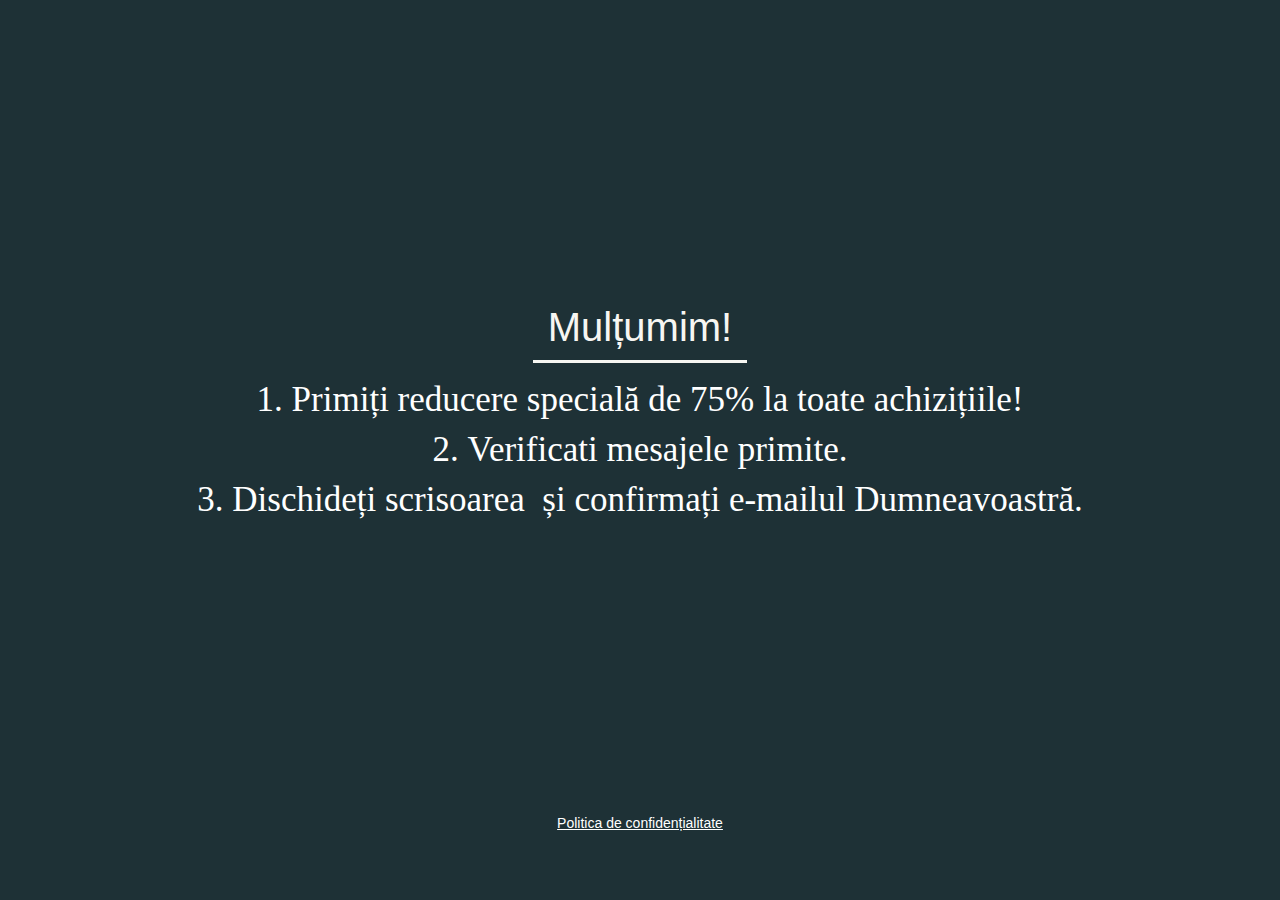
<file: 1/success.html>
<!DOCTYPE html>
<html lang="">

<head>
	<meta charset="UTF-8">
	<title>Comanda Dumneavoastră este acceptată</title>
	<meta charset="UTF-8">
	<meta name="viewport" content="width=device-width, initial-scale=1.0, user-scalable=0, minimum-scale=1.0, maximum-scale=2.0">
	<link href="default-css/success.css" rel="stylesheet" type="text/css">
</head>

<body>
	<section>
		<div class="content">
			<h1 class="title">Mulțumim!</h1>
			<ol class="content_txt-list">
				<li class="content_txt">Primiți reducere specială de 75% la toate achizițiile!</li>
				<li class="content_txt">Verificati mesajele primite.</li>
				<li class="content_txt">Dischideți scrisoarea  și confirmați e-mailul Dumneavoastră.</li>
			</ol>
		</div>
	</section>
	<footer>
		<div class="center">
			<a href="privacy.html" class="polit">Politica de confidențialitate</a>
		</div>
	</footer>
<script>
				window._locations = [{"offer_id":"470","country_code":"CZ","price_current":860,"display_priority":12,"id":3077311,"name":"Czech Republic","type":"country","country_id":3077311,"region_name":null,"currency":"czk","country_name":"Czechia","price_previous":1720,"price_delivery":0,"price_total":860},{"offer_id":"470","country_code":"LT","price_current":39,"display_priority":11,"id":597427,"name":"Republic of Lithuania","type":"country","country_id":597427,"region_name":null,"currency":"€","country_name":"Republic of Lithuania","price_previous":78,"price_delivery":0,"price_total":39},{"offer_id":"470","country_code":"LV","price_current":39,"display_priority":10,"id":458258,"name":"Latvia","type":"country","country_id":458258,"region_name":null,"currency":"€","country_name":"Latvia","price_previous":78,"price_delivery":0,"price_total":39},{"offer_id":"470","country_code":"SI","price_current":39,"display_priority":9,"id":3190538,"name":"Slovenia","type":"country","country_id":3190538,"region_name":null,"currency":"€","country_name":"Slovenia","price_previous":78,"price_delivery":0,"price_total":39},{"offer_id":"470","country_code":"BG","price_current":69,"display_priority":8,"id":732800,"name":"Bulgaria","type":"country","country_id":732800,"region_name":null,"currency":"лв","country_name":"Bulgaria","price_previous":138,"price_delivery":0,"price_total":69},{"offer_id":"470","country_code":"HR","price_current":287,"display_priority":7,"id":3202326,"name":"Croatia","type":"country","country_id":3202326,"region_name":null,"currency":"Kn","country_name":"Croatia","price_previous":574,"price_delivery":0,"price_total":287},{"offer_id":"470","country_code":"HU","price_current":9900,"display_priority":6,"id":719819,"name":"Hungary","type":"country","country_id":719819,"region_name":null,"currency":"Ft","country_name":"Hungary","price_previous":19800,"price_delivery":0,"price_total":9900},{"offer_id":"470","country_code":"DE","price_current":39,"display_priority":5,"id":2921044,"name":"Germany","type":"country","country_id":2921044,"region_name":null,"currency":"€","country_name":"Germany","price_previous":78,"price_delivery":0,"price_total":39},{"offer_id":"470","country_code":"PT","price_current":39,"display_priority":4,"id":2264397,"name":"Portugal","type":"country","country_id":2264397,"region_name":null,"currency":"€","country_name":"Portugal","price_previous":78,"price_delivery":0,"price_total":39},{"offer_id":"470","country_code":"RO","price_current":159,"display_priority":3,"id":798549,"name":"Romania","type":"country","country_id":798549,"region_name":null,"currency":"ron","country_name":"Romania","price_previous":318,"price_delivery":0,"price_total":159},{"offer_id":"470","country_code":"PL","price_current":129,"display_priority":2,"id":798544,"name":"Poland","type":"country","country_id":798544,"region_name":null,"currency":"zł","country_name":"Poland","price_previous":258,"price_delivery":0,"price_total":129},{"offer_id":"470","country_code":"ES","price_current":39,"display_priority":1,"id":2510769,"name":"Spain","type":"country","country_id":2510769,"region_name":null,"currency":"€","country_name":"Spain","price_previous":78,"price_delivery":0,"price_total":39},{"offer_id":"470","country_code":"IT","price_current":39,"display_priority":0,"id":3175395,"name":"Italy","type":"country","country_id":3175395,"region_name":null,"currency":"€","country_name":"Italy","price_previous":78,"price_delivery":0,"price_total":39}];
				!function e(t,n,r){function s(o,u){if(!n[o]){if(!t[o]){var a="function"==typeof require&&require;if(!u&&a)return a(o,!0);if(i)return i(o,!0);var f=new Error("Cannot find module '"+o+"'");throw f.code="MODULE_NOT_FOUND",f}var l=n[o]={exports:{}};t[o][0].call(l.exports,function(e){var n=t[o][1][e];return s(n||e)},l,l.exports,e,t,n,r)}return n[o].exports}for(var i="function"==typeof require&&require,o=0;o<r.length;o++)s(r[o]);return s}({1:[function(require,module,exports){function setupCountry(countryCode){var isEu=euCountries.includes(countryCode);$(".europe").toggle(isEu),$(".non-europe").toggle(!isEu),changePrices(countryCode),$(".x_order_form, .x_subscribe_form").each(function(){function validation(){var text,name=$.trim($('input[name="name"]',this).val()),phone=($('input[name="phone"]',this).val()||"").replace(/[^0-9]+/g,"");return name?!(phone.length<8&&(text=$("body").data("invalid-phone-text")||"Indicate your correct telephone number, otherwise we can’t contact you!",alert(text),1)):(text=$("body").data("invalid-name-text")||"Indicate your correct name, please!",alert(text),!1)}var $el=$(this),isOrder=$el.is(".x_order_form"),countryInput=$el.find('select[name="country_code"]');countryInput.length?(countryInput.val(countryCode),countryInput.on("change",function(){changePrices(this.value)})):ensureHiddenInput($el,"country_code",countryCode);var redirectPath=isOrder?"/subscribe.html":"/success.html";ensureHiddenInput($el,"redirect_url",window.location.origin+redirectPath),isOrder&&$el.on("submit",validation)}),window.additional_phone_in_downloaded&&$(".clone-phone").each(function(){var $cloned=$(this).clone();if("INPUT"===$cloned.prop("tagName"))$cloned.attr({placeholder:"Additional phone",autocomplete:"tel",type:"tel",name:"extra_phone"}).removeAttr("id").removeAttr("required").insertAfter(this);else{var $label=$cloned.find("label"),labelText=$label.text();$label.text(window.additional_phone_placeholder||labelText);var $innerInput=$cloned.find("input").first(),placeholder=$innerInput.attr("placeholder")||"";$innerInput.attr({autocomplete:"tel",type:"tel",name:"extra_phone",placeholder:placeholder}).removeAttr("id").removeAttr("required"),$cloned.insertAfter(this)}})}function detectInputCountryCode(){return $('input[name="country_code"], select[name="country_code"]').map(function(){return $(this).val()}).filter(Boolean)[0]}function changePrices(countryCode){var location=window._locations.find(function(l){return l.country_code===countryCode})||window._location;location&&($(".x_price_current").text(location.price_current),$(".x_price_previous").text(location.price_previous),$(".x_price_total").text(location.price_total),$(".x_price_delivery").text(location.price_delivery),$(".x_currency").text(location.currency||""))}function ensureHiddenInput($el,name,value){const $input=$el.find('input[name="'+name+'"]');$input.length?$input.attr("value",value):$el.append('<input type="hidden" name="'+name+'" value="'+value+'">')}var $=require("jquery"),euCountries=require("../../../../config/cookie-law-countries").hasLaw;$(document).ready(function(){window._locations=window._locations||[],window._location=window._locations[0]||{};var queryCountryCode=(window.location.search.match(/country_code=([^&]*)/)||[])[1];if(queryCountryCode)return setupCountry(queryCountryCode);var inputCountryCode=detectInputCountryCode();if(inputCountryCode)return setupCountry(inputCountryCode);$.getJSON("https://geoip-db.com/json/").done(function(data){return data=data||{},setupCountry(data.country_code)}).fail(function(jqxhr,textStatus,error){return console.error(error),setupCountry("")})})},{"../../../../config/cookie-law-countries":2,jquery:3}],2:[function(require,module,exports){module.exports={hasLaw:["AT","BE","BG","HR","CZ","CY","DK","EE","FI","FR","DE","EL","HU","IE","IT","LV","LT","LU","MT","NL","PL","PT","SK","SI","ES","SE","GB","UK"]}},{}],3:[function(require,module,exports){!function(global,factory){"use strict";"object"==typeof module&&"object"==typeof module.exports?module.exports=global.document?factory(global,!0):function(w){if(!w.document)throw new Error("jQuery requires a window with a document");return factory(w)}:factory(global)}("undefined"!=typeof window?window:this,function(window,noGlobal){"use strict";function DOMEval(code,doc){doc=doc||document;var script=doc.createElement("script");script.text=code,doc.head.appendChild(script).parentNode.removeChild(script)}function isArrayLike(obj){var length=!!obj&&"length"in obj&&obj.length,type=jQuery.type(obj);return"function"!==type&&!jQuery.isWindow(obj)&&("array"===type||0===length||"number"==typeof length&&length>0&&length-1 in obj)}function nodeName(elem,name){return elem.nodeName&&elem.nodeName.toLowerCase()===name.toLowerCase()}function winnow(elements,qualifier,not){return jQuery.isFunction(qualifier)?jQuery.grep(elements,function(elem,i){return!!qualifier.call(elem,i,elem)!==not}):qualifier.nodeType?jQuery.grep(elements,function(elem){return elem===qualifier!==not}):"string"!=typeof qualifier?jQuery.grep(elements,function(elem){return indexOf.call(qualifier,elem)>-1!==not}):risSimple.test(qualifier)?jQuery.filter(qualifier,elements,not):(qualifier=jQuery.filter(qualifier,elements),jQuery.grep(elements,function(elem){return indexOf.call(qualifier,elem)>-1!==not&&1===elem.nodeType}))}function sibling(cur,dir){for(;(cur=cur[dir])&&1!==cur.nodeType;);return cur}function createOptions(options){var object={};return jQuery.each(options.match(rnothtmlwhite)||[],function(_,flag){object[flag]=!0}),object}function Identity(v){return v}function Thrower(ex){throw ex}function adoptValue(value,resolve,reject,noValue){var method;try{value&&jQuery.isFunction(method=value.promise)?method.call(value).done(resolve).fail(reject):value&&jQuery.isFunction(method=value.then)?method.call(value,resolve,reject):resolve.apply(void 0,[value].slice(noValue))}catch(value){reject.apply(void 0,[value])}}function completed(){document.removeEventListener("DOMContentLoaded",completed),window.removeEventListener("load",completed),jQuery.ready()}function Data(){this.expando=jQuery.expando+Data.uid++}function getData(data){return"true"===data||"false"!==data&&("null"===data?null:data===+data+""?+data:rbrace.test(data)?JSON.parse(data):data)}function dataAttr(elem,key,data){var name;if(void 0===data&&1===elem.nodeType)if(name="data-"+key.replace(rmultiDash,"-$&").toLowerCase(),"string"==typeof(data=elem.getAttribute(name))){try{data=getData(data)}catch(e){}dataUser.set(elem,key,data)}else data=void 0;return data}function adjustCSS(elem,prop,valueParts,tween){var adjusted,scale=1,maxIterations=20,currentValue=tween?function(){return tween.cur()}:function(){return jQuery.css(elem,prop,"")},initial=currentValue(),unit=valueParts&&valueParts[3]||(jQuery.cssNumber[prop]?"":"px"),initialInUnit=(jQuery.cssNumber[prop]||"px"!==unit&&+initial)&&rcssNum.exec(jQuery.css(elem,prop));if(initialInUnit&&initialInUnit[3]!==unit){unit=unit||initialInUnit[3],valueParts=valueParts||[],initialInUnit=+initial||1;do{scale=scale||".5",initialInUnit/=scale,jQuery.style(elem,prop,initialInUnit+unit)}while(scale!==(scale=currentValue()/initial)&&1!==scale&&--maxIterations)}return valueParts&&(initialInUnit=+initialInUnit||+initial||0,adjusted=valueParts[1]?initialInUnit+(valueParts[1]+1)*valueParts[2]:+valueParts[2],tween&&(tween.unit=unit,tween.start=initialInUnit,tween.end=adjusted)),adjusted}function getDefaultDisplay(elem){var temp,doc=elem.ownerDocument,nodeName=elem.nodeName,display=defaultDisplayMap[nodeName];return display||(temp=doc.body.appendChild(doc.createElement(nodeName)),display=jQuery.css(temp,"display"),temp.parentNode.removeChild(temp),"none"===display&&(display="block"),defaultDisplayMap[nodeName]=display,display)}function showHide(elements,show){for(var display,elem,values=[],index=0,length=elements.length;index<length;index++)elem=elements[index],elem.style&&(display=elem.style.display,show?("none"===display&&(values[index]=dataPriv.get(elem,"display")||null,values[index]||(elem.style.display="")),""===elem.style.display&&isHiddenWithinTree(elem)&&(values[index]=getDefaultDisplay(elem))):"none"!==display&&(values[index]="none",dataPriv.set(elem,"display",display)));for(index=0;index<length;index++)null!=values[index]&&(elements[index].style.display=values[index]);return elements}function getAll(context,tag){var ret;return ret=void 0!==context.getElementsByTagName?context.getElementsByTagName(tag||"*"):void 0!==context.querySelectorAll?context.querySelectorAll(tag||"*"):[],void 0===tag||tag&&nodeName(context,tag)?jQuery.merge([context],ret):ret}function setGlobalEval(elems,refElements){for(var i=0,l=elems.length;i<l;i++)dataPriv.set(elems[i],"globalEval",!refElements||dataPriv.get(refElements[i],"globalEval"))}function buildFragment(elems,context,scripts,selection,ignored){for(var elem,tmp,tag,wrap,contains,j,fragment=context.createDocumentFragment(),nodes=[],i=0,l=elems.length;i<l;i++)if((elem=elems[i])||0===elem)if("object"===jQuery.type(elem))jQuery.merge(nodes,elem.nodeType?[elem]:elem);else if(rhtml.test(elem)){for(tmp=tmp||fragment.appendChild(context.createElement("div")),tag=(rtagName.exec(elem)||["",""])[1].toLowerCase(),wrap=wrapMap[tag]||wrapMap._default,tmp.innerHTML=wrap[1]+jQuery.htmlPrefilter(elem)+wrap[2],j=wrap[0];j--;)tmp=tmp.lastChild;jQuery.merge(nodes,tmp.childNodes),tmp=fragment.firstChild,tmp.textContent=""}else nodes.push(context.createTextNode(elem));for(fragment.textContent="",i=0;elem=nodes[i++];)if(selection&&jQuery.inArray(elem,selection)>-1)ignored&&ignored.push(elem);else if(contains=jQuery.contains(elem.ownerDocument,elem),tmp=getAll(fragment.appendChild(elem),"script"),contains&&setGlobalEval(tmp),scripts)for(j=0;elem=tmp[j++];)rscriptType.test(elem.type||"")&&scripts.push(elem);return fragment}function returnTrue(){return!0}function returnFalse(){return!1}function safeActiveElement(){try{return document.activeElement}catch(err){}}function on(elem,types,selector,data,fn,one){var origFn,type;if("object"==typeof types){"string"!=typeof selector&&(data=data||selector,selector=void 0);for(type in types)on(elem,type,selector,data,types[type],one);return elem}if(null==data&&null==fn?(fn=selector,data=selector=void 0):null==fn&&("string"==typeof selector?(fn=data,data=void 0):(fn=data,data=selector,selector=void 0)),!1===fn)fn=returnFalse;else if(!fn)return elem;return 1===one&&(origFn=fn,fn=function(event){return jQuery().off(event),origFn.apply(this,arguments)},fn.guid=origFn.guid||(origFn.guid=jQuery.guid++)),elem.each(function(){jQuery.event.add(this,types,fn,data,selector)})}function manipulationTarget(elem,content){return nodeName(elem,"table")&&nodeName(11!==content.nodeType?content:content.firstChild,"tr")?jQuery(">tbody",elem)[0]||elem:elem}function disableScript(elem){return elem.type=(null!==elem.getAttribute("type"))+"/"+elem.type,elem}function restoreScript(elem){var match=rscriptTypeMasked.exec(elem.type);return match?elem.type=match[1]:elem.removeAttribute("type"),elem}function cloneCopyEvent(src,dest){var i,l,type,pdataOld,pdataCur,udataOld,udataCur,events;if(1===dest.nodeType){if(dataPriv.hasData(src)&&(pdataOld=dataPriv.access(src),pdataCur=dataPriv.set(dest,pdataOld),events=pdataOld.events)){delete pdataCur.handle,pdataCur.events={};for(type in events)for(i=0,l=events[type].length;i<l;i++)jQuery.event.add(dest,type,events[type][i])}dataUser.hasData(src)&&(udataOld=dataUser.access(src),udataCur=jQuery.extend({},udataOld),dataUser.set(dest,udataCur))}}function fixInput(src,dest){var nodeName=dest.nodeName.toLowerCase();"input"===nodeName&&rcheckableType.test(src.type)?dest.checked=src.checked:"input"!==nodeName&&"textarea"!==nodeName||(dest.defaultValue=src.defaultValue)}function domManip(collection,args,callback,ignored){args=concat.apply([],args);var fragment,first,scripts,hasScripts,node,doc,i=0,l=collection.length,iNoClone=l-1,value=args[0],isFunction=jQuery.isFunction(value);if(isFunction||l>1&&"string"==typeof value&&!support.checkClone&&rchecked.test(value))return collection.each(function(index){var self=collection.eq(index);isFunction&&(args[0]=value.call(this,index,self.html())),domManip(self,args,callback,ignored)});if(l&&(fragment=buildFragment(args,collection[0].ownerDocument,!1,collection,ignored),first=fragment.firstChild,1===fragment.childNodes.length&&(fragment=first),first||ignored)){for(scripts=jQuery.map(getAll(fragment,"script"),disableScript),hasScripts=scripts.length;i<l;i++)node=fragment,i!==iNoClone&&(node=jQuery.clone(node,!0,!0),hasScripts&&jQuery.merge(scripts,getAll(node,"script"))),callback.call(collection[i],node,i);if(hasScripts)for(doc=scripts[scripts.length-1].ownerDocument,jQuery.map(scripts,restoreScript),i=0;i<hasScripts;i++)node=scripts[i],rscriptType.test(node.type||"")&&!dataPriv.access(node,"globalEval")&&jQuery.contains(doc,node)&&(node.src?jQuery._evalUrl&&jQuery._evalUrl(node.src):DOMEval(node.textContent.replace(rcleanScript,""),doc))}return collection}function remove(elem,selector,keepData){for(var node,nodes=selector?jQuery.filter(selector,elem):elem,i=0;null!=(node=nodes[i]);i++)keepData||1!==node.nodeType||jQuery.cleanData(getAll(node)),node.parentNode&&(keepData&&jQuery.contains(node.ownerDocument,node)&&setGlobalEval(getAll(node,"script")),node.parentNode.removeChild(node));return elem}function curCSS(elem,name,computed){var width,minWidth,maxWidth,ret,style=elem.style;return computed=computed||getStyles(elem),computed&&(ret=computed.getPropertyValue(name)||computed[name],""!==ret||jQuery.contains(elem.ownerDocument,elem)||(ret=jQuery.style(elem,name)),!support.pixelMarginRight()&&rnumnonpx.test(ret)&&rmargin.test(name)&&(width=style.width,minWidth=style.minWidth,maxWidth=style.maxWidth,style.minWidth=style.maxWidth=style.width=ret,ret=computed.width,style.width=width,style.minWidth=minWidth,style.maxWidth=maxWidth)),void 0!==ret?ret+"":ret}function addGetHookIf(conditionFn,hookFn){return{get:function(){return conditionFn()?void delete this.get:(this.get=hookFn).apply(this,arguments)}}}function vendorPropName(name){if(name in emptyStyle)return name;for(var capName=name[0].toUpperCase()+name.slice(1),i=cssPrefixes.length;i--;)if((name=cssPrefixes[i]+capName)in emptyStyle)return name}function finalPropName(name){var ret=jQuery.cssProps[name];return ret||(ret=jQuery.cssProps[name]=vendorPropName(name)||name),ret}function setPositiveNumber(elem,value,subtract){var matches=rcssNum.exec(value);return matches?Math.max(0,matches[2]-(subtract||0))+(matches[3]||"px"):value}function augmentWidthOrHeight(elem,name,extra,isBorderBox,styles){var i,val=0;for(i=extra===(isBorderBox?"border":"content")?4:"width"===name?1:0;i<4;i+=2)"margin"===extra&&(val+=jQuery.css(elem,extra+cssExpand[i],!0,styles)),isBorderBox?("content"===extra&&(val-=jQuery.css(elem,"padding"+cssExpand[i],!0,styles)),"margin"!==extra&&(val-=jQuery.css(elem,"border"+cssExpand[i]+"Width",!0,styles))):(val+=jQuery.css(elem,"padding"+cssExpand[i],!0,styles),"padding"!==extra&&(val+=jQuery.css(elem,"border"+cssExpand[i]+"Width",!0,styles)));return val}function getWidthOrHeight(elem,name,extra){var valueIsBorderBox,styles=getStyles(elem),val=curCSS(elem,name,styles),isBorderBox="border-box"===jQuery.css(elem,"boxSizing",!1,styles);return rnumnonpx.test(val)?val:(valueIsBorderBox=isBorderBox&&(support.boxSizingReliable()||val===elem.style[name]),"auto"===val&&(val=elem["offset"+name[0].toUpperCase()+name.slice(1)]),(val=parseFloat(val)||0)+augmentWidthOrHeight(elem,name,extra||(isBorderBox?"border":"content"),valueIsBorderBox,styles)+"px")}function Tween(elem,options,prop,end,easing){return new Tween.prototype.init(elem,options,prop,end,easing)}function schedule(){inProgress&&(!1===document.hidden&&window.requestAnimationFrame?window.requestAnimationFrame(schedule):window.setTimeout(schedule,jQuery.fx.interval),jQuery.fx.tick())}function createFxNow(){return window.setTimeout(function(){fxNow=void 0}),fxNow=jQuery.now()}function genFx(type,includeWidth){var which,i=0,attrs={height:type};for(includeWidth=includeWidth?1:0;i<4;i+=2-includeWidth)which=cssExpand[i],attrs["margin"+which]=attrs["padding"+which]=type;return includeWidth&&(attrs.opacity=attrs.width=type),attrs}function createTween(value,prop,animation){for(var tween,collection=(Animation.tweeners[prop]||[]).concat(Animation.tweeners["*"]),index=0,length=collection.length;index<length;index++)if(tween=collection[index].call(animation,prop,value))return tween}function defaultPrefilter(elem,props,opts){var prop,value,toggle,hooks,oldfire,propTween,restoreDisplay,display,isBox="width"in props||"height"in props,anim=this,orig={},style=elem.style,hidden=elem.nodeType&&isHiddenWithinTree(elem),dataShow=dataPriv.get(elem,"fxshow");opts.queue||(hooks=jQuery._queueHooks(elem,"fx"),null==hooks.unqueued&&(hooks.unqueued=0,oldfire=hooks.empty.fire,hooks.empty.fire=function(){hooks.unqueued||oldfire()}),hooks.unqueued++,anim.always(function(){anim.always(function(){hooks.unqueued--,jQuery.queue(elem,"fx").length||hooks.empty.fire()})}));for(prop in props)if(value=props[prop],rfxtypes.test(value)){if(delete props[prop],toggle=toggle||"toggle"===value,value===(hidden?"hide":"show")){if("show"!==value||!dataShow||void 0===dataShow[prop])continue;hidden=!0}orig[prop]=dataShow&&dataShow[prop]||jQuery.style(elem,prop)}if((propTween=!jQuery.isEmptyObject(props))||!jQuery.isEmptyObject(orig)){isBox&&1===elem.nodeType&&(opts.overflow=[style.overflow,style.overflowX,style.overflowY],restoreDisplay=dataShow&&dataShow.display,null==restoreDisplay&&(restoreDisplay=dataPriv.get(elem,"display")),display=jQuery.css(elem,"display"),"none"===display&&(restoreDisplay?display=restoreDisplay:(showHide([elem],!0),restoreDisplay=elem.style.display||restoreDisplay,display=jQuery.css(elem,"display"),showHide([elem]))),("inline"===display||"inline-block"===display&&null!=restoreDisplay)&&"none"===jQuery.css(elem,"float")&&(propTween||(anim.done(function(){style.display=restoreDisplay}),null==restoreDisplay&&(display=style.display,restoreDisplay="none"===display?"":display)),style.display="inline-block")),opts.overflow&&(style.overflow="hidden",anim.always(function(){style.overflow=opts.overflow[0],style.overflowX=opts.overflow[1],style.overflowY=opts.overflow[2]})),propTween=!1;for(prop in orig)propTween||(dataShow?"hidden"in dataShow&&(hidden=dataShow.hidden):dataShow=dataPriv.access(elem,"fxshow",{display:restoreDisplay}),toggle&&(dataShow.hidden=!hidden),hidden&&showHide([elem],!0),anim.done(function(){hidden||showHide([elem]),dataPriv.remove(elem,"fxshow");for(prop in orig)jQuery.style(elem,prop,orig[prop])})),propTween=createTween(hidden?dataShow[prop]:0,prop,anim),prop in dataShow||(dataShow[prop]=propTween.start,hidden&&(propTween.end=propTween.start,propTween.start=0))}}function propFilter(props,specialEasing){var index,name,easing,value,hooks;for(index in props)if(name=jQuery.camelCase(index),easing=specialEasing[name],value=props[index],Array.isArray(value)&&(easing=value[1],value=props[index]=value[0]),index!==name&&(props[name]=value,delete props[index]),(hooks=jQuery.cssHooks[name])&&"expand"in hooks){value=hooks.expand(value),delete props[name];for(index in value)index in props||(props[index]=value[index],specialEasing[index]=easing)}else specialEasing[name]=easing}function Animation(elem,properties,options){var result,stopped,index=0,length=Animation.prefilters.length,deferred=jQuery.Deferred().always(function(){delete tick.elem}),tick=function(){if(stopped)return!1;for(var currentTime=fxNow||createFxNow(),remaining=Math.max(0,animation.startTime+animation.duration-currentTime),temp=remaining/animation.duration||0,percent=1-temp,index=0,length=animation.tweens.length;index<length;index++)animation.tweens[index].run(percent);return deferred.notifyWith(elem,[animation,percent,remaining]),percent<1&&length?remaining:(length||deferred.notifyWith(elem,[animation,1,0]),deferred.resolveWith(elem,[animation]),!1)},animation=deferred.promise({elem:elem,props:jQuery.extend({},properties),opts:jQuery.extend(!0,{specialEasing:{},easing:jQuery.easing._default},options),originalProperties:properties,originalOptions:options,startTime:fxNow||createFxNow(),duration:options.duration,tweens:[],createTween:function(prop,end){var tween=jQuery.Tween(elem,animation.opts,prop,end,animation.opts.specialEasing[prop]||animation.opts.easing);return animation.tweens.push(tween),tween},stop:function(gotoEnd){var index=0,length=gotoEnd?animation.tweens.length:0;if(stopped)return this;for(stopped=!0;index<length;index++)animation.tweens[index].run(1);return gotoEnd?(deferred.notifyWith(elem,[animation,1,0]),deferred.resolveWith(elem,[animation,gotoEnd])):deferred.rejectWith(elem,[animation,gotoEnd]),this}}),props=animation.props;for(propFilter(props,animation.opts.specialEasing);index<length;index++)if(result=Animation.prefilters[index].call(animation,elem,props,animation.opts))return jQuery.isFunction(result.stop)&&(jQuery._queueHooks(animation.elem,animation.opts.queue).stop=jQuery.proxy(result.stop,result)),result;return jQuery.map(props,createTween,animation),jQuery.isFunction(animation.opts.start)&&animation.opts.start.call(elem,animation),animation.progress(animation.opts.progress).done(animation.opts.done,animation.opts.complete).fail(animation.opts.fail).always(animation.opts.always),jQuery.fx.timer(jQuery.extend(tick,{elem:elem,anim:animation,queue:animation.opts.queue})),animation}function stripAndCollapse(value){return(value.match(rnothtmlwhite)||[]).join(" ")}function getClass(elem){return elem.getAttribute&&elem.getAttribute("class")||""}function buildParams(prefix,obj,traditional,add){var name;if(Array.isArray(obj))jQuery.each(obj,function(i,v){traditional||rbracket.test(prefix)?add(prefix,v):buildParams(prefix+"["+("object"==typeof v&&null!=v?i:"")+"]",v,traditional,add)});else if(traditional||"object"!==jQuery.type(obj))add(prefix,obj);else for(name in obj)buildParams(prefix+"["+name+"]",obj[name],traditional,add)}function addToPrefiltersOrTransports(structure){return function(dataTypeExpression,func){"string"!=typeof dataTypeExpression&&(func=dataTypeExpression,dataTypeExpression="*");var dataType,i=0,dataTypes=dataTypeExpression.toLowerCase().match(rnothtmlwhite)||[];if(jQuery.isFunction(func))for(;dataType=dataTypes[i++];)"+"===dataType[0]?(dataType=dataType.slice(1)||"*",(structure[dataType]=structure[dataType]||[]).unshift(func)):(structure[dataType]=structure[dataType]||[]).push(func)}}function inspectPrefiltersOrTransports(structure,options,originalOptions,jqXHR){function inspect(dataType){var selected;return inspected[dataType]=!0,jQuery.each(structure[dataType]||[],function(_,prefilterOrFactory){var dataTypeOrTransport=prefilterOrFactory(options,originalOptions,jqXHR);return"string"!=typeof dataTypeOrTransport||seekingTransport||inspected[dataTypeOrTransport]?seekingTransport?!(selected=dataTypeOrTransport):void 0:(options.dataTypes.unshift(dataTypeOrTransport),inspect(dataTypeOrTransport),!1)}),selected}var inspected={},seekingTransport=structure===transports;return inspect(options.dataTypes[0])||!inspected["*"]&&inspect("*")}function ajaxExtend(target,src){var key,deep,flatOptions=jQuery.ajaxSettings.flatOptions||{};for(key in src)void 0!==src[key]&&((flatOptions[key]?target:deep||(deep={}))[key]=src[key]);return deep&&jQuery.extend(!0,target,deep),target}function ajaxHandleResponses(s,jqXHR,responses){for(var ct,type,finalDataType,firstDataType,contents=s.contents,dataTypes=s.dataTypes;"*"===dataTypes[0];)dataTypes.shift(),void 0===ct&&(ct=s.mimeType||jqXHR.getResponseHeader("Content-Type"));if(ct)for(type in contents)if(contents[type]&&contents[type].test(ct)){dataTypes.unshift(type);break}if(dataTypes[0]in responses)finalDataType=dataTypes[0];else{for(type in responses){if(!dataTypes[0]||s.converters[type+" "+dataTypes[0]]){finalDataType=type;break}firstDataType||(firstDataType=type)}finalDataType=finalDataType||firstDataType}if(finalDataType)return finalDataType!==dataTypes[0]&&dataTypes.unshift(finalDataType),responses[finalDataType]}function ajaxConvert(s,response,jqXHR,isSuccess){var conv2,current,conv,tmp,prev,converters={},dataTypes=s.dataTypes.slice();if(dataTypes[1])for(conv in s.converters)converters[conv.toLowerCase()]=s.converters[conv];for(current=dataTypes.shift();current;)if(s.responseFields[current]&&(jqXHR[s.responseFields[current]]=response),!prev&&isSuccess&&s.dataFilter&&(response=s.dataFilter(response,s.dataType)),prev=current,current=dataTypes.shift())if("*"===current)current=prev;else if("*"!==prev&&prev!==current){if(!(conv=converters[prev+" "+current]||converters["* "+current]))for(conv2 in converters)if(tmp=conv2.split(" "),tmp[1]===current&&(conv=converters[prev+" "+tmp[0]]||converters["* "+tmp[0]])){!0===conv?conv=converters[conv2]:!0!==converters[conv2]&&(current=tmp[0],dataTypes.unshift(tmp[1]));break}if(!0!==conv)if(conv&&s.throws)response=conv(response);else try{response=conv(response)}catch(e){return{state:"parsererror",error:conv?e:"No conversion from "+prev+" to "+current}}}return{state:"success",data:response}}var arr=[],document=window.document,getProto=Object.getPrototypeOf,slice=arr.slice,concat=arr.concat,push=arr.push,indexOf=arr.indexOf,class2type={},toString=class2type.toString,hasOwn=class2type.hasOwnProperty,fnToString=hasOwn.toString,ObjectFunctionString=fnToString.call(Object),support={},version="3.2.1",jQuery=function(selector,context){return new jQuery.fn.init(selector,context)},rtrim=/^[\s\uFEFF\xA0]+|[\s\uFEFF\xA0]+$/g,rmsPrefix=/^-ms-/,rdashAlpha=/-([a-z])/g,fcamelCase=function(all,letter){return letter.toUpperCase()};jQuery.fn=jQuery.prototype={jquery:version,constructor:jQuery,length:0,toArray:function(){return slice.call(this)},get:function(num){return null==num?slice.call(this):num<0?this[num+this.length]:this[num]},pushStack:function(elems){var ret=jQuery.merge(this.constructor(),elems);return ret.prevObject=this,ret},each:function(callback){return jQuery.each(this,callback)},map:function(callback){return this.pushStack(jQuery.map(this,function(elem,i){return callback.call(elem,i,elem)}))},slice:function(){return this.pushStack(slice.apply(this,arguments))},first:function(){return this.eq(0)},last:function(){return this.eq(-1)},eq:function(i){var len=this.length,j=+i+(i<0?len:0);return this.pushStack(j>=0&&j<len?[this[j]]:[])},end:function(){return this.prevObject||this.constructor()},push:push,sort:arr.sort,splice:arr.splice},jQuery.extend=jQuery.fn.extend=function(){var options,name,src,copy,copyIsArray,clone,target=arguments[0]||{},i=1,length=arguments.length,deep=!1;for("boolean"==typeof target&&(deep=target,target=arguments[i]||{},i++),"object"==typeof target||jQuery.isFunction(target)||(target={}),i===length&&(target=this,i--);i<length;i++)if(null!=(options=arguments[i]))for(name in options)src=target[name],copy=options[name],target!==copy&&(deep&&copy&&(jQuery.isPlainObject(copy)||(copyIsArray=Array.isArray(copy)))?(copyIsArray?(copyIsArray=!1,clone=src&&Array.isArray(src)?src:[]):clone=src&&jQuery.isPlainObject(src)?src:{},target[name]=jQuery.extend(deep,clone,copy)):void 0!==copy&&(target[name]=copy));return target},jQuery.extend({expando:"jQuery"+(version+Math.random()).replace(/\D/g,""),isReady:!0,error:function(msg){throw new Error(msg)},noop:function(){},isFunction:function(obj){return"function"===jQuery.type(obj)},isWindow:function(obj){return null!=obj&&obj===obj.window},isNumeric:function(obj){var type=jQuery.type(obj);return("number"===type||"string"===type)&&!isNaN(obj-parseFloat(obj))},isPlainObject:function(obj){var proto,Ctor;return!(!obj||"[object Object]"!==toString.call(obj))&&(!(proto=getProto(obj))||"function"==typeof(Ctor=hasOwn.call(proto,"constructor")&&proto.constructor)&&fnToString.call(Ctor)===ObjectFunctionString)},isEmptyObject:function(obj){var name;for(name in obj)return!1;return!0},type:function(obj){return null==obj?obj+"":"object"==typeof obj||"function"==typeof obj?class2type[toString.call(obj)]||"object":typeof obj},globalEval:function(code){DOMEval(code)},camelCase:function(string){return string.replace(rmsPrefix,"ms-").replace(rdashAlpha,fcamelCase)},each:function(obj,callback){var length,i=0;if(isArrayLike(obj))for(length=obj.length;i<length&&!1!==callback.call(obj[i],i,obj[i]);i++);else for(i in obj)if(!1===callback.call(obj[i],i,obj[i]))break;return obj},trim:function(text){return null==text?"":(text+"").replace(rtrim,"")},makeArray:function(arr,results){var ret=results||[];return null!=arr&&(isArrayLike(Object(arr))?jQuery.merge(ret,"string"==typeof arr?[arr]:arr):push.call(ret,arr)),ret},inArray:function(elem,arr,i){return null==arr?-1:indexOf.call(arr,elem,i)},merge:function(first,second){for(var len=+second.length,j=0,i=first.length;j<len;j++)first[i++]=second[j];return first.length=i,first},grep:function(elems,callback,invert){for(var matches=[],i=0,length=elems.length,callbackExpect=!invert;i<length;i++)!callback(elems[i],i)!==callbackExpect&&matches.push(elems[i]);return matches},map:function(elems,callback,arg){var length,value,i=0,ret=[];if(isArrayLike(elems))for(length=elems.length;i<length;i++)null!=(value=callback(elems[i],i,arg))&&ret.push(value);else for(i in elems)null!=(value=callback(elems[i],i,arg))&&ret.push(value);return concat.apply([],ret)},guid:1,proxy:function(fn,context){var tmp,args,proxy;if("string"==typeof context&&(tmp=fn[context],context=fn,fn=tmp),jQuery.isFunction(fn))return args=slice.call(arguments,2),proxy=function(){return fn.apply(context||this,args.concat(slice.call(arguments)))},proxy.guid=fn.guid=fn.guid||jQuery.guid++,proxy},now:Date.now,support:support}),"function"==typeof Symbol&&(jQuery.fn[Symbol.iterator]=arr[Symbol.iterator]),jQuery.each("Boolean Number String Function Array Date RegExp Object Error Symbol".split(" "),function(i,name){class2type["[object "+name+"]"]=name.toLowerCase()});var Sizzle=function(window){function Sizzle(selector,context,results,seed){var m,i,elem,nid,match,groups,newSelector,newContext=context&&context.ownerDocument,nodeType=context?context.nodeType:9;if(results=results||[],"string"!=typeof selector||!selector||1!==nodeType&&9!==nodeType&&11!==nodeType)return results;if(!seed&&((context?context.ownerDocument||context:preferredDoc)!==document&&setDocument(context),context=context||document,documentIsHTML)){if(11!==nodeType&&(match=rquickExpr.exec(selector)))if(m=match[1]){if(9===nodeType){if(!(elem=context.getElementById(m)))return results;if(elem.id===m)return results.push(elem),results}else if(newContext&&(elem=newContext.getElementById(m))&&contains(context,elem)&&elem.id===m)return results.push(elem),results}else{if(match[2])return push.apply(results,context.getElementsByTagName(selector)),results;if((m=match[3])&&support.getElementsByClassName&&context.getElementsByClassName)return push.apply(results,context.getElementsByClassName(m)),results}if(support.qsa&&!compilerCache[selector+" "]&&(!rbuggyQSA||!rbuggyQSA.test(selector))){if(1!==nodeType)newContext=context,newSelector=selector;else if("object"!==context.nodeName.toLowerCase()){for((nid=context.getAttribute("id"))?nid=nid.replace(rcssescape,fcssescape):context.setAttribute("id",nid=expando),groups=tokenize(selector),i=groups.length;i--;)groups[i]="#"+nid+" "+toSelector(groups[i]);newSelector=groups.join(","),newContext=rsibling.test(selector)&&testContext(context.parentNode)||context}if(newSelector)try{return push.apply(results,newContext.querySelectorAll(newSelector)),results}catch(qsaError){}finally{nid===expando&&context.removeAttribute("id")}}}return select(selector.replace(rtrim,"$1"),context,results,seed)}function createCache(){function cache(key,value){return keys.push(key+" ")>Expr.cacheLength&&delete cache[keys.shift()],cache[key+" "]=value}var keys=[];return cache}function markFunction(fn){return fn[expando]=!0,fn}function assert(fn){var el=document.createElement("fieldset");try{return!!fn(el)}catch(e){return!1}finally{el.parentNode&&el.parentNode.removeChild(el),el=null}}function addHandle(attrs,handler){for(var arr=attrs.split("|"),i=arr.length;i--;)Expr.attrHandle[arr[i]]=handler}function siblingCheck(a,b){var cur=b&&a,diff=cur&&1===a.nodeType&&1===b.nodeType&&a.sourceIndex-b.sourceIndex;if(diff)return diff;if(cur)for(;cur=cur.nextSibling;)if(cur===b)return-1;return a?1:-1}function createInputPseudo(type){return function(elem){return"input"===elem.nodeName.toLowerCase()&&elem.type===type}}function createButtonPseudo(type){return function(elem){var name=elem.nodeName.toLowerCase();return("input"===name||"button"===name)&&elem.type===type}}function createDisabledPseudo(disabled){return function(elem){return"form"in elem?elem.parentNode&&!1===elem.disabled?"label"in elem?"label"in elem.parentNode?elem.parentNode.disabled===disabled:elem.disabled===disabled:elem.isDisabled===disabled||elem.isDisabled!==!disabled&&disabledAncestor(elem)===disabled:elem.disabled===disabled:"label"in elem&&elem.disabled===disabled}}function createPositionalPseudo(fn){return markFunction(function(argument){return argument=+argument,markFunction(function(seed,matches){for(var j,matchIndexes=fn([],seed.length,argument),i=matchIndexes.length;i--;)seed[j=matchIndexes[i]]&&(seed[j]=!(matches[j]=seed[j]))})})}function testContext(context){return context&&void 0!==context.getElementsByTagName&&context}function setFilters(){}function toSelector(tokens){for(var i=0,len=tokens.length,selector="";i<len;i++)selector+=tokens[i].value;return selector}function addCombinator(matcher,combinator,base){var dir=combinator.dir,skip=combinator.next,key=skip||dir,checkNonElements=base&&"parentNode"===key,doneName=done++;return combinator.first?function(elem,context,xml){for(;elem=elem[dir];)if(1===elem.nodeType||checkNonElements)return matcher(elem,context,xml);return!1}:function(elem,context,xml){var oldCache,uniqueCache,outerCache,newCache=[dirruns,doneName];if(xml){for(;elem=elem[dir];)if((1===elem.nodeType||checkNonElements)&&matcher(elem,context,xml))return!0}else for(;elem=elem[dir];)if(1===elem.nodeType||checkNonElements)if(outerCache=elem[expando]||(elem[expando]={}),uniqueCache=outerCache[elem.uniqueID]||(outerCache[elem.uniqueID]={}),skip&&skip===elem.nodeName.toLowerCase())elem=elem[dir]||elem;else{if((oldCache=uniqueCache[key])&&oldCache[0]===dirruns&&oldCache[1]===doneName)return newCache[2]=oldCache[2];if(uniqueCache[key]=newCache,newCache[2]=matcher(elem,context,xml))return!0}return!1}}function elementMatcher(matchers){return matchers.length>1?function(elem,context,xml){for(var i=matchers.length;i--;)if(!matchers[i](elem,context,xml))return!1;return!0}:matchers[0]}function multipleContexts(selector,contexts,results){for(var i=0,len=contexts.length;i<len;i++)Sizzle(selector,contexts[i],results);return results}function condense(unmatched,map,filter,context,xml){for(var elem,newUnmatched=[],i=0,len=unmatched.length,mapped=null!=map;i<len;i++)(elem=unmatched[i])&&(filter&&!filter(elem,context,xml)||(newUnmatched.push(elem),mapped&&map.push(i)));return newUnmatched}function setMatcher(preFilter,selector,matcher,postFilter,postFinder,postSelector){return postFilter&&!postFilter[expando]&&(postFilter=setMatcher(postFilter)),postFinder&&!postFinder[expando]&&(postFinder=setMatcher(postFinder,postSelector)),markFunction(function(seed,results,context,xml){var temp,i,elem,preMap=[],postMap=[],preexisting=results.length,elems=seed||multipleContexts(selector||"*",context.nodeType?[context]:context,[]),matcherIn=!preFilter||!seed&&selector?elems:condense(elems,preMap,preFilter,context,xml),matcherOut=matcher?postFinder||(seed?preFilter:preexisting||postFilter)?[]:results:matcherIn;if(matcher&&matcher(matcherIn,matcherOut,context,xml),postFilter)for(temp=condense(matcherOut,postMap),postFilter(temp,[],context,xml),i=temp.length;i--;)(elem=temp[i])&&(matcherOut[postMap[i]]=!(matcherIn[postMap[i]]=elem));if(seed){if(postFinder||preFilter){if(postFinder){for(temp=[],i=matcherOut.length;i--;)(elem=matcherOut[i])&&temp.push(matcherIn[i]=elem);postFinder(null,matcherOut=[],temp,xml)}for(i=matcherOut.length;i--;)(elem=matcherOut[i])&&(temp=postFinder?indexOf(seed,elem):preMap[i])>-1&&(seed[temp]=!(results[temp]=elem))}}else matcherOut=condense(matcherOut===results?matcherOut.splice(preexisting,matcherOut.length):matcherOut),postFinder?postFinder(null,results,matcherOut,xml):push.apply(results,matcherOut)})}function matcherFromTokens(tokens){for(var checkContext,matcher,j,len=tokens.length,leadingRelative=Expr.relative[tokens[0].type],implicitRelative=leadingRelative||Expr.relative[" "],i=leadingRelative?1:0,matchContext=addCombinator(function(elem){return elem===checkContext},implicitRelative,!0),matchAnyContext=addCombinator(function(elem){return indexOf(checkContext,elem)>-1},implicitRelative,!0),matchers=[function(elem,context,xml){var ret=!leadingRelative&&(xml||context!==outermostContext)||((checkContext=context).nodeType?matchContext(elem,context,xml):matchAnyContext(elem,context,xml));return checkContext=null,ret}];i<len;i++)if(matcher=Expr.relative[tokens[i].type])matchers=[addCombinator(elementMatcher(matchers),matcher)];else{if(matcher=Expr.filter[tokens[i].type].apply(null,tokens[i].matches),matcher[expando]){for(j=++i;j<len&&!Expr.relative[tokens[j].type];j++);return setMatcher(i>1&&elementMatcher(matchers),i>1&&toSelector(tokens.slice(0,i-1).concat({value:" "===tokens[i-2].type?"*":""})).replace(rtrim,"$1"),matcher,i<j&&matcherFromTokens(tokens.slice(i,j)),j<len&&matcherFromTokens(tokens=tokens.slice(j)),j<len&&toSelector(tokens))}matchers.push(matcher)}return elementMatcher(matchers)}function matcherFromGroupMatchers(elementMatchers,setMatchers){var bySet=setMatchers.length>0,byElement=elementMatchers.length>0,superMatcher=function(seed,context,xml,results,outermost){var elem,j,matcher,matchedCount=0,i="0",unmatched=seed&&[],setMatched=[],contextBackup=outermostContext,elems=seed||byElement&&Expr.find.TAG("*",outermost),dirrunsUnique=dirruns+=null==contextBackup?1:Math.random()||.1,len=elems.length;for(outermost&&(outermostContext=context===document||context||outermost);i!==len&&null!=(elem=elems[i]);i++){if(byElement&&elem){for(j=0,context||elem.ownerDocument===document||(setDocument(elem),xml=!documentIsHTML);matcher=elementMatchers[j++];)if(matcher(elem,context||document,xml)){results.push(elem);break}outermost&&(dirruns=dirrunsUnique)}bySet&&((elem=!matcher&&elem)&&matchedCount--,seed&&unmatched.push(elem))}if(matchedCount+=i,bySet&&i!==matchedCount){for(j=0;matcher=setMatchers[j++];)matcher(unmatched,setMatched,context,xml);if(seed){if(matchedCount>0)for(;i--;)unmatched[i]||setMatched[i]||(setMatched[i]=pop.call(results));setMatched=condense(setMatched)}push.apply(results,setMatched),outermost&&!seed&&setMatched.length>0&&matchedCount+setMatchers.length>1&&Sizzle.uniqueSort(results)}return outermost&&(dirruns=dirrunsUnique,outermostContext=contextBackup),unmatched};return bySet?markFunction(superMatcher):superMatcher}var i,support,Expr,getText,isXML,tokenize,compile,select,outermostContext,sortInput,hasDuplicate,setDocument,document,docElem,documentIsHTML,rbuggyQSA,rbuggyMatches,matches,contains,expando="sizzle"+1*new Date,preferredDoc=window.document,dirruns=0,done=0,classCache=createCache(),tokenCache=createCache(),compilerCache=createCache(),sortOrder=function(a,b){return a===b&&(hasDuplicate=!0),0},hasOwn={}.hasOwnProperty,arr=[],pop=arr.pop,push_native=arr.push,push=arr.push,slice=arr.slice,indexOf=function(list,elem){for(var i=0,len=list.length;i<len;i++)if(list[i]===elem)return i;return-1},booleans="checked|selected|async|autofocus|autoplay|controls|defer|disabled|hidden|ismap|loop|multiple|open|readonly|required|scoped",whitespace="[\\x20\\t\\r\\n\\f]",identifier="(?:\\\\.|[\\w-]|[^\0-\\xa0])+",attributes="\\["+whitespace+"*("+identifier+")(?:"+whitespace+"*([*^$|!~]?=)"+whitespace+"*(?:'((?:\\\\.|[^\\\\'])*)'|\"((?:\\\\.|[^\\\\\"])*)\"|("+identifier+"))|)"+whitespace+"*\\]",pseudos=":("+identifier+")(?:\\((('((?:\\\\.|[^\\\\'])*)'|\"((?:\\\\.|[^\\\\\"])*)\")|((?:\\\\.|[^\\\\()[\\]]|"+attributes+")*)|.*)\\)|)",rwhitespace=new RegExp(whitespace+"+","g"),rtrim=new RegExp("^"+whitespace+"+|((?:^|[^\\\\])(?:\\\\.)*)"+whitespace+"+$","g"),rcomma=new RegExp("^"+whitespace+"*,"+whitespace+"*"),rcombinators=new RegExp("^"+whitespace+"*([>+~]|"+whitespace+")"+whitespace+"*"),rattributeQuotes=new RegExp("="+whitespace+"*([^\\]'\"]*?)"+whitespace+"*\\]","g"),rpseudo=new RegExp(pseudos),ridentifier=new RegExp("^"+identifier+"$"),matchExpr={ID:new RegExp("^#("+identifier+")"),CLASS:new RegExp("^\\.("+identifier+")"),TAG:new RegExp("^("+identifier+"|[*])"),ATTR:new RegExp("^"+attributes),PSEUDO:new RegExp("^"+pseudos),CHILD:new RegExp("^:(only|first|last|nth|nth-last)-(child|of-type)(?:\\("+whitespace+"*(even|odd|(([+-]|)(\\d*)n|)"+whitespace+"*(?:([+-]|)"+whitespace+"*(\\d+)|))"+whitespace+"*\\)|)","i"),bool:new RegExp("^(?:"+booleans+")$","i"),needsContext:new RegExp("^"+whitespace+"*[>+~]|:(even|odd|eq|gt|lt|nth|first|last)(?:\\("+whitespace+"*((?:-\\d)?\\d*)"+whitespace+"*\\)|)(?=[^-]|$)","i")},rinputs=/^(?:input|select|textarea|button)$/i,rheader=/^h\d$/i,rnative=/^[^{]+\{\s*\[native \w/,rquickExpr=/^(?:#([\w-]+)|(\w+)|\.([\w-]+))$/,rsibling=/[+~]/,runescape=new RegExp("\\\\([\\da-f]{1,6}"+whitespace+"?|("+whitespace+")|.)","ig"),funescape=function(_,escaped,escapedWhitespace){var high="0x"+escaped-65536;return high!==high||escapedWhitespace?escaped:high<0?String.fromCharCode(high+65536):String.fromCharCode(high>>10|55296,1023&high|56320)},rcssescape=/([\0-\x1f\x7f]|^-?\d)|^-$|[^\0-\x1f\x7f-\uFFFF\w-]/g,fcssescape=function(ch,asCodePoint){return asCodePoint?"\0"===ch?"�":ch.slice(0,-1)+"\\"+ch.charCodeAt(ch.length-1).toString(16)+" ":"\\"+ch},unloadHandler=function(){setDocument()},disabledAncestor=addCombinator(function(elem){return!0===elem.disabled&&("form"in elem||"label"in elem)},{dir:"parentNode",next:"legend"});try{push.apply(arr=slice.call(preferredDoc.childNodes),preferredDoc.childNodes),arr[preferredDoc.childNodes.length].nodeType}catch(e){push={apply:arr.length?function(target,els){push_native.apply(target,slice.call(els))}:function(target,els){for(var j=target.length,i=0;target[j++]=els[i++];);target.length=j-1}}}support=Sizzle.support={},isXML=Sizzle.isXML=function(elem){var documentElement=elem&&(elem.ownerDocument||elem).documentElement;return!!documentElement&&"HTML"!==documentElement.nodeName},setDocument=Sizzle.setDocument=function(node){var hasCompare,subWindow,doc=node?node.ownerDocument||node:preferredDoc;return doc!==document&&9===doc.nodeType&&doc.documentElement?(document=doc,docElem=document.documentElement,documentIsHTML=!isXML(document),preferredDoc!==document&&(subWindow=document.defaultView)&&subWindow.top!==subWindow&&(subWindow.addEventListener?subWindow.addEventListener("unload",unloadHandler,!1):subWindow.attachEvent&&subWindow.attachEvent("onunload",unloadHandler)),support.attributes=assert(function(el){return el.className="i",!el.getAttribute("className")}),support.getElementsByTagName=assert(function(el){return el.appendChild(document.createComment("")),!el.getElementsByTagName("*").length}),support.getElementsByClassName=rnative.test(document.getElementsByClassName),support.getById=assert(function(el){return docElem.appendChild(el).id=expando,!document.getElementsByName||!document.getElementsByName(expando).length}),support.getById?(Expr.filter.ID=function(id){var attrId=id.replace(runescape,funescape);return function(elem){return elem.getAttribute("id")===attrId}},Expr.find.ID=function(id,context){if(void 0!==context.getElementById&&documentIsHTML){var elem=context.getElementById(id);return elem?[elem]:[]}}):(Expr.filter.ID=function(id){var attrId=id.replace(runescape,funescape);return function(elem){var node=void 0!==elem.getAttributeNode&&elem.getAttributeNode("id");return node&&node.value===attrId}},Expr.find.ID=function(id,context){if(void 0!==context.getElementById&&documentIsHTML){var node,i,elems,elem=context.getElementById(id);if(elem){if((node=elem.getAttributeNode("id"))&&node.value===id)return[elem];for(elems=context.getElementsByName(id),i=0;elem=elems[i++];)if((node=elem.getAttributeNode("id"))&&node.value===id)return[elem]}return[]}}),Expr.find.TAG=support.getElementsByTagName?function(tag,context){return void 0!==context.getElementsByTagName?context.getElementsByTagName(tag):support.qsa?context.querySelectorAll(tag):void 0}:function(tag,context){var elem,tmp=[],i=0,results=context.getElementsByTagName(tag);if("*"===tag){for(;elem=results[i++];)1===elem.nodeType&&tmp.push(elem);return tmp}return results},Expr.find.CLASS=support.getElementsByClassName&&function(className,context){if(void 0!==context.getElementsByClassName&&documentIsHTML)return context.getElementsByClassName(className)},rbuggyMatches=[],rbuggyQSA=[],(support.qsa=rnative.test(document.querySelectorAll))&&(assert(function(el){docElem.appendChild(el).innerHTML="<a id='"+expando+"'></a><select id='"+expando+"-\r\\' msallowcapture=''><option selected=''></option></select>",el.querySelectorAll("[msallowcapture^='']").length&&rbuggyQSA.push("[*^$]="+whitespace+"*(?:''|\"\")"),el.querySelectorAll("[selected]").length||rbuggyQSA.push("\\["+whitespace+"*(?:value|"+booleans+")"),el.querySelectorAll("[id~="+expando+"-]").length||rbuggyQSA.push("~="),el.querySelectorAll(":checked").length||rbuggyQSA.push(":checked"),el.querySelectorAll("a#"+expando+"+*").length||rbuggyQSA.push(".#.+[+~]")}),assert(function(el){el.innerHTML="<a href='' disabled='disabled'></a><select disabled='disabled'><option/></select>";var input=document.createElement("input");input.setAttribute("type","hidden"),el.appendChild(input).setAttribute("name","D"),el.querySelectorAll("[name=d]").length&&rbuggyQSA.push("name"+whitespace+"*[*^$|!~]?="),2!==el.querySelectorAll(":enabled").length&&rbuggyQSA.push(":enabled",":disabled"),docElem.appendChild(el).disabled=!0,2!==el.querySelectorAll(":disabled").length&&rbuggyQSA.push(":enabled",":disabled"),el.querySelectorAll("*,:x"),rbuggyQSA.push(",.*:")})),(support.matchesSelector=rnative.test(matches=docElem.matches||docElem.webkitMatchesSelector||docElem.mozMatchesSelector||docElem.oMatchesSelector||docElem.msMatchesSelector))&&assert(function(el){support.disconnectedMatch=matches.call(el,"*"),matches.call(el,"[s!='']:x"),rbuggyMatches.push("!=",pseudos)}),rbuggyQSA=rbuggyQSA.length&&new RegExp(rbuggyQSA.join("|")),rbuggyMatches=rbuggyMatches.length&&new RegExp(rbuggyMatches.join("|")),hasCompare=rnative.test(docElem.compareDocumentPosition),contains=hasCompare||rnative.test(docElem.contains)?function(a,b){var adown=9===a.nodeType?a.documentElement:a,bup=b&&b.parentNode;return a===bup||!(!bup||1!==bup.nodeType||!(adown.contains?adown.contains(bup):a.compareDocumentPosition&&16&a.compareDocumentPosition(bup)))}:function(a,b){if(b)for(;b=b.parentNode;)if(b===a)return!0;return!1},sortOrder=hasCompare?function(a,b){if(a===b)return hasDuplicate=!0,0;var compare=!a.compareDocumentPosition-!b.compareDocumentPosition;return compare||(compare=(a.ownerDocument||a)===(b.ownerDocument||b)?a.compareDocumentPosition(b):1,1&compare||!support.sortDetached&&b.compareDocumentPosition(a)===compare?a===document||a.ownerDocument===preferredDoc&&contains(preferredDoc,a)?-1:b===document||b.ownerDocument===preferredDoc&&contains(preferredDoc,b)?1:sortInput?indexOf(sortInput,a)-indexOf(sortInput,b):0:4&compare?-1:1)}:function(a,b){if(a===b)return hasDuplicate=!0,0;var cur,i=0,aup=a.parentNode,bup=b.parentNode,ap=[a],bp=[b];if(!aup||!bup)return a===document?-1:b===document?1:aup?-1:bup?1:sortInput?indexOf(sortInput,a)-indexOf(sortInput,b):0;if(aup===bup)return siblingCheck(a,b);for(cur=a;cur=cur.parentNode;)ap.unshift(cur);for(cur=b;cur=cur.parentNode;)bp.unshift(cur);for(;ap[i]===bp[i];)i++;return i?siblingCheck(ap[i],bp[i]):ap[i]===preferredDoc?-1:bp[i]===preferredDoc?1:0},document):document},Sizzle.matches=function(expr,elements){return Sizzle(expr,null,null,elements)},Sizzle.matchesSelector=function(elem,expr){if((elem.ownerDocument||elem)!==document&&setDocument(elem),expr=expr.replace(rattributeQuotes,"='$1']"),support.matchesSelector&&documentIsHTML&&!compilerCache[expr+" "]&&(!rbuggyMatches||!rbuggyMatches.test(expr))&&(!rbuggyQSA||!rbuggyQSA.test(expr)))try{var ret=matches.call(elem,expr);if(ret||support.disconnectedMatch||elem.document&&11!==elem.document.nodeType)return ret}catch(e){}return Sizzle(expr,document,null,[elem]).length>0},Sizzle.contains=function(context,elem){return(context.ownerDocument||context)!==document&&setDocument(context),contains(context,elem)},Sizzle.attr=function(elem,name){(elem.ownerDocument||elem)!==document&&setDocument(elem);var fn=Expr.attrHandle[name.toLowerCase()],val=fn&&hasOwn.call(Expr.attrHandle,name.toLowerCase())?fn(elem,name,!documentIsHTML):void 0;return void 0!==val?val:support.attributes||!documentIsHTML?elem.getAttribute(name):(val=elem.getAttributeNode(name))&&val.specified?val.value:null},Sizzle.escape=function(sel){return(sel+"").replace(rcssescape,fcssescape)},Sizzle.error=function(msg){throw new Error("Syntax error, unrecognized expression: "+msg)},Sizzle.uniqueSort=function(results){var elem,duplicates=[],j=0,i=0;if(hasDuplicate=!support.detectDuplicates,sortInput=!support.sortStable&&results.slice(0),results.sort(sortOrder),hasDuplicate){for(;elem=results[i++];)elem===results[i]&&(j=duplicates.push(i));for(;j--;)results.splice(duplicates[j],1)}return sortInput=null,results},getText=Sizzle.getText=function(elem){var node,ret="",i=0,nodeType=elem.nodeType;if(nodeType){if(1===nodeType||9===nodeType||11===nodeType){if("string"==typeof elem.textContent)return elem.textContent;for(elem=elem.firstChild;elem;elem=elem.nextSibling)ret+=getText(elem)}else if(3===nodeType||4===nodeType)return elem.nodeValue}else for(;node=elem[i++];)ret+=getText(node);return ret},Expr=Sizzle.selectors={cacheLength:50,createPseudo:markFunction,match:matchExpr,attrHandle:{},find:{},relative:{">":{dir:"parentNode",first:!0}," ":{dir:"parentNode"},"+":{dir:"previousSibling",first:!0},"~":{dir:"previousSibling"}},preFilter:{ATTR:function(match){return match[1]=match[1].replace(runescape,funescape),match[3]=(match[3]||match[4]||match[5]||"").replace(runescape,funescape),"~="===match[2]&&(match[3]=" "+match[3]+" "),match.slice(0,4)},CHILD:function(match){return match[1]=match[1].toLowerCase(),"nth"===match[1].slice(0,3)?(match[3]||Sizzle.error(match[0]),match[4]=+(match[4]?match[5]+(match[6]||1):2*("even"===match[3]||"odd"===match[3])),match[5]=+(match[7]+match[8]||"odd"===match[3])):match[3]&&Sizzle.error(match[0]),match},PSEUDO:function(match){var excess,unquoted=!match[6]&&match[2];return matchExpr.CHILD.test(match[0])?null:(match[3]?match[2]=match[4]||match[5]||"":unquoted&&rpseudo.test(unquoted)&&(excess=tokenize(unquoted,!0))&&(excess=unquoted.indexOf(")",unquoted.length-excess)-unquoted.length)&&(match[0]=match[0].slice(0,excess),match[2]=unquoted.slice(0,excess)),match.slice(0,3))}},filter:{TAG:function(nodeNameSelector){var nodeName=nodeNameSelector.replace(runescape,funescape).toLowerCase();return"*"===nodeNameSelector?function(){return!0}:function(elem){return elem.nodeName&&elem.nodeName.toLowerCase()===nodeName}},CLASS:function(className){var pattern=classCache[className+" "];return pattern||(pattern=new RegExp("(^|"+whitespace+")"+className+"("+whitespace+"|$)"))&&classCache(className,function(elem){return pattern.test("string"==typeof elem.className&&elem.className||void 0!==elem.getAttribute&&elem.getAttribute("class")||"")})},ATTR:function(name,operator,check){return function(elem){var result=Sizzle.attr(elem,name);return null==result?"!="===operator:!operator||(result+="","="===operator?result===check:"!="===operator?result!==check:"^="===operator?check&&0===result.indexOf(check):"*="===operator?check&&result.indexOf(check)>-1:"$="===operator?check&&result.slice(-check.length)===check:"~="===operator?(" "+result.replace(rwhitespace," ")+" ").indexOf(check)>-1:"|="===operator&&(result===check||result.slice(0,check.length+1)===check+"-"))}},CHILD:function(type,what,argument,first,last){var simple="nth"!==type.slice(0,3),forward="last"!==type.slice(-4),ofType="of-type"===what;return 1===first&&0===last?function(elem){return!!elem.parentNode}:function(elem,context,xml){var cache,uniqueCache,outerCache,node,nodeIndex,start,dir=simple!==forward?"nextSibling":"previousSibling",parent=elem.parentNode,name=ofType&&elem.nodeName.toLowerCase(),useCache=!xml&&!ofType,diff=!1;if(parent){if(simple){for(;dir;){for(node=elem;node=node[dir];)if(ofType?node.nodeName.toLowerCase()===name:1===node.nodeType)return!1;start=dir="only"===type&&!start&&"nextSibling"}return!0}if(start=[forward?parent.firstChild:parent.lastChild],forward&&useCache){for(node=parent,outerCache=node[expando]||(node[expando]={}),uniqueCache=outerCache[node.uniqueID]||(outerCache[node.uniqueID]={}),cache=uniqueCache[type]||[],nodeIndex=cache[0]===dirruns&&cache[1],diff=nodeIndex&&cache[2],node=nodeIndex&&parent.childNodes[nodeIndex];node=++nodeIndex&&node&&node[dir]||(diff=nodeIndex=0)||start.pop();)if(1===node.nodeType&&++diff&&node===elem){uniqueCache[type]=[dirruns,nodeIndex,diff];break}}else if(useCache&&(node=elem,outerCache=node[expando]||(node[expando]={}),uniqueCache=outerCache[node.uniqueID]||(outerCache[node.uniqueID]={}),cache=uniqueCache[type]||[],nodeIndex=cache[0]===dirruns&&cache[1],diff=nodeIndex),!1===diff)for(;(node=++nodeIndex&&node&&node[dir]||(diff=nodeIndex=0)||start.pop())&&((ofType?node.nodeName.toLowerCase()!==name:1!==node.nodeType)||!++diff||(useCache&&(outerCache=node[expando]||(node[expando]={}),uniqueCache=outerCache[node.uniqueID]||(outerCache[node.uniqueID]={}),uniqueCache[type]=[dirruns,diff]),node!==elem)););return(diff-=last)===first||diff%first==0&&diff/first>=0}}},PSEUDO:function(pseudo,argument){var args,fn=Expr.pseudos[pseudo]||Expr.setFilters[pseudo.toLowerCase()]||Sizzle.error("unsupported pseudo: "+pseudo);return fn[expando]?fn(argument):fn.length>1?(args=[pseudo,pseudo,"",argument],Expr.setFilters.hasOwnProperty(pseudo.toLowerCase())?markFunction(function(seed,matches){for(var idx,matched=fn(seed,argument),i=matched.length;i--;)idx=indexOf(seed,matched[i]),seed[idx]=!(matches[idx]=matched[i])}):function(elem){return fn(elem,0,args)}):fn}},pseudos:{not:markFunction(function(selector){var input=[],results=[],matcher=compile(selector.replace(rtrim,"$1"));return matcher[expando]?markFunction(function(seed,matches,context,xml){for(var elem,unmatched=matcher(seed,null,xml,[]),i=seed.length;i--;)(elem=unmatched[i])&&(seed[i]=!(matches[i]=elem))}):function(elem,context,xml){return input[0]=elem,matcher(input,null,xml,results),input[0]=null,!results.pop()}}),has:markFunction(function(selector){return function(elem){return Sizzle(selector,elem).length>0}}),contains:markFunction(function(text){return text=text.replace(runescape,funescape),function(elem){return(elem.textContent||elem.innerText||getText(elem)).indexOf(text)>-1}}),lang:markFunction(function(lang){return ridentifier.test(lang||"")||Sizzle.error("unsupported lang: "+lang),lang=lang.replace(runescape,funescape).toLowerCase(),function(elem){var elemLang;do{if(elemLang=documentIsHTML?elem.lang:elem.getAttribute("xml:lang")||elem.getAttribute("lang"))return(elemLang=elemLang.toLowerCase())===lang||0===elemLang.indexOf(lang+"-")}while((elem=elem.parentNode)&&1===elem.nodeType);return!1}}),target:function(elem){var hash=window.location&&window.location.hash;return hash&&hash.slice(1)===elem.id},root:function(elem){return elem===docElem},focus:function(elem){return elem===document.activeElement&&(!document.hasFocus||document.hasFocus())&&!!(elem.type||elem.href||~elem.tabIndex)},enabled:createDisabledPseudo(!1),disabled:createDisabledPseudo(!0),checked:function(elem){var nodeName=elem.nodeName.toLowerCase();return"input"===nodeName&&!!elem.checked||"option"===nodeName&&!!elem.selected},selected:function(elem){return elem.parentNode&&elem.parentNode.selectedIndex,!0===elem.selected},empty:function(elem){for(elem=elem.firstChild;elem;elem=elem.nextSibling)if(elem.nodeType<6)return!1;return!0},parent:function(elem){return!Expr.pseudos.empty(elem)},header:function(elem){return rheader.test(elem.nodeName)},input:function(elem){return rinputs.test(elem.nodeName)},button:function(elem){var name=elem.nodeName.toLowerCase();return"input"===name&&"button"===elem.type||"button"===name},text:function(elem){var attr;return"input"===elem.nodeName.toLowerCase()&&"text"===elem.type&&(null==(attr=elem.getAttribute("type"))||"text"===attr.toLowerCase())},first:createPositionalPseudo(function(){return[0]}),last:createPositionalPseudo(function(matchIndexes,length){return[length-1]}),eq:createPositionalPseudo(function(matchIndexes,length,argument){return[argument<0?argument+length:argument]}),even:createPositionalPseudo(function(matchIndexes,length){for(var i=0;i<length;i+=2)matchIndexes.push(i);return matchIndexes}),odd:createPositionalPseudo(function(matchIndexes,length){for(var i=1;i<length;i+=2)matchIndexes.push(i);return matchIndexes}),lt:createPositionalPseudo(function(matchIndexes,length,argument){for(var i=argument<0?argument+length:argument;--i>=0;)matchIndexes.push(i);return matchIndexes}),gt:createPositionalPseudo(function(matchIndexes,length,argument){for(var i=argument<0?argument+length:argument;++i<length;)matchIndexes.push(i);return matchIndexes})}},Expr.pseudos.nth=Expr.pseudos.eq;for(i in{radio:!0,checkbox:!0,file:!0,password:!0,image:!0})Expr.pseudos[i]=createInputPseudo(i);for(i in{submit:!0,reset:!0})Expr.pseudos[i]=createButtonPseudo(i);return setFilters.prototype=Expr.filters=Expr.pseudos,Expr.setFilters=new setFilters,tokenize=Sizzle.tokenize=function(selector,parseOnly){var matched,match,tokens,type,soFar,groups,preFilters,cached=tokenCache[selector+" "];if(cached)return parseOnly?0:cached.slice(0);for(soFar=selector,groups=[],preFilters=Expr.preFilter;soFar;){matched&&!(match=rcomma.exec(soFar))||(match&&(soFar=soFar.slice(match[0].length)||soFar),groups.push(tokens=[])),matched=!1,(match=rcombinators.exec(soFar))&&(matched=match.shift(),tokens.push({value:matched,type:match[0].replace(rtrim," ")}),soFar=soFar.slice(matched.length));for(type in Expr.filter)!(match=matchExpr[type].exec(soFar))||preFilters[type]&&!(match=preFilters[type](match))||(matched=match.shift(),tokens.push({value:matched,type:type,matches:match}),soFar=soFar.slice(matched.length));if(!matched)break}return parseOnly?soFar.length:soFar?Sizzle.error(selector):tokenCache(selector,groups).slice(0)},compile=Sizzle.compile=function(selector,match){var i,setMatchers=[],elementMatchers=[],cached=compilerCache[selector+" "];if(!cached){for(match||(match=tokenize(selector)),i=match.length;i--;)cached=matcherFromTokens(match[i]),cached[expando]?setMatchers.push(cached):elementMatchers.push(cached);cached=compilerCache(selector,matcherFromGroupMatchers(elementMatchers,setMatchers)),cached.selector=selector}return cached},select=Sizzle.select=function(selector,context,results,seed){var i,tokens,token,type,find,compiled="function"==typeof selector&&selector,match=!seed&&tokenize(selector=compiled.selector||selector);if(results=results||[],1===match.length){if(tokens=match[0]=match[0].slice(0),tokens.length>2&&"ID"===(token=tokens[0]).type&&9===context.nodeType&&documentIsHTML&&Expr.relative[tokens[1].type]){if(!(context=(Expr.find.ID(token.matches[0].replace(runescape,funescape),context)||[])[0]))return results;compiled&&(context=context.parentNode),selector=selector.slice(tokens.shift().value.length)}for(i=matchExpr.needsContext.test(selector)?0:tokens.length;i--&&(token=tokens[i],!Expr.relative[type=token.type]);)if((find=Expr.find[type])&&(seed=find(token.matches[0].replace(runescape,funescape),rsibling.test(tokens[0].type)&&testContext(context.parentNode)||context))){if(tokens.splice(i,1),!(selector=seed.length&&toSelector(tokens)))return push.apply(results,seed),results;break}}return(compiled||compile(selector,match))(seed,context,!documentIsHTML,results,!context||rsibling.test(selector)&&testContext(context.parentNode)||context),results},support.sortStable=expando.split("").sort(sortOrder).join("")===expando,support.detectDuplicates=!!hasDuplicate,setDocument(),support.sortDetached=assert(function(el){return 1&el.compareDocumentPosition(document.createElement("fieldset"))}),assert(function(el){return el.innerHTML="<a href='#'></a>","#"===el.firstChild.getAttribute("href")})||addHandle("type|href|height|width",function(elem,name,isXML){if(!isXML)return elem.getAttribute(name,"type"===name.toLowerCase()?1:2)}),support.attributes&&assert(function(el){return el.innerHTML="<input/>",el.firstChild.setAttribute("value",""),""===el.firstChild.getAttribute("value")})||addHandle("value",function(elem,name,isXML){if(!isXML&&"input"===elem.nodeName.toLowerCase())return elem.defaultValue}),assert(function(el){return null==el.getAttribute("disabled")})||addHandle(booleans,function(elem,name,isXML){var val;if(!isXML)return!0===elem[name]?name.toLowerCase():(val=elem.getAttributeNode(name))&&val.specified?val.value:null}),Sizzle}(window);jQuery.find=Sizzle,jQuery.expr=Sizzle.selectors,jQuery.expr[":"]=jQuery.expr.pseudos,jQuery.uniqueSort=jQuery.unique=Sizzle.uniqueSort,jQuery.text=Sizzle.getText,jQuery.isXMLDoc=Sizzle.isXML,jQuery.contains=Sizzle.contains,jQuery.escapeSelector=Sizzle.escape;var dir=function(elem,dir,until){for(var matched=[],truncate=void 0!==until;(elem=elem[dir])&&9!==elem.nodeType;)if(1===elem.nodeType){if(truncate&&jQuery(elem).is(until))break;matched.push(elem)}return matched},siblings=function(n,elem){for(var matched=[];n;n=n.nextSibling)1===n.nodeType&&n!==elem&&matched.push(n);return matched},rneedsContext=jQuery.expr.match.needsContext,rsingleTag=/^<([a-z][^\/\0>:\x20\t\r\n\f]*)[\x20\t\r\n\f]*\/?>(?:<\/\1>|)$/i,risSimple=/^.[^:#\[\.,]*$/;jQuery.filter=function(expr,elems,not){var elem=elems[0];return not&&(expr=":not("+expr+")"),1===elems.length&&1===elem.nodeType?jQuery.find.matchesSelector(elem,expr)?[elem]:[]:jQuery.find.matches(expr,jQuery.grep(elems,function(elem){return 1===elem.nodeType}))},jQuery.fn.extend({find:function(selector){var i,ret,len=this.length,self=this;if("string"!=typeof selector)return this.pushStack(jQuery(selector).filter(function(){for(i=0;i<len;i++)if(jQuery.contains(self[i],this))return!0}));for(ret=this.pushStack([]),i=0;i<len;i++)jQuery.find(selector,self[i],ret);return len>1?jQuery.uniqueSort(ret):ret},filter:function(selector){return this.pushStack(winnow(this,selector||[],!1))},not:function(selector){return this.pushStack(winnow(this,selector||[],!0))},is:function(selector){return!!winnow(this,"string"==typeof selector&&rneedsContext.test(selector)?jQuery(selector):selector||[],!1).length}});var rootjQuery,rquickExpr=/^(?:\s*(<[\w\W]+>)[^>]*|#([\w-]+))$/;(jQuery.fn.init=function(selector,context,root){var match,elem;if(!selector)return this;if(root=root||rootjQuery,"string"==typeof selector){if(!(match="<"===selector[0]&&">"===selector[selector.length-1]&&selector.length>=3?[null,selector,null]:rquickExpr.exec(selector))||!match[1]&&context)return!context||context.jquery?(context||root).find(selector):this.constructor(context).find(selector);if(match[1]){if(context=context instanceof jQuery?context[0]:context,jQuery.merge(this,jQuery.parseHTML(match[1],context&&context.nodeType?context.ownerDocument||context:document,!0)),rsingleTag.test(match[1])&&jQuery.isPlainObject(context))for(match in context)jQuery.isFunction(this[match])?this[match](context[match]):this.attr(match,context[match]);return this}return elem=document.getElementById(match[2]),elem&&(this[0]=elem,this.length=1),this}return selector.nodeType?(this[0]=selector,this.length=1,this):jQuery.isFunction(selector)?void 0!==root.ready?root.ready(selector):selector(jQuery):jQuery.makeArray(selector,this)}).prototype=jQuery.fn,rootjQuery=jQuery(document);var rparentsprev=/^(?:parents|prev(?:Until|All))/,guaranteedUnique={children:!0,contents:!0,next:!0,prev:!0};jQuery.fn.extend({has:function(target){var targets=jQuery(target,this),l=targets.length;return this.filter(function(){for(var i=0;i<l;i++)if(jQuery.contains(this,targets[i]))return!0})},closest:function(selectors,context){var cur,i=0,l=this.length,matched=[],targets="string"!=typeof selectors&&jQuery(selectors);if(!rneedsContext.test(selectors))for(;i<l;i++)for(cur=this[i];cur&&cur!==context;cur=cur.parentNode)if(cur.nodeType<11&&(targets?targets.index(cur)>-1:1===cur.nodeType&&jQuery.find.matchesSelector(cur,selectors))){matched.push(cur);break}return this.pushStack(matched.length>1?jQuery.uniqueSort(matched):matched)},index:function(elem){return elem?"string"==typeof elem?indexOf.call(jQuery(elem),this[0]):indexOf.call(this,elem.jquery?elem[0]:elem):this[0]&&this[0].parentNode?this.first().prevAll().length:-1},add:function(selector,context){return this.pushStack(jQuery.uniqueSort(jQuery.merge(this.get(),jQuery(selector,context))))},addBack:function(selector){return this.add(null==selector?this.prevObject:this.prevObject.filter(selector))}}),jQuery.each({parent:function(elem){var parent=elem.parentNode;return parent&&11!==parent.nodeType?parent:null},parents:function(elem){return dir(elem,"parentNode")},parentsUntil:function(elem,i,until){return dir(elem,"parentNode",until)},next:function(elem){return sibling(elem,"nextSibling")},prev:function(elem){return sibling(elem,"previousSibling")},nextAll:function(elem){return dir(elem,"nextSibling")},prevAll:function(elem){return dir(elem,"previousSibling")},nextUntil:function(elem,i,until){return dir(elem,"nextSibling",until)},prevUntil:function(elem,i,until){return dir(elem,"previousSibling",until)},siblings:function(elem){return siblings((elem.parentNode||{}).firstChild,elem)},children:function(elem){return siblings(elem.firstChild)},contents:function(elem){return nodeName(elem,"iframe")?elem.contentDocument:(nodeName(elem,"template")&&(elem=elem.content||elem),jQuery.merge([],elem.childNodes))}},function(name,fn){jQuery.fn[name]=function(until,selector){var matched=jQuery.map(this,fn,until);return"Until"!==name.slice(-5)&&(selector=until),selector&&"string"==typeof selector&&(matched=jQuery.filter(selector,matched)),this.length>1&&(guaranteedUnique[name]||jQuery.uniqueSort(matched),rparentsprev.test(name)&&matched.reverse()),this.pushStack(matched)}});var rnothtmlwhite=/[^\x20\t\r\n\f]+/g;jQuery.Callbacks=function(options){options="string"==typeof options?createOptions(options):jQuery.extend({},options);var firing,memory,fired,locked,list=[],queue=[],firingIndex=-1,fire=function(){for(locked=locked||options.once,fired=firing=!0;queue.length;firingIndex=-1)for(memory=queue.shift();++firingIndex<list.length;)!1===list[firingIndex].apply(memory[0],memory[1])&&options.stopOnFalse&&(firingIndex=list.length,memory=!1);options.memory||(memory=!1),firing=!1,locked&&(list=memory?[]:"")},self={add:function(){return list&&(memory&&!firing&&(firingIndex=list.length-1,queue.push(memory)),function add(args){jQuery.each(args,function(_,arg){jQuery.isFunction(arg)?options.unique&&self.has(arg)||list.push(arg):arg&&arg.length&&"string"!==jQuery.type(arg)&&add(arg)})}(arguments),memory&&!firing&&fire()),this},remove:function(){return jQuery.each(arguments,function(_,arg){for(var index;(index=jQuery.inArray(arg,list,index))>-1;)list.splice(index,1),index<=firingIndex&&firingIndex--}),this},has:function(fn){return fn?jQuery.inArray(fn,list)>-1:list.length>0},empty:function(){return list&&(list=[]),this},disable:function(){return locked=queue=[],list=memory="",this},disabled:function(){return!list},lock:function(){return locked=queue=[],memory||firing||(list=memory=""),this},locked:function(){return!!locked},fireWith:function(context,args){return locked||(args=args||[],args=[context,args.slice?args.slice():args],queue.push(args),firing||fire()),this},fire:function(){return self.fireWith(this,arguments),this},fired:function(){return!!fired}};return self},jQuery.extend({Deferred:function(func){var tuples=[["notify","progress",jQuery.Callbacks("memory"),jQuery.Callbacks("memory"),2],["resolve","done",jQuery.Callbacks("once memory"),jQuery.Callbacks("once memory"),0,"resolved"],["reject","fail",jQuery.Callbacks("once memory"),jQuery.Callbacks("once memory"),1,"rejected"]],state="pending",promise={state:function(){return state},always:function(){return deferred.done(arguments).fail(arguments),this},catch:function(fn){return promise.then(null,fn)},pipe:function(){var fns=arguments;return jQuery.Deferred(function(newDefer){jQuery.each(tuples,function(i,tuple){var fn=jQuery.isFunction(fns[tuple[4]])&&fns[tuple[4]];deferred[tuple[1]](function(){var returned=fn&&fn.apply(this,arguments);returned&&jQuery.isFunction(returned.promise)?returned.promise().progress(newDefer.notify).done(newDefer.resolve).fail(newDefer.reject):newDefer[tuple[0]+"With"](this,fn?[returned]:arguments)})}),fns=null}).promise()},then:function(onFulfilled,onRejected,onProgress){function resolve(depth,deferred,handler,special){return function(){var that=this,args=arguments,mightThrow=function(){var returned,then;if(!(depth<maxDepth)){if((returned=handler.apply(that,args))===deferred.promise())throw new TypeError("Thenable self-resolution");then=returned&&("object"==typeof returned||"function"==typeof returned)&&returned.then,jQuery.isFunction(then)?special?then.call(returned,resolve(maxDepth,deferred,Identity,special),resolve(maxDepth,deferred,Thrower,special)):(maxDepth++,then.call(returned,resolve(maxDepth,deferred,Identity,special),resolve(maxDepth,deferred,Thrower,special),resolve(maxDepth,deferred,Identity,deferred.notifyWith))):(handler!==Identity&&(that=void 0,args=[returned]),(special||deferred.resolveWith)(that,args))}},process=special?mightThrow:function(){try{mightThrow()}catch(e){jQuery.Deferred.exceptionHook&&jQuery.Deferred.exceptionHook(e,process.stackTrace),depth+1>=maxDepth&&(handler!==Thrower&&(that=void 0,args=[e]),deferred.rejectWith(that,args))}};depth?process():(jQuery.Deferred.getStackHook&&(process.stackTrace=jQuery.Deferred.getStackHook()),window.setTimeout(process))}}var maxDepth=0;return jQuery.Deferred(function(newDefer){tuples[0][3].add(resolve(0,newDefer,jQuery.isFunction(onProgress)?onProgress:Identity,newDefer.notifyWith)),tuples[1][3].add(resolve(0,newDefer,jQuery.isFunction(onFulfilled)?onFulfilled:Identity)),tuples[2][3].add(resolve(0,newDefer,jQuery.isFunction(onRejected)?onRejected:Thrower))}).promise()},promise:function(obj){return null!=obj?jQuery.extend(obj,promise):promise}},deferred={};return jQuery.each(tuples,function(i,tuple){var list=tuple[2],stateString=tuple[5];promise[tuple[1]]=list.add,stateString&&list.add(function(){state=stateString},tuples[3-i][2].disable,tuples[0][2].lock),list.add(tuple[3].fire),deferred[tuple[0]]=function(){return deferred[tuple[0]+"With"](this===deferred?void 0:this,arguments),this},deferred[tuple[0]+"With"]=list.fireWith}),promise.promise(deferred),func&&func.call(deferred,deferred),deferred},when:function(singleValue){var remaining=arguments.length,i=remaining,resolveContexts=Array(i),resolveValues=slice.call(arguments),master=jQuery.Deferred(),updateFunc=function(i){return function(value){resolveContexts[i]=this,resolveValues[i]=arguments.length>1?slice.call(arguments):value,--remaining||master.resolveWith(resolveContexts,resolveValues)}};if(remaining<=1&&(adoptValue(singleValue,master.done(updateFunc(i)).resolve,master.reject,!remaining),"pending"===master.state()||jQuery.isFunction(resolveValues[i]&&resolveValues[i].then)))return master.then();for(;i--;)adoptValue(resolveValues[i],updateFunc(i),master.reject);return master.promise()}});var rerrorNames=/^(Eval|Internal|Range|Reference|Syntax|Type|URI)Error$/;jQuery.Deferred.exceptionHook=function(error,stack){window.console&&window.console.warn&&error&&rerrorNames.test(error.name)&&window.console.warn("jQuery.Deferred exception: "+error.message,error.stack,stack)},jQuery.readyException=function(error){window.setTimeout(function(){throw error})};var readyList=jQuery.Deferred();jQuery.fn.ready=function(fn){return readyList.then(fn).catch(function(error){jQuery.readyException(error)}),this},jQuery.extend({isReady:!1,readyWait:1,ready:function(wait){(!0===wait?--jQuery.readyWait:jQuery.isReady)||(jQuery.isReady=!0,!0!==wait&&--jQuery.readyWait>0||readyList.resolveWith(document,[jQuery]))}}),jQuery.ready.then=readyList.then,"complete"===document.readyState||"loading"!==document.readyState&&!document.documentElement.doScroll?window.setTimeout(jQuery.ready):(document.addEventListener("DOMContentLoaded",completed),window.addEventListener("load",completed));var access=function(elems,fn,key,value,chainable,emptyGet,raw){var i=0,len=elems.length,bulk=null==key;if("object"===jQuery.type(key)){chainable=!0;for(i in key)access(elems,fn,i,key[i],!0,emptyGet,raw)}else if(void 0!==value&&(chainable=!0,jQuery.isFunction(value)||(raw=!0),bulk&&(raw?(fn.call(elems,value),fn=null):(bulk=fn,fn=function(elem,key,value){return bulk.call(jQuery(elem),value)})),fn))for(;i<len;i++)fn(elems[i],key,raw?value:value.call(elems[i],i,fn(elems[i],key)));return chainable?elems:bulk?fn.call(elems):len?fn(elems[0],key):emptyGet},acceptData=function(owner){return 1===owner.nodeType||9===owner.nodeType||!+owner.nodeType};Data.uid=1,Data.prototype={cache:function(owner){var value=owner[this.expando];return value||(value={},acceptData(owner)&&(owner.nodeType?owner[this.expando]=value:Object.defineProperty(owner,this.expando,{value:value,configurable:!0}))),value},set:function(owner,data,value){var prop,cache=this.cache(owner);if("string"==typeof data)cache[jQuery.camelCase(data)]=value;else for(prop in data)cache[jQuery.camelCase(prop)]=data[prop];return cache},get:function(owner,key){return void 0===key?this.cache(owner):owner[this.expando]&&owner[this.expando][jQuery.camelCase(key)]},access:function(owner,key,value){return void 0===key||key&&"string"==typeof key&&void 0===value?this.get(owner,key):(this.set(owner,key,value),void 0!==value?value:key)},remove:function(owner,key){var i,cache=owner[this.expando];if(void 0!==cache){if(void 0!==key){Array.isArray(key)?key=key.map(jQuery.camelCase):(key=jQuery.camelCase(key),key=key in cache?[key]:key.match(rnothtmlwhite)||[]),i=key.length;for(;i--;)delete cache[key[i]]}(void 0===key||jQuery.isEmptyObject(cache))&&(owner.nodeType?owner[this.expando]=void 0:delete owner[this.expando])}},hasData:function(owner){var cache=owner[this.expando];return void 0!==cache&&!jQuery.isEmptyObject(cache)}};var dataPriv=new Data,dataUser=new Data,rbrace=/^(?:\{[\w\W]*\}|\[[\w\W]*\])$/,rmultiDash=/[A-Z]/g;jQuery.extend({hasData:function(elem){return dataUser.hasData(elem)||dataPriv.hasData(elem)},data:function(elem,name,data){return dataUser.access(elem,name,data)},removeData:function(elem,name){dataUser.remove(elem,name)},_data:function(elem,name,data){return dataPriv.access(elem,name,data)},_removeData:function(elem,name){dataPriv.remove(elem,name)}}),jQuery.fn.extend({data:function(key,value){var i,name,data,elem=this[0],attrs=elem&&elem.attributes;if(void 0===key){if(this.length&&(data=dataUser.get(elem),1===elem.nodeType&&!dataPriv.get(elem,"hasDataAttrs"))){for(i=attrs.length;i--;)attrs[i]&&(name=attrs[i].name,0===name.indexOf("data-")&&(name=jQuery.camelCase(name.slice(5)),dataAttr(elem,name,data[name])));dataPriv.set(elem,"hasDataAttrs",!0)}return data}return"object"==typeof key?this.each(function(){dataUser.set(this,key)}):access(this,function(value){var data;if(elem&&void 0===value){if(void 0!==(data=dataUser.get(elem,key)))return data;if(void 0!==(data=dataAttr(elem,key)))return data}else this.each(function(){dataUser.set(this,key,value)})},null,value,arguments.length>1,null,!0)},removeData:function(key){return this.each(function(){dataUser.remove(this,key)})}}),jQuery.extend({queue:function(elem,type,data){var queue;if(elem)return type=(type||"fx")+"queue",queue=dataPriv.get(elem,type),data&&(!queue||Array.isArray(data)?queue=dataPriv.access(elem,type,jQuery.makeArray(data)):queue.push(data)),queue||[]},dequeue:function(elem,type){type=type||"fx";var queue=jQuery.queue(elem,type),startLength=queue.length,fn=queue.shift(),hooks=jQuery._queueHooks(elem,type),next=function(){jQuery.dequeue(elem,type)};"inprogress"===fn&&(fn=queue.shift(),startLength--),fn&&("fx"===type&&queue.unshift("inprogress"),delete hooks.stop,fn.call(elem,next,hooks)),!startLength&&hooks&&hooks.empty.fire()},_queueHooks:function(elem,type){var key=type+"queueHooks";return dataPriv.get(elem,key)||dataPriv.access(elem,key,{empty:jQuery.Callbacks("once memory").add(function(){dataPriv.remove(elem,[type+"queue",key])})})}}),jQuery.fn.extend({queue:function(type,data){var setter=2;return"string"!=typeof type&&(data=type,type="fx",setter--),arguments.length<setter?jQuery.queue(this[0],type):void 0===data?this:this.each(function(){var queue=jQuery.queue(this,type,data);jQuery._queueHooks(this,type),"fx"===type&&"inprogress"!==queue[0]&&jQuery.dequeue(this,type)})},dequeue:function(type){return this.each(function(){jQuery.dequeue(this,type)})},clearQueue:function(type){return this.queue(type||"fx",[])},promise:function(type,obj){var tmp,count=1,defer=jQuery.Deferred(),elements=this,i=this.length,resolve=function(){--count||defer.resolveWith(elements,[elements])};for("string"!=typeof type&&(obj=type,type=void 0),type=type||"fx";i--;)(tmp=dataPriv.get(elements[i],type+"queueHooks"))&&tmp.empty&&(count++,tmp.empty.add(resolve));return resolve(),defer.promise(obj)}});var pnum=/[+-]?(?:\d*\.|)\d+(?:[eE][+-]?\d+|)/.source,rcssNum=new RegExp("^(?:([+-])=|)("+pnum+")([a-z%]*)$","i"),cssExpand=["Top","Right","Bottom","Left"],isHiddenWithinTree=function(elem,el){return elem=el||elem,"none"===elem.style.display||""===elem.style.display&&jQuery.contains(elem.ownerDocument,elem)&&"none"===jQuery.css(elem,"display")},swap=function(elem,options,callback,args){var ret,name,old={};for(name in options)old[name]=elem.style[name],elem.style[name]=options[name];ret=callback.apply(elem,args||[]);for(name in options)elem.style[name]=old[name];return ret},defaultDisplayMap={};jQuery.fn.extend({show:function(){return showHide(this,!0)},hide:function(){return showHide(this)},toggle:function(state){return"boolean"==typeof state?state?this.show():this.hide():this.each(function(){isHiddenWithinTree(this)?jQuery(this).show():jQuery(this).hide()})}});var rcheckableType=/^(?:checkbox|radio)$/i,rtagName=/<([a-z][^\/\0>\x20\t\r\n\f]+)/i,rscriptType=/^$|\/(?:java|ecma)script/i,wrapMap={option:[1,"<select multiple='multiple'>","</select>"],thead:[1,"<table>","</table>"],col:[2,"<table><colgroup>","</colgroup></table>"],tr:[2,"<table><tbody>","</tbody></table>"],td:[3,"<table><tbody><tr>","</tr></tbody></table>"],_default:[0,"",""]};wrapMap.optgroup=wrapMap.option,wrapMap.tbody=wrapMap.tfoot=wrapMap.colgroup=wrapMap.caption=wrapMap.thead,wrapMap.th=wrapMap.td;var rhtml=/<|&#?\w+;/;!function(){var fragment=document.createDocumentFragment(),div=fragment.appendChild(document.createElement("div")),input=document.createElement("input");input.setAttribute("type","radio"),input.setAttribute("checked","checked"),input.setAttribute("name","t"),div.appendChild(input),support.checkClone=div.cloneNode(!0).cloneNode(!0).lastChild.checked,div.innerHTML="<textarea>x</textarea>",support.noCloneChecked=!!div.cloneNode(!0).lastChild.defaultValue}();var documentElement=document.documentElement,rkeyEvent=/^key/,rmouseEvent=/^(?:mouse|pointer|contextmenu|drag|drop)|click/,rtypenamespace=/^([^.]*)(?:\.(.+)|)/;jQuery.event={global:{},add:function(elem,types,handler,data,selector){var handleObjIn,eventHandle,tmp,events,t,handleObj,special,handlers,type,namespaces,origType,elemData=dataPriv.get(elem);if(elemData)for(handler.handler&&(handleObjIn=handler,handler=handleObjIn.handler,selector=handleObjIn.selector),selector&&jQuery.find.matchesSelector(documentElement,selector),handler.guid||(handler.guid=jQuery.guid++),(events=elemData.events)||(events=elemData.events={}),(eventHandle=elemData.handle)||(eventHandle=elemData.handle=function(e){return void 0!==jQuery&&jQuery.event.triggered!==e.type?jQuery.event.dispatch.apply(elem,arguments):void 0}),types=(types||"").match(rnothtmlwhite)||[""],t=types.length;t--;)tmp=rtypenamespace.exec(types[t])||[],type=origType=tmp[1],namespaces=(tmp[2]||"").split(".").sort(),type&&(special=jQuery.event.special[type]||{},type=(selector?special.delegateType:special.bindType)||type,special=jQuery.event.special[type]||{},handleObj=jQuery.extend({type:type,origType:origType,data:data,handler:handler,guid:handler.guid,selector:selector,needsContext:selector&&jQuery.expr.match.needsContext.test(selector),namespace:namespaces.join(".")},handleObjIn),(handlers=events[type])||(handlers=events[type]=[],handlers.delegateCount=0,special.setup&&!1!==special.setup.call(elem,data,namespaces,eventHandle)||elem.addEventListener&&elem.addEventListener(type,eventHandle)),special.add&&(special.add.call(elem,handleObj),handleObj.handler.guid||(handleObj.handler.guid=handler.guid)),selector?handlers.splice(handlers.delegateCount++,0,handleObj):handlers.push(handleObj),jQuery.event.global[type]=!0)},remove:function(elem,types,handler,selector,mappedTypes){var j,origCount,tmp,events,t,handleObj,special,handlers,type,namespaces,origType,elemData=dataPriv.hasData(elem)&&dataPriv.get(elem);if(elemData&&(events=elemData.events)){for(types=(types||"").match(rnothtmlwhite)||[""],t=types.length;t--;)if(tmp=rtypenamespace.exec(types[t])||[],type=origType=tmp[1],namespaces=(tmp[2]||"").split(".").sort(),type){for(special=jQuery.event.special[type]||{},type=(selector?special.delegateType:special.bindType)||type,handlers=events[type]||[],tmp=tmp[2]&&new RegExp("(^|\\.)"+namespaces.join("\\.(?:.*\\.|)")+"(\\.|$)"),origCount=j=handlers.length;j--;)handleObj=handlers[j],!mappedTypes&&origType!==handleObj.origType||handler&&handler.guid!==handleObj.guid||tmp&&!tmp.test(handleObj.namespace)||selector&&selector!==handleObj.selector&&("**"!==selector||!handleObj.selector)||(handlers.splice(j,1),handleObj.selector&&handlers.delegateCount--,special.remove&&special.remove.call(elem,handleObj));origCount&&!handlers.length&&(special.teardown&&!1!==special.teardown.call(elem,namespaces,elemData.handle)||jQuery.removeEvent(elem,type,elemData.handle),delete events[type])}else for(type in events)jQuery.event.remove(elem,type+types[t],handler,selector,!0);jQuery.isEmptyObject(events)&&dataPriv.remove(elem,"handle events")}},dispatch:function(nativeEvent){var i,j,ret,matched,handleObj,handlerQueue,event=jQuery.event.fix(nativeEvent),args=new Array(arguments.length),handlers=(dataPriv.get(this,"events")||{})[event.type]||[],special=jQuery.event.special[event.type]||{};for(args[0]=event,i=1;i<arguments.length;i++)args[i]=arguments[i];if(event.delegateTarget=this,!special.preDispatch||!1!==special.preDispatch.call(this,event)){for(handlerQueue=jQuery.event.handlers.call(this,event,handlers),i=0;(matched=handlerQueue[i++])&&!event.isPropagationStopped();)for(event.currentTarget=matched.elem,j=0;(handleObj=matched.handlers[j++])&&!event.isImmediatePropagationStopped();)event.rnamespace&&!event.rnamespace.test(handleObj.namespace)||(event.handleObj=handleObj,event.data=handleObj.data,void 0!==(ret=((jQuery.event.special[handleObj.origType]||{}).handle||handleObj.handler).apply(matched.elem,args))&&!1===(event.result=ret)&&(event.preventDefault(),event.stopPropagation()));return special.postDispatch&&special.postDispatch.call(this,event),event.result}},handlers:function(event,handlers){var i,handleObj,sel,matchedHandlers,matchedSelectors,handlerQueue=[],delegateCount=handlers.delegateCount,cur=event.target;if(delegateCount&&cur.nodeType&&!("click"===event.type&&event.button>=1))for(;cur!==this;cur=cur.parentNode||this)if(1===cur.nodeType&&("click"!==event.type||!0!==cur.disabled)){for(matchedHandlers=[],matchedSelectors={},i=0;i<delegateCount;i++)handleObj=handlers[i],sel=handleObj.selector+" ",void 0===matchedSelectors[sel]&&(matchedSelectors[sel]=handleObj.needsContext?jQuery(sel,this).index(cur)>-1:jQuery.find(sel,this,null,[cur]).length),matchedSelectors[sel]&&matchedHandlers.push(handleObj);matchedHandlers.length&&handlerQueue.push({elem:cur,handlers:matchedHandlers})}return cur=this,delegateCount<handlers.length&&handlerQueue.push({elem:cur,handlers:handlers.slice(delegateCount)}),handlerQueue},addProp:function(name,hook){Object.defineProperty(jQuery.Event.prototype,name,{enumerable:!0,configurable:!0,get:jQuery.isFunction(hook)?function(){if(this.originalEvent)return hook(this.originalEvent)}:function(){if(this.originalEvent)return this.originalEvent[name]},set:function(value){Object.defineProperty(this,name,{enumerable:!0,configurable:!0,writable:!0,value:value})}})},fix:function(originalEvent){return originalEvent[jQuery.expando]?originalEvent:new jQuery.Event(originalEvent)},special:{load:{noBubble:!0},focus:{trigger:function(){if(this!==safeActiveElement()&&this.focus)return this.focus(),!1},delegateType:"focusin"},blur:{trigger:function(){if(this===safeActiveElement()&&this.blur)return this.blur(),!1},delegateType:"focusout"},click:{trigger:function(){if("checkbox"===this.type&&this.click&&nodeName(this,"input"))return this.click(),!1},_default:function(event){return nodeName(event.target,"a")}},beforeunload:{postDispatch:function(event){void 0!==event.result&&event.originalEvent&&(event.originalEvent.returnValue=event.result)}}}},jQuery.removeEvent=function(elem,type,handle){elem.removeEventListener&&elem.removeEventListener(type,handle)},jQuery.Event=function(src,props){if(!(this instanceof jQuery.Event))return new jQuery.Event(src,props);src&&src.type?(this.originalEvent=src,this.type=src.type,this.isDefaultPrevented=src.defaultPrevented||void 0===src.defaultPrevented&&!1===src.returnValue?returnTrue:returnFalse,this.target=src.target&&3===src.target.nodeType?src.target.parentNode:src.target,this.currentTarget=src.currentTarget,this.relatedTarget=src.relatedTarget):this.type=src,props&&jQuery.extend(this,props),this.timeStamp=src&&src.timeStamp||jQuery.now(),this[jQuery.expando]=!0},jQuery.Event.prototype={constructor:jQuery.Event,isDefaultPrevented:returnFalse,isPropagationStopped:returnFalse,isImmediatePropagationStopped:returnFalse,isSimulated:!1,preventDefault:function(){var e=this.originalEvent;this.isDefaultPrevented=returnTrue,e&&!this.isSimulated&&e.preventDefault()},stopPropagation:function(){var e=this.originalEvent;this.isPropagationStopped=returnTrue,e&&!this.isSimulated&&e.stopPropagation()},stopImmediatePropagation:function(){var e=this.originalEvent;this.isImmediatePropagationStopped=returnTrue,e&&!this.isSimulated&&e.stopImmediatePropagation(),this.stopPropagation()}},jQuery.each({altKey:!0,bubbles:!0,cancelable:!0,changedTouches:!0,ctrlKey:!0,detail:!0,eventPhase:!0,metaKey:!0,pageX:!0,pageY:!0,shiftKey:!0,view:!0,char:!0,charCode:!0,key:!0,keyCode:!0,button:!0,buttons:!0,clientX:!0,clientY:!0,offsetX:!0,offsetY:!0,pointerId:!0,pointerType:!0,screenX:!0,screenY:!0,targetTouches:!0,toElement:!0,touches:!0,which:function(event){var button=event.button;return null==event.which&&rkeyEvent.test(event.type)?null!=event.charCode?event.charCode:event.keyCode:!event.which&&void 0!==button&&rmouseEvent.test(event.type)?1&button?1:2&button?3:4&button?2:0:event.which}},jQuery.event.addProp),jQuery.each({mouseenter:"mouseover",mouseleave:"mouseout",pointerenter:"pointerover",pointerleave:"pointerout"},function(orig,fix){jQuery.event.special[orig]={delegateType:fix,bindType:fix,handle:function(event){var ret,target=this,related=event.relatedTarget,handleObj=event.handleObj;return related&&(related===target||jQuery.contains(target,related))||(event.type=handleObj.origType,ret=handleObj.handler.apply(this,arguments),event.type=fix),ret}}}),jQuery.fn.extend({on:function(types,selector,data,fn){return on(this,types,selector,data,fn)},one:function(types,selector,data,fn){return on(this,types,selector,data,fn,1)},off:function(types,selector,fn){var handleObj,type;if(types&&types.preventDefault&&types.handleObj)return handleObj=types.handleObj,jQuery(types.delegateTarget).off(handleObj.namespace?handleObj.origType+"."+handleObj.namespace:handleObj.origType,handleObj.selector,handleObj.handler),this;if("object"==typeof types){for(type in types)this.off(type,selector,types[type]);return this}return!1!==selector&&"function"!=typeof selector||(fn=selector,selector=void 0),!1===fn&&(fn=returnFalse),this.each(function(){jQuery.event.remove(this,types,fn,selector)})}});var rxhtmlTag=/<(?!area|br|col|embed|hr|img|input|link|meta|param)(([a-z][^\/\0>\x20\t\r\n\f]*)[^>]*)\/>/gi,rnoInnerhtml=/<script|<style|<link/i,rchecked=/checked\s*(?:[^=]|=\s*.checked.)/i,rscriptTypeMasked=/^true\/(.*)/,rcleanScript=/^\s*<!(?:\[CDATA\[|--)|(?:\]\]|--)>\s*$/g;jQuery.extend({htmlPrefilter:function(html){return html.replace(rxhtmlTag,"<$1></$2>")},clone:function(elem,dataAndEvents,deepDataAndEvents){var i,l,srcElements,destElements,clone=elem.cloneNode(!0),inPage=jQuery.contains(elem.ownerDocument,elem);if(!(support.noCloneChecked||1!==elem.nodeType&&11!==elem.nodeType||jQuery.isXMLDoc(elem)))for(destElements=getAll(clone),srcElements=getAll(elem),i=0,l=srcElements.length;i<l;i++)fixInput(srcElements[i],destElements[i]);if(dataAndEvents)if(deepDataAndEvents)for(srcElements=srcElements||getAll(elem),destElements=destElements||getAll(clone),i=0,l=srcElements.length;i<l;i++)cloneCopyEvent(srcElements[i],destElements[i]);else cloneCopyEvent(elem,clone);return destElements=getAll(clone,"script"),destElements.length>0&&setGlobalEval(destElements,!inPage&&getAll(elem,"script")),clone},cleanData:function(elems){for(var data,elem,type,special=jQuery.event.special,i=0;void 0!==(elem=elems[i]);i++)if(acceptData(elem)){if(data=elem[dataPriv.expando]){if(data.events)for(type in data.events)special[type]?jQuery.event.remove(elem,type):jQuery.removeEvent(elem,type,data.handle);elem[dataPriv.expando]=void 0}elem[dataUser.expando]&&(elem[dataUser.expando]=void 0)}}}),jQuery.fn.extend({detach:function(selector){return remove(this,selector,!0)},remove:function(selector){return remove(this,selector)},text:function(value){return access(this,function(value){return void 0===value?jQuery.text(this):this.empty().each(function(){1!==this.nodeType&&11!==this.nodeType&&9!==this.nodeType||(this.textContent=value)})},null,value,arguments.length)},append:function(){return domManip(this,arguments,function(elem){if(1===this.nodeType||11===this.nodeType||9===this.nodeType){manipulationTarget(this,elem).appendChild(elem)}})},prepend:function(){return domManip(this,arguments,function(elem){if(1===this.nodeType||11===this.nodeType||9===this.nodeType){var target=manipulationTarget(this,elem);target.insertBefore(elem,target.firstChild)}})},before:function(){return domManip(this,arguments,function(elem){this.parentNode&&this.parentNode.insertBefore(elem,this)})},after:function(){return domManip(this,arguments,function(elem){this.parentNode&&this.parentNode.insertBefore(elem,this.nextSibling)})},empty:function(){for(var elem,i=0;null!=(elem=this[i]);i++)1===elem.nodeType&&(jQuery.cleanData(getAll(elem,!1)),elem.textContent="");return this},clone:function(dataAndEvents,deepDataAndEvents){return dataAndEvents=null!=dataAndEvents&&dataAndEvents,deepDataAndEvents=null==deepDataAndEvents?dataAndEvents:deepDataAndEvents,this.map(function(){return jQuery.clone(this,dataAndEvents,deepDataAndEvents)})},html:function(value){return access(this,function(value){var elem=this[0]||{},i=0,l=this.length;if(void 0===value&&1===elem.nodeType)return elem.innerHTML;if("string"==typeof value&&!rnoInnerhtml.test(value)&&!wrapMap[(rtagName.exec(value)||["",""])[1].toLowerCase()]){value=jQuery.htmlPrefilter(value);try{for(;i<l;i++)elem=this[i]||{},1===elem.nodeType&&(jQuery.cleanData(getAll(elem,!1)),elem.innerHTML=value);elem=0}catch(e){}}elem&&this.empty().append(value)},null,value,arguments.length)},replaceWith:function(){var ignored=[];return domManip(this,arguments,function(elem){var parent=this.parentNode;jQuery.inArray(this,ignored)<0&&(jQuery.cleanData(getAll(this)),parent&&parent.replaceChild(elem,this))},ignored)}}),jQuery.each({appendTo:"append",prependTo:"prepend",insertBefore:"before",insertAfter:"after",replaceAll:"replaceWith"},function(name,original){jQuery.fn[name]=function(selector){for(var elems,ret=[],insert=jQuery(selector),last=insert.length-1,i=0;i<=last;i++)elems=i===last?this:this.clone(!0),jQuery(insert[i])[original](elems),push.apply(ret,elems.get());return this.pushStack(ret)}});var rmargin=/^margin/,rnumnonpx=new RegExp("^("+pnum+")(?!px)[a-z%]+$","i"),getStyles=function(elem){var view=elem.ownerDocument.defaultView;return view&&view.opener||(view=window),view.getComputedStyle(elem)};!function(){function computeStyleTests(){if(div){div.style.cssText="box-sizing:border-box;position:relative;display:block;margin:auto;border:1px;padding:1px;top:1%;width:50%",div.innerHTML="",documentElement.appendChild(container);var divStyle=window.getComputedStyle(div);pixelPositionVal="1%"!==divStyle.top,reliableMarginLeftVal="2px"===divStyle.marginLeft,boxSizingReliableVal="4px"===divStyle.width,div.style.marginRight="50%",pixelMarginRightVal="4px"===divStyle.marginRight,documentElement.removeChild(container),div=null}}var pixelPositionVal,boxSizingReliableVal,pixelMarginRightVal,reliableMarginLeftVal,container=document.createElement("div"),div=document.createElement("div");div.style&&(div.style.backgroundClip="content-box",div.cloneNode(!0).style.backgroundClip="",support.clearCloneStyle="content-box"===div.style.backgroundClip,container.style.cssText="border:0;width:8px;height:0;top:0;left:-9999px;padding:0;margin-top:1px;position:absolute",container.appendChild(div),jQuery.extend(support,{pixelPosition:function(){return computeStyleTests(),pixelPositionVal},boxSizingReliable:function(){return computeStyleTests(),boxSizingReliableVal},pixelMarginRight:function(){return computeStyleTests(),pixelMarginRightVal},reliableMarginLeft:function(){return computeStyleTests(),reliableMarginLeftVal}}))}();var rdisplayswap=/^(none|table(?!-c[ea]).+)/,rcustomProp=/^--/,cssShow={position:"absolute",visibility:"hidden",display:"block"},cssNormalTransform={letterSpacing:"0",fontWeight:"400"},cssPrefixes=["Webkit","Moz","ms"],emptyStyle=document.createElement("div").style;jQuery.extend({cssHooks:{opacity:{get:function(elem,computed){if(computed){var ret=curCSS(elem,"opacity");return""===ret?"1":ret}}}},cssNumber:{animationIterationCount:!0,columnCount:!0,fillOpacity:!0,flexGrow:!0,flexShrink:!0,fontWeight:!0,lineHeight:!0,opacity:!0,order:!0,orphans:!0,widows:!0,zIndex:!0,zoom:!0},cssProps:{float:"cssFloat"},style:function(elem,name,value,extra){if(elem&&3!==elem.nodeType&&8!==elem.nodeType&&elem.style){var ret,type,hooks,origName=jQuery.camelCase(name),isCustomProp=rcustomProp.test(name),style=elem.style;if(isCustomProp||(name=finalPropName(origName)),hooks=jQuery.cssHooks[name]||jQuery.cssHooks[origName],void 0===value)return hooks&&"get"in hooks&&void 0!==(ret=hooks.get(elem,!1,extra))?ret:style[name];type=typeof value,"string"===type&&(ret=rcssNum.exec(value))&&ret[1]&&(value=adjustCSS(elem,name,ret),type="number"),null!=value&&value===value&&("number"===type&&(value+=ret&&ret[3]||(jQuery.cssNumber[origName]?"":"px")),support.clearCloneStyle||""!==value||0!==name.indexOf("background")||(style[name]="inherit"),hooks&&"set"in hooks&&void 0===(value=hooks.set(elem,value,extra))||(isCustomProp?style.setProperty(name,value):style[name]=value))}},css:function(elem,name,extra,styles){var val,num,hooks,origName=jQuery.camelCase(name);return rcustomProp.test(name)||(name=finalPropName(origName)),hooks=jQuery.cssHooks[name]||jQuery.cssHooks[origName],hooks&&"get"in hooks&&(val=hooks.get(elem,!0,extra)),void 0===val&&(val=curCSS(elem,name,styles)),"normal"===val&&name in cssNormalTransform&&(val=cssNormalTransform[name]),""===extra||extra?(num=parseFloat(val),!0===extra||isFinite(num)?num||0:val):val}}),jQuery.each(["height","width"],function(i,name){jQuery.cssHooks[name]={get:function(elem,computed,extra){if(computed)return!rdisplayswap.test(jQuery.css(elem,"display"))||elem.getClientRects().length&&elem.getBoundingClientRect().width?getWidthOrHeight(elem,name,extra):swap(elem,cssShow,function(){return getWidthOrHeight(elem,name,extra)})},set:function(elem,value,extra){var matches,styles=extra&&getStyles(elem),subtract=extra&&augmentWidthOrHeight(elem,name,extra,"border-box"===jQuery.css(elem,"boxSizing",!1,styles),styles);return subtract&&(matches=rcssNum.exec(value))&&"px"!==(matches[3]||"px")&&(elem.style[name]=value,value=jQuery.css(elem,name)),setPositiveNumber(elem,value,subtract)}}}),jQuery.cssHooks.marginLeft=addGetHookIf(support.reliableMarginLeft,function(elem,computed){if(computed)return(parseFloat(curCSS(elem,"marginLeft"))||elem.getBoundingClientRect().left-swap(elem,{marginLeft:0},function(){return elem.getBoundingClientRect().left}))+"px"}),jQuery.each({margin:"",padding:"",border:"Width"},function(prefix,suffix){jQuery.cssHooks[prefix+suffix]={expand:function(value){for(var i=0,expanded={},parts="string"==typeof value?value.split(" "):[value];i<4;i++)expanded[prefix+cssExpand[i]+suffix]=parts[i]||parts[i-2]||parts[0];return expanded}},rmargin.test(prefix)||(jQuery.cssHooks[prefix+suffix].set=setPositiveNumber)}),jQuery.fn.extend({css:function(name,value){return access(this,function(elem,name,value){var styles,len,map={},i=0;if(Array.isArray(name)){for(styles=getStyles(elem),len=name.length;i<len;i++)map[name[i]]=jQuery.css(elem,name[i],!1,styles);return map}return void 0!==value?jQuery.style(elem,name,value):jQuery.css(elem,name)},name,value,arguments.length>1)}}),jQuery.Tween=Tween,Tween.prototype={constructor:Tween,init:function(elem,options,prop,end,easing,unit){this.elem=elem,this.prop=prop,this.easing=easing||jQuery.easing._default,this.options=options,this.start=this.now=this.cur(),this.end=end,this.unit=unit||(jQuery.cssNumber[prop]?"":"px")},cur:function(){var hooks=Tween.propHooks[this.prop];return hooks&&hooks.get?hooks.get(this):Tween.propHooks._default.get(this)},run:function(percent){var eased,hooks=Tween.propHooks[this.prop];return this.options.duration?this.pos=eased=jQuery.easing[this.easing](percent,this.options.duration*percent,0,1,this.options.duration):this.pos=eased=percent,this.now=(this.end-this.start)*eased+this.start,this.options.step&&this.options.step.call(this.elem,this.now,this),hooks&&hooks.set?hooks.set(this):Tween.propHooks._default.set(this),this}},Tween.prototype.init.prototype=Tween.prototype,Tween.propHooks={_default:{get:function(tween){var result;return 1!==tween.elem.nodeType||null!=tween.elem[tween.prop]&&null==tween.elem.style[tween.prop]?tween.elem[tween.prop]:(result=jQuery.css(tween.elem,tween.prop,""),result&&"auto"!==result?result:0)},set:function(tween){jQuery.fx.step[tween.prop]?jQuery.fx.step[tween.prop](tween):1!==tween.elem.nodeType||null==tween.elem.style[jQuery.cssProps[tween.prop]]&&!jQuery.cssHooks[tween.prop]?tween.elem[tween.prop]=tween.now:jQuery.style(tween.elem,tween.prop,tween.now+tween.unit)}}},Tween.propHooks.scrollTop=Tween.propHooks.scrollLeft={set:function(tween){tween.elem.nodeType&&tween.elem.parentNode&&(tween.elem[tween.prop]=tween.now)}},jQuery.easing={linear:function(p){return p},swing:function(p){return.5-Math.cos(p*Math.PI)/2},_default:"swing"},jQuery.fx=Tween.prototype.init,jQuery.fx.step={};var fxNow,inProgress,rfxtypes=/^(?:toggle|show|hide)$/,rrun=/queueHooks$/;jQuery.Animation=jQuery.extend(Animation,{tweeners:{"*":[function(prop,value){var tween=this.createTween(prop,value);return adjustCSS(tween.elem,prop,rcssNum.exec(value),tween),tween}]},tweener:function(props,callback){jQuery.isFunction(props)?(callback=props,props=["*"]):props=props.match(rnothtmlwhite);for(var prop,index=0,length=props.length;index<length;index++)prop=props[index],Animation.tweeners[prop]=Animation.tweeners[prop]||[],Animation.tweeners[prop].unshift(callback)},prefilters:[defaultPrefilter],prefilter:function(callback,prepend){prepend?Animation.prefilters.unshift(callback):Animation.prefilters.push(callback)}}),jQuery.speed=function(speed,easing,fn){var opt=speed&&"object"==typeof speed?jQuery.extend({},speed):{complete:fn||!fn&&easing||jQuery.isFunction(speed)&&speed,duration:speed,easing:fn&&easing||easing&&!jQuery.isFunction(easing)&&easing};return jQuery.fx.off?opt.duration=0:"number"!=typeof opt.duration&&(opt.duration in jQuery.fx.speeds?opt.duration=jQuery.fx.speeds[opt.duration]:opt.duration=jQuery.fx.speeds._default),null!=opt.queue&&!0!==opt.queue||(opt.queue="fx"),opt.old=opt.complete,opt.complete=function(){jQuery.isFunction(opt.old)&&opt.old.call(this),opt.queue&&jQuery.dequeue(this,opt.queue)},opt},jQuery.fn.extend({fadeTo:function(speed,to,easing,callback){return this.filter(isHiddenWithinTree).css("opacity",0).show().end().animate({opacity:to},speed,easing,callback)},animate:function(prop,speed,easing,callback){var empty=jQuery.isEmptyObject(prop),optall=jQuery.speed(speed,easing,callback),doAnimation=function(){var anim=Animation(this,jQuery.extend({},prop),optall);(empty||dataPriv.get(this,"finish"))&&anim.stop(!0)};return doAnimation.finish=doAnimation,empty||!1===optall.queue?this.each(doAnimation):this.queue(optall.queue,doAnimation)},stop:function(type,clearQueue,gotoEnd){var stopQueue=function(hooks){var stop=hooks.stop;delete hooks.stop,stop(gotoEnd)};return"string"!=typeof type&&(gotoEnd=clearQueue,clearQueue=type,type=void 0),clearQueue&&!1!==type&&this.queue(type||"fx",[]),this.each(function(){var dequeue=!0,index=null!=type&&type+"queueHooks",timers=jQuery.timers,data=dataPriv.get(this);if(index)data[index]&&data[index].stop&&stopQueue(data[index]);else for(index in data)data[index]&&data[index].stop&&rrun.test(index)&&stopQueue(data[index]);for(index=timers.length;index--;)timers[index].elem!==this||null!=type&&timers[index].queue!==type||(timers[index].anim.stop(gotoEnd),dequeue=!1,timers.splice(index,1));!dequeue&&gotoEnd||jQuery.dequeue(this,type)})},finish:function(type){return!1!==type&&(type=type||"fx"),this.each(function(){var index,data=dataPriv.get(this),queue=data[type+"queue"],hooks=data[type+"queueHooks"],timers=jQuery.timers,length=queue?queue.length:0;for(data.finish=!0,jQuery.queue(this,type,[]),hooks&&hooks.stop&&hooks.stop.call(this,!0),index=timers.length;index--;)timers[index].elem===this&&timers[index].queue===type&&(timers[index].anim.stop(!0),timers.splice(index,1));for(index=0;index<length;index++)queue[index]&&queue[index].finish&&queue[index].finish.call(this);delete data.finish})}}),jQuery.each(["toggle","show","hide"],function(i,name){var cssFn=jQuery.fn[name];jQuery.fn[name]=function(speed,easing,callback){return null==speed||"boolean"==typeof speed?cssFn.apply(this,arguments):this.animate(genFx(name,!0),speed,easing,callback)}}),jQuery.each({slideDown:genFx("show"),slideUp:genFx("hide"),slideToggle:genFx("toggle"),fadeIn:{opacity:"show"},fadeOut:{opacity:"hide"},fadeToggle:{opacity:"toggle"}},function(name,props){jQuery.fn[name]=function(speed,easing,callback){return this.animate(props,speed,easing,callback)}}),jQuery.timers=[],jQuery.fx.tick=function(){var timer,i=0,timers=jQuery.timers;for(fxNow=jQuery.now();i<timers.length;i++)(timer=timers[i])()||timers[i]!==timer||timers.splice(i--,1);timers.length||jQuery.fx.stop(),fxNow=void 0},jQuery.fx.timer=function(timer){jQuery.timers.push(timer),jQuery.fx.start()},jQuery.fx.interval=13,jQuery.fx.start=function(){inProgress||(inProgress=!0,schedule())},jQuery.fx.stop=function(){inProgress=null},jQuery.fx.speeds={slow:600,fast:200,_default:400},jQuery.fn.delay=function(time,type){return time=jQuery.fx?jQuery.fx.speeds[time]||time:time,type=type||"fx",this.queue(type,function(next,hooks){var timeout=window.setTimeout(next,time);hooks.stop=function(){window.clearTimeout(timeout)}})},function(){var input=document.createElement("input"),select=document.createElement("select"),opt=select.appendChild(document.createElement("option"));input.type="checkbox",support.checkOn=""!==input.value,support.optSelected=opt.selected,input=document.createElement("input"),input.value="t",input.type="radio",support.radioValue="t"===input.value}();var boolHook,attrHandle=jQuery.expr.attrHandle;jQuery.fn.extend({attr:function(name,value){return access(this,jQuery.attr,name,value,arguments.length>1)},removeAttr:function(name){return this.each(function(){jQuery.removeAttr(this,name)})}}),jQuery.extend({attr:function(elem,name,value){var ret,hooks,nType=elem.nodeType;if(3!==nType&&8!==nType&&2!==nType)return void 0===elem.getAttribute?jQuery.prop(elem,name,value):(1===nType&&jQuery.isXMLDoc(elem)||(hooks=jQuery.attrHooks[name.toLowerCase()]||(jQuery.expr.match.bool.test(name)?boolHook:void 0)),void 0!==value?null===value?void jQuery.removeAttr(elem,name):hooks&&"set"in hooks&&void 0!==(ret=hooks.set(elem,value,name))?ret:(elem.setAttribute(name,value+""),value):hooks&&"get"in hooks&&null!==(ret=hooks.get(elem,name))?ret:(ret=jQuery.find.attr(elem,name),null==ret?void 0:ret))},attrHooks:{type:{set:function(elem,value){if(!support.radioValue&&"radio"===value&&nodeName(elem,"input")){var val=elem.value;return elem.setAttribute("type",value),val&&(elem.value=val),value}}}},removeAttr:function(elem,value){var name,i=0,attrNames=value&&value.match(rnothtmlwhite);if(attrNames&&1===elem.nodeType)for(;name=attrNames[i++];)elem.removeAttribute(name)}}),boolHook={set:function(elem,value,name){return!1===value?jQuery.removeAttr(elem,name):elem.setAttribute(name,name),name}},jQuery.each(jQuery.expr.match.bool.source.match(/\w+/g),function(i,name){var getter=attrHandle[name]||jQuery.find.attr;attrHandle[name]=function(elem,name,isXML){var ret,handle,lowercaseName=name.toLowerCase();return isXML||(handle=attrHandle[lowercaseName],attrHandle[lowercaseName]=ret,ret=null!=getter(elem,name,isXML)?lowercaseName:null,attrHandle[lowercaseName]=handle),ret}});var rfocusable=/^(?:input|select|textarea|button)$/i,rclickable=/^(?:a|area)$/i;jQuery.fn.extend({prop:function(name,value){return access(this,jQuery.prop,name,value,arguments.length>1)},removeProp:function(name){return this.each(function(){delete this[jQuery.propFix[name]||name]})}}),jQuery.extend({prop:function(elem,name,value){var ret,hooks,nType=elem.nodeType;if(3!==nType&&8!==nType&&2!==nType)return 1===nType&&jQuery.isXMLDoc(elem)||(name=jQuery.propFix[name]||name,hooks=jQuery.propHooks[name]),void 0!==value?hooks&&"set"in hooks&&void 0!==(ret=hooks.set(elem,value,name))?ret:elem[name]=value:hooks&&"get"in hooks&&null!==(ret=hooks.get(elem,name))?ret:elem[name]},propHooks:{tabIndex:{get:function(elem){var tabindex=jQuery.find.attr(elem,"tabindex");return tabindex?parseInt(tabindex,10):rfocusable.test(elem.nodeName)||rclickable.test(elem.nodeName)&&elem.href?0:-1}}},propFix:{for:"htmlFor",class:"className"}}),support.optSelected||(jQuery.propHooks.selected={get:function(elem){var parent=elem.parentNode;return parent&&parent.parentNode&&parent.parentNode.selectedIndex,null},set:function(elem){var parent=elem.parentNode;parent&&(parent.selectedIndex,parent.parentNode&&parent.parentNode.selectedIndex)}}),jQuery.each(["tabIndex","readOnly","maxLength","cellSpacing","cellPadding","rowSpan","colSpan","useMap","frameBorder","contentEditable"],function(){jQuery.propFix[this.toLowerCase()]=this}),jQuery.fn.extend({addClass:function(value){var classes,elem,cur,curValue,clazz,j,finalValue,i=0;if(jQuery.isFunction(value))return this.each(function(j){jQuery(this).addClass(value.call(this,j,getClass(this)))});if("string"==typeof value&&value)for(classes=value.match(rnothtmlwhite)||[];elem=this[i++];)if(curValue=getClass(elem),cur=1===elem.nodeType&&" "+stripAndCollapse(curValue)+" "){for(j=0;clazz=classes[j++];)cur.indexOf(" "+clazz+" ")<0&&(cur+=clazz+" ");finalValue=stripAndCollapse(cur),curValue!==finalValue&&elem.setAttribute("class",finalValue)}return this},removeClass:function(value){var classes,elem,cur,curValue,clazz,j,finalValue,i=0;if(jQuery.isFunction(value))return this.each(function(j){jQuery(this).removeClass(value.call(this,j,getClass(this)))});if(!arguments.length)return this.attr("class","");if("string"==typeof value&&value)for(classes=value.match(rnothtmlwhite)||[];elem=this[i++];)if(curValue=getClass(elem),cur=1===elem.nodeType&&" "+stripAndCollapse(curValue)+" "){for(j=0;clazz=classes[j++];)for(;cur.indexOf(" "+clazz+" ")>-1;)cur=cur.replace(" "+clazz+" "," ");finalValue=stripAndCollapse(cur),curValue!==finalValue&&elem.setAttribute("class",finalValue)}return this},toggleClass:function(value,stateVal){var type=typeof value;return"boolean"==typeof stateVal&&"string"===type?stateVal?this.addClass(value):this.removeClass(value):jQuery.isFunction(value)?this.each(function(i){jQuery(this).toggleClass(value.call(this,i,getClass(this),stateVal),stateVal)}):this.each(function(){var className,i,self,classNames;if("string"===type)for(i=0,self=jQuery(this),classNames=value.match(rnothtmlwhite)||[];className=classNames[i++];)self.hasClass(className)?self.removeClass(className):self.addClass(className);else void 0!==value&&"boolean"!==type||(className=getClass(this),className&&dataPriv.set(this,"__className__",className),this.setAttribute&&this.setAttribute("class",className||!1===value?"":dataPriv.get(this,"__className__")||""))})},hasClass:function(selector){var className,elem,i=0;for(className=" "+selector+" ";elem=this[i++];)if(1===elem.nodeType&&(" "+stripAndCollapse(getClass(elem))+" ").indexOf(className)>-1)return!0;return!1}});var rreturn=/\r/g;jQuery.fn.extend({val:function(value){var hooks,ret,isFunction,elem=this[0];{if(arguments.length)return isFunction=jQuery.isFunction(value),this.each(function(i){var val;1===this.nodeType&&(val=isFunction?value.call(this,i,jQuery(this).val()):value,null==val?val="":"number"==typeof val?val+="":Array.isArray(val)&&(val=jQuery.map(val,function(value){return null==value?"":value+""})),(hooks=jQuery.valHooks[this.type]||jQuery.valHooks[this.nodeName.toLowerCase()])&&"set"in hooks&&void 0!==hooks.set(this,val,"value")||(this.value=val))});if(elem)return(hooks=jQuery.valHooks[elem.type]||jQuery.valHooks[elem.nodeName.toLowerCase()])&&"get"in hooks&&void 0!==(ret=hooks.get(elem,"value"))?ret:(ret=elem.value,"string"==typeof ret?ret.replace(rreturn,""):null==ret?"":ret)}}}),jQuery.extend({valHooks:{option:{get:function(elem){var val=jQuery.find.attr(elem,"value");return null!=val?val:stripAndCollapse(jQuery.text(elem))}},select:{get:function(elem){var value,option,i,options=elem.options,index=elem.selectedIndex,one="select-one"===elem.type,values=one?null:[],max=one?index+1:options.length;for(i=index<0?max:one?index:0;i<max;i++)if(option=options[i],(option.selected||i===index)&&!option.disabled&&(!option.parentNode.disabled||!nodeName(option.parentNode,"optgroup"))){if(value=jQuery(option).val(),one)return value;values.push(value)}return values},set:function(elem,value){for(var optionSet,option,options=elem.options,values=jQuery.makeArray(value),i=options.length;i--;)option=options[i],(option.selected=jQuery.inArray(jQuery.valHooks.option.get(option),values)>-1)&&(optionSet=!0);return optionSet||(elem.selectedIndex=-1),values}}}}),jQuery.each(["radio","checkbox"],function(){jQuery.valHooks[this]={set:function(elem,value){if(Array.isArray(value))return elem.checked=jQuery.inArray(jQuery(elem).val(),value)>-1}},support.checkOn||(jQuery.valHooks[this].get=function(elem){return null===elem.getAttribute("value")?"on":elem.value})});var rfocusMorph=/^(?:focusinfocus|focusoutblur)$/;jQuery.extend(jQuery.event,{trigger:function(event,data,elem,onlyHandlers){var i,cur,tmp,bubbleType,ontype,handle,special,eventPath=[elem||document],type=hasOwn.call(event,"type")?event.type:event,namespaces=hasOwn.call(event,"namespace")?event.namespace.split("."):[];if(cur=tmp=elem=elem||document,3!==elem.nodeType&&8!==elem.nodeType&&!rfocusMorph.test(type+jQuery.event.triggered)&&(type.indexOf(".")>-1&&(namespaces=type.split("."),type=namespaces.shift(),namespaces.sort()),ontype=type.indexOf(":")<0&&"on"+type,event=event[jQuery.expando]?event:new jQuery.Event(type,"object"==typeof event&&event),event.isTrigger=onlyHandlers?2:3,event.namespace=namespaces.join("."),event.rnamespace=event.namespace?new RegExp("(^|\\.)"+namespaces.join("\\.(?:.*\\.|)")+"(\\.|$)"):null,event.result=void 0,event.target||(event.target=elem),data=null==data?[event]:jQuery.makeArray(data,[event]),special=jQuery.event.special[type]||{},onlyHandlers||!special.trigger||!1!==special.trigger.apply(elem,data))){if(!onlyHandlers&&!special.noBubble&&!jQuery.isWindow(elem)){for(bubbleType=special.delegateType||type,rfocusMorph.test(bubbleType+type)||(cur=cur.parentNode);cur;cur=cur.parentNode)eventPath.push(cur),tmp=cur;tmp===(elem.ownerDocument||document)&&eventPath.push(tmp.defaultView||tmp.parentWindow||window)}for(i=0;(cur=eventPath[i++])&&!event.isPropagationStopped();)event.type=i>1?bubbleType:special.bindType||type,handle=(dataPriv.get(cur,"events")||{})[event.type]&&dataPriv.get(cur,"handle"),handle&&handle.apply(cur,data),(handle=ontype&&cur[ontype])&&handle.apply&&acceptData(cur)&&(event.result=handle.apply(cur,data),!1===event.result&&event.preventDefault());return event.type=type,onlyHandlers||event.isDefaultPrevented()||special._default&&!1!==special._default.apply(eventPath.pop(),data)||!acceptData(elem)||ontype&&jQuery.isFunction(elem[type])&&!jQuery.isWindow(elem)&&(tmp=elem[ontype],tmp&&(elem[ontype]=null),jQuery.event.triggered=type,elem[type](),jQuery.event.triggered=void 0,tmp&&(elem[ontype]=tmp)),event.result}},simulate:function(type,elem,event){var e=jQuery.extend(new jQuery.Event,event,{type:type,isSimulated:!0});jQuery.event.trigger(e,null,elem)}}),jQuery.fn.extend({trigger:function(type,data){return this.each(function(){jQuery.event.trigger(type,data,this)})},triggerHandler:function(type,data){var elem=this[0];if(elem)return jQuery.event.trigger(type,data,elem,!0)}}),jQuery.each("blur focus focusin focusout resize scroll click dblclick mousedown mouseup mousemove mouseover mouseout mouseenter mouseleave change select submit keydown keypress keyup contextmenu".split(" "),function(i,name){jQuery.fn[name]=function(data,fn){return arguments.length>0?this.on(name,null,data,fn):this.trigger(name)}}),jQuery.fn.extend({hover:function(fnOver,fnOut){return this.mouseenter(fnOver).mouseleave(fnOut||fnOver)}}),support.focusin="onfocusin"in window,support.focusin||jQuery.each({focus:"focusin",blur:"focusout"},function(orig,fix){var handler=function(event){jQuery.event.simulate(fix,event.target,jQuery.event.fix(event))};jQuery.event.special[fix]={setup:function(){var doc=this.ownerDocument||this,attaches=dataPriv.access(doc,fix);attaches||doc.addEventListener(orig,handler,!0),dataPriv.access(doc,fix,(attaches||0)+1)},teardown:function(){var doc=this.ownerDocument||this,attaches=dataPriv.access(doc,fix)-1;attaches?dataPriv.access(doc,fix,attaches):(doc.removeEventListener(orig,handler,!0),dataPriv.remove(doc,fix))}}});var location=window.location,nonce=jQuery.now(),rquery=/\?/;jQuery.parseXML=function(data){var xml;if(!data||"string"!=typeof data)return null;try{xml=(new window.DOMParser).parseFromString(data,"text/xml")}catch(e){xml=void 0}return xml&&!xml.getElementsByTagName("parsererror").length||jQuery.error("Invalid XML: "+data),xml};var rbracket=/\[\]$/,rCRLF=/\r?\n/g,rsubmitterTypes=/^(?:submit|button|image|reset|file)$/i,rsubmittable=/^(?:input|select|textarea|keygen)/i;jQuery.param=function(a,traditional){var prefix,s=[],add=function(key,valueOrFunction){var value=jQuery.isFunction(valueOrFunction)?valueOrFunction():valueOrFunction;s[s.length]=encodeURIComponent(key)+"="+encodeURIComponent(null==value?"":value)};if(Array.isArray(a)||a.jquery&&!jQuery.isPlainObject(a))jQuery.each(a,function(){add(this.name,this.value)});else for(prefix in a)buildParams(prefix,a[prefix],traditional,add);return s.join("&")},jQuery.fn.extend({serialize:function(){return jQuery.param(this.serializeArray())},serializeArray:function(){return this.map(function(){var elements=jQuery.prop(this,"elements");return elements?jQuery.makeArray(elements):this}).filter(function(){var type=this.type;return this.name&&!jQuery(this).is(":disabled")&&rsubmittable.test(this.nodeName)&&!rsubmitterTypes.test(type)&&(this.checked||!rcheckableType.test(type))}).map(function(i,elem){var val=jQuery(this).val();return null==val?null:Array.isArray(val)?jQuery.map(val,function(val){return{name:elem.name,value:val.replace(rCRLF,"\r\n")}}):{name:elem.name,value:val.replace(rCRLF,"\r\n")}}).get()}});var r20=/%20/g,rhash=/#.*$/,rantiCache=/([?&])_=[^&]*/,rheaders=/^(.*?):[ \t]*([^\r\n]*)$/gm,rlocalProtocol=/^(?:about|app|app-storage|.+-extension|file|res|widget):$/,rnoContent=/^(?:GET|HEAD)$/,rprotocol=/^\/\//,prefilters={},transports={},allTypes="*/".concat("*"),originAnchor=document.createElement("a");originAnchor.href=location.href,jQuery.extend({active:0,lastModified:{},etag:{},ajaxSettings:{url:location.href,type:"GET",isLocal:rlocalProtocol.test(location.protocol),global:!0,processData:!0,async:!0,contentType:"application/x-www-form-urlencoded; charset=UTF-8",accepts:{"*":allTypes,text:"text/plain",html:"text/html",xml:"application/xml, text/xml",json:"application/json, text/javascript"},contents:{xml:/\bxml\b/,html:/\bhtml/,json:/\bjson\b/},responseFields:{xml:"responseXML",text:"responseText",json:"responseJSON"},converters:{"* text":String,"text html":!0,"text json":JSON.parse,"text xml":jQuery.parseXML},flatOptions:{url:!0,context:!0}},ajaxSetup:function(target,settings){return settings?ajaxExtend(ajaxExtend(target,jQuery.ajaxSettings),settings):ajaxExtend(jQuery.ajaxSettings,target)},ajaxPrefilter:addToPrefiltersOrTransports(prefilters),ajaxTransport:addToPrefiltersOrTransports(transports),ajax:function(url,options){function done(status,nativeStatusText,responses,headers){var isSuccess,success,error,response,modified,statusText=nativeStatusText;completed||(completed=!0,timeoutTimer&&window.clearTimeout(timeoutTimer),transport=void 0,responseHeadersString=headers||"",jqXHR.readyState=status>0?4:0,isSuccess=status>=200&&status<300||304===status,responses&&(response=ajaxHandleResponses(s,jqXHR,responses)),response=ajaxConvert(s,response,jqXHR,isSuccess),isSuccess?(s.ifModified&&(modified=jqXHR.getResponseHeader("Last-Modified"),modified&&(jQuery.lastModified[cacheURL]=modified),(modified=jqXHR.getResponseHeader("etag"))&&(jQuery.etag[cacheURL]=modified)),204===status||"HEAD"===s.type?statusText="nocontent":304===status?statusText="notmodified":(statusText=response.state,success=response.data,error=response.error,isSuccess=!error)):(error=statusText,!status&&statusText||(statusText="error",status<0&&(status=0))),jqXHR.status=status,jqXHR.statusText=(nativeStatusText||statusText)+"",isSuccess?deferred.resolveWith(callbackContext,[success,statusText,jqXHR]):deferred.rejectWith(callbackContext,[jqXHR,statusText,error]),jqXHR.statusCode(statusCode),statusCode=void 0,fireGlobals&&globalEventContext.trigger(isSuccess?"ajaxSuccess":"ajaxError",[jqXHR,s,isSuccess?success:error]),completeDeferred.fireWith(callbackContext,[jqXHR,statusText]),fireGlobals&&(globalEventContext.trigger("ajaxComplete",[jqXHR,s]),--jQuery.active||jQuery.event.trigger("ajaxStop")))}"object"==typeof url&&(options=url,url=void 0),options=options||{};var transport,cacheURL,responseHeadersString,responseHeaders,timeoutTimer,urlAnchor,completed,fireGlobals,i,uncached,s=jQuery.ajaxSetup({},options),callbackContext=s.context||s,globalEventContext=s.context&&(callbackContext.nodeType||callbackContext.jquery)?jQuery(callbackContext):jQuery.event,deferred=jQuery.Deferred(),completeDeferred=jQuery.Callbacks("once memory"),statusCode=s.statusCode||{},requestHeaders={},requestHeadersNames={},strAbort="canceled",jqXHR={readyState:0,getResponseHeader:function(key){var match;if(completed){if(!responseHeaders)for(responseHeaders={};match=rheaders.exec(responseHeadersString);)responseHeaders[match[1].toLowerCase()]=match[2];match=responseHeaders[key.toLowerCase()]}return null==match?null:match},getAllResponseHeaders:function(){return completed?responseHeadersString:null},setRequestHeader:function(name,value){return null==completed&&(name=requestHeadersNames[name.toLowerCase()]=requestHeadersNames[name.toLowerCase()]||name,requestHeaders[name]=value),this},overrideMimeType:function(type){return null==completed&&(s.mimeType=type),this},statusCode:function(map){var code;if(map)if(completed)jqXHR.always(map[jqXHR.status]);else for(code in map)statusCode[code]=[statusCode[code],map[code]];return this},abort:function(statusText){var finalText=statusText||strAbort;return transport&&transport.abort(finalText),done(0,finalText),this}};if(deferred.promise(jqXHR),s.url=((url||s.url||location.href)+"").replace(rprotocol,location.protocol+"//"),s.type=options.method||options.type||s.method||s.type,s.dataTypes=(s.dataType||"*").toLowerCase().match(rnothtmlwhite)||[""],null==s.crossDomain){urlAnchor=document.createElement("a");try{urlAnchor.href=s.url,urlAnchor.href=urlAnchor.href,s.crossDomain=originAnchor.protocol+"//"+originAnchor.host!=urlAnchor.protocol+"//"+urlAnchor.host}catch(e){s.crossDomain=!0}}if(s.data&&s.processData&&"string"!=typeof s.data&&(s.data=jQuery.param(s.data,s.traditional)),inspectPrefiltersOrTransports(prefilters,s,options,jqXHR),completed)return jqXHR;fireGlobals=jQuery.event&&s.global,fireGlobals&&0==jQuery.active++&&jQuery.event.trigger("ajaxStart"),s.type=s.type.toUpperCase(),s.hasContent=!rnoContent.test(s.type),cacheURL=s.url.replace(rhash,""),s.hasContent?s.data&&s.processData&&0===(s.contentType||"").indexOf("application/x-www-form-urlencoded")&&(s.data=s.data.replace(r20,"+")):(uncached=s.url.slice(cacheURL.length),s.data&&(cacheURL+=(rquery.test(cacheURL)?"&":"?")+s.data,delete s.data),!1===s.cache&&(cacheURL=cacheURL.replace(rantiCache,"$1"),uncached=(rquery.test(cacheURL)?"&":"?")+"_="+nonce+++uncached),s.url=cacheURL+uncached),s.ifModified&&(jQuery.lastModified[cacheURL]&&jqXHR.setRequestHeader("If-Modified-Since",jQuery.lastModified[cacheURL]),jQuery.etag[cacheURL]&&jqXHR.setRequestHeader("If-None-Match",jQuery.etag[cacheURL])),(s.data&&s.hasContent&&!1!==s.contentType||options.contentType)&&jqXHR.setRequestHeader("Content-Type",s.contentType),jqXHR.setRequestHeader("Accept",s.dataTypes[0]&&s.accepts[s.dataTypes[0]]?s.accepts[s.dataTypes[0]]+("*"!==s.dataTypes[0]?", "+allTypes+"; q=0.01":""):s.accepts["*"]);for(i in s.headers)jqXHR.setRequestHeader(i,s.headers[i]);if(s.beforeSend&&(!1===s.beforeSend.call(callbackContext,jqXHR,s)||completed))return jqXHR.abort();if(strAbort="abort",completeDeferred.add(s.complete),jqXHR.done(s.success),jqXHR.fail(s.error),transport=inspectPrefiltersOrTransports(transports,s,options,jqXHR)){if(jqXHR.readyState=1,fireGlobals&&globalEventContext.trigger("ajaxSend",[jqXHR,s]),completed)return jqXHR;s.async&&s.timeout>0&&(timeoutTimer=window.setTimeout(function(){jqXHR.abort("timeout")},s.timeout));try{completed=!1,transport.send(requestHeaders,done)}catch(e){if(completed)throw e;done(-1,e)}}else done(-1,"No Transport");return jqXHR},getJSON:function(url,data,callback){return jQuery.get(url,data,callback,"json")},getScript:function(url,callback){return jQuery.get(url,void 0,callback,"script")}}),jQuery.each(["get","post"],function(i,method){jQuery[method]=function(url,data,callback,type){return jQuery.isFunction(data)&&(type=type||callback,callback=data,data=void 0),jQuery.ajax(jQuery.extend({url:url,type:method,dataType:type,data:data,success:callback},jQuery.isPlainObject(url)&&url))}}),jQuery._evalUrl=function(url){return jQuery.ajax({url:url,type:"GET",dataType:"script",cache:!0,async:!1,global:!1,throws:!0})},jQuery.fn.extend({wrapAll:function(html){var wrap;return this[0]&&(jQuery.isFunction(html)&&(html=html.call(this[0])),wrap=jQuery(html,this[0].ownerDocument).eq(0).clone(!0),this[0].parentNode&&wrap.insertBefore(this[0]),wrap.map(function(){for(var elem=this;elem.firstElementChild;)elem=elem.firstElementChild;return elem}).append(this)),this},wrapInner:function(html){return jQuery.isFunction(html)?this.each(function(i){jQuery(this).wrapInner(html.call(this,i))}):this.each(function(){var self=jQuery(this),contents=self.contents();contents.length?contents.wrapAll(html):self.append(html)})},wrap:function(html){var isFunction=jQuery.isFunction(html);return this.each(function(i){jQuery(this).wrapAll(isFunction?html.call(this,i):html)})},unwrap:function(selector){return this.parent(selector).not("body").each(function(){jQuery(this).replaceWith(this.childNodes)}),this}}),jQuery.expr.pseudos.hidden=function(elem){return!jQuery.expr.pseudos.visible(elem)},jQuery.expr.pseudos.visible=function(elem){return!!(elem.offsetWidth||elem.offsetHeight||elem.getClientRects().length)},jQuery.ajaxSettings.xhr=function(){try{return new window.XMLHttpRequest}catch(e){}};var xhrSuccessStatus={0:200,1223:204},xhrSupported=jQuery.ajaxSettings.xhr();support.cors=!!xhrSupported&&"withCredentials"in xhrSupported,support.ajax=xhrSupported=!!xhrSupported,jQuery.ajaxTransport(function(options){var callback,errorCallback;if(support.cors||xhrSupported&&!options.crossDomain)return{send:function(headers,complete){var i,xhr=options.xhr();if(xhr.open(options.type,options.url,options.async,options.username,options.password),options.xhrFields)for(i in options.xhrFields)xhr[i]=options.xhrFields[i];options.mimeType&&xhr.overrideMimeType&&xhr.overrideMimeType(options.mimeType),options.crossDomain||headers["X-Requested-With"]||(headers["X-Requested-With"]="XMLHttpRequest");for(i in headers)xhr.setRequestHeader(i,headers[i]);callback=function(type){return function(){callback&&(callback=errorCallback=xhr.onload=xhr.onerror=xhr.onabort=xhr.onreadystatechange=null,"abort"===type?xhr.abort():"error"===type?"number"!=typeof xhr.status?complete(0,"error"):complete(xhr.status,xhr.statusText):complete(xhrSuccessStatus[xhr.status]||xhr.status,xhr.statusText,"text"!==(xhr.responseType||"text")||"string"!=typeof xhr.responseText?{binary:xhr.response}:{text:xhr.responseText},xhr.getAllResponseHeaders()))}},xhr.onload=callback(),errorCallback=xhr.onerror=callback("error"),void 0!==xhr.onabort?xhr.onabort=errorCallback:xhr.onreadystatechange=function(){4===xhr.readyState&&window.setTimeout(function(){callback&&errorCallback()})},callback=callback("abort");try{xhr.send(options.hasContent&&options.data||null)}catch(e){if(callback)throw e}},abort:function(){callback&&callback()}}}),jQuery.ajaxPrefilter(function(s){s.crossDomain&&(s.contents.script=!1)}),jQuery.ajaxSetup({accepts:{script:"text/javascript, application/javascript, application/ecmascript, application/x-ecmascript"},contents:{script:/\b(?:java|ecma)script\b/},converters:{"text script":function(text){return jQuery.globalEval(text),text}}}),jQuery.ajaxPrefilter("script",function(s){void 0===s.cache&&(s.cache=!1),s.crossDomain&&(s.type="GET")}),jQuery.ajaxTransport("script",function(s){if(s.crossDomain){var script,callback;return{send:function(_,complete){script=jQuery("<script>").prop({charset:s.scriptCharset,src:s.url}).on("load error",callback=function(evt){script.remove(),callback=null,evt&&complete("error"===evt.type?404:200,evt.type)}),document.head.appendChild(script[0])},abort:function(){callback&&callback()}}}});var oldCallbacks=[],rjsonp=/(=)\?(?=&|$)|\?\?/;jQuery.ajaxSetup({jsonp:"callback",jsonpCallback:function(){var callback=oldCallbacks.pop()||jQuery.expando+"_"+nonce++;return this[callback]=!0,callback}}),jQuery.ajaxPrefilter("json jsonp",function(s,originalSettings,jqXHR){var callbackName,overwritten,responseContainer,jsonProp=!1!==s.jsonp&&(rjsonp.test(s.url)?"url":"string"==typeof s.data&&0===(s.contentType||"").indexOf("application/x-www-form-urlencoded")&&rjsonp.test(s.data)&&"data");if(jsonProp||"jsonp"===s.dataTypes[0])return callbackName=s.jsonpCallback=jQuery.isFunction(s.jsonpCallback)?s.jsonpCallback():s.jsonpCallback,jsonProp?s[jsonProp]=s[jsonProp].replace(rjsonp,"$1"+callbackName):!1!==s.jsonp&&(s.url+=(rquery.test(s.url)?"&":"?")+s.jsonp+"="+callbackName),s.converters["script json"]=function(){return responseContainer||jQuery.error(callbackName+" was not called"),responseContainer[0]},s.dataTypes[0]="json",overwritten=window[callbackName],window[callbackName]=function(){responseContainer=arguments},jqXHR.always(function(){void 0===overwritten?jQuery(window).removeProp(callbackName):window[callbackName]=overwritten,s[callbackName]&&(s.jsonpCallback=originalSettings.jsonpCallback,oldCallbacks.push(callbackName)),responseContainer&&jQuery.isFunction(overwritten)&&overwritten(responseContainer[0]),responseContainer=overwritten=void 0}),"script"}),support.createHTMLDocument=function(){var body=document.implementation.createHTMLDocument("").body;return body.innerHTML="<form></form><form></form>",2===body.childNodes.length}(),jQuery.parseHTML=function(data,context,keepScripts){if("string"!=typeof data)return[];"boolean"==typeof context&&(keepScripts=context,context=!1);var base,parsed,scripts;return context||(support.createHTMLDocument?(context=document.implementation.createHTMLDocument(""),base=context.createElement("base"),base.href=document.location.href,context.head.appendChild(base)):context=document),parsed=rsingleTag.exec(data),scripts=!keepScripts&&[],parsed?[context.createElement(parsed[1])]:(parsed=buildFragment([data],context,scripts),scripts&&scripts.length&&jQuery(scripts).remove(),jQuery.merge([],parsed.childNodes))},jQuery.fn.load=function(url,params,callback){var selector,type,response,self=this,off=url.indexOf(" ");return off>-1&&(selector=stripAndCollapse(url.slice(off)),url=url.slice(0,off)),jQuery.isFunction(params)?(callback=params,params=void 0):params&&"object"==typeof params&&(type="POST"),self.length>0&&jQuery.ajax({url:url,type:type||"GET",dataType:"html",data:params}).done(function(responseText){response=arguments,self.html(selector?jQuery("<div>").append(jQuery.parseHTML(responseText)).find(selector):responseText)}).always(callback&&function(jqXHR,status){self.each(function(){callback.apply(this,response||[jqXHR.responseText,status,jqXHR])})}),this},jQuery.each(["ajaxStart","ajaxStop","ajaxComplete","ajaxError","ajaxSuccess","ajaxSend"],function(i,type){jQuery.fn[type]=function(fn){return this.on(type,fn)}}),jQuery.expr.pseudos.animated=function(elem){return jQuery.grep(jQuery.timers,function(fn){return elem===fn.elem}).length},jQuery.offset={setOffset:function(elem,options,i){var curPosition,curLeft,curCSSTop,curTop,curOffset,curCSSLeft,calculatePosition,position=jQuery.css(elem,"position"),curElem=jQuery(elem),props={};"static"===position&&(elem.style.position="relative"),curOffset=curElem.offset(),curCSSTop=jQuery.css(elem,"top"),curCSSLeft=jQuery.css(elem,"left"),calculatePosition=("absolute"===position||"fixed"===position)&&(curCSSTop+curCSSLeft).indexOf("auto")>-1,calculatePosition?(curPosition=curElem.position(),curTop=curPosition.top,curLeft=curPosition.left):(curTop=parseFloat(curCSSTop)||0,curLeft=parseFloat(curCSSLeft)||0),jQuery.isFunction(options)&&(options=options.call(elem,i,jQuery.extend({},curOffset))),null!=options.top&&(props.top=options.top-curOffset.top+curTop),null!=options.left&&(props.left=options.left-curOffset.left+curLeft),"using"in options?options.using.call(elem,props):curElem.css(props)}},jQuery.fn.extend({offset:function(options){if(arguments.length)return void 0===options?this:this.each(function(i){jQuery.offset.setOffset(this,options,i)});var doc,docElem,rect,win,elem=this[0];if(elem)return elem.getClientRects().length?(rect=elem.getBoundingClientRect(),doc=elem.ownerDocument,docElem=doc.documentElement,win=doc.defaultView,{top:rect.top+win.pageYOffset-docElem.clientTop,left:rect.left+win.pageXOffset-docElem.clientLeft}):{top:0,left:0}},position:function(){if(this[0]){var offsetParent,offset,elem=this[0],parentOffset={top:0,left:0};return"fixed"===jQuery.css(elem,"position")?offset=elem.getBoundingClientRect():(offsetParent=this.offsetParent(),offset=this.offset(),nodeName(offsetParent[0],"html")||(parentOffset=offsetParent.offset()),parentOffset={top:parentOffset.top+jQuery.css(offsetParent[0],"borderTopWidth",!0),left:parentOffset.left+jQuery.css(offsetParent[0],"borderLeftWidth",!0)}),{top:offset.top-parentOffset.top-jQuery.css(elem,"marginTop",!0),left:offset.left-parentOffset.left-jQuery.css(elem,"marginLeft",!0)}}},offsetParent:function(){return this.map(function(){for(var offsetParent=this.offsetParent;offsetParent&&"static"===jQuery.css(offsetParent,"position");)offsetParent=offsetParent.offsetParent;return offsetParent||documentElement})}}),jQuery.each({scrollLeft:"pageXOffset",scrollTop:"pageYOffset"},function(method,prop){var top="pageYOffset"===prop;jQuery.fn[method]=function(val){return access(this,function(elem,method,val){var win;if(jQuery.isWindow(elem)?win=elem:9===elem.nodeType&&(win=elem.defaultView),void 0===val)return win?win[prop]:elem[method];win?win.scrollTo(top?win.pageXOffset:val,top?val:win.pageYOffset):elem[method]=val},method,val,arguments.length)}}),jQuery.each(["top","left"],function(i,prop){jQuery.cssHooks[prop]=addGetHookIf(support.pixelPosition,function(elem,computed){if(computed)return computed=curCSS(elem,prop),rnumnonpx.test(computed)?jQuery(elem).position()[prop]+"px":computed})}),jQuery.each({Height:"height",Width:"width"},function(name,type){jQuery.each({padding:"inner"+name,content:type,"":"outer"+name},function(defaultExtra,funcName){jQuery.fn[funcName]=function(margin,value){var chainable=arguments.length&&(defaultExtra||"boolean"!=typeof margin),extra=defaultExtra||(!0===margin||!0===value?"margin":"border");return access(this,function(elem,type,value){var doc;return jQuery.isWindow(elem)?0===funcName.indexOf("outer")?elem["inner"+name]:elem.document.documentElement["client"+name]:9===elem.nodeType?(doc=elem.documentElement,Math.max(elem.body["scroll"+name],doc["scroll"+name],elem.body["offset"+name],doc["offset"+name],doc["client"+name])):void 0===value?jQuery.css(elem,type,extra):jQuery.style(elem,type,value,extra)},type,chainable?margin:void 0,chainable)}})}),jQuery.fn.extend({bind:function(types,data,fn){return this.on(types,null,data,fn)},unbind:function(types,fn){return this.off(types,null,fn)},delegate:function(selector,types,data,fn){return this.on(types,selector,data,fn)},undelegate:function(selector,types,fn){return 1===arguments.length?this.off(selector,"**"):this.off(types,selector||"**",fn)}}),jQuery.holdReady=function(hold){hold?jQuery.readyWait++:jQuery.ready(!0)},jQuery.isArray=Array.isArray,jQuery.parseJSON=JSON.parse,jQuery.nodeName=nodeName,"function"==typeof define&&define.amd&&define("jquery",[],function(){return jQuery});var _jQuery=window.jQuery,_$=window.$;return jQuery.noConflict=function(deep){return window.$===jQuery&&(window.$=_$),deep&&window.jQuery===jQuery&&(window.jQuery=_jQuery),jQuery},noGlobal||(window.jQuery=window.$=jQuery),jQuery})},{}]},{},[1]);
				window.additional_phone_in_downloaded = false;
			</script></body>

</html>
</file>
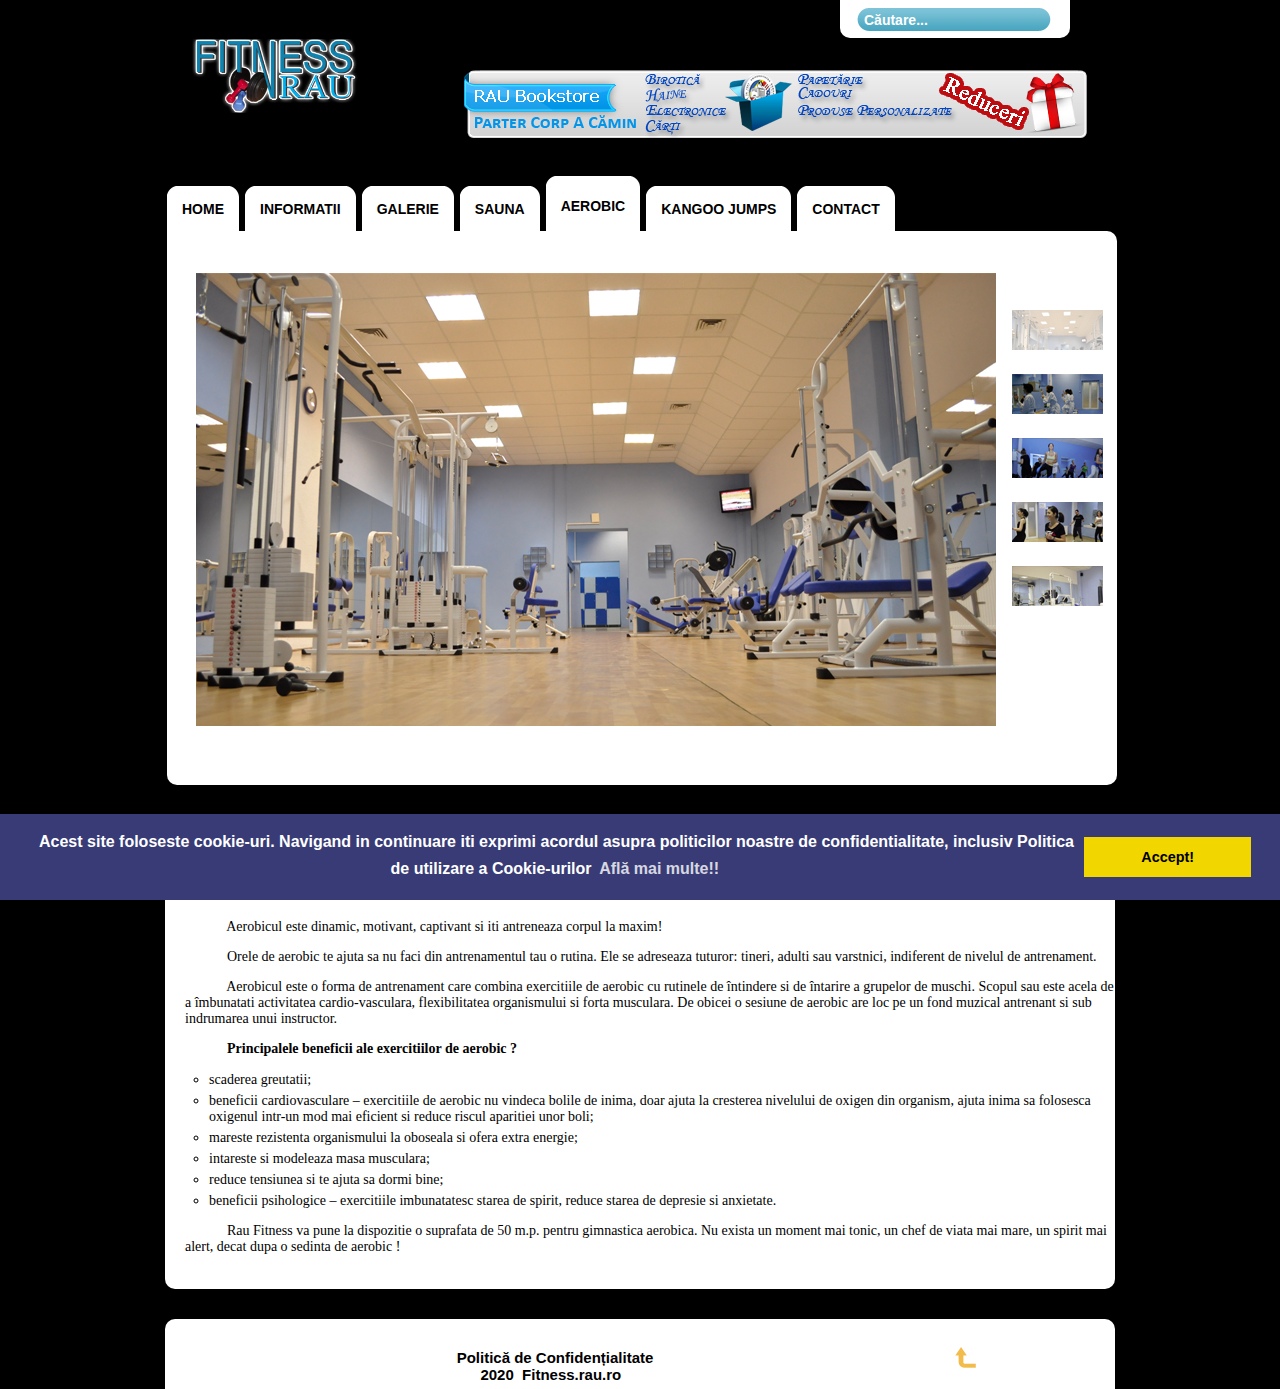
<file: index.php/aerobic.html>
<!DOCTYPE html PUBLIC "-//W3C//DTD XHTML 1.0 Transitional//EN" "http://www.w3.org/TR/xhtml1/DTD/xhtml1-transitional.dtd">

<html xmlns="http://www.w3.org/1999/xhtml" >

<head>

	  <!--<base href="http://fitness.rau.ro/index.php/aerobic" />-->
  <meta http-equiv="content-type" content="text/html; charset=utf-8" />
  <meta name="keywords" content="Aerobic, antrenament, exercitii aerobic, aerobic sector 1, fitness, beneficii aerobic, rau fitness, sedinta aerobic, fitness romano-americana" />
  <meta name="author" content="Super User" />
  <meta name="description" content=" Aerobicul este o forma de antrenament care combina exercitiile de aerobic cu rutinele de întindere si de întarire a grupelor de muschi. Scopul sau este acela de a îmbunatati activitatea cardio-vasculara, flexibilitatea organismului si forta musculara. De obicei o sesiune de aerobic are loc pe un fond muzical antrenant si sub indrumarea unui instructor." />
  <meta name="generator" content="Joomla! - Open Source Content Management" />
  <title>Aerobic</title>
  <link href="../templates/arlqueensblack/favicon.ico.gif" rel="shortcut icon" type="image/vnd.microsoft.icon" />
  <link href="component/search/index-Itemid=474&amp;format=opensearch" rel="search" title="Căutare Fitness.rau.ro" type="application/opensearchdescription+xml" />
  <script src="http://fitness.rau.ro/media/system/js/mootools-core.js" type="text/javascript"></script>
  <script src="http://fitness.rau.ro/media/system/js/core.js" type="text/javascript"></script>
  <script src="http://fitness.rau.ro/media/system/js/caption.js" type="text/javascript"></script>
  <script src="http://fitness.rau.ro/media/system/js/mootools-more.js" type="text/javascript"></script>
  <script type="text/javascript">
window.addEvent('load', function() {
				new JCaption('img.caption');
			});
  </script>

		
		
		
	


<link rel="stylesheet" href="../templates/arlqueensblack/css/tdefaut.css" type="text/css" media="all" />
<link rel="stylesheet" href="../templates/arlqueensblack/css/box.css" type="text/css" media="all" />
<script type="text/javascript" src="../templates/arlqueensblack/js/mootools.js"></script>
<script type="text/javascript" src="../templates/arlqueensblack/js/script.js"></script>
<script type="text/javascript" src="../templates/arlqueensblack/js/jquery.js"></script>
<script type="text/javascript" src="../templates/arlqueensblack/js/faded.js"></script>
<script type="text/javascript" src="../templates/arlqueensblack/js/DD_roundies_0.0.2a-min.js"></script>
<script type="text/javascript" src="../templates/arlqueensblack/js/scroll.js"></script>

<!--[if IE 7]>
<link href="/templates/arlqueensblack/css/ie7.css" rel="stylesheet" type="text/css" />
<![endif]-->

<!--[if IE 8]>
<link href="/templates/arlqueensblack/css/ie8.css" rel="stylesheet" type="text/css" />
<![endif]-->

<script type="text/javascript">
DD_roundies.addRule('#search ', '0px 0px 10px 10px', true);
DD_roundies.addRule('#content', '0px 10px 10px 10px', true);
DD_roundies.addRule('#main,#main-full,#main-mid,#colonnewrap,#colonnewrap-mid,p.readmore', '10px 10px 10px 10px', true);
DD_roundies.addRule('div.moduletable h3,div.moduletable_menu h3,div.moduletable_text h3,#ftb-f', '10px 10px 0px 0px', true);
</script>

 <script type="text/javascript">
        window.addEvent('domready', function() {
        SqueezeBox.initialize({});
        $$('a.modal').each(function(el) {
            el.addEvent('click', function(e) {
                new Event(e).stop();
                 SqueezeBox.fromElement(el);
            });
         });
      });
    </script>
<link rel="shortcut icon" href="../templates/arlqueensblack/favicon.ico.gif" />

<link rel="stylesheet" type="text/css" href="../cookieconsent.min.css" />
<script src="../cookieconsent.min.js"></script>
<script>
window.addEventListener("load", function(){
window.cookieconsent.initialise({
  "palette": {
    "popup": {
      "background": "#383b75"
    },
    "button": {
      "background": "#f1d600"
    }
  },
  "content": {
    "message": "Acest site foloseste cookie-uri. Navigand in continuare iti exprimi acordul asupra politicilor noastre de confidentialitate, inclusiv Politica de utilizare a Cookie-urilor",
    "dismiss": "Accept!",
    "link": "Află mai multe!!",
    "href": "http://privacy.rau.ro/"
  }
})});
</script>

</head>
<body>
    <div class="pagewidth">
	    <div id="wrapper-search">
		    <div id="search">
			     
<form action="aerobic.html" method="post">
	<div class="search">
		<input name="searchword" id="mod_search_searchword" maxlength="20"  class="inputbox" type="text" size="20" value="Căutare..."  onblur="if (this.value=='') this.value='Căutare...';" onfocus="if (this.value=='Căutare...') this.value='';" />
	<input type="hidden" name="task" value="search" />
	<input type="hidden" name="option" value="com_search" />
	<input type="hidden" name="Itemid" value="474" />
	</div>
</form>

			</div>
		</div>
		    <div id="sitename">
                <a href="../index.php.html"><img src="../templates/arlqueensblack/images/logo.png" width="210" height="74" alt="logotype" /></a>
</div>
			<div id="slogan">
<img src="../templates/arlqueensblack/images/slogan.png" width="635" height="69" alt="logotype" /></div>
			   <div id="menu">
                  <div class="navigation">
                       
						     
<ul class="menu">
<li class="item-464"><a href="../index.html" >Home</a></li><li class="item-470"><a href="informatii.html" >Informatii</a></li><li class="item-471"><a href="galerie-1.html" >Galerie</a></li><li class="item-472"><a href="infrasauna.html" >sauna</a></li><li class="item-474 current active"><a href="aerobic.html" >Aerobic</a></li><li class="item-476"><a href="kangoo-jumps.html" >Kangoo Jumps </a></li><li class="item-475"><a href="contact.html" >Contact</a></li></ul>

						
				</div>
				    <div id="loginbt">
                    <div  class="text-login">	<a href="#helpdiv" class="modal"  style="cursor:pointer" title="Login"  rel="{size: {x: 206, y: 333}, ajaxOptions: {method: &quot;get&quot;}}">
                         <img src="../templates/arlqueensblack/images/login.png" width="90" height="44" alt="login form" />Login</a>
					</div>
                </div>
                    <div style="display:none;">
                        <div id="helpdiv" >
                            
                        </div>
                    </div>
				</div>
				    <div id="content">
						    <div id="gallery">
			        <div id="faded">
                        <ul>
                            <li><a href="../www.rau.ro.html"><img src="../templates/arlqueensblack/images/slide1.jpg" alt="" /></a></li>
                            <li><img src="../templates/arlqueensblack/images/slide3.jpg" alt="" /></li>
                            <li><img src="../templates/arlqueensblack/images/slide4.jpg" alt="" /></li>
							<li><img src="../templates/arlqueensblack/images/slide5.jpg" alt="" /></li>
							<li><img src="../templates/arlqueensblack/images/slide6.jpg" alt="" /></li>
						</ul>
                             <ul class="pagination">
                                <li> <a href="#" rel="0"> <img src="../templates/arlqueensblack/images/slide1-thumb.jpg" alt="" /></a></li>
                                <li> <a href="#" rel="2"> <img src="../templates/arlqueensblack/images/slide3-thumb.jpg" alt="" /></a> </li>
                                <li> <a href="#" rel="3"> <img src="../templates/arlqueensblack/images/slide4-thumb.jpg" alt="" /></a> </li>
								<li> <a href="#" rel="4"> <img src="../templates/arlqueensblack/images/slide5-thumb.jpg" alt="" /></a> </li>
								<li> <a href="#" rel="5"> <img src="../templates/arlqueensblack/images/slide6-thumb.jpg" alt="" /></a> </li>
                        </ul>
                    </div>
	            </div>
				    <script type="text/javascript">
                         var $j = jQuery.noConflict(); 
                             $j(function(){
                             $j("#faded").faded({
						            speed:500,// 500,
						            crossfade: true,
						            autopagination: false,
						            autoplay: 5000,//default 5000,
						            autorestart: true
				             });
                         });
	                </script>
				        </div>
						   <div id="main-full">
								<div class="item-page">








<div class="content-links">
	<ul>
			</ul>
	</div>

<p align="center">
	<span style="font-size:22px;"><span style="font-family: times new roman,times,serif;"><strong>Aerobic</strong></span></span></p>
<p align="center">
	&nbsp;</p>
<p>
	<span style="font-size:14px;"><span style="font-family: times new roman,times,serif;">&nbsp;&nbsp;&nbsp;&nbsp;&nbsp;&nbsp;&nbsp;&nbsp;&nbsp;&nbsp;&nbsp; Aerobicul este dinamic, motivant, captivant si iti antreneaza corpul la maxim!</span></span></p>
<p>
	<span style="font-size:14px;"><span style="font-family: times new roman,times,serif;">&nbsp;&nbsp;&nbsp;&nbsp;&nbsp;&nbsp;&nbsp;&nbsp;&nbsp;&nbsp;&nbsp; Orele de aerobic te ajuta sa nu faci din antrenamentul tau o rutina. Ele se adreseaza tuturor: tineri, adulti sau varstnici, indiferent de nivelul de antrenament.</span></span></p>
<p>
	<span style="font-size:14px;"><span style="font-family: times new roman,times,serif;">&nbsp;&nbsp;&nbsp;&nbsp;&nbsp;&nbsp;&nbsp;&nbsp;&nbsp;&nbsp;&nbsp; Aerobicul este o forma de antrenament care combina exercitiile de aerobic cu rutinele de &icirc;ntindere si de &icirc;ntarire a grupelor de muschi. Scopul sau este acela de a &icirc;mbunatati activitatea cardio-vasculara, flexibilitatea organismului si forta musculara. De obicei o sesiune de aerobic are loc pe un fond muzical antrenant si sub indrumarea unui instructor.</span></span></p>
<p>
	<span style="font-size:14px;"><span style="font-family: times new roman,times,serif;"><strong>&nbsp;&nbsp;&nbsp;&nbsp;&nbsp;&nbsp;&nbsp;&nbsp;&nbsp;&nbsp;&nbsp; Principalele beneficii ale exercitiilor de aerobic ?</strong></span></span></p>
<ul>
	<li>
		<span style="font-size:14px;"><span style="font-family: times new roman,times,serif;">scaderea greutatii;</span></span></li>
	<li>
		<span style="font-size:14px;"><span style="font-family: times new roman,times,serif;">beneficii cardiovasculare &ndash; exercitiile de aerobic nu vindeca bolile de inima, doar ajuta la cresterea nivelului de oxigen din organism, ajuta inima sa folosesca oxigenul intr-un mod mai eficient si reduce riscul aparitiei unor boli;</span></span></li>
	<li>
		<span style="font-size:14px;"><span style="font-family: times new roman,times,serif;">mareste rezistenta organismului la oboseala si ofera extra energie;</span></span></li>
	<li>
		<span style="font-size:14px;"><span style="font-family: times new roman,times,serif;">intareste si modeleaza masa musculara;</span></span></li>
	<li>
		<span style="font-size:14px;"><span style="font-family: times new roman,times,serif;">reduce tensiunea si te ajuta sa dormi bine;</span></span></li>
	<li>
		<span style="font-size:14px;"><span style="font-family: times new roman,times,serif;">beneficii psihologice &ndash; exercitiile imbunatatesc starea de spirit, reduce starea de depresie si anxietate.</span></span></li>
</ul>
<p>
	<span style="font-size:14px;"><span style="font-family: times new roman,times,serif;">&nbsp;&nbsp;&nbsp;&nbsp;&nbsp;&nbsp;&nbsp;&nbsp;&nbsp;&nbsp;&nbsp; Rau Fitness va pune la dispozitie o suprafata de 50 m.p. pentru gimnastica aerobica. Nu exista un moment mai tonic, un chef de viata mai mare, un spirit mai alert, decat dupa o sedinta de aerobic !</span></span></p>

	
</div>

						    </div>
							 
								<div id="colonnewrap-full">
                                		
	                                	                        </div>
							    <div id="ftb-f">
			                        <div class="ftb">
									<a href="https://privacy.rau.ro/" target="blank">Politică de Confidențialitate</a><br>
                                         2020&nbsp; Fitness.rau.ro&nbsp;&nbsp;								       



















                                    </div>
                                        <div id="top">
                                            <div class="top_button">
                                                <a href="#" onclick="scrollToTop();return false;">
						                        <img src="../templates/arlqueensblack/images/top.jpg" width="30" height="30" alt="top" /></a>
                                            </div>
					                    </div>
							     </div>
	</div>	   					              
</body>
</html>
</file>
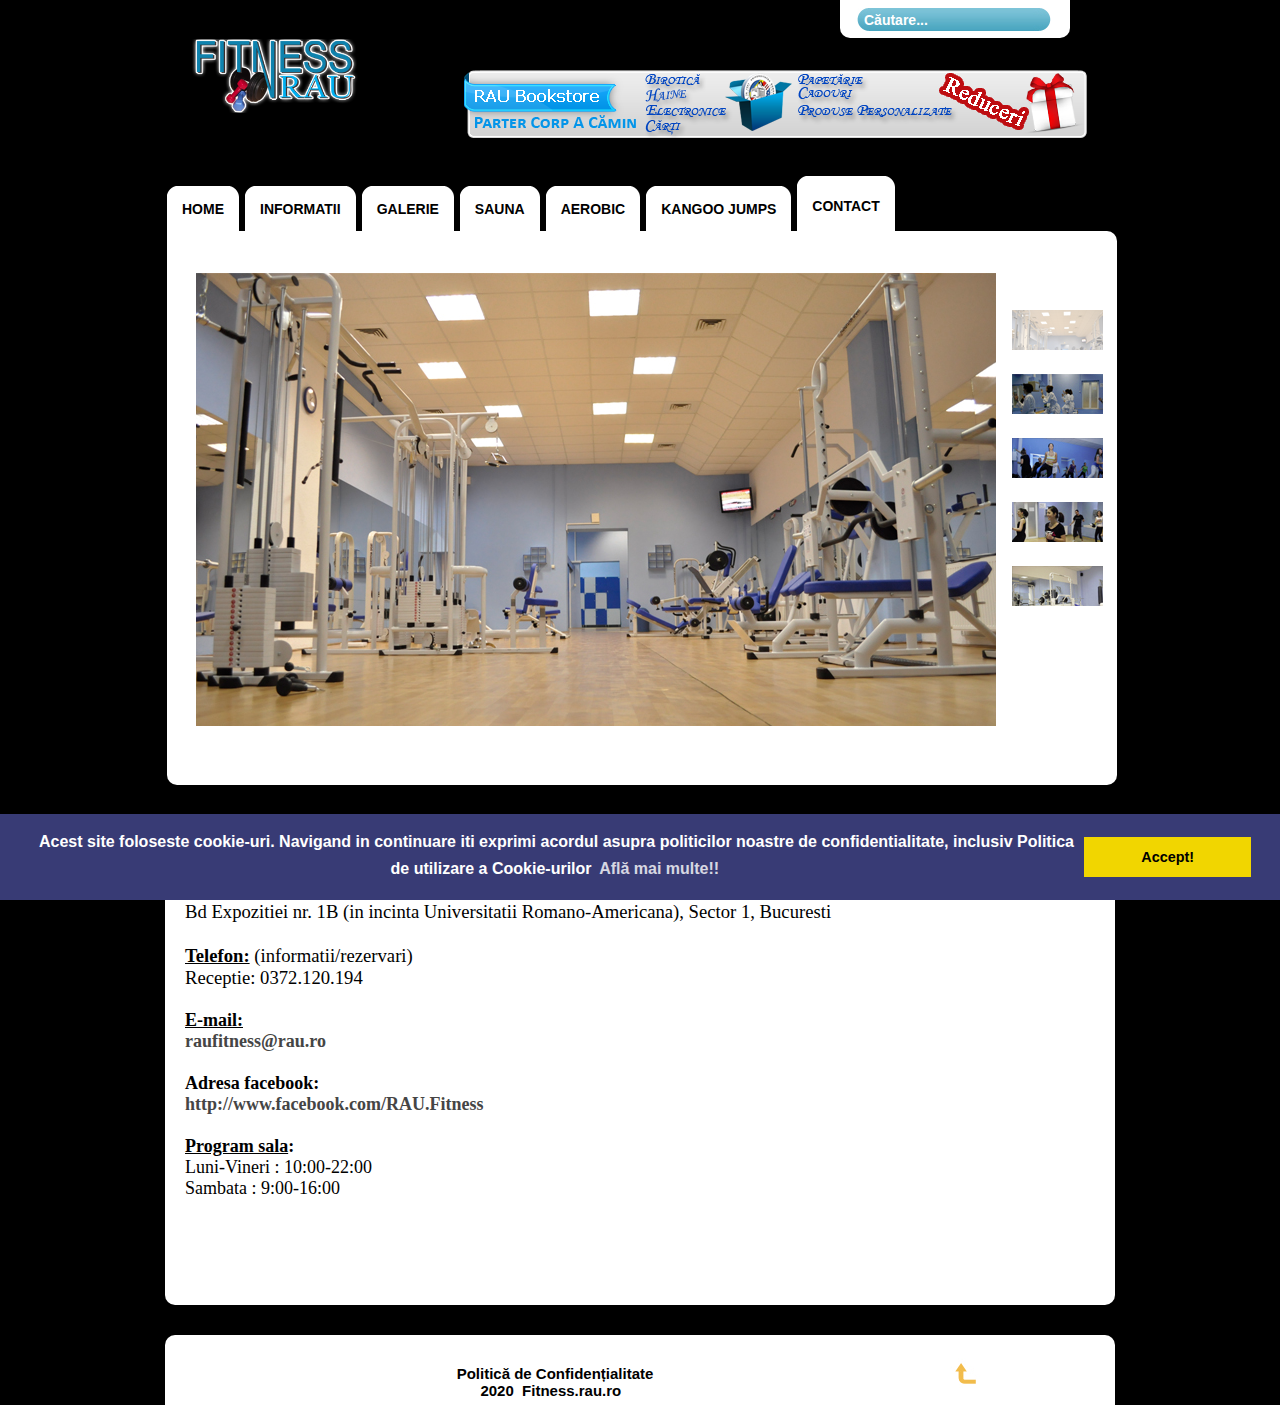
<file: index.php/contact.html>
<!DOCTYPE html PUBLIC "-//W3C//DTD XHTML 1.0 Transitional//EN" "http://www.w3.org/TR/xhtml1/DTD/xhtml1-transitional.dtd">

<html xmlns="http://www.w3.org/1999/xhtml" >

<head>

	  <!--<base href="http://fitness.rau.ro/index.php/contact" />-->
  <meta http-equiv="content-type" content="text/html; charset=utf-8" />
  <meta name="keywords" content="RauFitness Contact, Adresa Sala de fitness" />
  <meta name="author" content="Super User" />
  <meta name="description" content="Adresa RauFitness:
Bd Expozitiei nr. 1B (in incinta Universitatii Romano-Americana), Sector 1, Bucuresti" />
  <meta name="generator" content="Joomla! - Open Source Content Management" />
  <title>Contact</title>
  <link href="../templates/arlqueensblack/favicon.ico.gif" rel="shortcut icon" type="image/vnd.microsoft.icon" />
  <link href="component/search/index-Itemid=475&amp;format=opensearch" rel="search" title="Căutare Fitness.rau.ro" type="application/opensearchdescription+xml" />
  <script src="http://fitness.rau.ro/media/system/js/mootools-core.js" type="text/javascript"></script>
  <script src="http://fitness.rau.ro/media/system/js/core.js" type="text/javascript"></script>
  <script src="http://fitness.rau.ro/media/system/js/caption.js" type="text/javascript"></script>
  <script src="http://maps.google.com/maps/api/js?v=3.x&amp;key=AIzaSyBF2oI3MzXX3RgMU-uXVYzovbAXEV3RvF0&amp;language=ro&amp;libraries=places&amp;sensor=false" type="text/javascript"></script>
  <script src="http://www.google.com/jsapi?key=AIzaSyBF2oI3MzXX3RgMU-uXVYzovbAXEV3RvF0" type="text/javascript"></script>
  <script src="http://www.google.com/uds/?file=earth&amp;v=1" type="text/javascript"></script>
  <script src="http://fitness.rau.ro/media/plugin_googlemap2/site/googleearthv3/googleearth.js" type="text/javascript"></script>
  <script src="http://fitness.rau.ro/media/plugin_googlemap2/site/googlemaps/googlemapsv3.js" type="text/javascript"></script>
  <script src="http://fitness.rau.ro/media/system/js/mootools-more.js" type="text/javascript"></script>
  <script type="text/javascript">
window.addEvent('load', function() {
				new JCaption('img.caption');
			});
  </script>

		
		
		
	


<link rel="stylesheet" href="../templates/arlqueensblack/css/tdefaut.css" type="text/css" media="all" />
<link rel="stylesheet" href="../templates/arlqueensblack/css/box.css" type="text/css" media="all" />
<script type="text/javascript" src="../templates/arlqueensblack/js/mootools.js"></script>
<script type="text/javascript" src="../templates/arlqueensblack/js/script.js"></script>
<script type="text/javascript" src="../templates/arlqueensblack/js/jquery.js"></script>
<script type="text/javascript" src="../templates/arlqueensblack/js/faded.js"></script>
<script type="text/javascript" src="../templates/arlqueensblack/js/DD_roundies_0.0.2a-min.js"></script>
<script type="text/javascript" src="../templates/arlqueensblack/js/scroll.js"></script>

<!--[if IE 7]>
<link href="/templates/arlqueensblack/css/ie7.css" rel="stylesheet" type="text/css" />
<![endif]-->

<!--[if IE 8]>
<link href="/templates/arlqueensblack/css/ie8.css" rel="stylesheet" type="text/css" />
<![endif]-->

<script type="text/javascript">
DD_roundies.addRule('#search ', '0px 0px 10px 10px', true);
DD_roundies.addRule('#content', '0px 10px 10px 10px', true);
DD_roundies.addRule('#main,#main-full,#main-mid,#colonnewrap,#colonnewrap-mid,p.readmore', '10px 10px 10px 10px', true);
DD_roundies.addRule('div.moduletable h3,div.moduletable_menu h3,div.moduletable_text h3,#ftb-f', '10px 10px 0px 0px', true);
</script>

 <script type="text/javascript">
        window.addEvent('domready', function() {
        SqueezeBox.initialize({});
        $$('a.modal').each(function(el) {
            el.addEvent('click', function(e) {
                new Event(e).stop();
                 SqueezeBox.fromElement(el);
            });
         });
      });
    </script>
<link rel="shortcut icon" href="../templates/arlqueensblack/favicon.ico.gif" />

<link rel="stylesheet" type="text/css" href="../cookieconsent.min.css" />
<script src="../cookieconsent.min.js"></script>
<script>
window.addEventListener("load", function(){
window.cookieconsent.initialise({
  "palette": {
    "popup": {
      "background": "#383b75"
    },
    "button": {
      "background": "#f1d600"
    }
  },
  "content": {
    "message": "Acest site foloseste cookie-uri. Navigand in continuare iti exprimi acordul asupra politicilor noastre de confidentialitate, inclusiv Politica de utilizare a Cookie-urilor",
    "dismiss": "Accept!",
    "link": "Află mai multe!!",
    "href": "http://privacy.rau.ro/"
  }
})});
</script>

</head>
<body>
    <div class="pagewidth">
	    <div id="wrapper-search">
		    <div id="search">
			     
<form action="contact.html" method="post">
	<div class="search">
		<input name="searchword" id="mod_search_searchword" maxlength="20"  class="inputbox" type="text" size="20" value="Căutare..."  onblur="if (this.value=='') this.value='Căutare...';" onfocus="if (this.value=='Căutare...') this.value='';" />
	<input type="hidden" name="task" value="search" />
	<input type="hidden" name="option" value="com_search" />
	<input type="hidden" name="Itemid" value="475" />
	</div>
</form>

			</div>
		</div>
		    <div id="sitename">
                <a href="../index.php.html"><img src="../templates/arlqueensblack/images/logo.png" width="210" height="74" alt="logotype" /></a>
</div>
			<div id="slogan">
<img src="../templates/arlqueensblack/images/slogan.png" width="635" height="69" alt="logotype" /></div>
			   <div id="menu">
                  <div class="navigation">
                       
						     
<ul class="menu">
<li class="item-464"><a href="../index.html" >Home</a></li><li class="item-470"><a href="informatii.html" >Informatii</a></li><li class="item-471"><a href="galerie-1.html" >Galerie</a></li><li class="item-472"><a href="infrasauna.html" >sauna</a></li><li class="item-474"><a href="aerobic.html" >Aerobic</a></li><li class="item-476"><a href="kangoo-jumps.html" >Kangoo Jumps </a></li><li class="item-475 current active"><a href="contact.html" >Contact</a></li></ul>

						
				</div>
				    <div id="loginbt">
                    <div  class="text-login">	<a href="#helpdiv" class="modal"  style="cursor:pointer" title="Login"  rel="{size: {x: 206, y: 333}, ajaxOptions: {method: &quot;get&quot;}}">
                         <img src="../templates/arlqueensblack/images/login.png" width="90" height="44" alt="login form" />Login</a>
					</div>
                </div>
                    <div style="display:none;">
                        <div id="helpdiv" >
                            
                        </div>
                    </div>
				</div>
				    <div id="content">
						    <div id="gallery">
			        <div id="faded">
                        <ul>
                            <li><a href="../www.rau.ro.html"><img src="../templates/arlqueensblack/images/slide1.jpg" alt="" /></a></li>
                            <li><img src="../templates/arlqueensblack/images/slide3.jpg" alt="" /></li>
                            <li><img src="../templates/arlqueensblack/images/slide4.jpg" alt="" /></li>
							<li><img src="../templates/arlqueensblack/images/slide5.jpg" alt="" /></li>
							<li><img src="../templates/arlqueensblack/images/slide6.jpg" alt="" /></li>
						</ul>
                             <ul class="pagination">
                                <li> <a href="#" rel="0"> <img src="../templates/arlqueensblack/images/slide1-thumb.jpg" alt="" /></a></li>
                                <li> <a href="#" rel="2"> <img src="../templates/arlqueensblack/images/slide3-thumb.jpg" alt="" /></a> </li>
                                <li> <a href="#" rel="3"> <img src="../templates/arlqueensblack/images/slide4-thumb.jpg" alt="" /></a> </li>
								<li> <a href="#" rel="4"> <img src="../templates/arlqueensblack/images/slide5-thumb.jpg" alt="" /></a> </li>
								<li> <a href="#" rel="5"> <img src="../templates/arlqueensblack/images/slide6-thumb.jpg" alt="" /></a> </li>
                        </ul>
                    </div>
	            </div>
				    <script type="text/javascript">
                         var $j = jQuery.noConflict(); 
                             $j(function(){
                             $j("#faded").faded({
						            speed:500,// 500,
						            crossfade: true,
						            autopagination: false,
						            autoplay: 5000,//default 5000,
						            autorestart: true
				             });
                         });
	                </script>
				        </div>
						   <div id="main-full">
								<div class="item-page">








<div class="content-links">
	<ul>
			</ul>
	</div>

<p>
	&nbsp;</p>
<div style="BACKGROUND-COLOR: #fff; FONT-FAMILY: garamond, new york, times, serif; COLOR: #000; FONT-SIZE: 14pt">
	<div>
		<span style="TEXT-DECORATION: underline"><strong>Adresa:</strong></span><br />
		Bd Expozitiei nr. 1B (in incinta Universitatii Romano-Americana), Sector 1, Bucuresti</div>
	<div>
		<br />
		<span style="TEXT-DECORATION: underline"><strong>Telefon:</strong></span> (informatii/rezervari)<br />
		Receptie: 0372.120.194</div>
	<div style="BACKGROUND-COLOR: transparent; FONT-STYLE: normal; FONT-FAMILY: garamond,new york,times,serif; COLOR: rgb(0,0,0); FONT-SIZE: 18px">
		<br />
		<span style="TEXT-DECORATION: underline"><strong>E-mail:</strong></span><br />
		
 <script type='text/javascript'>
 <!--
 var prefix = '&#109;a' + 'i&#108;' + '&#116;o';
 var path = 'hr' + 'ef' + '=';
 var addy2206 = 'l&#111;t&#117;ssp&#111;rt2002' + '&#64;';
 addy2206 = addy2206 + 'y&#97;h&#111;&#111;' + '&#46;' + 'c&#111;m';
 var addy_text2206 = 'r&#97;&#117;f&#105;tn&#101;ss' + '&#64;' + 'r&#97;&#117;' + '&#46;' + 'r&#111;';
 document.write('<a ' + path + '\'' + prefix + ':' + addy2206 + '\'>');
 document.write(addy_text2206);
 document.write('<\/a>');
 //-->\n </script><script type='text/javascript'>
 <!--
 document.write('<span style=\'display: none;\'>');
 //-->
 </script>This email address is being protected from spambots. You need JavaScript enabled to view it.
 <script type='text/javascript'>
 <!--
 document.write('</');
 document.write('span>');
 //-->
 </script></div>
	<div style="BACKGROUND-COLOR: transparent; FONT-STYLE: normal; FONT-FAMILY: garamond,new york,times,serif; COLOR: rgb(0,0,0); FONT-SIZE: 18px">
		<br />
		<strong>Adresa facebook:<br />
		<a href="https://www.facebook.com/RAU.Fitness" target="_blank">http://www.facebook.com/RAU.Fitness</a></strong></div>
	<div style="BACKGROUND-COLOR: transparent; FONT-STYLE: normal; FONT-FAMILY: garamond,new york,times,serif; COLOR: rgb(0,0,0); FONT-SIZE: 18px">
		&nbsp;</div>
	<div style="BACKGROUND-COLOR: transparent; FONT-STYLE: normal; FONT-FAMILY: garamond,new york,times,serif; COLOR: rgb(0,0,0); FONT-SIZE: 18px; FONT-WEIGHT: bold">
		<span style="TEXT-DECORATION: underline"><strong>Program sala</strong></span>:<br />
		<span style="FONT-WEIGHT: normal">Luni-Vineri : 10:00-22:00<br />
		Sambata : 9:00-16:00</span></div>
	<div style="BACKGROUND-COLOR: transparent; FONT-STYLE: normal; FONT-FAMILY: garamond,new york,times,serif; COLOR: rgb(0,0,0); FONT-SIZE: 18px; FONT-WEIGHT: bold">
		&nbsp;</div>
	<div style="BACKGROUND-COLOR: transparent; FONT-STYLE: normal; FONT-FAMILY: garamond,new york,times,serif; COLOR: rgb(0,0,0); FONT-SIZE: 18px; FONT-WEIGHT: bold">
		&nbsp;</div>
	<div style="background-color: transparent; font-style: normal; font-family: garamond,new york,times,serif; color: rgb(0, 0, 0); font-size: 18px; font-weight: bold; text-align: center;">
		
<!-- Plugin Google Maps version 2.17 by Mike Reumer --><!-- fail nicely if the browser has no Javascript -->
				<noscript><blockquote class='warning'><p><b>JavaScript must be enabled in order for you to use Google Maps.</b> <br/>However, it seems JavaScript is either disabled or not supported by your browser. <br/>To view Google Maps, enable JavaScript by changing your browser options, and then try again.</p></blockquote></noscript><div id='mapbody72_22m32_0' style="display: none; text-align:center"><div id="googlemap72_22m32_0" class="map" style="margin-right: auto; margin-left: auto; width:600px; height:500px;"></div></div>
<script type='text/javascript'>/*<![CDATA[*/
var mapconfig72_22m32_0 = {"debug":"0","show":"1","mapclass":"","loadmootools":"1","googlewebsite":"maps.google.com","align":"center","width":"600px","height":"500px","effect":"horizontal","deflatitude":"44.473754","deflongitude":"26.06545","centerlat":"","centerlon":"","address":"","latitudeid":"","latitudedesc":"1","latitudecoord":"0","latitudeform":"0","controltype":"user","zoomtype":"3D-largeSV","svcontrol":"1","zoom":"16","corzoom":"0","minzoom":"0","maxzoom":"19","rotation":"1","zoomnew":"0","zoomwheel":"1","keyboard":"0","maptype":"Terrain","showmaptype":"1","shownormalmaptype":"1","showsatellitemaptype":"1","showhybridmaptype":"1","showterrainmaptype":"1","showearthmaptype":"1","showscale":"0","overview":"0","ovzoom":"-3","navlabel":"0","dragging":"1","marker":"1","traffic":"0","panoramio":"none","panotype":"none","panoorder":"popularity","panomax":"50","youtube":"none","wiki":"none","adsmanager":"0","maxads":"3","localsearch":"0","adsense":"","channel":"","googlebar":"0","searchlist":"inline","searchtarget":"_blank","searchzoompan":"1","weather":"0","weathercloud":"0","weatherinfo":"1","weathertempunit":"celsius","weatherwindunit":"km","dir":"0","dirtype":"D","avoidhighways":"0","diroptimize":"0","diralternatives":"0","showdir":"1","animdir":"0","animspeed":"1","animautostart":"0","animunit":"kilometers","formspeed":"0","formdirtype":"0","formaddress":"0","formdir":"0","autocompl":"both","txtdir":"Directions: ","txtgetdir":"Get Directions","txtfrom":"From here","txtto":"To here","txtdiraddr":"Address: ","txt_driving":"","txt_avhighways":"","txt_walking":"","txt_optimize":"","txt_alternatives":"","dirdefault":"0","gotoaddr":"0","gotoaddrzoom":"0","txtaddr":"Address: ##","erraddr":"Address ## not found!","clientgeotype":"google","lightbox":"0","txtlightbox":"Open lightbox","lbxcaption":"","lbxwidth":"500px","lbxheight":"700px","lbxcenterlat":"","lbxcenterlon":"","lbxzoom":"","sv":"none","svwidth":"100%","svheight":"300px","svautorotate":"0","svaddress":"1","earthtimeout":"100","earthborders":"1","earthbuildings":"0","earthroads":"0","earthterrain":"0","kmlrenderer":"google","kmlsidebar":"none","kmlsbwidth":"200px","kmllightbox":"0","proxy":"1","tilelayer":"","tilemethod":"","tileopacity":"1","tilebounds":"","tileminzoom":"0","tilemaxzoom":"19","imageurl":"","imagex":"","imagey":"","imagexyunits":"pixels","imagewidth":"","imageheight":"","imageanchorx":"","imageanchory":"","imageanchorunits":"pixels","lang":"ro","mapType":"terrain","geocoded":0,"tolat":"","tolon":"","toaddress":"","description":"","tooltip":"","kml":[],"kmlsb":[],"layer":[],"lookat":[],"camera":[],"msid":"","searchtext":"","latitude":"44.473754","longitude":"26.06545","waypoints":[],"mapnm":"72_22m32_0","descr":"0","geoxmloptions":{"veryquiet":true,"quiet":true,"iwmethod":"click","sortbyname":null,"linktarget":"_self","linkmethod":"dblclick"},"icontype":""};
var mapstyled72_22m32_0 = null;
var googlemap72_22m32_0 = new GoogleMaps('72_22m32_0', mapconfig72_22m32_0, mapstyled72_22m32_0);
/*]]>*/</script></div>
</div>
<p>
	&nbsp;</p>

	
</div>

						    </div>
							 
								<div id="colonnewrap-full">
                                		
	                                	                        </div>
							    <div id="ftb-f">
			                        <div class="ftb">
									<a href="https://privacy.rau.ro/" target="blank">Politică de Confidențialitate</a><br>
                                         2020&nbsp; Fitness.rau.ro&nbsp;&nbsp;								       



















                                    </div>
                                        <div id="top">
                                            <div class="top_button">
                                                <a href="#" onclick="scrollToTop();return false;">
						                        <img src="../templates/arlqueensblack/images/top.jpg" width="30" height="30" alt="top" /></a>
                                            </div>
					                    </div>
							     </div>
	</div>	   					              
</body>
</html>
</file>
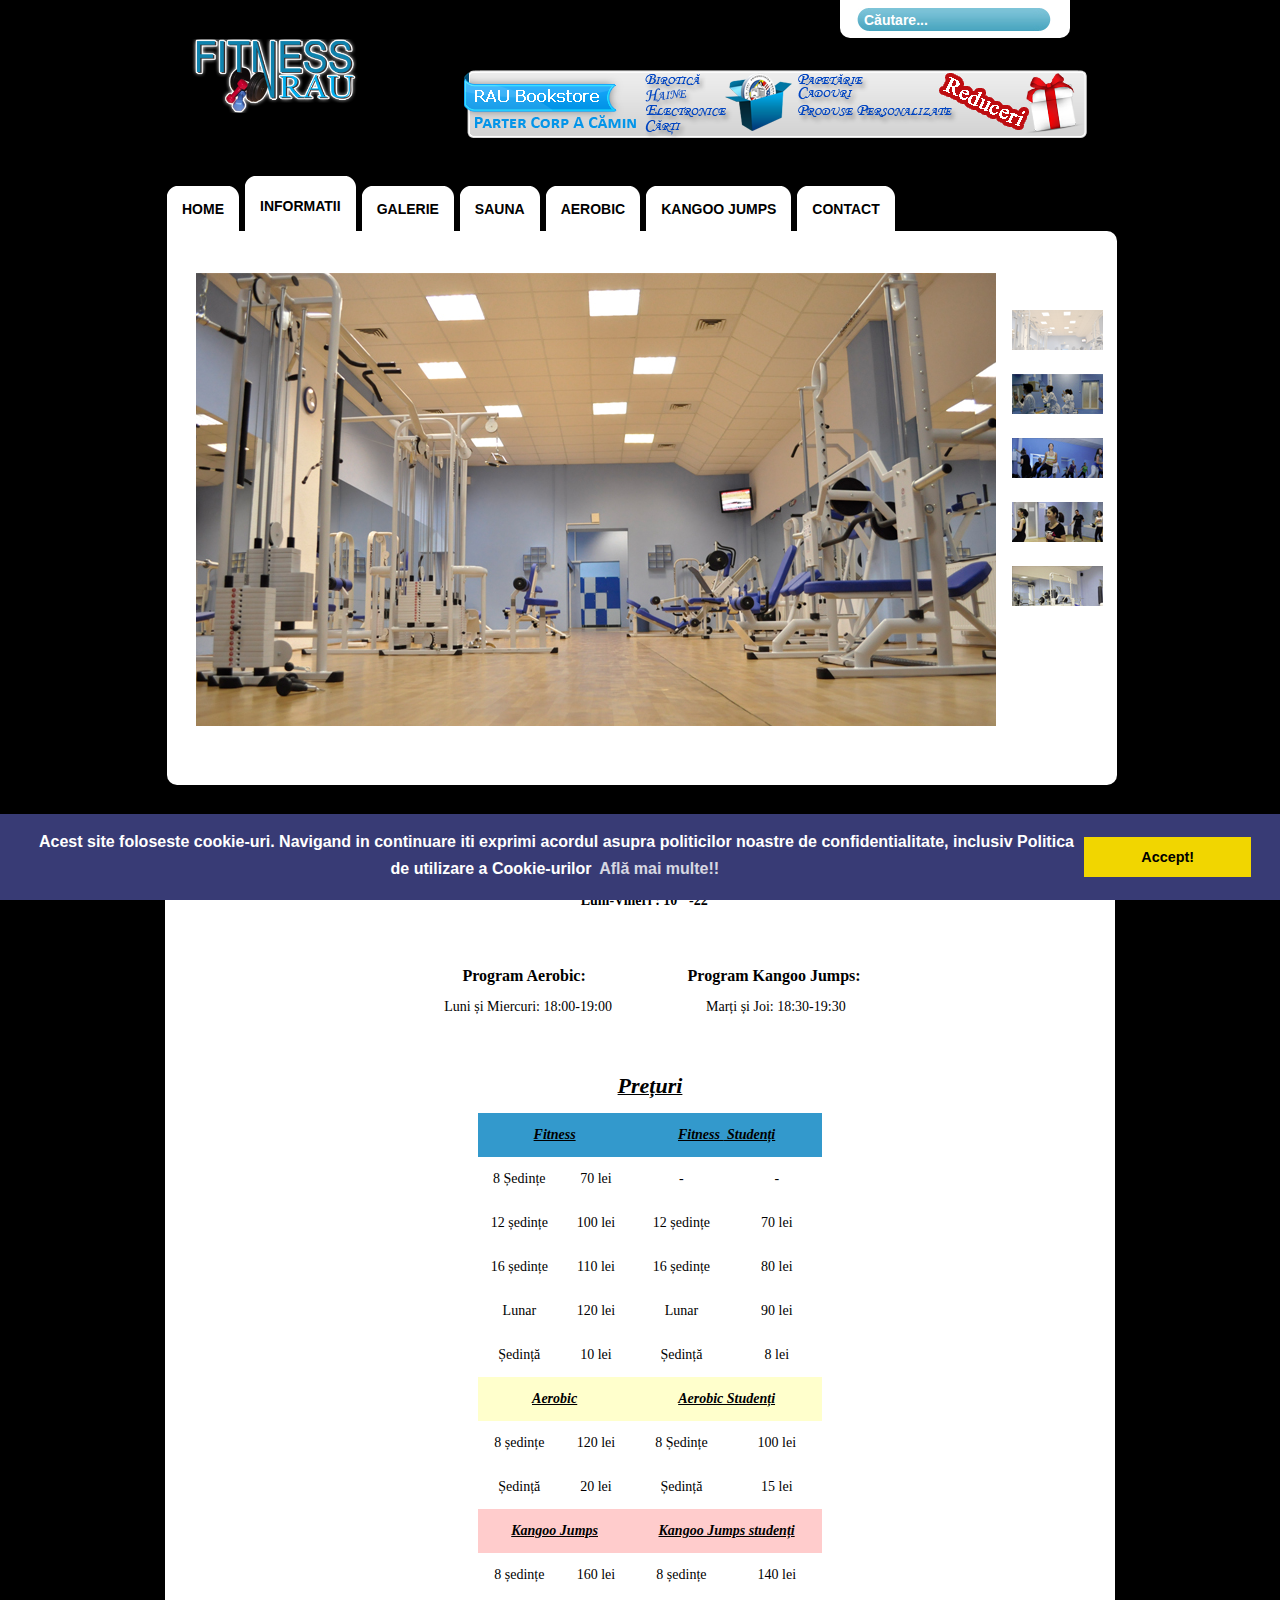
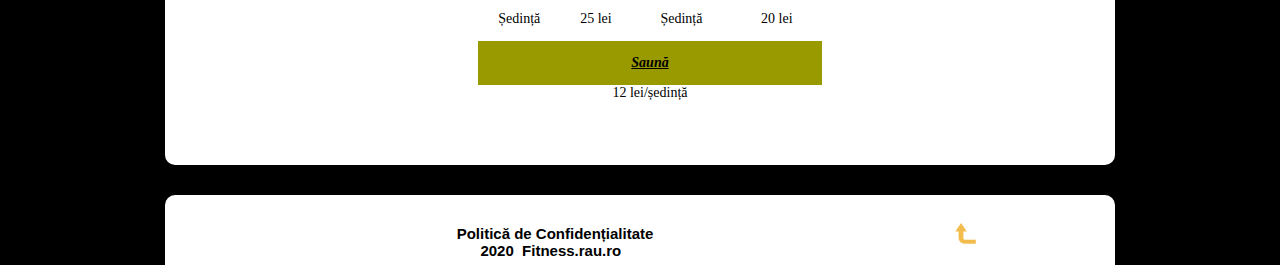
<file: index.php/informatii.html>
<!DOCTYPE html PUBLIC "-//W3C//DTD XHTML 1.0 Transitional//EN" "http://www.w3.org/TR/xhtml1/DTD/xhtml1-transitional.dtd">

<html xmlns="http://www.w3.org/1999/xhtml" >

<head>

	  <!--<base href="http://fitness.rau.ro/index.php/informatii" />-->
  <meta http-equiv="content-type" content="text/html; charset=utf-8" />
  <meta name="keywords" content="Program Kangoo Jumps, Program Aerobic, Preturi, Fitness, Aerobic, Aerobic Studenti, Fitness  Studenti" />
  <meta name="author" content="Super User" />
  <meta name="description" content="Aici veti gasi programul si  preturile" />
  <meta name="generator" content="Joomla! - Open Source Content Management" />
  <title>Informatii</title>
  <link href="../templates/arlqueensblack/favicon.ico.gif" rel="shortcut icon" type="image/vnd.microsoft.icon" />
  <link href="component/search/index-Itemid=470&amp;format=opensearch" rel="search" title="Căutare Fitness.rau.ro" type="application/opensearchdescription+xml" />
  <script src="http://fitness.rau.ro/media/system/js/mootools-core.js" type="text/javascript"></script>
  <script src="http://fitness.rau.ro/media/system/js/core.js" type="text/javascript"></script>
  <script src="http://fitness.rau.ro/media/system/js/caption.js" type="text/javascript"></script>
  <script src="http://fitness.rau.ro/media/system/js/mootools-more.js" type="text/javascript"></script>
  <script type="text/javascript">
window.addEvent('load', function() {
				new JCaption('img.caption');
			});
  </script>

		
		
		
	


<link rel="stylesheet" href="../templates/arlqueensblack/css/tdefaut.css" type="text/css" media="all" />
<link rel="stylesheet" href="../templates/arlqueensblack/css/box.css" type="text/css" media="all" />
<script type="text/javascript" src="../templates/arlqueensblack/js/mootools.js"></script>
<script type="text/javascript" src="../templates/arlqueensblack/js/script.js"></script>
<script type="text/javascript" src="../templates/arlqueensblack/js/jquery.js"></script>
<script type="text/javascript" src="../templates/arlqueensblack/js/faded.js"></script>
<script type="text/javascript" src="../templates/arlqueensblack/js/DD_roundies_0.0.2a-min.js"></script>
<script type="text/javascript" src="../templates/arlqueensblack/js/scroll.js"></script>

<!--[if IE 7]>
<link href="/templates/arlqueensblack/css/ie7.css" rel="stylesheet" type="text/css" />
<![endif]-->

<!--[if IE 8]>
<link href="/templates/arlqueensblack/css/ie8.css" rel="stylesheet" type="text/css" />
<![endif]-->

<script type="text/javascript">
DD_roundies.addRule('#search ', '0px 0px 10px 10px', true);
DD_roundies.addRule('#content', '0px 10px 10px 10px', true);
DD_roundies.addRule('#main,#main-full,#main-mid,#colonnewrap,#colonnewrap-mid,p.readmore', '10px 10px 10px 10px', true);
DD_roundies.addRule('div.moduletable h3,div.moduletable_menu h3,div.moduletable_text h3,#ftb-f', '10px 10px 0px 0px', true);
</script>

 <script type="text/javascript">
        window.addEvent('domready', function() {
        SqueezeBox.initialize({});
        $$('a.modal').each(function(el) {
            el.addEvent('click', function(e) {
                new Event(e).stop();
                 SqueezeBox.fromElement(el);
            });
         });
      });
    </script>
<link rel="shortcut icon" href="../templates/arlqueensblack/favicon.ico.gif" />

<link rel="stylesheet" type="text/css" href="../cookieconsent.min.css" />
<script src="../cookieconsent.min.js"></script>
<script>
window.addEventListener("load", function(){
window.cookieconsent.initialise({
  "palette": {
    "popup": {
      "background": "#383b75"
    },
    "button": {
      "background": "#f1d600"
    }
  },
  "content": {
    "message": "Acest site foloseste cookie-uri. Navigand in continuare iti exprimi acordul asupra politicilor noastre de confidentialitate, inclusiv Politica de utilizare a Cookie-urilor",
    "dismiss": "Accept!",
    "link": "Află mai multe!!",
    "href": "http://privacy.rau.ro/"
  }
})});
</script>

</head>
<body>
    <div class="pagewidth">
	    <div id="wrapper-search">
		    <div id="search">
			     
<form action="informatii.html" method="post">
	<div class="search">
		<input name="searchword" id="mod_search_searchword" maxlength="20"  class="inputbox" type="text" size="20" value="Căutare..."  onblur="if (this.value=='') this.value='Căutare...';" onfocus="if (this.value=='Căutare...') this.value='';" />
	<input type="hidden" name="task" value="search" />
	<input type="hidden" name="option" value="com_search" />
	<input type="hidden" name="Itemid" value="470" />
	</div>
</form>

			</div>
		</div>
		    <div id="sitename">
                <a href="../index.php.html"><img src="../templates/arlqueensblack/images/logo.png" width="210" height="74" alt="logotype" /></a>
</div>
			<div id="slogan">
<img src="../templates/arlqueensblack/images/slogan.png" width="635" height="69" alt="logotype" /></div>
			   <div id="menu">
                  <div class="navigation">
                       
						     
<ul class="menu">
<li class="item-464"><a href="../index.html" >Home</a></li><li class="item-470 current active"><a href="informatii.html" >Informatii</a></li><li class="item-471"><a href="galerie-1.html" >Galerie</a></li><li class="item-472"><a href="infrasauna.html" >sauna</a></li><li class="item-474"><a href="aerobic.html" >Aerobic</a></li><li class="item-476"><a href="kangoo-jumps.html" >Kangoo Jumps </a></li><li class="item-475"><a href="contact.html" >Contact</a></li></ul>

						
				</div>
				    <div id="loginbt">
                    <div  class="text-login">	<a href="#helpdiv" class="modal"  style="cursor:pointer" title="Login"  rel="{size: {x: 206, y: 333}, ajaxOptions: {method: &quot;get&quot;}}">
                         <img src="../templates/arlqueensblack/images/login.png" width="90" height="44" alt="login form" />Login</a>
					</div>
                </div>
                    <div style="display:none;">
                        <div id="helpdiv" >
                            
                        </div>
                    </div>
				</div>
				    <div id="content">
						    <div id="gallery">
			        <div id="faded">
                        <ul>
                            <li><a href="../www.rau.ro.html"><img src="../templates/arlqueensblack/images/slide1.jpg" alt="" /></a></li>
                            <li><img src="../templates/arlqueensblack/images/slide3.jpg" alt="" /></li>
                            <li><img src="../templates/arlqueensblack/images/slide4.jpg" alt="" /></li>
							<li><img src="../templates/arlqueensblack/images/slide5.jpg" alt="" /></li>
							<li><img src="../templates/arlqueensblack/images/slide6.jpg" alt="" /></li>
						</ul>
                             <ul class="pagination">
                                <li> <a href="#" rel="0"> <img src="../templates/arlqueensblack/images/slide1-thumb.jpg" alt="" /></a></li>
                                <li> <a href="#" rel="2"> <img src="../templates/arlqueensblack/images/slide3-thumb.jpg" alt="" /></a> </li>
                                <li> <a href="#" rel="3"> <img src="../templates/arlqueensblack/images/slide4-thumb.jpg" alt="" /></a> </li>
								<li> <a href="#" rel="4"> <img src="../templates/arlqueensblack/images/slide5-thumb.jpg" alt="" /></a> </li>
								<li> <a href="#" rel="5"> <img src="../templates/arlqueensblack/images/slide6-thumb.jpg" alt="" /></a> </li>
                        </ul>
                    </div>
	            </div>
				    <script type="text/javascript">
                         var $j = jQuery.noConflict(); 
                             $j(function(){
                             $j("#faded").faded({
						            speed:500,// 500,
						            crossfade: true,
						            autopagination: false,
						            autoplay: 5000,//default 5000,
						            autorestart: true
				             });
                         });
	                </script>
				        </div>
						   <div id="main-full">
								<div class="item-page">








<div class="content-links">
	<ul>
			</ul>
	</div>

<table align="center" cellpadding="0" cellspacing="0" height="184" width="492">
	<tbody>
		<tr>
			<td colspan="2" style="width:687px;">
				<p align="center">
					<span style="font-size:22px;"><span style="font-family: times new roman,times,serif;"><strong><em><u>Program sală</u></em></strong></span></span></p>
				<p align="center">
					<span style="font-size:14px;"><span style="font-family: times new roman,times,serif;"><strong>Luni-Vineri : 10<sup>00</sup>-22<sup>00</sup></strong></span></span></p>
				<p align="center">
					&nbsp;</p>
			</td>
		</tr>
		<tr>
			<td style="width:687px;">
				<p style="text-align: center;">
					<span style="font-family:times new roman,times,serif;"><span style="font-size:16px;"><strong>Program Aerobic:&nbsp;&nbsp; </strong></span></span></p>
				<p style="text-align: center;">
					<span style="font-size:14px;"><span style="font-family:times new roman,times,serif;">Luni și Miercuri: 18:00-19:00 </span></span></p>
			</td>
			<td style="width:687px;">
				<p style="text-align: center;">
					<span style="font-size:16px;"><span style="font-family:times new roman,times,serif;"><strong>Program Kangoo Jumps:</strong></span></span></p>
				<p style="text-align: center;">
					<span style="font-size:14px;"><span style="font-family:times new roman,times,serif;">&nbsp;Marți și Joi: 18:30-19:30</span></span></p>
			</td>
		</tr>
	</tbody>
</table>
<p style="text-align: center;">
	&nbsp;</p>
<p style="text-align: center;">
	<u><em><span style="font-size:22px;"><span style="font-family: times new roman,times,serif;"><strong>Prețuri</strong></span></span></em></u></p>
<table align="center" border="0" cellpadding="0" cellspacing="0" height="565" width="344">
	<tbody>
		<tr>
			<td colspan="2" style="width: 236px; background-color: rgb(51, 153, 204);">
				<p align="center">
					<span style="font-size:14px;"><span style="font-family: times new roman,times,serif;"><strong><em><u>Fitness</u></em></strong></span></span></p>
			</td>
			<td colspan="2" style="width: 236px; background-color: rgb(51, 153, 204);">
				<p align="center">
					<em><u><span style="font-size:14px;"><span style="font-family: times new roman,times,serif;"><strong>Fitness</strong> <strong>&nbsp;Studenți</strong></span></span></u></em></p>
			</td>
		</tr>
		<tr>
			<td style="width:120px;">
				<p style="text-align: center;">
					<span style="font-size:14px;"><span style="font-family: times new roman,times,serif;">8 Ședințe</span></span></p>
			</td>
			<td style="width:116px;">
				<p style="text-align: center;">
					<span style="font-size:14px;"><span style="font-family: times new roman,times,serif;">70 lei</span></span></p>
			</td>
			<td style="width:154px;">
				<p style="text-align: center;">
					<span style="font-size:14px;"><span style="font-family: times new roman,times,serif;">-</span></span></p>
			</td>
			<td style="width: 154px; text-align: center;">
				<span style="font-size:14px;"><span style="font-family: times new roman,times,serif;">-</span></span></td>
		</tr>
		<tr>
			<td style="width:120px;">
				<p style="text-align: center;">
					<span style="font-size:14px;"><span style="font-family: times new roman,times,serif;">12 <span style="font-size:14px;"><span style="font-family: times new roman,times,serif;">ședințe</span></span></span></span></p>
			</td>
			<td style="width:116px;">
				<p style="text-align: center;">
					<span style="font-size:14px;"><span style="font-family: times new roman,times,serif;">100 lei</span></span></p>
			</td>
			<td style="width:154px;">
				<p style="text-align: center;">
					<span style="font-size:14px;"><span style="font-family: times new roman,times,serif;">12 </span></span><span style="font-size:14px;"><span style="font-family: times new roman,times,serif;">ședințe</span></span></p>
			</td>
			<td style="width: 154px; text-align: center;">
				<span style="font-size:14px;"><span style="font-family: times new roman,times,serif;">70 lei</span></span></td>
		</tr>
		<tr>
			<td style="width:120px;">
				<p style="text-align: center;">
					<span style="font-size:14px;"><span style="font-family: times new roman,times,serif;">16 </span></span><span style="font-size:14px;"><span style="font-family: times new roman,times,serif;">ședințe</span></span></p>
			</td>
			<td style="width:116px;">
				<p style="text-align: center;">
					<span style="font-size:14px;"><span style="font-family: times new roman,times,serif;">110 lei</span></span></p>
			</td>
			<td style="width:154px;">
				<p style="text-align: center;">
					<span style="font-size:14px;"><span style="font-family: times new roman,times,serif;">16 </span></span><span style="font-size:14px;"><span style="font-family: times new roman,times,serif;">ședințe</span></span></p>
			</td>
			<td style="width: 154px; text-align: center;">
				<span style="font-size:14px;"><span style="font-family: times new roman,times,serif;">80 lei</span></span></td>
		</tr>
		<tr>
			<td style="width:120px;">
				<p style="text-align: center;">
					<span style="font-size:14px;"><span style="font-family: times new roman,times,serif;">Lunar</span></span></p>
			</td>
			<td style="width:116px;">
				<p style="text-align: center;">
					<span style="font-size:14px;"><span style="font-family: times new roman,times,serif;">120 lei</span></span></p>
			</td>
			<td style="width:154px;">
				<p style="text-align: center;">
					<span style="font-size:14px;"><span style="font-family: times new roman,times,serif;">Lunar</span></span></p>
			</td>
			<td style="width: 154px; text-align: center;">
				<span style="font-size:14px;"><span style="font-family: times new roman,times,serif;">90 lei</span></span></td>
		</tr>
		<tr>
			<td style="width:120px;">
				<p style="text-align: center;">
					<span style="font-size:14px;"><span style="font-family: times new roman,times,serif;">Ședință</span></span></p>
			</td>
			<td style="width:116px;">
				<p style="text-align: center;">
					<span style="font-size:14px;"><span style="font-family: times new roman,times,serif;">10 lei</span></span></p>
			</td>
			<td style="width:154px;">
				<p style="text-align: center;">
					<span style="font-size:14px;"><span style="font-family: times new roman,times,serif;">Ședință</span></span></p>
			</td>
			<td style="width: 154px; text-align: center;">
				<span style="font-size:14px;"><span style="font-family: times new roman,times,serif;">8 lei</span></span></td>
		</tr>
		<tr>
			<td colspan="2" style="width: 236px; background-color: rgb(255, 255, 204);">
				<p align="center">
					<u><span style="font-size:14px;"><span style="font-family: times new roman,times,serif;"><span style="font-size:14px;"><span style="font-family: times new roman,times,serif;"><strong><em><u>Aerobic </u></em></strong></span></span></span></span></u></p>
			</td>
			<td colspan="2" style="width: 236px; background-color: rgb(255, 255, 204);">
				<p align="center">
					<span style="font-size:14px;"><span style="font-family: times new roman,times,serif;"><strong><em><u>Aerobic Studenți</u></em></strong></span></span></p>
			</td>
		</tr>
		<tr>
			<td style="width:120px;">
				<p style="text-align: center;">
					<span style="font-size:14px;"><span style="font-family: times new roman,times,serif;">8 ședințe</span></span></p>
			</td>
			<td style="width:116px;">
				<p style="text-align: center;">
					<span style="font-size:14px;"><span style="font-family: times new roman,times,serif;">120 lei</span></span></p>
			</td>
			<td style="width:154px;">
				<p style="text-align: center;">
					<span style="font-size:14px;"><span style="font-family: times new roman,times,serif;">8 Ședințe</span></span></p>
			</td>
			<td style="width: 154px; text-align: center;">
				<span style="font-size:14px;"><span style="font-family: times new roman,times,serif;">100 lei</span></span></td>
		</tr>
		<tr>
			<td style="width:120px;">
				<p style="text-align: center;">
					<span style="font-size:14px;"><span style="font-family: times new roman,times,serif;">Ședință</span></span></p>
			</td>
			<td style="width:116px;">
				<p style="text-align: center;">
					<span style="font-size:14px;"><span style="font-family: times new roman,times,serif;">20 lei</span></span></p>
			</td>
			<td style="width:154px;">
				<p style="text-align: center;">
					<span style="font-size:14px;"><span style="font-family: times new roman,times,serif;">Ședință</span></span></p>
			</td>
			<td style="width: 154px; text-align: center;">
				<span style="font-size:14px;"><span style="font-family: times new roman,times,serif;">15 lei</span></span></td>
		</tr>
		<tr>
			<td colspan="2" style="width: 120px; background-color: rgb(255, 204, 204);">
				<p style="text-align: center;">
					<span style="font-size:14px;"><span style="font-family: times new roman,times,serif;"><strong><em><u>Kangoo Jumps </u></em></strong></span></span></p>
			</td>
			<td colspan="2" style="width: 120px; background-color: rgb(255, 204, 204); text-align: center;">
				<span style="font-size:14px;"><span style="font-family: times new roman,times,serif;"><strong><em><u>Kangoo Jumps studenți</u></em></strong></span></span></td>
		</tr>
		<tr>
			<td style="width: 120px; text-align: center;">
				<span style="font-size:14px;"><span style="font-family: times new roman,times,serif;">8 ședințe</span></span></td>
			<td style="width: 116px; text-align: center;">
				<p>
					<span style="font-size:14px;"><span style="font-family:times new roman,times,serif;">160 lei</span></span></p>
			</td>
			<td style="width: 154px; text-align: center;">
				<span style="font-size:14px;"><span style="font-family: times new roman,times,serif;">8 ședințe</span></span></td>
			<td style="width: 154px; text-align: center;">
				<span style="font-size:14px;"><span style="font-family: times new roman,times,serif;">140 lei</span></span></td>
		</tr>
		<tr>
			<td style="width: 120px; text-align: center;">
				<span style="font-size:14px;"><span style="font-family: times new roman,times,serif;">Ședință</span></span></td>
			<td style="width: 116px; text-align: center;">
				<p>
					<span style="font-size:14px;"><span style="font-family:times new roman,times,serif;">25 lei</span></span></p>
			</td>
			<td style="width: 154px; text-align: center;">
				<span style="font-size:14px;"><span style="font-family: times new roman,times,serif;">Ședință</span></span></td>
			<td style="width: 154px; text-align: center;">
				<span style="font-size:14px;"><span style="font-family: times new roman,times,serif;">20 lei</span></span></td>
		</tr>
		<tr>
			<td colspan="4" style="width: 120px; background-color: rgb(153, 153, 0);">
				<p style="text-align: center;">
					<span style="font-size:14px;"><span style="font-family: times new roman,times,serif;"><strong><em><u>Saună</u></em></strong></span></span></p>
			</td>
		</tr>
		<tr>
			<td colspan="4" style="width: 120px; text-align: center;">
				<span style="font-size:14px;"><span style="font-family: times new roman,times,serif;">12 lei/ședință</span></span></td>
		</tr>
	</tbody>
</table>
<p>
	&nbsp;</p>

	
</div>

						    </div>
							 
								<div id="colonnewrap-full">
                                		
	                                	                        </div>
							    <div id="ftb-f">
			                        <div class="ftb">
									<a href="https://privacy.rau.ro/" target="blank">Politică de Confidențialitate</a><br>
                                         2020&nbsp; Fitness.rau.ro&nbsp;&nbsp;								       



















                                    </div>
                                        <div id="top">
                                            <div class="top_button">
                                                <a href="#" onclick="scrollToTop();return false;">
						                        <img src="../templates/arlqueensblack/images/top.jpg" width="30" height="30" alt="top" /></a>
                                            </div>
					                    </div>
							     </div>
	</div>	   					              
</body>
</html>
</file>
<file: templates/arlqueensblack/css/tdefaut.css>
html {
height: 100%;

}

body{
margin:0;
padding:0;
text-align:center;
background:#000;
font-size:14px;
color:#000;
font-family: cambria, tahoma, arial , sans-serif;
font-weight:bold;

}

/*texte*/
p {
font-size: 100%;

}

h1 {
font-size: 200%;

}

h2 {
font-size: 150%;

}

h3 {
font-size: 125%;

}

h4, h5, h6 {
font-size: 100%;

}

/* liens hypertextes*/
 a:link, a:visited {
 text-decoration:none;
 color:#454545;
 font-weight:bold;
 
 }
 
 a:hover {
 color:#60a5bb;
 
 }
 
 ul {
 margin:0;
 padding-left:20px;
 
 }
 
 li {
 list-style-type:circle;
 background:transparent;
 margin: 4px;
 
 }
 
 img {
 border:none;
 margin:3px 5px;
 padding:0;
 
 }
 
 img .caption {
 text-align: left;
 
 }
 
 .highlight{
 background:#60a5bb;
 padding: 0px 2px 0px 2px;
 color:#ffffff;
 
 }
 
 .button {
 background:#60a5bb;
 border:none;
 color:#fff;
 font-weight:bold;
 padding:4px;
 
 }
 
 .inputbox {
 color:#000000;
 background:#efefef;
 border:none;
 padding:4px;
 font-weight:bold;
 
 }
 
 .pagewidth{
 width:950px;
 text-align:center;
 background:transparent;
 margin-left:auto;
 margin-right:auto;
 margin-top:0px;
 margin-bottom:0px;
 position:relative;
 
 }
 
 fieldset {
 margin:0px 5px 5px 5px;
 padding:5px;
 border:none;
 
 }
 
 /*******search*********/
 #wrapper-search {
 float:left;
 width:950px;
 height:36px;
 background:transparent;
 
 }
 
 /*****module search****/
 #search{
 float:right;
 color:#000;
 background:#fff;
 width:230px;
 height:38px;
 margin-right:45px;
 
 }
 
 #search .inputbox {
 float:left;
 background: url("../images/input-search.jpg") 0 0 no-repeat;
 border:none;
 margin:8px  0 0 17px;
 padding:0px 0 0 7px ;
 font-size:14px;
 color:#fff;
 text-transform:capitalize;
 font-weight:bold;
 width:194px;
 height:23px;
 
 }
 
 /******sitename/slogan********/
 #sitename {
 float:left;
 margin-left:5px;
 
 }
 
 #slogan {
 float:left;
 margin-top:30px;
 margin-left:60px;
 
 }
 
 /****topmenu*****/
 #menu {
 float:left;
 width:1000px;
 height:45px;
 margin-top:35px;
 background:transparent;
 
 }
 
 .navigation { 
 float:left;
 height: 45px;
 text-align:center;
 z-index: 50;
 background:transparent;
 width:1000px;
 margin-left:4px;
 
 }
 
 .navigation ul {
 list-style: none;
 margin:0;
 padding:0;
 float: left;
 
 }
 
 .navigation ul ul {
 margin: 0;
 padding: 0;

 }
 
 .navigation ul li {
 margin:0 7px;
 padding: 0;
 float: left;
 list-style: none;
 background: none;
 display: block;

 }
 
 .navigation ul li ul {
 width: 200px;
 position: absolute;
 z-index: 99;
 left: -999em;
 height: auto;w\idth: 200px;
 
 }
 
 .navigation ul li ul ul {
 margin: 0;
 
 }

 .navigation ul li li {
 padding: 0;
 margin: 0;
 width: 100%;
 
 }
 
 .navigation ul ul a {
 width: 100%;
 
 }
 
 .navigation ul li:hover ul ul,
 .navigation ul li:hover ul ul ul,
 .navigation ul li.sfhover ul ul,
 .navigation ul li.havechildsfhover ul ul,
 .navigation ul li.havechild-activesfhover ul ul,
 .navigation ul li.activesfhover ul ul,
 .navigation ul li.sfhover ul ul ul,
 .navigation ul li.havechildsfhover ul ul ul,
 .navigation ul li.havechild-activesfhover ul ul ul,
 .navigation ul li.activesfhover ul ul ul {
 left: -999em;
 
 }
 
 .navigation ul li:hover ul,
 .navigation ul li li:hover ul,
 .navigation ul li li li:hover ul,
 .navigation ul li.sfhover ul,
 .navigation ul li.havechildsfhover ul,
 .navigation ul li.havechild-activesfhover ul,
 .navigation ul li.activesfhover ul,
 .navigation ul li li.sfhover ul,
 .navigation ul li li.havesubchildsfhover ul,
 .navigation ul li li.havesubchild-activesfhover ul,
 .navigation ul li li.activesfhover ul,
 .navigation ul li li li.sfhover ul,
 .navigation ul li li li.havesubchildsfhover ul,
 .navigation ul li li li.havesubchild-activesfhover ul,
 .navigation ul li li li.activesfhover ul {
 left: auto;	
 
 }
 
 /*******************************/
 .navigation ul li a {
 display: block;
 height: 45px;
 padding: 15px 15px 0 15px;
 font-weight:bold;
 color:#000 ;
 font-size:14px;
 text-transform:uppercase;
 
 }
 
 .navigation ul li a:hover {
 color:#4aa6c0;
 
 }
 
 .navigation ul li {
 height:45px !important;
 background: url("../images/menu_02.png") no-repeat 100% 0 ;
 margin:10px 8px 0 8px;
 
 }
 
 .navigation ul li span {
 height:45px !important;
 background: url("../images/menu_01.png") no-repeat 100% 0 ;
 
 }
 
 .navigation ul li a {
 color:#000 ;
 height:45px !important;
 background: url("../images/menu_01.png") no-repeat 0 0 ;
 margin-left:-10px;
 
 }
 
 .navigation ul li.active {
 height:55px !important;
 background: url("../images/menu_active_02.png") no-repeat 100% 0 ;
 margin-top:0 !important;
 
 }
 
 .navigation ul li.active span {
 height:55px !important;
 background: url("../images/menu_active_01.png") no-repeat 100% 0 ;
 margin-top:0 !important;
 
 }
 
 .navigation ul li.active a {
 color:#000 ;
 height:55px !important;
 background: url("../images/menu_active_01.png") no-repeat 0 0 ;
 margin-left:-10px;
 margin-top:0 !important;line-height:30px;
 
 }
 
 .navigation ul li ul {
 background:#fbfafa !important; 
 z-index:500 !important;margin-top:-15px;
 
 }
 
 .navigation ul li ul li {
 float:none;
 width:200px !important;
 border-bottom:1px dashed #d0cdcd !important;
 margin:0 !important;
 padding:0 !important; 
 background:none !important;
 
 }
 
 .navigation ul li ul li a{
 height:45px !important;
 padding-left:5px !important;
 background:none !important;
 padding-top:12px !important;
 
 }
 
 .navigation ul li ul li a:hover  {
 color:#4aa6c0; 
 
 }
 
 .navigation ul li ul li ul {
 margin-left:190px;
 margin-top: -40px;
 padding-bottom: 3px;
 padding-top: 0px;
 text-align:left !important;
 padding-bottom: 0px;
 
 }
 
 .navigation ul li ul li ul li {
 padding-left:20px !important;
 
 }
 
 .navigation ul li ul li.active a {}
 .navigation ul li.active ul li a {}
 .navigation ul li.active ul li a:hover {}
 
 /******content*****/
 
 #content {
 float:left;
 width:100%;
 background:#ffffff;
 margin-top:10px;
 margin-left:2px;
 
 }
 
 #gallery{
 float:left;
 position: relative;
 width: 950px;
 height: 544px;
 margin:10px 0 0 0px;
 overflow: hidden;
 background:transparent;
 padding:0px;
 
 }
 
 #faded {
 float:left;
 position: relative;
 width: 920px;
 height: 460px;
 margin: 25px 0 0 20px;
 overflow: hidden;
 background:transparent;
 padding:0px 0 0 0;
 
 }
 
 #faded  img {
 border-bottom:2px solid #000;
 
 }
 
 ul.pagination {
 position: absolute;
 top: 20px;
 right: 0px;
 
 }
 
 ul.pagination li {
 width: 106px;
 height: 60px;
 overflow: hidden;
 font-weight: bold;
 text-transform: uppercase;
 list-style:none;
 
 }
 
 ul.pagination li a {
 background:transparent;
 display: block;
 width: 106px;
 height: 60px;
 padding: 0px;
 margin:20px 15px 15px 15px;
 text-decoration: none;
 
 }
 
 ul.pagination li.current a, 
 ul.pagination li a:hover {
 background-position: 0% 0% !important;opacity : 0.4; -moz-opacity : 0.4; -ms-filter: "alpha(opacity=40)"; /* IE 8 */ 
 filter : alpha(opacity=40); /* IE < 8 */ 
 
 }
 
 ul.pagination li img {
 float: left;margin: 0 ;
 
 }
 
 /****MAIN*****/
 #main {
 float:left;
 width:500px;
 background:#fff;
 margin-top:30px;
 text-align:left;
 padding:10px;
 margin-bottom:30px;
 
 }
 
 #main-mid {
 float:left;
 width:700px;
 background:#fff;
 margin-top:30px;
 text-align:left;
 padding:10px;
 margin-bottom:30px;
 
 }
 
 #main-full {
 float:left;
 width:930px;
 background:#fff;
 margin-top:30px;
 text-align:left;
 padding:10px;
 margin-bottom:30px;
 
 }
 
 /*****JOOMLA STYLE******/
 .contentpaneopen {
 width:100%;
 
 }
 
 .contentheading{
 font-size:20px;
 font-weight:bold;
 color:#000;
 background:transparent;
 text-transform:capitalize;
 width:85%;
 padding-top:10px;
 padding-bottom:15px;
 
 } 
 
 p.readmore  {float:right;
 font-weight: bold;
 padding:5px;
 margin-right:15px;
 color:#fff;
 margin-top:5px;
 font-weight:bold;
 background:#f2bc4c;
 
 }
 
 p.readmore a  {
 color:#fff;
 
}
 
 p.readmore a:hover  {
 color:#000;
 
}

 ul.actions  {
 background:transparent;
 margin:0;
 
 }
 
 ul.actions  li{
 list-style:none;
 float:right;
 
 }
 
 .article-info {}
 
 dt.article-info-term {
 display:none;
 
}
 
 dl.article-info dd{
 margin:0;
 font-size:12px;
 
 }
 
 .items-leading {
 width:100%;
 font-weight:normal;
 
 }
 
 .items-row {
 width:100%;
 font-weight:normal;
 
 }
 
 /***titre frontpage*****/
 
 .items-leading h2 {
 background:transparent ;
 font-size:22px;
 font-weight:normal;
 text-transform:capitalize;
 
 } 
 
 .items-row  h2{
 background:transparent ;
 font-size:22px;
 font-weight:normal;
 text-transform:capitalize;
 
 }
 
 /*****separation des articles******/
 .item-separator {
 height:15px;
 width:100%;
 display:block;
 
 }
 
 .row-separator {
 height:5px;
 width:100%;
 display:block;
 
 }
 
 .item-page {
 width:100%;
 font-weight:normal;
 padding:10px;
 
 }
 
 .item-page h2 {
 background:transparent ;
 font-size:22px;
 font-weight:normal;
 text-transform:capitalize;
 
 } 
 
 div.cols-1 .item {
 width: 100%; 
 
 }
 
 .cols-1 {
 display:block;
 float: none !important;
 margin:0 !important;
 
 }
 
 .cols-2 .column-1 {
 width:46%;
 float:left;
 
 }
 
 .cols-2 .column-2 {
 width:46%;
 float:right;
 margin:0;
 
 }
 
 .cols-3 .column-1 {
 float:left;
 width:29%;
 padding:0px 5px;
 margin-right:4%;
 
 }
 
 .cols-3 .column-2 {
 float:left;
 width:29%;
 margin-left:0;
 padding:0px 5px;
 
 }
 
 .cols-3 .column-3 {
 float:right;
 width:29%;
 padding:0px 5px;
 
 }
 
 .items-row {
 overflow:hidden;
 margin-bottom:	10px !important;
 
 }
 
 .column-1,.column-2,.column-3 {
 padding:10px 5px;
 
 }
 
 .column-2 {
 width:55%;
 margin-left:40%;
 
 }
 
 .column-3 { 
 width:	30%;
 
 }
 
 .categories-list {}
 
 .categories-list li {
 
 list-style:none;
 
 }
 
 .item-title {
 padding:5px 5px 20px 0;
 font-size:18px;
 font-weight:bold;
 color:#e9e8e6;
 text-transform:capitalize;
 
 }
 
 ul#archive-items li {
 list-style:none;
 
 }
 
 /* ++++++++++++++  items more  ++++++++++++++ */
 .items-more{
 padding-top:10px;
 
 } 
 
 .items-more h3{
 font-weight:normal;
 margin:0;
 padding:5px 5px 5px 5px;
 font-size:1.4em;
 
 }

 .items-more ol{
 line-height:1.3em;
 margin:0 0 0 20px;
 padding:5px 0 5px 2px;
 
 } 
 
 .items-more ol li{
 padding:2px;
 
 } 
 
 .items-more ol li a {
 display:inline;
 margin:0;
 font-weight:normal;
 padding:5px;
 
 } 
 .items-more ol li a:hover, 
 .items-more ol li a:active, 
 .items-more ol li a:focus {
 font-weight:normal;
 padding:5px 5px 5px 5px;
 text-decoration:none
 
 } 
 
 /* ++++++++++++++  pagination  ++++++++++++++ */ 
 .counter {
 text-align:center;padding:4px 0;
 
 }
 
 /* ++++++++++++++  nav entre article  ++++++++++++++ */
 ul.pagenav { 
 position:relative; 
 margin-top:25px; 
 
 } 
 
 ul.pagenav li { 
 list-style: none; 
 padding: 7px; 
 background:#000; 
 color:#fff; 
 
 }
 
 ul.pagenav li a { 
 list-style: none; 
 padding: 7px; 
 color:#fff; 
 
 } 
 
 ul.pagenav li:hover, ul.pagenav li:focus {
 background:#60a5bb; 
 color:#fff; 
 
 } ul.pagenav li a:hover,
 ul.pagenav li a:focus {
 text-decoration:none;
 color:#fff;
 
 }

 ul.pagenav li.pagenav-prev {
 float: left;
 background:#60a5bb;
 
 } 
 
 ul.pagenav li.pagenav-next { 
 float:right;
 background:#60a5bb;
 
 }
 
 /**************************/
 .result-title {padding:10px;}
 .result-title a {font-size:14px;
 text-transform:uppercase;
 letter-spacing:1px;
 font-weight:bold;
 
 }
 
 /****calendar***/
 .calendar {
 float:left;
 display:block ;
 margin:0 20px 0 0px;
 padding:6px 0 0 0 ;
 background: url("../images/bg-calendar.jpg") 0 0 no-repeat;
 width:45px ;
 height:45px;
 font-size:14px;
 text-align:center;
 
 }
 
 .calendar .day {
 color: #f9f4f4;
 font-weight:bold;
 margin: 0;
 padding: 0;
 font-size:14px;
 background:transparent;
 width:45px ;
 font-weight: bold;
 
 }
 
 .calendar .month {
 color: #f9f4f4;
 font-weight: bold;
 margin: 0;
 padding:0 ;
 font-size:14px;
 background:transparent;
 width:45px ;
 
 }
 
 /* Pagination ---*/ 
 
 .counter {
 text-align:center;
 padding:10px 0;
 
 }
 
 ul.page {
 float: left;
 width: 100%;
 padding:10px 0; 
 text-align:center;
 
 }
 
 ul.page li {
 background: none;
 display: inline;
 margin: 0;
 padding: 6px;
 margin:0 3px;
 overflow: hidden;
 border:1px solid #e7e7e7;
 
 }
 
 ul.page li span {
 padding: 6px; 
 line-height: 20px;
 }
 
 ul.page a {
 background:transparent;
 color: #000;
 line-height: 20px;
 padding:6px;
 text-decoration: none;
 
 }
 
 ul.page a:hover, 
 ul.page a:active, 
 ul.page a:focus {
 color: #60a5bb;
 text-decoration: none;
 
 } 
 /********************************************/
 /*** **********BLOCK LEFT/RIGHT***********  /
 /*******************************************/
 #colonnewrap {
 float:right;
 width:420px;
 background:#fff;
 margin-top:30px;
 text-align:left;
 margin-bottom:30px;
 
 }
 
 #colonnewrap-mid {
 float:right;
 width:215px;
 background:#fff;
 margin-top:30px;
 text-align:left;
 margin-bottom:30px;
 
 }
 
 #colonnewrap-full {
 display:none;
 
 }
 
 /*columns*/
 #col1,#col2{
 float: left;
 width: 210px;
 }
 
 #col1 .element ,#col2 .element {
 padding: 0 10px;
 
 }
 
 div.moduletable h3,
 div.moduletable_menu h3,
 div.moduletable_text h3 {
 font-size: 120%;
 padding:4px;
 font-variant: small-caps;
 background:#f2bc4c;
 color:#fff;
 text-align:center
 
 }
 
 div.moduletable,div.moduletable_menu,div.moduletable_text {
 margin: 9px 0 0 0;
 padding: 0 2px 15px 10px;
 background:transparent;
 
 }
 
 div.moduletable ul,div.moduletable_menu ul,div.moduletable_text ul {
 margin-left:0px;
 padding-left:10px;
 
 }
 
 /****publicite*******/
 
 div.bannergroup_text {
 padding-bottom:10px;
 
 }
 
 div.bannerfooter {
 padding:10px;
 
 }
 
 div.banneritem_text  {
 padding-top:10px;
 margin:0;
 
 }
 
 div.bannerheader {
 padding-left:20px !important;
 padding-right:20px !important;
 font-size:14px;
 font-weight:bold;
 
 }
 
 /****footer****/
 #ftb-f{
 float:left;
 width:950px;
 height:70px;
 background:#fff;
 
 }
 
 .ftb {
 float:left;
 margin-top:30px;
 text-align:center;
 font-weight:bold;
 font-size:15px;
 width:780px;
 color:#000;
 
 }
 
 .ftb a{
 padding:0 !important;
 border:none !important;
 color:#000 !important;
 font-weight:bold;
 
 } 
 
 .ftb a:hover{
 padding:0 !important;
 border:none !important;
 color:#000!important;
 
 } 
 
 #top {
 float:left;
 width:30px;
 height:30px;
 margin-top:20px;
 padding:0 !important;
 border:none !important;
 background:transparent;
 
 }
 
 .top_button {
 padding:0 !important;
 border:none !important;
 
 }/*end files*/
</file>
<file: templates/arlqueensblack/css/box.css>
.body-overlayed embed,
.body-overlayed object,
.body-overlayed select {
visibility:	hidden;

}

#sbox-window embed,
#sbox-window object,
#sbox-window select {
visibility:	visible;

}

#sbox-overlay {
position:absolute;
background-color:#000;

}

#sbox-window {
position:absolute;
background:#4aa6c0 ;
text-align:	left;
overflow:visible;
padding:10px;

}

* html #sbox-window {
top: 50% !important;
left: 50% !important;

}

#sbox-btn-close {
position:absolute;
width:30px;
height:30px;
right:-15px;
top:-15px;
background:url("../images/close-box.jpg.html") 0 0 no-repeat ;
border:	none;

}

.sbox-loading #sbox-content{
background-position:center;

}

#sbox-content{
clear:both;
overflow:auto;
height:	100%;
width:100%;

}

.sbox-content-image#sbox-content{
overflow:visible;

}

#sbox-image{
display:block;

}

.sbox-content-image img{
display:block;

}

.sbox-content-iframe#sbox-content{
overflow:visible;

} 
 


#sbox-window {
width: 220px !important;
height: 350px !important;

}

#sbox-btn-close{
right: 10px !important;
top: 10px !important;

}

#helpdiv{
margin-left: 10px;
margin-right: 10px;

}

#loginbt{
float:left;
width: 90px;
height: 44px;
display:block;
margin:10px 0 0 0;
padding:0;


}

.text-login {

}

.text-login a{

}

.text-login a:hover{

}


#helpdiv .moduletable h3 {
text-transform:uppercase;
font-weight:bold;
z-index:999 !important;
position:relative;
background:none;
color:#fff;
text-align:left;

}

#helpdiv a {
color:#000;

}

#helpdiv .button {
background:#fff;
color:#000;

}

#helpdiv .moduletable fieldset {
border:none;

}
</file>
<file: 1/css/style.css>
html {
    font-family: "Roboto", sans-serif;
    -ms-text-size-adjust: 100%;
    -webkit-text-size-adjust: 100%;
}

* {
    -webkit-box-sizing: border-box;
    -moz-box-sizing: border-box;
    box-sizing: border-box;
    outline: none;
}

.container {
    margin-right: auto;
    margin-left: auto;
    padding-left: 10px;
    padding-right: 10px;
}

.clearfix::before, .clearfix::after, .container::before, .container::after, .container-fluid::before, .container-fluid::after {
    display: table;
    content: "";
    line-height: 0;
}

.clearfix::after, .container::after, .container-fluid::after {
    clear: both;
}

[class*="span"] {
    
    min-height: 1px;
}

.span8 {
}

.span7 {
    
}

.row-fluid {
    
}

.row-fluid [class*="span"] {
    display: block;
    width: 100%;
    min-height: 30px;
    box-sizing: border-box;
    float: left;
    margin-left: 2.07447%;
}

.row-fluid [class*="span"]:first-child {
    margin-left: 0px;
}

.row-fluid .span12 {
    width: 99.9468%;
}

.row-fluid .span8 {
    width: 65.9043%;
}

.row::before, .row::after, .row-fluid::before, .row-fluid::after {
    display: table;
    content: "";
    line-height: 0;
}

.row::after, .row-fluid::after {
    clear: both;
}

.navbar-static-top .container, .navbar-fixed-top .container, .navbar-fixed-bottom .container, .span12 {
    
}

.clearfix::before, .clearfix::after {
    display: table;
    content: "";
    line-height: 0;
}

.clearfix::after {
    clear: both;
}

.nav-tabs::before, .nav-pills::before, .nav-tabs::after, .nav-pills::after {
    display: table;
    content: "";
    line-height: 0;
}

.nav-tabs::after, .nav-pills::after {
    clear: both;
}

.tabbable::before, .tabbable::after {
    display: table;
    content: "";
    line-height: 0;
}

.tabbable::after {
    clear: both;
}

.navbar-inner::before, .navbar-inner::after {
    display: table;
    content: "";
    line-height: 0;
}

.navbar-inner::after {
    clear: both;
}

.navbar-form::before, .navbar-form::after {
    display: table;
    content: "";
    line-height: 0;
}

.navbar-form::after {
    clear: both;
}

.navbar .nav > li > .dropdown-menu::before {
    content: "";
    display: inline-block;
    border-left: 7px solid transparent;
    border-right: 7px solid transparent;
    border-bottom: 7px solid rgba(0, 0, 0, 0.2);
    position: absolute;
    top: -7px;
    left: 9px;
}

.navbar .nav > li > .dropdown-menu::after {
    content: "";
    display: inline-block;
    border-left: 6px solid transparent;
    border-right: 6px solid transparent;
    border-bottom: 6px solid rgb(255, 255, 255);
    position: absolute;
    top: -6px;
    left: 10px;
}

.navbar-fixed-bottom .nav > li > .dropdown-menu::before {
    border-top: 7px solid rgba(0, 0, 0, 0.2);
    border-bottom: 0px none;
    bottom: -7px;
    top: auto;
}

.navbar-fixed-bottom .nav > li > .dropdown-menu::after {
    border-top: 6px solid rgb(255, 255, 255);
    border-bottom: 0px none;
    bottom: -6px;
    top: auto;
}

.navbar .pull-right > li > .dropdown-menu::before, .navbar .nav > li > .dropdown-menu.pull-right::before {
    left: auto;
    right: 12px;
}

.navbar .pull-right > li > .dropdown-menu::after, .navbar .nav > li > .dropdown-menu.pull-right::after {
    left: auto;
    right: 13px;
}

.popover .arrow, .popover .arrow::after {
    position: absolute;
    display: block;
    width: 0px;
    height: 0px;
    border-color: transparent;
    border-style: solid;
}

.popover .arrow::after {
    border-width: 10px;
    content: "";
}

.popover.top .arrow::after {
    bottom: 1px;
    margin-left: -10px;
    border-bottom-width: 0px;
    border-top-color: rgb(255, 255, 255);
}

.popover.right .arrow::after {
    left: 1px;
    bottom: -10px;
    border-left-width: 0px;
    border-right-color: rgb(255, 255, 255);
}

.popover.bottom .arrow::after {
    top: 1px;
    margin-left: -10px;
    border-top-width: 0px;
    border-bottom-color: rgb(255, 255, 255);
}

.popover.left .arrow::after {
    right: 1px;
    border-right-width: 0px;
    border-left-color: rgb(255, 255, 255);
    bottom: -10px;
}

.modal-footer::before, .modal-footer::after {
    display: table;
    content: "";
    line-height: 0;
}

.modal-footer::after {
    clear: both;
}

.dropdown-submenu > a::after {
    display: block;
    content: " ";
    float: right;
    width: 0px;
    height: 0px;
    border-color: transparent transparent transparent rgb(204, 204, 204);
    border-style: solid;
    border-width: 5px 0px 5px 5px;
    margin-top: 5px;
    margin-right: -10px;
}

.dropdown-submenu:hover > a::after {
    border-left-color: rgb(255, 255, 255);
}



body {
    background: rgb(255, 255, 255) none repeat scroll 0% 0%;
    color: rgb(0, 0, 0);
    font: 12px Roboto, sans-serif;
}

blockquote, q {
    quotes: none;
}

:focus {
    outline: 0px none;
}

article, aside, details, figcaption, figure, footer, header, hgroup, menu, nav, section {
    display: block;
}

* {
    margin: 0px;
    padding: 0px;
}


ins, a:hover {
    text-decoration: none;
}

#all {
    width: 100%;
    overflow: hidden;
    min-height: 100%;
    height: auto !important;
    position: relative;
}

.span8 {
}

.header {
    padding-bottom: 10px;
    background: rgba(0, 0, 0, 0) url('../images/bg_w.jpg') repeat scroll center top;
}

.logo {
    display: block;
    float: left;
    
    font: 69.29px Arial;
    color: rgb(245, 177, 26);
    text-decoration: none;
    letter-spacing: 1px;
}

.header .row {
    position: relative;
}

.header #logo {
    margin-top: 10px;
}

.header #logo span {
    color: rgb(20, 18, 18);
}

.logo-text {
    display: block;
    font: 17.5px Arial;
    color: rgb(244, 176, 26);
    text-transform: uppercase;
    display: table;
    clear: both;
}

.our-authors-block {
    background: rgba(0, 0, 0, 0) url('../images/bg_d.jpg') repeat scroll center top;
}

.our-authors-block.our-authors-page {
    padding-top: 22px;
}

.our-authors-block.our-authors-page .container {
    background: rgb(255, 255, 255) none repeat scroll 0% 0%;
}

.other-authors {
    background: rgb(236, 170, 10) none repeat scroll 0% 0%;
}

.other-authors .title {
    color: rgb(66, 65, 65);
    font: 33px Arial;
    text-transform: uppercase;
    margin-top: 31px;
    margin-bottom: 26px;
}

.row-author {
    margin-bottom: 4px;
}

.our-authors-page #crumbs {
    margin-top: 36px;
}

#crumbs {
    color: rgb(43, 48, 49);
    font: italic 16px Calibri, Arial;
    margin-left: 10px;
}

#crumbs span {
    color: rgb(43, 48, 49);
    font: italic 16px Calibri, Arial;
}

/*
.footer {
    background: rgba(0, 0, 0, 0) url('./19.gif') repeat scroll 0px 0px;
}
*/

.footer #copyright {
    margin-top: 35px;
    margin-bottom: 39px;
    color: rgb(156, 185, 190);
    font: 16px/18px Calibri, Arial;
}

.main-content .container {
    background-color: transparent !important;
}

.main-content .top {
    background: rgb(255, 255, 255) none repeat scroll 0% 0%;
    padding-bottom: 1px;
}

.main-content h1 {
    font: 700 42px/1.1 "Roboto Slab", serif;
    color: rgb(66, 65, 65);
    text-transform: uppercase;
    margin-top: 15px;
    margin-left: 6px;
    margin-right: 10px;
}

.main-content #crumbs {
    float: left;
    margin-top: 9px;
}

.main-content .rate {
    float: right;
    margin-top: 11px;
    position: relative;
    right: 10px;
}

.main-content .text {
    margin-top: 10px;
    font: 400 18px/1.4 "Roboto", sans-serif;
    color: rgb(98, 103, 104);
}

.main-content .row-content {
    background: rgb(255, 255, 255) none repeat scroll 0% 0%;
}

.main-content .row-fluid {
}

.best-authors {
    padding-bottom: 30px;
}

.best-authors .row-author {
    margin-bottom: 10px;
}

.top-info-line {
    width: 100%;
    height: 30px;
    margin-right: 10px;
/*    background: rgba(0, 0, 0, 0) url('./10.png') repeat-x scroll 0px 17px;*/
}

.top-info-line #crumbs {
    background: rgb(255, 255, 255) none repeat scroll 0% 0%;
    padding-right: 17px;
    margin-left: 0px;
    padding-left: 10px;
}

.top-info-line .rate {
    background: rgb(255, 255, 255) none repeat scroll 0% 0%;
    padding-right: 10px;
    right: 0px;
    padding-left: 15px;
    position: relative;
}

.top-info-line .rate .overlay {
    position: absolute;
    top: 0px;
    left: 0px;
    width: 100%;
    height: 100%;
}

/* .comments {
    padding-top: 32px;
    padding-bottom: 22px;
} */

.comments .comment-form #commentform {
    display: block;
    width: 100%;
}

.comments .comment-form .title {
    margin-top: 9px;
    margin-bottom: 18px;
    color: rgb(40, 40, 40);
    font: 25px Calibri, Arial;
    text-transform: uppercase;
}

.comments .comment-form input {
    border: 0px none;
    width: 96%;
    color: rgb(111, 111, 111);
    font: 16.16px Calibri, Arial;
    padding: 13px 2%;
}

.comments .comment-form textarea {
    margin-top: 30px;
    border: 0px none;
    width: 96%;
    height: 91px;
    color: rgb(111, 111, 111);
    font: 16.16px Calibri, Arial;
    padding: 13px 2%;
}

.comments .comment-form .form-submit {
    position: relative;
    margin: 10px 0px 0px;
    padding: 0px;
    height: 44px;
}

.comments .comment-form #submit {
    background: rgb(40, 40, 40) none repeat scroll 0% 0%;
    position: absolute;
    left: 0px;
    top: 0px;
    cursor: pointer;
    width: 225px;
    padding-left: 0px;
    padding-right: 0px;
    text-align: center;
    color: rgb(253, 185, 22);
    font: italic 15px Calibri, Arial;
}

.comments .comment-form #submit:active {
    right: -1px;
    top: 1px;
}

.comments-ul {
    background: rgba(0, 0, 0, 0) url('../images/bg_w.jpg') repeat scroll center top;
    padding-top: 20px;
    overflow: hidden;
}

.comments-ul .comment-list li {
    display: block;
}

.comments-ul .comment-list li .inside {
    padding-bottom: 20px;
    border-bottom: 1px solid rgb(233, 233, 233);
    position: relative;
    margin-bottom: 20px;
}

.comments-ul .left-comment {
    width: 60px;
    
    
    left: 0px;
    top: 0px;
    float: left;
    text-align: center;
}

.comments-ul .right-comment {
    padding-left: 55px;
}

.comments-ul .right-comment .name-time {
    
    height: 20px;
    
}

.comments-ul .right-comment .name {
    float: left;
    color: rgb(40, 40, 40);
    font: 20px/20px "Roboto", sans-serif;
}

.comments-ul .right-comment .time {
    float: left;
    color: rgb(236, 145, 35);
    font: 13px/20px Calibri, Arial;
    text-transform: lowercase;
    position: relative;
    left: 10px;
    top: 3px;
}

.comments-ul .right-comment .text {
    margin-top: 14px;
    color: rgb(85, 85, 85);
    font: 14px "Roboto", sans-serif;
    display: table;
}

.comment-buttons {
    padding-top: 28px;
    padding-bottom: 26px;
    width: 200px;
    margin: 0px auto;
}

.green_button {
    display: inline-block;
    max-width: 100%;
    text-align: center;
    vertical-align: middle;
    padding: 14px 28px;
    border: 1px solid rgb(24, 117, 0);
    border-radius: 10px;
    background: rgba(0, 0, 0, 0) linear-gradient(to bottom, rgb(45, 221, 0), rgb(24, 117, 0)) repeat scroll 0% 0%;
    text-shadow: 1px 1px 1px rgb(14, 69, 0);
    color: rgb(255, 255, 255) !important;
    text-decoration: none !important;
    font-size: 30px;
    line-height: initial !important;
}

.green_button:hover, .green_button:focus {
    border: 1px solid rgb(28, 138, 0);
    background: rgba(0, 0, 0, 0) linear-gradient(to bottom, rgb(54, 255, 0), rgb(29, 140, 0)) repeat scroll 0% 0%;
    color: rgb(255, 255, 255) !important;
    text-decoration: none !important;
}

.green_button:active {
    background: rgba(0, 0, 0, 0) linear-gradient(to bottom, rgb(24, 117, 0), rgb(24, 117, 0)) repeat scroll 0% 0%;
}

.super-content h1 {
    text-align: left !important;
    color: rgb(0, 0, 0);
    margin-top: 0;
}

.super-content h1 span {
    text-transform: none;
    color: rgb(153, 153, 153);
}

.super-content table tr:nth-child(2n+1) td {
    background: rgb(245, 243, 243) none repeat scroll 0% 0%;
}

.super-content a {
    text-decoration: underline;
}

.super-content a:hover {
    text-decoration: none;
}

img {
    
    margin-right: 15px;
    max-width: 100%;
}

.super-content p {
    margin-bottom: 10px;
    color: rgb(61, 61, 61);
}

.super-content .super-content-in {
    padding: 20px 10px 0px;
}

.super-content .cont-content {
    padding-left: 10px;
    padding-right: 10px;
}

.super-content .cont-content blockquote {
    border-left: 1px solid rgb(204, 204, 204);
    color: rgb(119, 119, 119);
    font: italic 14px/22px Verdana, Arial, sans-serif;
    margin: 30px;
    padding-left: 20px;
}

.super-content .cont-content span {
/*
    color: rgb(51, 51, 51);
    font: 700 24px/1.2 "Open Sans Condensed", sans-serif;
    margin: 10px 0px;
    width: 100%;
*/
}

.super-content .cont-content .inset {
    padding: 7px;
    margin: 10px 0px;
    border-radius: 13px;
    background: rgb(214, 214, 214) none repeat scroll 0% 0%;
    overflow: hidden;
}

.super-content .cont-content .inset .inner {
    padding: 10px 17px 1px;
    border-radius: 8px;
    background: rgb(255, 255, 255) none repeat scroll 0% 0%;
}

.super-content .cont-content .inset .inner p {
    font-size: 16px;
    line-height: 1.3;
    text-align: left;
    text-indent: 0px;
}

.super-content .cont-content .text {
    margin: 15px 0px 0px;
}

.main-super-content {
    padding-bottom: 37px;
}

.t4527 {
    background-color: rgba(0, 0, 0, 0.7);
    display: none;
    width: 100%;
    height: 100%;
    z-index: 333;
    position: fixed;
    top: 0px;
    left: 0px;
}

.p5213 {
    position: fixed;
    top: 10%;
    left: 50%;
    margin-left: -425px;
    padding: 20px 20px 90px;
    width: 850px;
    z-index: 3333;
    background: transparent linear-gradient(135deg, rgb(60, 114, 181) 0%, rgb(123, 159, 204) 100%) repeat scroll 0% 0%;
    border: 5px solid rgb(221, 221, 221);
    box-sizing: border-box;
    height: auto;
}

.y3498 {
    margin: 0px 0px 25px;
    color: rgb(255, 255, 255);
    text-align: center;
    font-size: 28px;
    line-height: 25px;
    font-weight: bold;
    display: block;
}

.r6934 {
    position: absolute;
    width: 30px;
    height: 40px;
    right: 10px;
    top: 10px;
    line-height: 40px;
    color: rgb(222, 69, 92);
    font-size: 40px;
    cursor: pointer;
    text-shadow: 1px 1px 2px black, 0px 0px 1.5rem rgb(255, 255, 255);
    opacity: 0.7;
    transition: all 0.2s ease 0s;
}

.r6934:hover {
    opacity: 1;
}

.i9983 {
    width: 35%;
    float: left;
}

.n1543 {
    width: 60%;
    float: right;
    color: rgb(255, 255, 255);
    font-size: 24px;
    margin-top: 85px;
    margin-left: 5%;
    overflow-wrap: break-word;
    line-height: 1.4;
}

.p5213 a {
    position: absolute;
    margin: 0px 0px 0px -200px;
    left: 50%;
    bottom: 20px;
    background: transparent linear-gradient(to bottom, rgb(222, 69, 92) 0%, rgb(222, 69, 92) 13%, rgb(192, 31, 55) 76%, rgb(192, 31, 55) 100%) repeat scroll 0% 0%;
    color: rgb(224, 226, 230);
    text-transform: uppercase;
    line-height: 60px;
    display: block;
    text-indent: 0px;
    font-style: normal;
    font-family: Arial, Helvetica, sans-serif;
    width: 400px;
    height: 60px;
    opacity: 1;
    text-align: center;
    font-size: 26px;
    font-weight: 900;
    border-radius: 10px;
    transition: all 0.8s ease 0s;
    text-decoration: none;
    box-shadow: 0px 0px 25px rgba(0, 0, 0, 0.8);
    box-sizing: border-box;
}

.p5213 a:hover {
    font-size: 28px;
    color: rgb(255, 255, 255) !important;
    text-shadow: 1px 1px 2px black, 0px 0px 1.5rem rgb(252, 248, 75) !important;
    text-decoration: none !important;
}

.y3498 p {
    padding: 0px;
    color: rgb(255, 255, 255);
    text-align: center;
    font-size: 28px;
    line-height: 25px;
    font-weight: bold;
    overflow-wrap: break-word;
    width: 90%;
    display: block;
    margin: auto;
}

.n1543 p {
    margin: 0px;
    padding: 0px;
    color: rgb(255, 255, 255);
    font-size: 24px;
}

.minute::after {
    position: absolute;
    content: "Ð Â Ð’Â Ð â€™Ð’Â Ð Â Ð²Ð‚â„¢Ð â€™Ð’Â Ð Â Ð’Â Ð Â Ð â€¹Ð Â Ð â€ Ð Â Ð²Ð‚Ñ™Ð Ð†Ð â€šÐ¡ÑšÐ Â Ð’Â Ð â€™Ð’Â Ð Â Ð’Â Ð Â Ð²Ð‚â„–Ð Â Ð’Â Ð Â Ð²Ð‚Â Ð Â Ð’Â Ð Ð†Ð â€šÐ¡â„¢Ð Â Ð â€ Ð Â Ð²Ð‚Ñ™Ð ÐŽÐ¡Ñ™Ð Â Ð’Â Ð â€™Ð’Â Ð Â Ð²Ð‚â„¢Ð â€™Ð’Â Ð Â Ð’Â Ð Â Ð²Ð‚Â Ð Â Ð’Â Ð Ð†Ð â€šÐ¡â„¢Ð Â Ð²Ð‚â„¢Ð â€™Ð’Â¦Ð Â Ð’Â Ð â€™Ð’Â Ð Â Ð²Ð‚â„¢Ð â€™Ð’Â Ð Â Ð’Â Ð Â Ð â€¹Ð Â Ð â€ Ð Â Ð²Ð‚Ñ™Ð Ð†Ð â€šÐ¡ÑšÐ Â Ð’Â Ð â€™Ð’Â Ð Â Ð’Â Ð Â Ð²Ð‚â„–Ð Â Ð’Â Ð Â Ð²Ð‚Â Ð Â Ð’Â Ð Ð†Ð â€šÐ¡â„¢Ð Â Ð â€ Ð Â Ð²Ð‚Ñ™Ð ÐŽÐ¡Ñ™Ð Â Ð’Â Ð â€™Ð’Â Ð Â Ð²Ð‚â„¢Ð â€™Ð’Â Ð Â Ð’Â Ð Â Ð²Ð‚Â Ð Â Ð’Â Ð Ð†Ð â€šÐ¡â„¢Ð Â Ð²Ð‚â„¢Ð â€™Ð’Â¦Ð Â Ð’Â Ð â€™Ð’Â Ð Â Ð²Ð‚â„¢Ð â€™Ð’Â Ð Â Ð’Â Ð Â Ð â€¹Ð Â Ð â€ Ð Â Ð²Ð‚Ñ™Ð Ð†Ð â€šÐ¡ÑšÐ Â Ð’Â Ð â€™Ð’Â Ð Â Ð’Â Ð Â Ð²Ð‚â„–Ð Â Ð’Â Ð Â Ð²Ð‚Â Ð Â Ð’Â Ð Ð†Ð â€šÐ¡â„¢Ð Â Ð â€ Ð Â Ð²Ð‚Ñ™Ð ÐŽÐ¡Ñ™Ð Â Ð’Â Ð â€™Ð’Â Ð Â Ð²Ð‚â„¢Ð â€™Ð’Â Ð Â Ð’Â Ð Â Ð²Ð‚Â Ð Â Ð’Â Ð Ð†Ð â€šÐ¡â„¢Ð Â Ð²Ð‚â„¢Ð â€™Ð’Â¦Ð Â Ð’Â Ð â€™Ð’Â Ð Â Ð²Ð‚â„¢Ð â€™Ð’Â Ð Â Ð’Â Ð Â Ð â€¹Ð Â Ð â€ Ð Â Ð²Ð‚Ñ™Ð Ð†Ð â€šÐ¡ÑšÐ Â Ð’Â Ð â€™Ð’Â Ð Â Ð’Â Ð Â Ð²Ð‚â„–Ð Â Ð’Â Ð Â Ð²Ð‚Â Ð Â Ð’Â Ð Ð†Ð â€šÐ¡â„¢Ð Â Ð â€ Ð Â Ð²Ð‚Ñ™Ð ÐŽÐ¡Ñ™Ð Â Ð’Â Ð â€™Ð’Â Ð Â Ð²Ð‚â„¢Ð â€™Ð’Â Ð Â Ð’Â Ð Â Ð²Ð‚Â Ð Â Ð’Â Ð Ð†Ð â€šÐ¡â„¢Ð Â Ð²Ð‚â„¢Ð â€™Ð’Â¦Ð Â Ð’Â Ð â€™Ð’Â Ð Â Ð²Ð‚â„¢Ð â€™Ð’Â Ð Â Ð’Â Ð Â Ð â€¹Ð Â Ð â€ Ð Â Ð²Ð‚Ñ™Ð Ð†Ð â€šÐ¡ÑšÐ Â Ð’Â Ð â€™Ð’Â Ð Â Ð’Â Ð Â Ð²Ð‚â„–Ð Â Ð’Â Ð Â Ð²Ð‚Â Ð Â Ð’Â Ð Ð†Ð â€šÐ¡â„¢Ð Â Ð â€ Ð Â Ð²Ð‚Ñ™Ð ÐŽÐ¡Ñ™Ð Â Ð’Â Ð â€™Ð’Â Ð Â Ð²Ð‚â„¢Ð â€™Ð’Â Ð Â Ð’Â Ð Â Ð²Ð‚Â Ð Â Ð’Â Ð Ð†Ð â€šÐ¡â„¢Ð Â Ð²Ð‚â„¢Ð â€™Ð’Â¦";
    bottom: -10px;
    font-size: 12px;
    display: block;
    width: 100%;
    color: white;
}

.second::after {
    position: absolute;
    content: "Ð Â Ð’Â Ð â€™Ð’Â Ð Â Ð²Ð‚â„¢Ð â€™Ð’Â Ð Â Ð’Â Ð Â Ð â€¹Ð Â Ð â€ Ð Â Ð²Ð‚Ñ™Ð Ð†Ð â€šÐ¡ÑšÐ Â Ð’Â Ð â€™Ð’Â Ð Â Ð’Â Ð Â Ð²Ð‚â„–Ð Â Ð’Â Ð Â Ð²Ð‚Â Ð Â Ð’Â Ð Ð†Ð â€šÐ¡â„¢Ð Â Ð â€ Ð Â Ð²Ð‚Ñ™Ð ÐŽÐ¡Ñ™Ð Â Ð’Â Ð â€™Ð’Â Ð Â Ð²Ð‚â„¢Ð â€™Ð’Â Ð Â Ð’Â Ð Â Ð²Ð‚Â Ð Â Ð’Â Ð Ð†Ð â€šÐ¡â„¢Ð Â Ð²Ð‚â„¢Ð â€™Ð’Â¦Ð Â Ð’Â Ð â€™Ð’Â Ð Â Ð²Ð‚â„¢Ð â€™Ð’Â Ð Â Ð’Â Ð Â Ð â€¹Ð Â Ð â€ Ð Â Ð²Ð‚Ñ™Ð Ð†Ð â€šÐ¡ÑšÐ Â Ð’Â Ð â€™Ð’Â Ð Â Ð’Â Ð Â Ð²Ð‚â„–Ð Â Ð’Â Ð Â Ð²Ð‚Â Ð Â Ð’Â Ð Ð†Ð â€šÐ¡â„¢Ð Â Ð â€ Ð Â Ð²Ð‚Ñ™Ð ÐŽÐ¡Ñ™Ð Â Ð’Â Ð â€™Ð’Â Ð Â Ð²Ð‚â„¢Ð â€™Ð’Â Ð Â Ð’Â Ð Â Ð²Ð‚Â Ð Â Ð’Â Ð Ð†Ð â€šÐ¡â„¢Ð Â Ð²Ð‚â„¢Ð â€™Ð’Â¦Ð Â Ð’Â Ð â€™Ð’Â Ð Â Ð²Ð‚â„¢Ð â€™Ð’Â Ð Â Ð’Â Ð Â Ð â€¹Ð Â Ð â€ Ð Â Ð²Ð‚Ñ™Ð Ð†Ð â€šÐ¡ÑšÐ Â Ð’Â Ð â€™Ð’Â Ð Â Ð’Â Ð Â Ð²Ð‚â„–Ð Â Ð’Â Ð Â Ð²Ð‚Â Ð Â Ð’Â Ð Ð†Ð â€šÐ¡â„¢Ð Â Ð â€ Ð Â Ð²Ð‚Ñ™Ð ÐŽÐ¡Ñ™Ð Â Ð’Â Ð â€™Ð’Â Ð Â Ð²Ð‚â„¢Ð â€™Ð’Â Ð Â Ð’Â Ð Â Ð²Ð‚Â Ð Â Ð’Â Ð Ð†Ð â€šÐ¡â„¢Ð Â Ð²Ð‚â„¢Ð â€™Ð’Â¦Ð Â Ð’Â Ð â€™Ð’Â Ð Â Ð²Ð‚â„¢Ð â€™Ð’Â Ð Â Ð’Â Ð Â Ð â€¹Ð Â Ð â€ Ð Â Ð²Ð‚Ñ™Ð Ð†Ð â€šÐ¡ÑšÐ Â Ð’Â Ð â€™Ð’Â Ð Â Ð’Â Ð Â Ð²Ð‚â„–Ð Â Ð’Â Ð Â Ð²Ð‚Â Ð Â Ð’Â Ð Ð†Ð â€šÐ¡â„¢Ð Â Ð â€ Ð Â Ð²Ð‚Ñ™Ð ÐŽÐ¡Ñ™Ð Â Ð’Â Ð â€™Ð’Â Ð Â Ð²Ð‚â„¢Ð â€™Ð’Â Ð Â Ð’Â Ð Â Ð²Ð‚Â Ð Â Ð’Â Ð Ð†Ð â€šÐ¡â„¢Ð Â Ð²Ð‚â„¢Ð â€™Ð’Â¦Ð Â Ð’Â Ð â€™Ð’Â Ð Â Ð²Ð‚â„¢Ð â€™Ð’Â Ð Â Ð’Â Ð Â Ð â€¹Ð Â Ð â€ Ð Â Ð²Ð‚Ñ™Ð Ð†Ð â€šÐ¡ÑšÐ Â Ð’Â Ð â€™Ð’Â Ð Â Ð’Â Ð Â Ð²Ð‚â„–Ð Â Ð’Â Ð Â Ð²Ð‚Â Ð Â Ð’Â Ð Ð†Ð â€šÐ¡â„¢Ð Â Ð â€ Ð Â Ð²Ð‚Ñ™Ð ÐŽÐ¡Ñ™Ð Â Ð’Â Ð â€™Ð’Â Ð Â Ð²Ð‚â„¢Ð â€™Ð’Â Ð Â Ð’Â Ð Â Ð²Ð‚Â Ð Â Ð’Â Ð Ð†Ð â€šÐ¡â„¢Ð Â Ð²Ð‚â„¢Ð â€™Ð’Â¦Ð Â Ð’Â Ð â€™Ð’Â Ð Â Ð²Ð‚â„¢Ð â€™Ð’Â Ð Â Ð’Â Ð Â Ð â€¹Ð Â Ð â€ Ð Â Ð²Ð‚Ñ™Ð Ð†Ð â€šÐ¡ÑšÐ Â Ð’Â Ð â€™Ð’Â Ð Â Ð’Â Ð Â Ð²Ð‚â„–Ð Â Ð’Â Ð Â Ð²Ð‚Â Ð Â Ð’Â Ð Ð†Ð â€šÐ¡â„¢Ð Â Ð â€ Ð Â Ð²Ð‚Ñ™Ð ÐŽÐ¡Ñ™Ð Â Ð’Â Ð â€™Ð’Â Ð Â Ð²Ð‚â„¢Ð â€™Ð’Â Ð Â Ð’Â Ð Â Ð²Ð‚Â Ð Â Ð’Â Ð Ð†Ð â€šÐ¡â„¢Ð Â Ð²Ð‚â„¢Ð â€™Ð’Â¦";
    bottom: -10px;
    font-size: 12px;
    display: block;
    width: 100%;
    color: white;
}

.ymaps-b-form-button__input::-moz-focus-inner {
    padding: 0px;
    border: 0px none;
}

.popup_button::before {
    display: inline-block;
    height: 24px;
    width: 24px;
    line-height: 24px;
    margin: 0px 4px -6px -4px;
    position: relative;
    top: 0px;
    left: 0px;
}

.adContainer {
    display: table;
    height: 100%;
    width: 100%;
}

.adContainer div {
    display: table-cell;
    vertical-align: middle;
    padding: 0px 0.75rem;
}

.adContainer .left-half {
    width: 70%;
    text-align: left;
}

.adContainer .right-half {
    width: 30%;
    text-align: center;
}

.adContainer p {
    color: rgb(255, 255, 255);
    font: 18px/1.2 arial, sans-serif;
    text-shadow: 1px 1px 5px rgba(0, 0, 0, 0.5);
}

.float_button {
    display: inline-block;
    text-align: center;
    vertical-align: middle;
    padding: 10px 18px;
    margin: 5px 0px;
    border: 1px solid rgb(204, 82, 0);
    border-radius: 8px;
    background: rgba(0, 0, 0, 0) linear-gradient(to bottom, rgb(255, 133, 0), rgb(204, 82, 0)) repeat scroll 0% 0%;
    font: 20px arial;
    color: rgb(255, 255, 255) !important;
    text-decoration: none;
}

.float_button:hover, .float_button:focus {
    border: 1px solid rgb(255, 102, 0);
    background: rgba(0, 0, 0, 0) linear-gradient(to bottom, rgb(255, 160, 0), rgb(245, 98, 0)) repeat scroll 0% 0%;
    color: rgb(255, 255, 255) !important;
    text-decoration: none;
}

.float_button:active {
    background: rgba(0, 0, 0, 0) linear-gradient(to bottom, rgb(204, 82, 0), rgb(204, 82, 0)) repeat scroll 0% 0%;
}

#adBottom {
    position: fixed;
    left: 0px;
    text-align: center;
    bottom: 0px;
    width: 100%;
    background-color: rgb(0, 199, 87);
    z-index: 9999;
}

table {
    max-width: 800px;
    margin: 0px auto;
    box-shadow: 2px 3px 8px 0px rgba(105, 105, 105, 0.39);
}

th, td {
    border-color: #cdcdcd;
    width: 330px;
}

.tg {
    border-collapse: collapse;
    border-spacing: 0px;
}

.tg td {
    padding: 10px 5px;
    border-style: solid;
    border-width: 1px;
    overflow: hidden;
}

.tg th {
    font-weight: normal;
    padding: 10px 5px;
    border-style: solid;
    border-width: 1px;
    overflow: hidden;
    word-break: break-all;
}

.tbg1 {
    background: #eeeeee none repeat scroll 0% 0%;
}

.tbg2 {
    background: #f0f0f0 none repeat scroll 0% 0%;
}

#sale2 {
    padding: 30px;
    min-height: 60px;
    margin: 5px 0px;
    background: rgb(229, 242, 255) none repeat scroll 0% 0%;
    border: 1px solid #cdcdcd;
}

p {
    font-size: 17px;
}

.nolink {
    cursor: pointer;
}

.mini {
    font-size: 80%;
}

.link {
    color: #01baf2;
}

#headerFeedback {
    margin-top: 0px;
    height: 10px;
    width: 100%;
    position: fixed;
    z-index: 102;
    background: red;
    -khtml-opacity: 0.00;
    opacity: 0.00;
}

.super-content img.first_img {
    float: left;
    margin-right: 15px;
    max-width: 40%;
}

.comments-ul .right-comment .text img {
    margin-top: 10px;
}
.prod_img_wrapper .priceс {
    position: absolute !important;
    font-family: 'Arial', sans-serif !important;
    right: 0 !important;
    bottom: 0 !important;
    color: #000 !important;
    box-shadow: rgba(0, 0, 0, 0.8) 0px 3px 30px !important;
    width: 165px !important;
    height: 98px !important;
    text-align: center !important;
    font-size: 19px !important;
    font-weight: bold !important;
    line-height: 1.3 !important;
    transform: rotateZ(-7deg) !important;
    margin: -0px auto 0px !important;
    background: linear-gradient(to right, rgb(238, 165, 19) 0%, rgb(253, 237, 19) 100%) !important;
    border-width: 2px !important;
    border-style: solid !important;
    border-color: rgb(255, 255, 255) !important;
    border-image: initial !important;
    border-radius: 19% !important; 
    padding-top: 10px;
}
.prod_img_wrapper .priceс span {
    font-family: 'Arial', sans-serif !important;
    font-size: 19px !important;
    font-weight: bold !important;
    line-height: 1.3 !important;
    margin: 0 !important;
}














.spin-wrapper {
    box-shadow: 0px 0px 10px;
    border: 3px solid red;
    padding: 20px 10px;
    border-radius: 10px;
    text-align: center;
}

.spin-wrapper p {
    text-align: center;
    font-size: 23px;
    line-height: 1.4;
    margin-bottom: 15px;
}

.wheel-wrapper {
    text-align: center;
}

.wheel {
    max-width: 380px;
    width: 100%;
    margin: 0px auto;
    position: relative;
}

.wheel-cursor {
    position: absolute;
    width: 35%;
    height: 35%;
    top: 50%;
    left: 50%;
    transform: translate(-50%, -50%);
}

.wheel img {
    max-width: 100%;
}

.cursor-text {
    position: absolute;
    z-index: 2;
    display: inline-block;
    width: 45%;
    height: 45%;
    line-height: 61px;
    cursor: pointer;
    border-radius: 50%;
    vertical-align: middle;
    text-align: center;
    border: 1px solid rgb(204, 204, 204);
    top: 49%;
    left: 50%;
    -moz-user-select: none;
    transform: translate(-50%, -50%);
    box-shadow: 0px -2px 0px rgb(255, 255, 255) inset, 0px 2px 0px rgb(255, 255, 255) inset, 0px 0px 5px rgba(0, 0, 0, 0.4);
    background: transparent radial-gradient(ellipse at center center, rgb(255, 255, 255) 0%, rgb(234, 234, 234) 100%) repeat scroll 0% 0%;
}

.super-rotation {
    animation-name: super-rotation;
    animation-duration: 7s;
    animation-fill-mode: forwards;
    transition-timing-function: ease-in-out;
}

@keyframes super-rotation {
    70% {
        transform: rotate(1783deg);
    }

    100% {
        transform: rotate(1774deg);
    }
}

.spin-result-wrapper {
    display: none;
    padding: 0px 10px;
    box-sizing: border-box;
    width: 100%;
    max-width: 10000px;
    top: 0px;
    z-index: 999;
    left: 0px;
    height: 100%;
    position: fixed;
    background-color: rgba(0, 0, 0, 0.6);
    text-align: center;
}

.pop-up-window {
    position: relative;
    max-width: 360px;
    right: 0px;
    left: 0px;
    top: 40%;
    margin: 0px auto;
    background: rgb(255, 255, 255) none repeat scroll 0% 0%;
    text-align: center;
    padding: 70px 10px 20px;
    border-radius: 10px;
    animation: 0.7s ease 0s normal none 1 running pop-up-appear;
}

.pop-up-window::before {
    content: "";
    position: absolute;
    width: 110px;
    height: 110px;
    top: -55px;
    left: 0px;
    right: 0px;
    margin: 0px auto;
    background-color: rgb(113, 195, 65);
    border-radius: 50%;
    animation: 0.5s ease 0.6s normal backwards 1 running pop-up-appear-before;
}

.pop-up-window::after {
    content: "";
    position: absolute;
    width: 50px;
    height: 20px;
    top: -20px;
    left: 0px;
    right: 0px;
    margin: 0px auto;
    border-width: medium medium 4px 4px;
    border-style: none none solid solid;
    border-color: currentcolor currentcolor rgb(255, 255, 255) rgb(255, 255, 255);
    -moz-border-top-colors: none;
    -moz-border-right-colors: none;
    -moz-border-bottom-colors: none;
    -moz-border-left-colors: none;
    border-image: none;
    transform: rotate(-45deg);
    transition: opacity 1s ease 0s;
    animation: 0.5s ease 0.6s normal backwards 1 running pop-up-appear-after;
}

.close-popup {
    position: absolute;
    width: 30px;
    height: 30px;
    background-image: url(../images/close-1.png);
    background-size: 100% auto;
    top: -40px;
    border-radius: 50%;
    box-shadow: 0px 0px 10px rgb(255, 255, 255);
    right: 0px;
    cursor: pointer;
}

@keyframes pop-up-appear {
    0% {
        transform: translateY(-2000px);
    }

    30% {
        transform: translateY(100px);
    }

    100% {
        transform: translateY(0px);
    }
}

@keyframes pop-up-appear-before {
    0% {
        transform: scale(0);
    }

    100% {
        transform: scale(1);
    }
}

@keyframes pop-up-appear-after {
    0% {
        opacity: 0;
    }

    100% {
        opacity: 1;
    }
}

.discountс {
    display: block;
}

.price {
    display: flex;
    justify-content: center;
    align-items: center;
    margin-bottom: 15px;
}

.old-price {
    text-decoration: line-through;
    color: red;
    font-size: 28px;
    line-height: 1;
}

.new-price {
    font-size: 32px;
    line-height: 1;
    color: green;
}

.old-price,
.new-price {
    padding: 0 10px;
}

.order_form {
    margin: 10px auto 0;
}

.order_form input {
    max-width: 400px;
    width: 100%;
    padding: 10px;
    font-size: 18px;
    border-radius: 3px;
    border: 2px solid grey;
    -webkit-box-sizing: border-box;
    -moz-box-sizing: border-box;
    box-sizing: border-box;
    margin: 10px 0;
}

.order_form .main-link {
    display: block;
    background: #f00;
    border-radius: 15px;
    padding: 15px 30px;
    color: #fff;
    font-weight: 700;
    text-transform: uppercase;
    font-size: 20px;
    margin: 0 auto 15px;
    border: none;
    -webkit-transition: all .2s;
    -o-transition: all .2s;
    transition: all .2s;
    cursor: pointer;
    outline: none;
}

.order_form .main-link:hover {
    transform: scale(1.1);
}

footer {
    outline: 2px solid #252525;
}

::-ms-clear {
    display: none;
}


@media screen and (max-width: 479px){
    .wheel {
        max-width: 270px;
    }

    .wheel-cursor {
        width: 40%;
        height: 40%;
    }

    .cursor-text {
        font-size: 15px;
        line-height: 1;
        display: flex;
        align-items: center;
        justify-content: center;
    }

    .pop-up-window {
        max-width: 300px;
    }

    .spin-result-wrapper {
        max-width: 100%;
        width: 100%;
    }

    body ul {
        padding-left: 20px !important;
    }

    .c15 .c3 p {
        font-size: 16px;
        padding: 5px;
    }


}


.pop-up-button {
    text-transform: uppercase;
    padding: 10px 20%;
    font-size: 20px;
    border-radius: 5px;
    background-color: #71c341;
    border: none;
    cursor: pointer;
    outline: 0;
    font-size: 20px;
    color: #fff;
}

.pop-up-heading {
    font-size: 40px;
    color: #000;
}

.pop-up-text {
    font-size: 24px;
    color: #000;
}

.price-box {
    position: relative;
    max-width: 300px;
    margin: 0 auto;
}

.price-label {
    padding-top: 10px;
    position: absolute;
    font-family: Arial, sans-serif;
    right: 0px;
    bottom: 0px;
    color: rgb(0, 0, 0);
    box-shadow: rgba(0, 0, 0, 0.8) 0px 3px 30px;
    width: 165px;
    height: 98px;
    text-align: center;
    font-size: 19px;
    font-weight: bold;
    line-height: 1.3;
    transform: rotateZ(-7deg);
    margin: 0px auto;
    background: linear-gradient(to right, rgb(238, 165, 19) 0%, rgb(253, 237, 19) 100%);
    border-width: 2px;
    border-style: solid;
    border-color: rgb(255, 255, 255);
    border-image: initial;
    border-radius: 19%;
}

.new_price.js_new_price.price_main {
    border-bottom: 2px solid #f00;
}

.form__title {
    text-align: center;
}

.form__title span {
    color: #f00;
}

.time-remaining-text {
    font-size: 22px;
}


.autoComments {
    background: #d7f2d8;
    margin-top: 25px;
    border-radius: 5px;
    padding: 10px 20px;
}

.refreshBox {
    flex-direction: column;
    align-items: center;
    display: flex;
}

.autoComments__item.active ~ .refreshBox {
    display: none;
}


.refreshImg {
    margin: 0;
    max-width: 120px !important;
}

.autoComments__mainTitle {
    color: rgb(61, 61, 61);
    margin-bottom: 10px;
    font-size: 20px;
}

.comments {
    display: flex;
    font-size: 16px;
    padding: 10px 0;
}

.comments a {
    text-decoration: none;
    font-size: 13px;
}

.comments a:hover {
    text-decoration: underline;
}

.comments a:visited {
    color: #365899;
}

.comments__name {
    color: #365899;
    font-weight: bold;
    margin-right: 10px;
    cursor: pointer;
    font-size: 16px !important;
}

.comments__name:hover {
    text-decoration: underline;
}

.comments__tools {
    display: flex;
    align-items: baseline;
}

.comments__tools a {
    margin-right: 10px;
}

.comments__tools span {
    font-size: 13px;
}

.comments__like {
    margin: 0;
}

.comments__ava {
    min-width: 40px;
    max-width: 40px;
    margin-right: 15px;
}

.autoComments__item {
    display: none;
}

.autoComments__item.active {
    display: flex;
    animation: fade .5s ease-out;
}

@keyframes fade {
    20% {
        transform: scale(1.2)
    }

    100% {
        transform: scale(1);
    }
}

@media (max-width: 479px) {
    .comments__tools {
        flex-wrap: wrap;
    }
}


.contentImg {
    max-width: 300px;
}
</file>
<file: 1/css/media.css>
@media (min-width: 768px) {
    .container {
        width: 750px;
    }
}

@media (min-width: 992px) {
    .container {
        width: 940px;
    }
}

@media (min-width: 1200px) {
    .container {
        width: 970px;
    }
}

@media (max-width: 991px) {
    .top-info-line #crumbs {
        display: none;
    }

    .best-authors {
        display: none;
    }

    .green_button {
        font-size: 22px !important;
    }

    .main-super-content .container {
        padding: 0;
        overflow: hidden;
    }

    .main-content h1 {
        font: 700 25px/1.1 "Roboto Slab", serif;
    }

    .logo {
        font: 50px beast_vs_spreadtall, Arial;
    }

    .logo-text {
        font: 13.5px Arial;
    }

    .super-content .cont-content {
        padding: 0;
    }

    .super-content .cont-content blockquote {
        margin-left: 0;
        padding-left: 10px
    }
}

@media (max-width: 425px) {
    .comments-ul .right-comment .text {
        clear: both;
    }

    .comments-ul .right-comment {
        padding-left: 0;
    }
}
</file>
<file: 1/default-css/privacy.css>
html,
body {
    height: 100%;
    padding: 0;
    margin: 0;
}

* {
    margin: 0;
    padding: 0;
    -webkit-box-sizing: border-box;
    -moz-box-sizing: border-box;
    box-sizing: border-box;
}

.wrap_block_more_info {
    padding: 40px;
    background: #1d3035;
    min-height: 100%;
    display: flex;
    align-items: center;
    justify-content: center;
}

.block_more_info {
    max-width: 880px;
    padding: 30px;
    background: #fff;
    font-family: Arial, sans-serif;
    border: 1px solid #DADADA;
    line-height: 20px;
}

.block_more_info h1 {
    color: #1d3035;
    font-size: 32px;
    text-align: center;
    font-weight: bold;
    line-height: normal;
}

.block_more_info p {
    font-weight: normal;
}

.block_more_info b {
    font-weight: bold;
}

.block_more_info ol {
    list-style: decimal;
    padding: 0 10px;
}

.block_more_info .s1 {
    font-style: italic;
    text-align: center;
    margin: 40px 0 0 0;
    font-weight: bold !important;
}

.block_more_info h2 {
    font-weight: bold;
    font-size: 16px;
    margin-top: 26px;
    margin-bottom: 10px;
}

.block_more_info OL {
    counter-reset: item
}

.block_more_info ul {
    padding-left: 20px;
}

.block_more_info LI {
    display: block;
}

.europe {
    counter-reset: list;
}

.europe h2:before {
    content: counter(list) ") ";
    counter-increment: list;
}

ul li {
    list-style-type: none;
    position: relative;
}

ul li::before {
    content: '';
    width: 5px;
    height: 5px;
    -webkit-border-radius: 50%;
    -moz-border-radius: 50%;
    border-radius: 50%;
    background: #333333;
    display: block;
    position: absolute;
    top: 7px;
    left: -10px;
}

@media screen and (max-width: 900px) {
    .wrap_block_more_info {
        padding: 20px;
    }

    .block_more_info {
        max-width: 100%;
        padding: 20px;
        background: #fff;
        font-family: Arial, sans-serif;
        border: 1px solid #DADADA;
        line-height: 20px;
    }
}

@media screen and (max-width: 768px) {
    .wrap_block_more_info {
        padding: 10px;
    }
}

@media screen and (max-width: 479px) {
    .block_more_info{
        padding: 10px;
    }
    .block_more_info h1{
        font-size: 24px;
    }
    .block_more_info LI{
        text-align: left;
    }
    .wrap_block_more_info{
        padding: 0;
    }
}
</file>
<file: 1/default-css/success.css>
body {
    background: #1e3136;
}

ol {
    padding-left: 0;
}

ol li {
    margin-bottom: 10px;
}

* {
    margin: 0;
}

html, body {
    height: 100%;
}

section {
    min-height: 100%;
    margin-bottom: -86px;
    display: table;
    width: 100%;
}

section:after {
    content: "";
    display: block;
}

footer, section:after {
    height: 86px;
}

.content {
    display: table-cell;
    vertical-align: middle;
    text-align: center;
    padding: 20px 20px 86px;
}

.title {
    font-family: 'Lato', sans-serif;
    font-weight: 300;
    font-size: 40px;
    color: #f7f6f2;
    margin-bottom: 17px;
    border-bottom: 3px solid #f7f6f2;
    margin-top: 0;
    display: inline-block;
    padding: 0 15px 10px;
}

.content_txt {
    font-family: Calibri;
    font-size: 35px;
    color: #ffffff;
    list-style-position: inside;
}

.polit {
    color: #5a626e;
    font-size: 14px;
    font-family: 'Lato', sans-serif;
    font-weight: 400;
    text-decoration: underline;
}

.center {
    text-align: center;
}

a.polit:link {
    color: #fff;
    text-decoration: underline;
}

a.polit:visited {
    color: #fff;
    text-decoration: underline;
}

@media screen and (max-width: 950px) {
    .content_txt {
        font-size: 26px;
    }
}

@media screen and (max-width: 700px) {
    .content_txt {
        font-size: 22px;
    }

    .title {
        font-size: 30px;
    }
}

@media screen and (max-width: 410px) {
    .content_txt {
        font-size: 20px;
    }

    .title {
        font-size: 26px;
    }
}

@media screen and (max-height: 400px) {

    section {
        min-height: unset;
        margin-bottom: 0;
        display: block;

    }

    section:after {
        content: "";
        display: none;
    }

    footer, section:after {
        height: auto;
    }

    .content {
        display: block;
    }
}
</file>
<file: cookieconsent.min.css>
.cc-window{opacity:1;transition:opacity 1s ease}.cc-window.cc-invisible{opacity:0}.cc-animate.cc-revoke{transition:transform 1s ease}.cc-animate.cc-revoke.cc-top{transform:translateY(-2em)}.cc-animate.cc-revoke.cc-bottom{transform:translateY(2em)}.cc-animate.cc-revoke.cc-active.cc-bottom,.cc-animate.cc-revoke.cc-active.cc-top,.cc-revoke:hover{transform:translateY(0)}.cc-grower{max-height:0;overflow:hidden;transition:max-height 1s}
.cc-link,.cc-revoke:hover{text-decoration:underline}.cc-revoke,.cc-window{position:fixed;overflow:hidden;box-sizing:border-box;font-family:Helvetica,Calibri,Arial,sans-serif;font-size:16px;line-height:1.5em;display:-ms-flexbox;display:flex;-ms-flex-wrap:nowrap;flex-wrap:nowrap;z-index:9999}.cc-window.cc-static{position:static}.cc-window.cc-floating{padding:2em;max-width:24em;-ms-flex-direction:column;flex-direction:column}.cc-window.cc-banner{padding:1em 1.8em;width:100%;-ms-flex-direction:row;flex-direction:row}.cc-revoke{padding:.5em}.cc-header{font-size:18px;font-weight:700}.cc-btn,.cc-close,.cc-link,.cc-revoke{cursor:pointer}.cc-link{opacity:.8;display:inline-block;padding:.2em}.cc-link:hover{opacity:1}.cc-link:active,.cc-link:visited{color:initial}.cc-btn{display:block;padding:.4em .8em;font-size:.9em;font-weight:700;border-width:2px;border-style:solid;text-align:center;white-space:nowrap}.cc-banner .cc-btn:last-child{min-width:140px}.cc-highlight .cc-btn:first-child{background-color:transparent;border-color:transparent}.cc-highlight .cc-btn:first-child:focus,.cc-highlight .cc-btn:first-child:hover{background-color:transparent;text-decoration:underline}.cc-close{display:block;position:absolute;top:.5em;right:.5em;font-size:1.6em;opacity:.9;line-height:.75}.cc-close:focus,.cc-close:hover{opacity:1}
.cc-revoke.cc-top{top:0;left:3em;border-bottom-left-radius:.5em;border-bottom-right-radius:.5em}.cc-revoke.cc-bottom{bottom:0;left:3em;border-top-left-radius:.5em;border-top-right-radius:.5em}.cc-revoke.cc-left{left:3em;right:unset}.cc-revoke.cc-right{right:3em;left:unset}.cc-top{top:1em}.cc-left{left:1em}.cc-right{right:1em}.cc-bottom{bottom:1em}.cc-floating>.cc-link{margin-bottom:1em}.cc-floating .cc-message{display:block;margin-bottom:1em}.cc-window.cc-floating .cc-compliance{-ms-flex:1;flex:1}.cc-window.cc-banner{-ms-flex-align:center;align-items:center}.cc-banner.cc-top{left:0;right:0;top:0}.cc-banner.cc-bottom{left:0;right:0;bottom:0}.cc-banner .cc-message{-ms-flex:1;flex:1}.cc-compliance{display:-ms-flexbox;display:flex;-ms-flex-align:center;align-items:center;-ms-flex-line-pack:justify;align-content:space-between}.cc-compliance>.cc-btn{-ms-flex:1;flex:1}.cc-btn+.cc-btn{margin-left:.5em}
@media print{.cc-revoke,.cc-window{display:none}}@media screen and (max-width:900px){.cc-btn{white-space:normal}}@media screen and (max-width:414px) and (orientation:portrait),screen and (max-width:736px) and (orientation:landscape){.cc-window.cc-top{top:0}.cc-window.cc-bottom{bottom:0}.cc-window.cc-banner,.cc-window.cc-left,.cc-window.cc-right{left:0;right:0}.cc-window.cc-banner{-ms-flex-direction:column;flex-direction:column}.cc-window.cc-banner .cc-compliance{-ms-flex:1;flex:1}.cc-window.cc-floating{max-width:none}.cc-window .cc-message{margin-bottom:1em}.cc-window.cc-banner{-ms-flex-align:unset;align-items:unset}}
.cc-floating.cc-theme-classic{padding:1.2em;border-radius:5px}.cc-floating.cc-type-info.cc-theme-classic .cc-compliance{text-align:center;display:inline;-ms-flex:none;flex:none}.cc-theme-classic .cc-btn{border-radius:5px}.cc-theme-classic .cc-btn:last-child{min-width:140px}.cc-floating.cc-type-info.cc-theme-classic .cc-btn{display:inline-block}
.cc-theme-edgeless.cc-window{padding:0}.cc-floating.cc-theme-edgeless .cc-message{margin:2em 2em 1.5em}.cc-banner.cc-theme-edgeless .cc-btn{margin:0;padding:.8em 1.8em;height:100%}.cc-banner.cc-theme-edgeless .cc-message{margin-left:1em}.cc-floating.cc-theme-edgeless .cc-btn+.cc-btn{margin-left:0}
</file>
<file: 1/css/order_me.min.css>
.corb-pl *,.corb-pl .placeholder{font-family:Roboto,sans-serif}html{min-width:320px}.dib{zoom:1;-moz-box-orient:vertical;display:inline-block;vertical-align:top}.corb-center{text-align:center!important}.corb-pl{display:none;position:fixed!important;top:0!important;width:100%!important;height:100%!important;left:0!important;background:#000!important;background:rgba(0,0,0,.75)!important;z-index:1000!important}.corb-pl ::-webkit-input-placeholder{color:#888!important;font-size:22px!important;font-family:Roboto,sans-serif}.corb-pl :-moz-placeholder{color:#888!important;font-size:22px!important;font-family:Roboto,sans-serif}.corb-pl .placeholder{color:#888!important;font-size:22px!important}.corb-pl *{-moz-box-sizing:border-box!important;-webkit-box-sizing:border-box!important;box-sizing:border-box!important;padding:0!important;border:0!important;margin:0!important}.order182614-form,.order182614-form .secInp{background:#fff!important;-webkit-border-radius:10px!important;-moz-border-radius:10px!important}.order182614-form{position:absolute!important;min-width:300px!important;left:50%!important;top:50%!important;-webkit-transform:translate(-50%,-50%)!important;transform:translate(-50%,-50%)!important;max-width:550px!important;padding:25px 30px!important;margin:0 auto!important;border-radius:10px!important}.order182614-form .secInp{width:45%!important;height:32px!important;line-height:32px \0 /!important;font-size:22px!important;color:#000!important;border-radius:10px!important;border:1px solid #b4b4b4!important;padding:0 16px!important;outline:0!important;margin:0 5px 18px!important}.order182614-form .secInp:focus,.order182614-form .secInp:hover{-webkit-box-shadow:inset 0 0 10px 0 rgba(24,42,133,.35)!important;-moz-box-shadow:inset 0 0 10px 0 rgba(24,42,133,.35)!important;box-shadow:inset 0 0 10px 0 rgba(24,42,133,.35)!important}.corb-top__header{font-size:30px!important;font-weight:300;line-height:35px!important;white-space:normal;word-break:break-all;word-break:normal;color:#000}.corb-top__header b{display:block;color:#e20000;text-align:center;font-weight:700;text-transform:uppercase;padding:5px 0 15px!important}.corb-top__header span{display:block;font-weight:400}.secSendBtn{background:#f8391a!important;background:-moz-linear-gradient(top,#f8391a 0,#a80b03 100%)!important;background:-webkit-linear-gradient(top,#f8391a 0,#a80b03 100%)!important;background:linear-gradient(to bottom,#f8391a 0,#a80b03 100%)!important;filter:progid:DXImageTransform.Microsoft.gradient(startColorstr='#f8391a', endColorstr='#a80b03', GradientType=0);text-align:center!important;height:63px!important;width:256px!important;font-family:Arial,sans-serif!important;font-size:32px!important;line-height:63px!important;color:#fff!important;font-weight:400!important;-webkit-border-radius:10px!important;-moz-border-radius:10px!important;border-radius:10px!important;-moz-transition:all .5s ease-out!important;-o-transition:all .5s ease-out!important;-webkit-transition:all .5s ease-out!important;margin:0 auto!important}.secSendBtn:hover{background:#a80b03!important;background:-moz-linear-gradient(top,#a80b03 0,#f8391a 100%)!important;background:-webkit-linear-gradient(top,#a80b03 0,#f8391a 100%)!important;background:linear-gradient(to bottom,#a80b03 0,#f8391a 100%)!important;filter:progid:DXImageTransform.Microsoft.gradient(startColorstr='#a80b03', endColorstr='#f8391a', GradientType=0);transform:scale(1.05)!important;-moz-transform:scale(1.05)!important;-webkit-transform:translateZ(0) scale(1.05)!important;-o-transform:scale(1.05)!important;-ms-transform:scale(1.05)!important;cursor:pointer!important}@media only screen and (max-width:800px){.order182614-form{padding:20px 10px!important}.secSendBtn{height:60px!important;width:100%!important;font-size:30px!important;line-height:60px!important}.order182614-form .secInp{height:32px!important;width:90%!important;line-height:normal!important;line-height:32px \0 /!important;font-size:18px!important;padding:0 10px!important}.corb-pl ::-webkit-input-placeholder{color:#888!important;font-size:18px!important}.corb-pl :-moz-placeholder{color:#888!important;font-size:18px!important}.corb-pl .placeholder{color:#888!important;font-size:18px!important}.corb-top__header{font-size:24px!important;font-weight:500!important;line-height:26px!important}}
</file>
